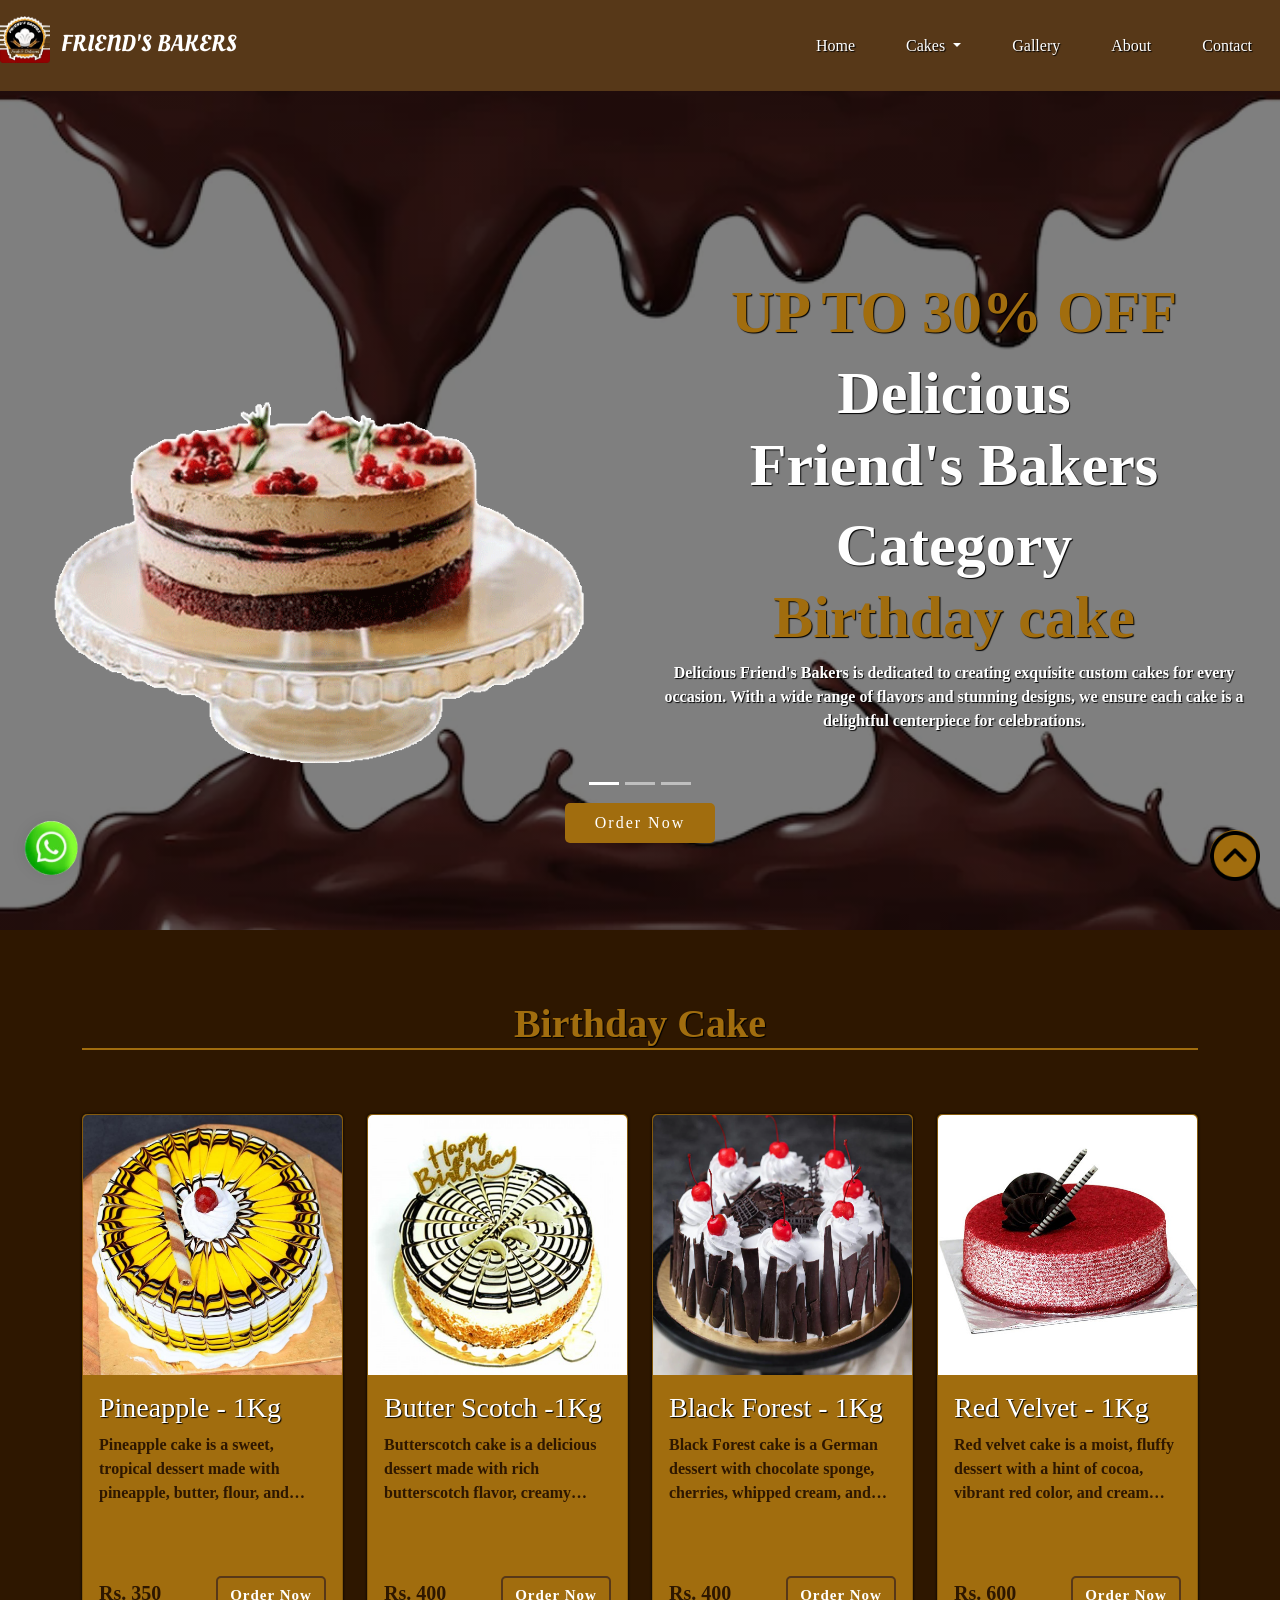
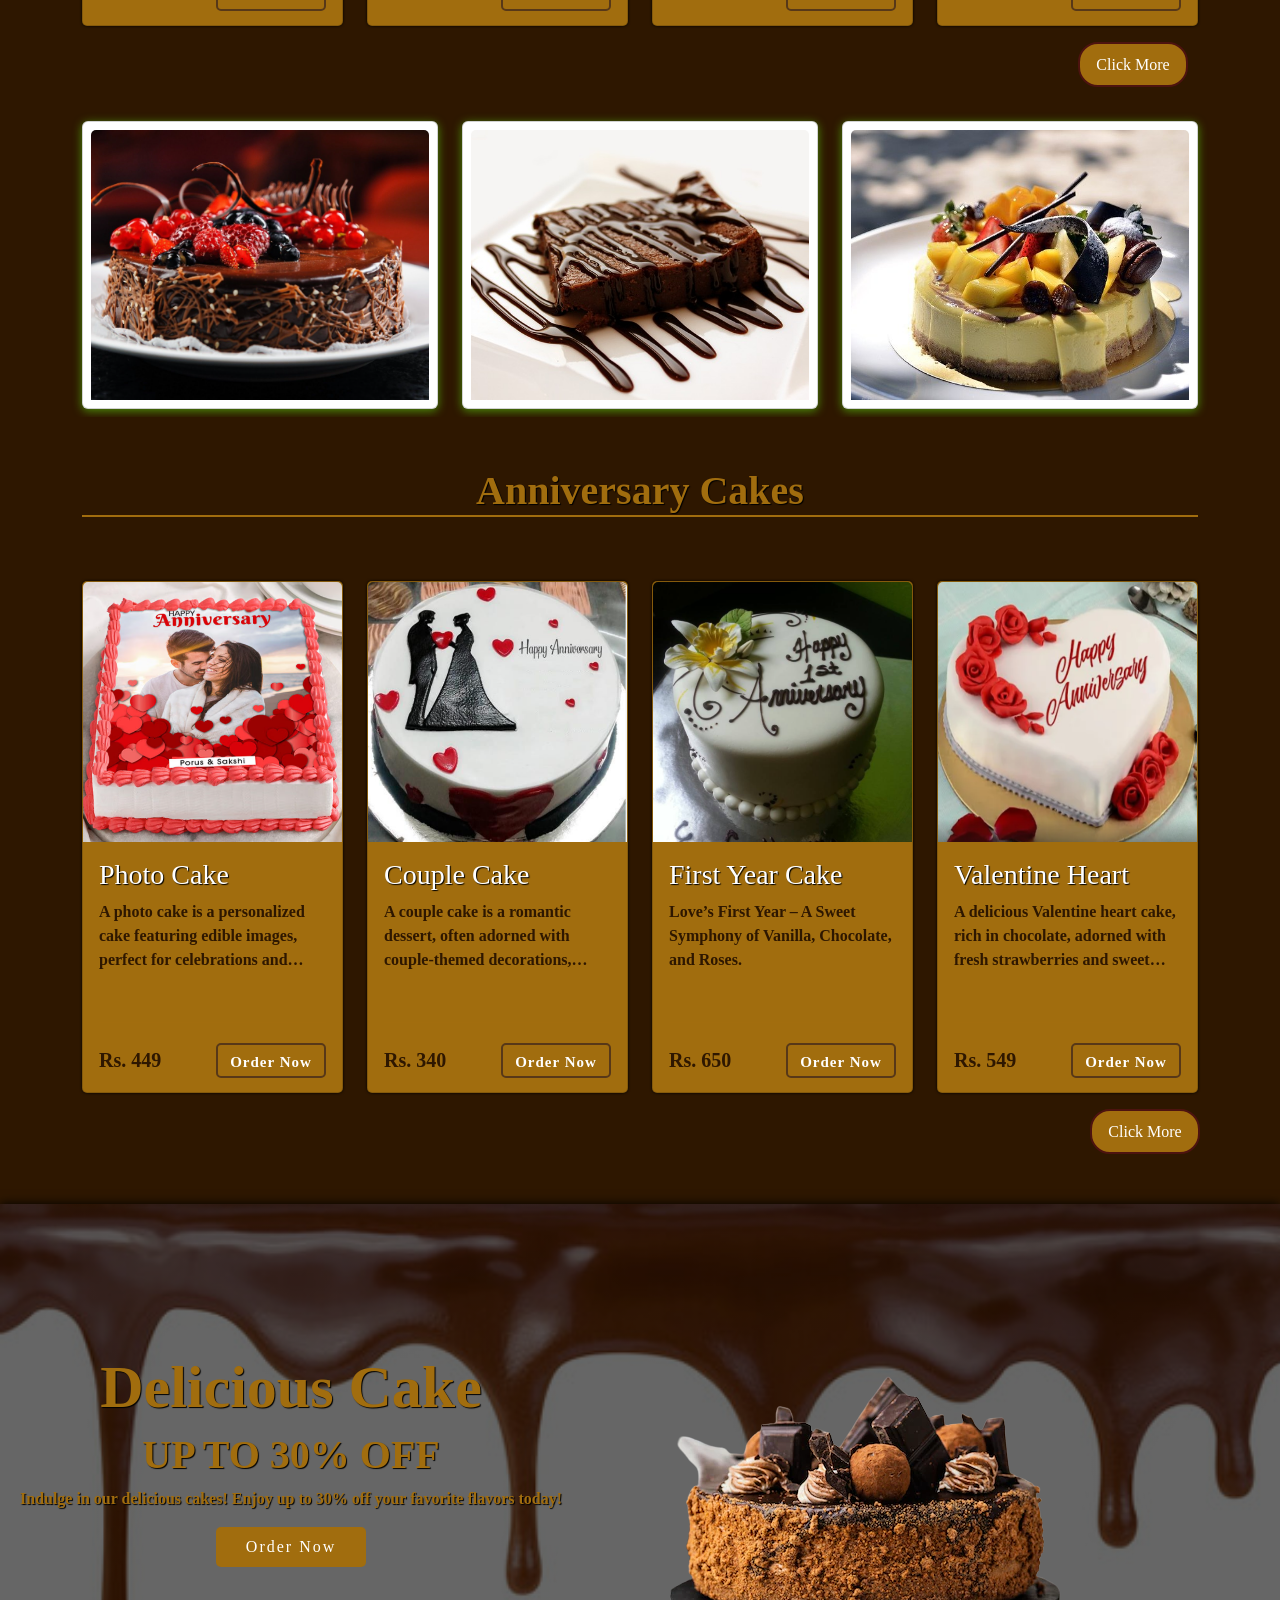
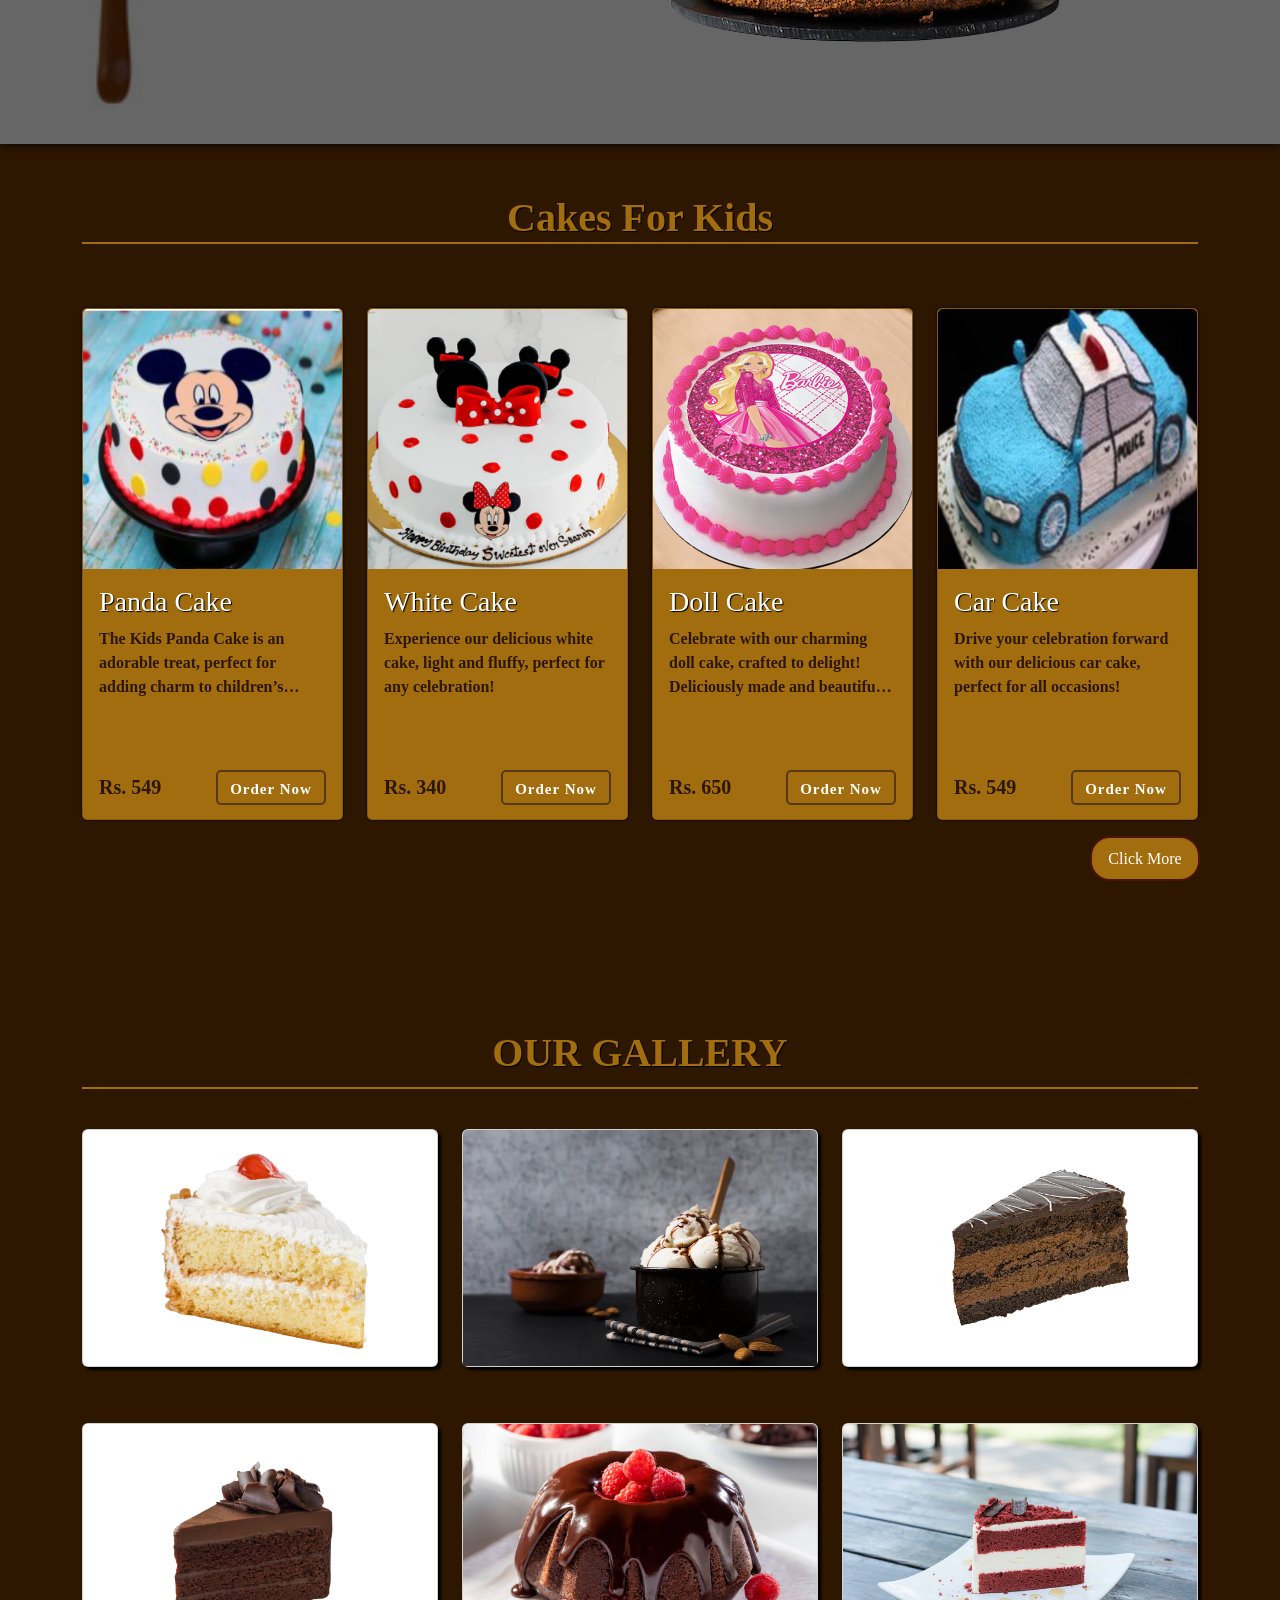
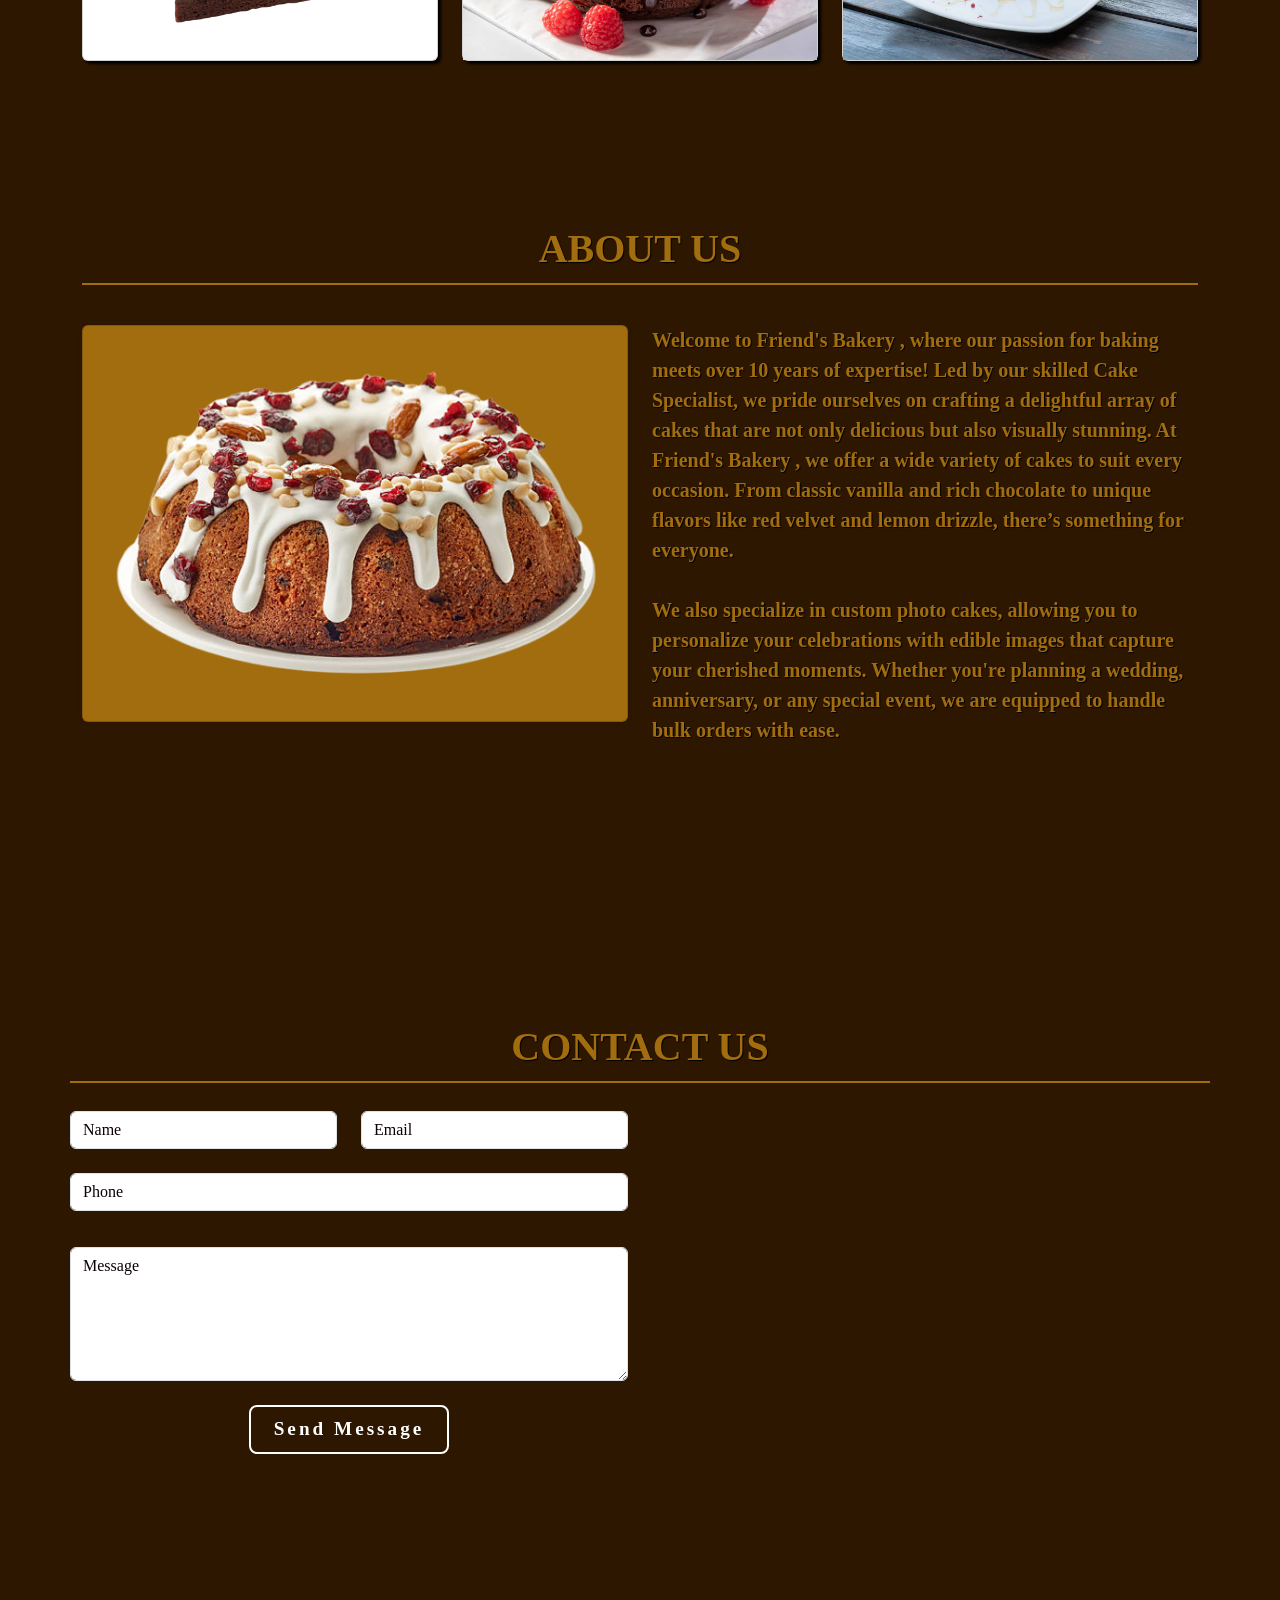
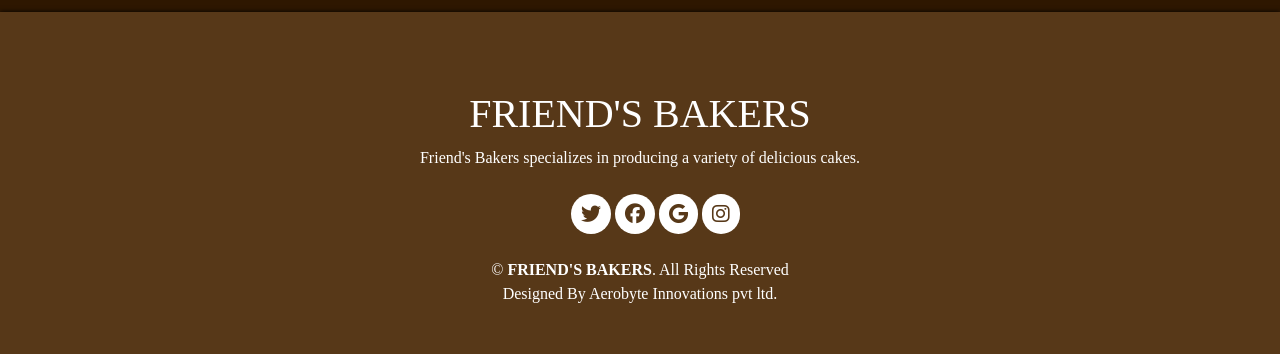
<file: index.html>
<!DOCTYPE html>
<html lang="en">
<head>
    <meta charset="UTF-8">
    <meta http-equiv="X-UA-Compatible" content="IE=edge">
    <meta name="viewport" content="width=device-width, initial-scale=1.0">
    <title>Cake Factory</title>
    <link rel="shortcut icon" type="image"  href="./image/logo.png">
    <link rel="stylesheet" href="style.css">
    <link rel="stylesheet" href="https://cdnjs.cloudflare.com/ajax/libs/font-awesome/6.6.0/css/all.min.css">
    <link href='https://fonts.googleapis.com/css?family=Oleo Script' rel='stylesheet'>
    <meta name="keywords" content="Friend's Bakers, FRIEND'S BAKERS, friends bakers, birthday cakes, anniversary cakes, kids cakes, pastries, cream cake, chocolate cake, fruit cake, photo cake, couple cake, panda cake, doll cake, car cake, ice cream pastry, choco pastry, dark chocolate pastry, cake delivery, best bakery, online cake order, custom cakes, fresh cakes, heart-shaped cakes, bakery near me, chocolate slice cake, affordable cakes, cake shop near me">
    <meta name="description" content="Friend's Bakers offers a wide range of freshly baked cakes and pastries for every occasion. Explore our custom cakes and enjoy fast, reliable delivery.">
    <!-- bootstrap links -->
    <link rel="stylesheet" href="https://cdn.jsdelivr.net/npm/bootstrap@4.0.0/dist/css/bootstrap.min.css" integrity="sha384-Gn5384xqQ1aoWXA+058RXPxPg6fy4IWvTNh0E263XmFcJlSAwiGgFAW/dAiS6JXm" crossorigin="anonymous">
    <script src="https://code.jquery.com/jquery-3.2.1.slim.min.js" integrity="sha384-KJ3o2DKtIkvYIK3UENzmM7KCkRr/rE9/Qpg6aAZGJwFDMVNA/GpGFF93hXpG5KkN" crossorigin="anonymous"></script>
    <script src="https://cdn.jsdelivr.net/npm/popper.js@1.12.9/dist/umd/popper.min.js" integrity="sha384-ApNbgh9B+Y1QKtv3Rn7W3mgPxhU9K/ScQsAP7hUibX39j7fakFPskvXusvfa0b4Q" crossorigin="anonymous"></script>
    <script src="https://cdn.jsdelivr.net/npm/bootstrap@4.0.0/dist/js/bootstrap.min.js" integrity="sha384-JZR6Spejh4U02d8jOt6vLEHfe/JQGiRRSQQxSfFWpi1MquVdAyjUar5+76PVCmYl" crossorigin="anonymous"></script>


    <link href="https://cdn.jsdelivr.net/npm/bootstrap@5.0.2/dist/css/bootstrap.min.css" rel="stylesheet" integrity="sha384-EVSTQN3/azprG1Anm3QDgpJLIm9Nao0Yz1ztcQTwFspd3yD65VohhpuuCOmLASjC" crossorigin="anonymous">
<script src="https://cdn.jsdelivr.net/npm/bootstrap@5.0.2/dist/js/bootstrap.bundle.min.js" integrity="sha384-MrcW6ZMFYlzcLA8Nl+NtUVF0sA7MsXsP1UyJoMp4YLEuNSfAP+JcXn/tWtIaxVXM" crossorigin="anonymous"></script>
<style>
    #baker-logo{
        display: inline-block;
        margin-left: 5px;
        font-family:'Oleo Script';
        
    }
</style>
   
</head>
<body>
    <div class="all-content">
        <!-- navbar -->
        <nav class="navbar navbar-expand-md navbar-dark fixed-top" style="background-color: #573818;">
            <!-- Brand -->
            <a class="navbar-brand" href="index.html" id="logo">
                <img src="./image/cake-new-logo.png" alt="Logo" width="50px"> 
                 <span id="baker-logo">FRIEND'S BAKERS</span>
               
            </a>
        
            <!-- Toggler/collapsibe Button -->
            <button class="navbar-toggler" type="button" data-bs-toggle="collapse" data-bs-target="#collapsibleNavbar" aria-controls="collapsibleNavbar" aria-expanded="false" aria-label="Toggle navigation">
                <span class="navbar-toggler-icon">
                    <img src="./image/menu.png" alt="Menu" width="30px">
                </span>
            </button>
        
            <!-- Navbar links -->
            <div class="collapse navbar-collapse" id="collapsibleNavbar">
                <ul class="navbar-nav ms-auto">
                    <li class="nav-item">
                        <a class="nav-link" href="#home">Home</a>
                    </li>
                    <!-- Dropdown for Cakes -->
                    <li class="nav-item dropdown">
                        <a class="nav-link dropdown-toggle" href="#" id="navbarDropdown" role="button" data-bs-toggle="dropdown" aria-expanded="false">
                            Cakes
                        </a>
                        <ul class="dropdown-menu  menu-d"  aria-labelledby="navbarDropdown">
                            <li><a class="dropdown-item menu-i"  href="birthday.html">Birthday Cakes</a></li>
                            <li><a class="dropdown-item menu-i" href="anniversary.html">Anniversary Cakes</a></li>
                            <li><a class="dropdown-item menu-i" href="kids.html">Kids Cakes</a></li>
                        </ul>
                    </li>
                    <li class="nav-item">
                        <a class="nav-link" href="#gallery">Gallery</a>
                    </li>
                    <li class="nav-item">
                        <a class="nav-link" href="#about">About</a>
                    </li>
                    <li class="nav-item">
                        <a class="nav-link" href="#contact">Contact</a>
                    </li>
                </ul>
            </div>    
        </nav>
        
        <!-- navbar end -->
      

      <!-- Home Section -->
      <div class="container-fluid home d-flex align-items-center justify-content-center flex-wrap" id="home" >
        <div class="row w-100">
            <div id="carouselExampleIndicators" class="carousel slide" data-bs-ride="carousel">
                <div class="carousel-indicators">
                    <button type="button" data-bs-target="#carouselExampleIndicators" data-bs-slide-to="0" class="active" aria-current="true" aria-label="Slide 1"></button>
                    <button type="button" data-bs-target="#carouselExampleIndicators" data-bs-slide-to="1" aria-label="Slide 2"></button>
                    <button type="button" data-bs-target="#carouselExampleIndicators" data-bs-slide-to="2" aria-label="Slide 3"></button>
                </div>
                <div class="carousel-inner" id="con">
                    <div class="carousel-item active" data-bs-interval="2500">
                        <div class="row flex-column flex-lg-row">
                            <div class="col-lg-6 col-12 d-flex justify-content-center align-items-center">
                                <span></span>
                                <img src="./image/cake-banner1.gif" class="d-block" alt="...">
                            </div>
                            <div class="col-lg-6 col-12 d-flex justify-content-center align-items-center">
                                <!-- <span>0% off</span> -->
                                <div data-aos="zoom-out-right">
                                    <div class="content text-center">
                                        <span class="up-to">UP TO 30% OFF</span>
                                        <h3>Delicious<br>Friend's Bakers</h3>
                                        <h2>Category <span class="changecontent"></span></h2>
                                        <p>Delicious Friend's Bakers is dedicated to creating exquisite custom cakes for every <br> occasion. With a wide range of flavors and stunning designs, we ensure each cake is a delightful centerpiece for celebrations.</p>
                                    </div>
                                </div>
                            </div>
                        </div>
                    </div>
                    <!-- First slide end here -->
                    <div class="carousel-item" data-bs-interval="2500">
                        <div class="row flex-column flex-lg-row">
                            <div class="col-lg-6 col-12 d-flex justify-content-center align-items-center">
                                <img src="./image/cake-banner2.gif" class="d-block" id="cake-2" alt="...">
                            </div>
                            <div class="col-lg-6 col-12 d-flex justify-content-center align-items-center">
                                <div data-aos="zoom-out-right">
                                    <div class="content text-center">
                                        <span class="up-to">UP TO 30% OFF</span>
                                        <h3>Delicious<br>Friend's Bakers</h3>
                                        <h2>Category <span class="changecontent"></span></h2>
                                        <p>Delicious Friend's Bakers is dedicated to creating exquisite custom cakes for every <br> occasion. With a wide range of flavors and stunning designs, we ensure each cake is a delightful centerpiece for celebrations.</p>
                                    </div>
                                </div>
                            </div>
                        </div>
                    </div>
                    <!-- Second slide end here -->
                    <div class="carousel-item" data-bs-interval="2500">
                        <div class="row flex-column flex-lg-row">
                            <div class="col-lg-6 col-12 d-flex justify-content-center align-items-center">
                                <img src="./image/cake-banner3.gif" class="d-block" alt="...">
                            </div>
                            <div class="col-lg-6 col-12 d-flex justify-content-center align-items-center">
                                <div data-aos="zoom-out-right">
                                    <div class="content text-center">
                                        <span class="up-to">UP TO 30% OFF</span>
                                        <h3>Delicious<br>Friend's Bakers</h3>
                                        <h2>Category <span class="changecontent"></span></h2>
                                        <p>Delicious Friend's Bakers is dedicated to creating exquisite custom cakes for every <br> occasion. With a wide range of flavors and stunning designs, we ensure each cake is a delightful centerpiece for celebrations.</p>
                                    </div>
                                </div>
                            </div>
                        </div>
                    </div>
                    <!-- Third slide end here -->
                </div>
                <button class="carousel-control-prev" type="button" data-bs-target="#carouselExampleIndicators" data-bs-slide="prev">
                    <span class="visually-hidden">Previous</span>
                </button>
                <button class="carousel-control-next" type="button" data-bs-target="#carouselExampleIndicators" data-bs-slide="next">
                    <span class="visually-hidden">Next</span>
                </button>
            </div>
            <div id="btnorder" style="text-align: center; margin-top: 40px;">
                <button class="btn btn-warning"><a href="https://wa.me/917013727776?" target="_blank" class="text-decoration-none">Order Now</a></button>
            </div>
            <!-- End here -->
        </div>
    </div>
    
        




        <!-- home section end -->


      <!-- top cards -->
    
    
        <!-- ---------------- -->
      
          <!-- top cards end -->

      
      <!-- whatsapp chat -->
      <!-- WhatsApp Button -->
   <a href="https://wa.me/917013727776?" target="_blank" class="whatsapp-container">  
    <div class="whatsapp-button" id="whatsapp-btn">
     <img src="image/file.png" alt="WhatsApp Logo" >
  </div>
    </a>  
  
   
     <!-- whatsapp chat here -->



       <!-- product cards -->
      <section id="product-cards" data-aos="fade-up" data-aos-duration="1500">
        <!-- <div class="container" id="category">
            <h1 class="cate">CAKE CATEGORYS</h1>
             -->
            <!-- First Row of Cakes -->
             <div class="container" id="category">
                <h1>Birthday Cake</h1> 
            <div class="row mt-5">
                <div class="col-xl-3 col-lg-6 col-md-6 col-sm-12 py-3">
                    <div class="card">
                        
                        <img src="./image/pineapple.jpg" class="card-img-top cimg" alt="">
                        <div class="card-body">
                            <h3 class="card-title">Pineapple - 1Kg</h3>
                            <!-- <h3 class="card-title"></h3> -->
                            <div class="star">
                                <i class="bx bxs-star checked"></i>
                                <i class="bx bxs-star checked"></i>
                                <i class="bx bxs-star checked"></i>
                                <i class="bx bxs-star"></i>
                                <i class="bx bxs-star"></i>
                            </div>
                            <p class="card-text">Pineapple cake is a sweet, tropical dessert made with pineapple, butter, flour, and sugar.</p>
                            <h6 id="btn2" class="d-flex justify-content-between align-items-center">
                                <span>Rs. 350</span>
                                <a href="https://wa.me/917013727776?" target="_blank" class="btn btn-primary text-decoration-none">Order Now</a>
                            </h6>
                            
                        </div>
                    </div>
                </div>
    
                <div class="col-xl-3 col-lg-6 col-md-6 col-sm-12 py-3">
                    <div class="card">
                        
                        <img src="./image/butters.jpg" class="card-img-top cimg" alt="">
                        <div class="card-body">
                            <h3 class="card-title">Butter Scotch -1Kg</h3>
                            <div class="star">
                                <i class="bx bxs-star checked"></i>
                                <i class="bx bxs-star checked"></i>
                                <i class="bx bxs-star checked"></i>
                                <i class="bx bxs-star"></i>
                                <i class="bx bxs-star"></i>
                            </div>
                            <p class="card-text">Butterscotch cake is a delicious dessert made with rich butterscotch flavor, creamy frosting, and caramel drizzle.</p>
                            <h6 id="btn2" class="d-flex justify-content-between align-items-center">
                                <span>Rs. 400</span>
                                <a href="https://wa.me/917013727776?" target="_blank" class="btn btn-primary text-decoration-none">Order Now</a>
                            </h6>
                        </div>
                    </div>
                </div>
    
                <div class="col-xl-3 col-lg-6 col-md-6 col-sm-12 py-3">                    
                    <div class="card">
                        <img src="./image/dark-f.png" class="card-img-top cimg" alt="">
                        <div class="card-body">
                            <h3 class="card-title">Black Forest - 1Kg</h3>
                            <div class="star">
                                <i class="bx bxs-star checked"></i>
                                <i class="bx bxs-star checked"></i>
                                <i class="bx bxs-star checked"></i>
                                <i class="bx bxs-star checked"></i>
                                <i class="bx bxs-star"></i>
                            </div>
                            <p class="card-text">Black Forest cake is a German dessert with chocolate sponge, cherries, whipped cream, and kirsch liqueur.</p>
                            <h6 id="btn2" class="d-flex justify-content-between align-items-center">
                                <span>Rs. 400</span>
                                <a href="https://wa.me/917013727776?" target="_blank" class="btn btn-primary text-decoration-none">Order Now</a>
                            </h6>
                        </div>
                    </div>
                </div>
    
                <div class="col-xl-3 col-lg-6 col-md-6 col-sm-12 py-3">
                    <div class="card">
                        
                        <img src="./image/redvv.jpeg" class="card-img-top cimg" alt="">
                        <div class="card-body">
                            <h3 class="card-title">Red Velvet - 1Kg</h3>
                            <div class="star">
                                <i class="bx bxs-star checked"></i>
                                <i class="bx bxs-star checked"></i>
                                <i class="bx bxs-star checked"></i>
                                <i class="bx bxs-star checked"></i>
                                <i class="bx bxs-star checked"></i>
                            </div>
                            <p class="card-text">Red velvet cake is a moist, fluffy dessert with a hint of cocoa, vibrant red color, and cream cheese frosting.</p>
                            <h6 id="btn2" class="d-flex justify-content-between align-items-center">
                                <span>Rs. 600</span>
                                <a href="https://wa.me/917013727776?" target="_blank" class="btn btn-primary text-decoration-none">Order Now</a>
                            </h6>
                        </div>
                    </div>
                </div>
            </div>
    
           
            <button id="birth-1" class="btn-primary">
                <a href="birthday.html">Click More</a>
            </button>
        </div>
    </section>


    <!-- top cards -->
       <!-- ----------------- -->
       <div id="carouselExampleAutoplaying" class="carousel slide" data-bs-ride="carousel">
        <div class="carousel-inner">
            <!-- Carousel item 1 -->
            <div class="carousel-item active" data-bs-interval="3000">
                <div class="container mt-3" id="box" data-aos="fade-up" data-aos-duration="1500">
                    <div class="row justify-content-center">
                        <!-- Card 1 (visible on all screen sizes) -->
                        <div class="col-12 col-md-6 col-lg-4 py-2">
                            <div class="card p-2">
                                <img src="./image/backgro.png" class="card-img-top bimg" alt="Card Image 1">
                            </div>
                        </div>
                        <!-- Card 2 (visible on md and larger screens) -->
                        <div class="col-12 col-md-6 col-lg-4 py-2 d-none d-md-block">
                            <div class="card p-2">
                                <img src="./image/box2.jpg" class="card-img-top bimg" alt="Card Image 2">
                            </div>
                        </div>
                        <!-- Card 3 (visible only on large screens) -->
                        <div class="col-12 col-lg-4 py-2 d-none d-lg-block">
                            <div class="card p-2">
                                <img src="./image/box3.jpg" class="card-img-top bimg" alt="Card Image 3">
                            </div>
                        </div>
                    </div>
                </div>
            </div>
            <!-- Additional carousel items for other slides follow the same structure -->
            <div class="carousel-item" data-bs-interval="3000">
                <div class="container mt-3" id="box" data-aos="fade-up" data-aos-duration="1500">
                    <div class="row justify-content-center">
                        <div class="col-12 col-md-6 col-lg-4 py-2">
                            <div class="card p-2">
                                <img src="./image/slice.png" class="card-img-top bimg" alt="Card Image 1">
                            </div>
                        </div>
                        <div class="col-12 col-md-6 col-lg-4 py-2 d-none d-md-block">
                            <div class="card p-2">
                                <img src="./image/Pastry1.png" class="card-img-top bimg" alt="Card Image 2">
                            </div>
                        </div>
                        <div class="col-12 col-lg-4 py-2 d-none d-lg-block">
                            <div class="card p-2">
                                <img src="./image/pa.png" class="card-img-top bimg" alt="Card Image 3">
                            </div>
                        </div>
                    </div>
                </div>
            </div>
            <div class="carousel-item" data-bs-interval="3000">
                <div class="container mt-3" id="box" data-aos="fade-up" data-aos-duration="1500">
                    <div class="row justify-content-center">
                        <div class="col-12 col-md-6 col-lg-4 py-2">
                            <div class="card p-2">
                                <img src="./image/anni4.png" class="card-img-top bimg" alt="Card Image 1">
                            </div>
                        </div>
                        <div class="col-12 col-md-6 col-lg-4 py-2 d-none d-md-block">
                            <div class="card p-2">
                                <img src="./image/fruit.png" class="card-img-top bimg" alt="Card Image 2">
                            </div>
                        </div>
                        <div class="col-12 col-lg-4 py-2 d-none d-lg-block">
                            <div class="card p-2">
                                <img src="./image/broun.png" class="card-img-top bimg" alt="Card Image 3">
                            </div>
                        </div>
                    </div>
                </div>
            </div>
            <!-- Repeat for additional carousel items -->
        </div>
        <button class="carousel-control-prev" type="button" data-bs-target="#carouselExampleAutoplaying" data-bs-slide="prev">
            <span class="visually-hidden">Previous</span>
        </button>
        <button class="carousel-control-next" type="button" data-bs-target="#carouselExampleAutoplaying" data-bs-slide="next">
            <span class="visually-hidden">Next</span>
        </button>
    </div>
    
    
    
    
    <!-- Anniversary Cake -->

    <section id="product-cards" data-aos="fade-up" data-aos-duration="1500">
        <div class="container" id="anni">
            <h1 class="text-center" style="margin-top: 50px;">Anniversary Cakes</h1>
            <div class="row mt-5">
                <div class="col-xl-3 col-lg-6 col-md-6 col-sm-12 py-3">
                    <div class="card position-relative">
                        
                        <img src="./image/anni1.png" class="card-img-top kimg" alt="">
                        <div class="card-body">
                            <h3 class="card-title">Photo Cake</h3>
                            <div class="star">
                                <i class="bx bxs-star checked"></i>
                                <i class="bx bxs-star checked"></i>
                                <i class="bx bxs-star checked"></i>
                                <i class="bx bxs-star checked"></i>
                                <i class="bx bxs-star checked"></i>
                            </div>
                            <p class="card-text">A photo cake is a personalized cake featuring edible images, perfect for celebrations and memorable occasions.</p>
                            <h6 id="btn2" class="d-flex justify-content-between align-items-center">
                                <span>Rs. 449</span>
                                <a href="https://wa.me/917013727776?" target="_blank" class="btn btn-primary text-decoration-none">Order Now</a>
                            </h6>                        </div>
                    </div>
                </div>
    
                <div class="col-xl-3 col-lg-6 col-md-6 col-sm-12 py-3">
                    <div class="card position-relative">
                        
                        <img src="./image/anni2.png" class="card-img-top kimg" alt="">
                        <div class="card-body">
                            <h3 class="card-title">Couple Cake</h3>
                            <div class="star">
                                <i class="bx bxs-star checked"></i>
                                <i class="bx bxs-star checked"></i>
                                <i class="bx bxs-star checked"></i>
                                <i class="bx bxs-star checked"></i>
                                <i class="bx bxs-star checked"></i>
                            </div>
                            <p class="card-text">A couple cake is a romantic dessert, often adorned with couple-themed decorations, perfect for celebrations.</p>
                            <h6 id="btn2" class="d-flex justify-content-between align-items-center">
                                <span>Rs. 340</span>
                                <a href="https://wa.me/917013727776?" target="_blank" class="btn btn-primary text-decoration-none">Order Now</a>
                            </h6>
                        </div>
                    </div>
                </div>
    
                <div class="col-xl-3 col-lg-6 col-md-6 col-sm-12 py-3">                   
                     <div class="card position-relative">
                        
                        <img src="./image/anni3.png" class="card-img-top kimg" alt="">
                        <div class="card-body">
                            <h3 class="card-title">First Year Cake</h3>
                            <div class="star">
                                <i class="bx bxs-star checked"></i>
                                <i class="bx bxs-star checked"></i>
                                <i class="bx bxs-star checked"></i>
                                <i class="bx bxs-star checked"></i>
                                <i class="bx bxs-star checked"></i>
                            </div>
                            <p class="card-text">Love’s First Year – A Sweet Symphony of Vanilla, Chocolate, and Roses.</p>
                            <h6 id="btn2" class="d-flex justify-content-between align-items-center">
                                <span>Rs. 650</span>
                                <a href="https://wa.me/917013727776?" target="_blank" class="btn btn-primary text-decoration-none">Order Now</a>
                            </h6>
                        </div>
                    </div>
                </div>
    
                <div class="col-xl-3 col-lg-6 col-md-6 col-sm-12 py-3">
                    <div class="card position-relative">
                        
                        <img src="./image/anni4.png" class="card-img-top kimg" alt="">
                        <div class="card-body">
                            <h3 class="card-title">Valentine Heart</h3>
                            <div class="star">
                                <i class="bx bxs-star checked"></i>
                                <i class="bx bxs-star checked"></i>
                                <i class="bx bxs-star checked"></i>
                                <i class="bx bxs-star checked"></i>
                                <i class="bx bxs-star checked"></i>
                            </div>
                            <p class="card-text">A delicious Valentine heart cake, rich in chocolate, adorned with fresh strawberries and sweet frosting.</p>
                            <h6 id="btn2" class="d-flex justify-content-between align-items-center">
                                <span>Rs. 549</span>
                                <a href="https://wa.me/917013727776?" target="_blank" class="btn btn-primary text-decoration-none">Order Now</a>
                            </h6>
                        </div>
                    </div>
                </div>
                <button id="birth-1">
                    <a href="anniversary.html">Click More</a>
                </button>
            </div>
        </div>
    </section>

      <!-- banner -->
      <div class="banner d-flex flex-wrap align-items-center justify-content-center" data-aos="fade-up" data-aos-duration="1500">
        <div class="content text-center text-white">
            <h3 class="fw-bold">Delicious Cake</h3>
            <h2>UP TO 30% OFF</h2>
            <p>Indulge in our delicious cakes! Enjoy up to 30% off your favorite flavors today!</p>
            <div id="btnorder">
                <button class="btn btn-warning">
                    <a href="https://wa.me/917013727776?" target="_blank" class="text-decoration-none">Order Now</a>
                </button>
            </div>
        </div>
        <div class="img flex-fill">
            <img src="./image/banner-background.png" alt="Delicious Cake Banner" class="img-fluid">
        </div>
    </div>
    
      <!-- banner end -->


    <section id="product-cards" data-aos="fade-up" data-aos-duration="1500">
        <div class="container" id="kid">
            <h1 class="text-center" style="margin-top: 50px;">Cakes For Kids</h1>
            <div class="row mt-5">
                <div class="col-xl-3 col-lg-6 col-md-6 col-sm-12 py-3">
                    <div class="card position-relative">
                        
                        <img src="./image/kids1.png" class="card-img-top kimg" alt="">
                        <div class="card-body">
                            <h3 class="card-title">Panda Cake</h3>
                            <div class="star">
                                <i class="bx bxs-star checked"></i>
                                <i class="bx bxs-star checked"></i>
                                <i class="bx bxs-star checked"></i>
                                <i class="bx bxs-star checked"></i>
                                <i class="bx bxs-star checked"></i>
                            </div>
                            <p class="card-text">The Kids Panda Cake is an adorable treat, perfect for adding charm to children’s parties and delightful celebrations!</p>
                            <h6 id="btn2" class="d-flex justify-content-between align-items-center">
                                <span>Rs. 549</span>
                                <a href="https://wa.me/917013727776?" target="_blank" class="btn btn-primary text-decoration-none">Order Now</a>
                            </h6>
                        </div>
                    </div>
                </div>
    
                <div class="col-xl-3 col-lg-6 col-md-6 col-sm-12 py-3">
                    <div class="card position-relative">
                        
                        <img src="./image/kids2.png" class="card-img-top kimg" alt="">
                        <div class="card-body">
                            <h3 class="card-title">White Cake</h3>
                            <div class="star">
                                <i class="bx bxs-star checked"></i>
                                <i class="bx bxs-star checked"></i>
                                <i class="bx bxs-star checked"></i>
                                <i class="bx bxs-star checked"></i>
                                <i class="bx bxs-star checked"></i>
                            </div>
                            <p class="card-text">Experience our delicious white cake, light and fluffy, perfect for any celebration!</p>
                            <h6 id="btn2" class="d-flex justify-content-between align-items-center">
                                <span>Rs. 340</span>
                                <a href="https://wa.me/917013727776?" target="_blank" class="btn btn-primary text-decoration-none">Order Now</a>
                            </h6>
                        </div>
                    </div>
                </div>
    
                <div class="col-xl-3 col-lg-6 col-md-6 col-sm-12 py-3">
                    <div class="card position-relative">
                        
                        <img src="./image/kid3.png" class="card-img-top kimg" alt="">
                        <div class="card-body">
                            <h3 class="card-title">Doll Cake</h3>
                            <div class="star">
                                <i class="bx bxs-star checked"></i>
                                <i class="bx bxs-star checked"></i>
                                <i class="bx bxs-star checked"></i>
                                <i class="bx bxs-star checked"></i>
                                <i class="bx bxs-star checked"></i>
                            </div>
                            <p class="card-text">Celebrate with our charming doll cake, crafted to delight! Deliciously made and beautifully designed, it’s perfect for any special occasion.</p>
                            <h6 id="btn2" class="d-flex justify-content-between align-items-center">
                                <span>Rs. 650</span>
                                <a href="https://wa.me/917013727776?" target="_blank" class="btn btn-primary text-decoration-none">Order Now</a>
                            </h6>
                        </div>
                    </div>
                </div>
    
                <div class="col-xl-3 col-lg-6 col-md-6 col-sm-12 py-3">
                    <div class="card position-relative">
                        
                        <img src="./image/kids5.png" class="card-img-top kimg" alt="">
                        <div class="card-body">
                            <h3 class="card-title">Car Cake</h3>
                            <div class="star">
                                <i class="bx bxs-star checked"></i>
                                <i class="bx bxs-star checked"></i>
                                <i class="bx bxs-star checked"></i>
                                <i class="bx bxs-star checked"></i>
                                <i class="bx bxs-star checked"></i>
                            </div>
                            <p class="card-text">Drive your celebration forward with our delicious car cake, perfect for all occasions!</p>
                            <h6 id="btn2" class="d-flex justify-content-between align-items-center">
                                <span>Rs. 549</span>
                                <a href="https://wa.me/917013727776?" target="_blank" class="btn btn-primary text-decoration-none">Order Now</a>
                            </h6>
                        </div>
                    </div>
                </div>

                <button id="birth-1">
                    <a href="anniversary.html">Click More</a>
                </button>
            </div>
        </div>
    </section>
    

      <!-- product cards end-->

    



      <!-- gallary -->
      <section id="gallery" class="pt-5" data-aos="fade-up" data-aos-duration="1500">
        <div class="container">
          <h1 class="gallery text-center">OUR GALLERY</h1>
          <div class="row mt-4">
            <div class="col-md-4 py-3">
              <div class="card position-relative">
                <img src="./image/c3.png" class="card-img-top" alt="Donuts">
                <div class="overlay d-flex align-items-center justify-content-center position-absolute w-100 h-100" style="top: 0; background-color: rgba(0, 0, 0, 0.5);">
                  <h3 class="text-center text-white">Pastry</h3>
                </div>
              </div>
            </div>
            <div class="col-md-4 py-3">
              <div class="card position-relative">
                <img src="./image/o2.png" class="card-img-top" alt="Ice Cream">
                <div class="overlay d-flex align-items-center justify-content-center position-absolute w-100 h-100" style="top: 0; background-color: rgba(0, 0, 0, 0.5);">
                  <h3 class="text-center text-white">Ice Cream</h3>
                </div>
              </div>
            </div>
            <div class="col-md-4 py-3">
              <div class="card position-relative">
                <img src="./image/c6.png" class="card-img-top" alt="Cup Cake">
                <div class="overlay d-flex align-items-center justify-content-center position-absolute w-100 h-100" style="top: 0; background-color: rgba(0, 0, 0, 0.5);">
                  <h3 class="text-center text-white">Choco Pastry</h3>
                </div>
              </div>
            </div>
          </div>
      
          <div class="row mt-4" data-aos="fade-up" data-aos-duration="1500">
            <div class="col-md-4 py-3">
              <div class="card position-relative">
                <img src="./image/c2.png" class="card-img-top" alt="Delicious Cake">
                <div class="overlay d-flex align-items-center justify-content-center position-absolute w-100 h-100" style="top: 0; background-color: rgba(0, 0, 0, 0.5);">
                  <h3 class="text-center text-white">Dark Choco Pastry</h3>
                </div>
              </div>
            </div>
            <div class="col-md-4 py-3">
              <div class="card position-relative">
                <img src="./image/o5.png" class="card-img-top" alt="Chocolate Cake">
                <div class="overlay d-flex align-items-center justify-content-center position-absolute w-100 h-100" style="top: 0; background-color: rgba(0, 0, 0, 0.5);">
                  <h3 class="text-center text-white">Chocolate Cake</h3>
                </div>
              </div>
            </div>
            <div class="col-md-4 py-3">
              <div class="card position-relative">
                <img src="./image/o6.png" class="card-img-top" alt="Slice Cake">
                <div class="overlay d-flex align-items-center justify-content-center position-absolute w-100 h-100" style="top: 0; background-color: rgba(0, 0, 0, 0.5);">
                  <h3 class="text-center text-white">Slice Cake</h3>
                </div>
              </div>
            </div>
          </div>
        </div>
      </section>
      
      <!-- gallary -->




      <!-- about -->
      <div class="container py-5" id="about" data-aos="fade-up" data-aos-duration="1500">
        <h1 class="text-center">ABOUT US</h1>
        <div class="row mt-4">
          <div class="col-md-6 py-3">
            <div class="card shadow-sm">
              <img src="./image/about.png" class="card-img-top" alt="About Us">
            </div>
          </div>
          <div class="col-md-6 py-3">
            <p class="lead">
                Welcome to Friend's Bakery , where our passion for baking meets over 10 years of expertise! Led by our skilled Cake Specialist, we pride ourselves on crafting a delightful array of cakes that are not only delicious but also visually stunning.
                At Friend's Bakery , we offer a wide variety of cakes to suit every occasion. From classic vanilla and rich chocolate to unique flavors like red velvet and lemon drizzle, there’s something for everyone.
                <br><br> We also specialize in custom photo cakes, allowing you to personalize your celebrations with edible images that capture your cherished moments.
                Whether you're planning a wedding, anniversary, or any special event, we are equipped to handle bulk orders with ease. 
            </p>
            <!-- <div class="mt-3">
              <button class="btn btn-primary">Read More...</button>
            </div> -->
          </div>
        </div>
      </div>
            <!-- about -->


      <!-- contact  -->
    
            <!-- Contact Form Section -->
            <div class="container py-5" id="contact" data-aos="fade-up" data-aos-duration="1500">
                <h1 class="text-center">CONTACT US</h1>
                <div class="row mt-4">
                    <!-- Contact Form Section -->
            <div class="col-md-6">
                <div class="row">
                    <div class="col-12 col-md-6 py-1">
                        <div class="form-group">
                            <input type="text" class="form-control bg-secondary text-white" id="usr" placeholder="Name">
                        </div>
                    </div>
                    <div class="col-12 col-md-6 py-1">
                        <div class="form-group">
                            <input type="email" class="form-control bg-secondary text-white" id="eml" placeholder="Email">
                        </div>
                    </div>
                    <div class="col-12 py-1">
                        <div class="form-group">
                            <input type="number" class="form-control bg-secondary text-white" id="phn" placeholder="Phone">
                        </div>
                    </div>
                </div>
                <div class="form-group mt-3">
                    <textarea class="form-control bg-secondary text-white" rows="5" id="comment" placeholder="Message"></textarea>
                </div>
                <div id="messagebtn" class="text-center mt-4">
                    <button class="btn btn-outline-light btn-lg">Send Message</button>
                </div>
            </div>            
                    <!-- Map Section -->
                    <div class="col-12 col-md-6 wow fadeIn" data-wow-delay="0.1s">
                        <iframe class="position-relative rounded w-100"
                                src="https://www.google.com/maps/embed?pb=!1m23!1m12!1m3!1d121753.02173740201!2d78.34512894055082!3d17.517920291355523!2m3!1f0!2f0!3f0!3m2!1i1024!2i768!4f13.1!4m8!3e6!4m0!4m5!1s0x3bcb8ff85fdc57b1%3A0x86349762d87c0427!2sGC9H%2B52C%2C%20Chandragiri%20Nagar%2C%20Prakasham%20Panthulu%20Nagar%2C%20Rodamestri%20Nagar%2C%20Hyderabad%2C%20Telangana%20500055!3m2!1d17.5179373!2d78.42753069999999!5e0!3m2!1sen!2sin!4v1730374369247!5m2!1sen!2sin" 
                                frameborder="0" style="min-height: 350px; border:0;" 
                                allowfullscreen="" loading="lazy" referrerpolicy="no-referrer-when-downgrade">
                        </iframe>
                    </div>
                </div>
            </div>
            
    
      
      <!-- contact end -->


      <!-- footer -->
      <footer id="footer" class="text-white py-5" data-aos="fade-up" data-aos-duration="1500">
        <h1 class="text-center">FRIEND'S BAKERS</h1>
        <p class="text-center">Friend's Bakers specializes in producing a variety of delicious cakes.</p>
      
        <div class="icons text-center my-4">
            <i class="fa-brands fa-twitter"></i>
            <i class="fa-brands fa-facebook"></i>
            <i class="fa-brands fa-google"></i>
            <!-- <i class="fa-brands fa-skype"></i> -->
            <i class="fa-brands fa-instagram"></i>
        </div>
      
        <div class="text-center copyright">
          &copy; <strong>FRIEND'S BAKERS</strong>. All Rights Reserved
        </div>
      
        <div class="text-center credite">
          Designed By <a href="#" class="text-white"><span>Aerobyte Innovations pvt ltd.</span></a>
        </div>
      </footer>
      
      <!-- Back to top arrow -->
      <a href="#" class="arrow position-fixed" style="bottom: 20px; right: 20px;">
        <img src="./image/up-arrow.png" alt="Up Arrow" width="50px">
      </a>
      


 
      <!-- <script src="https://unpkg.com/aos@2.3.1/dist/aos.js"></script>
    <script>
        AOS.init();
      </script> -->


      
</body>
</html>
</file>
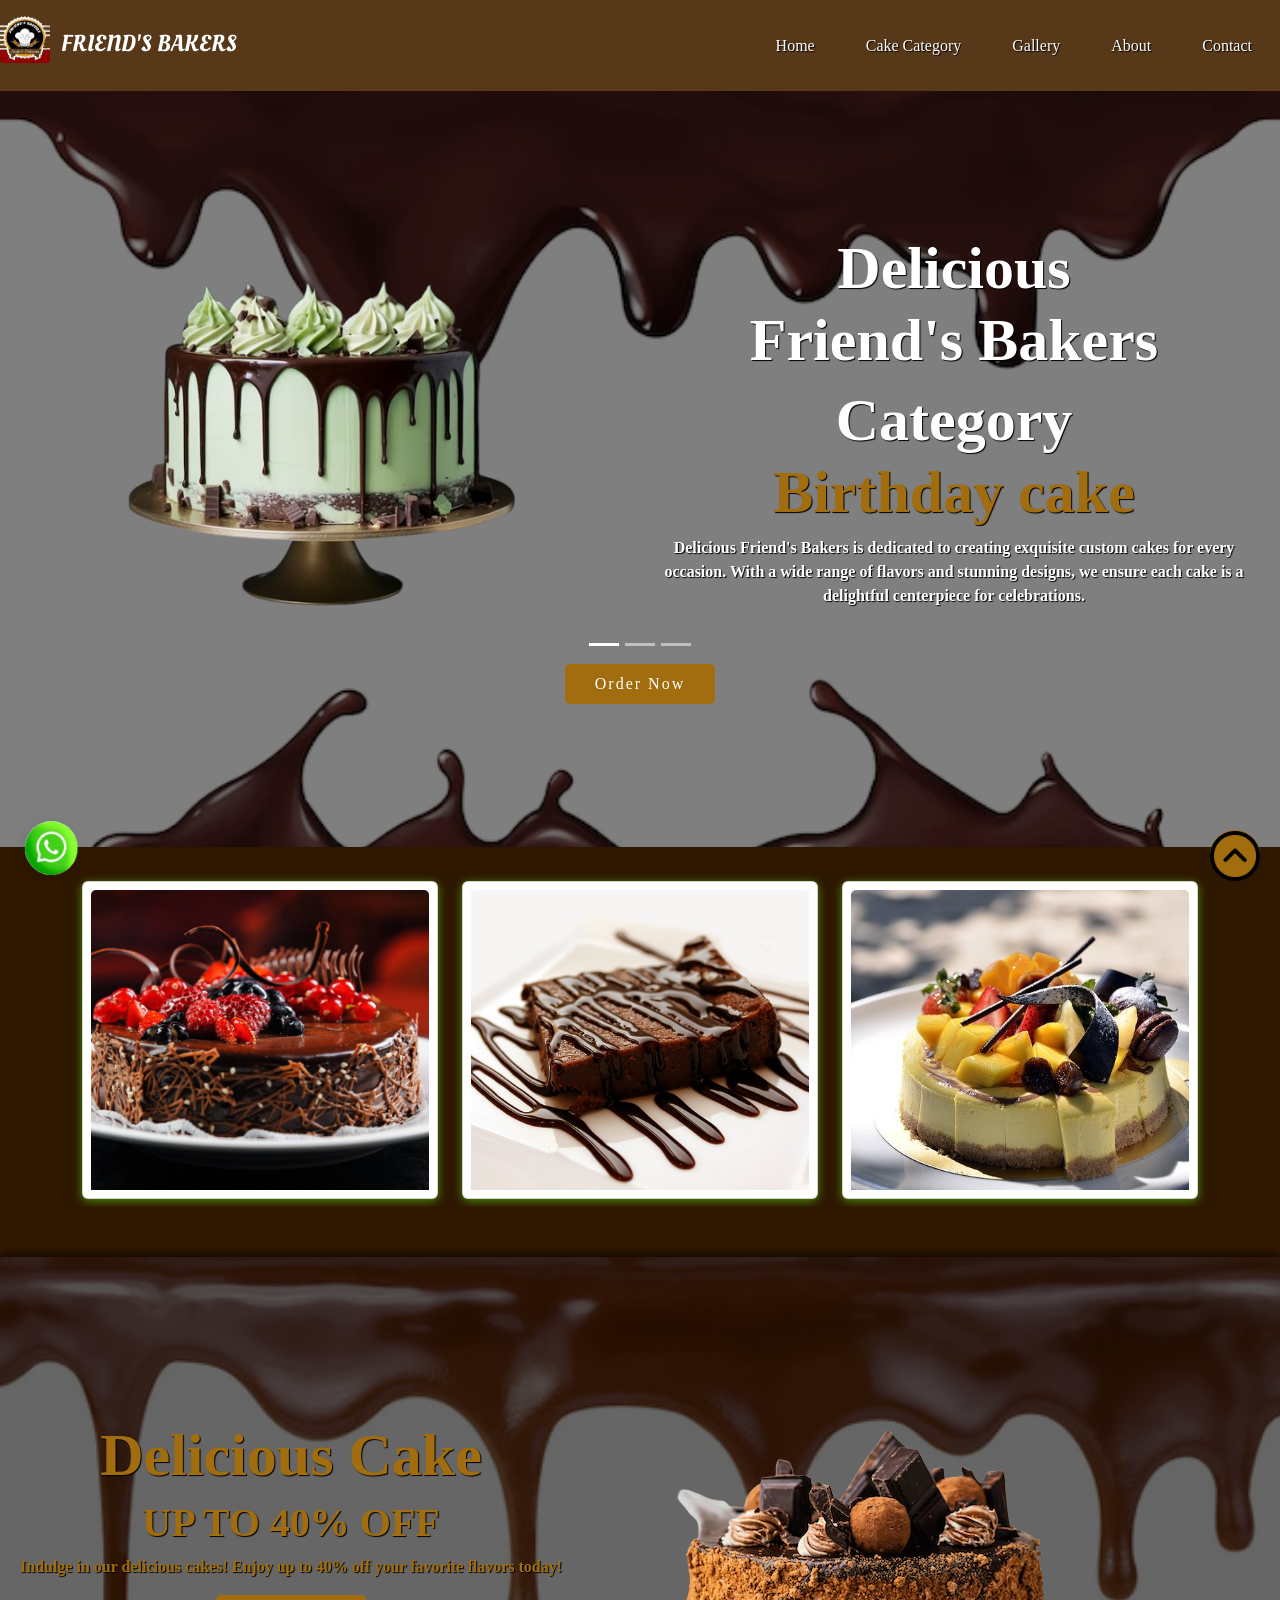
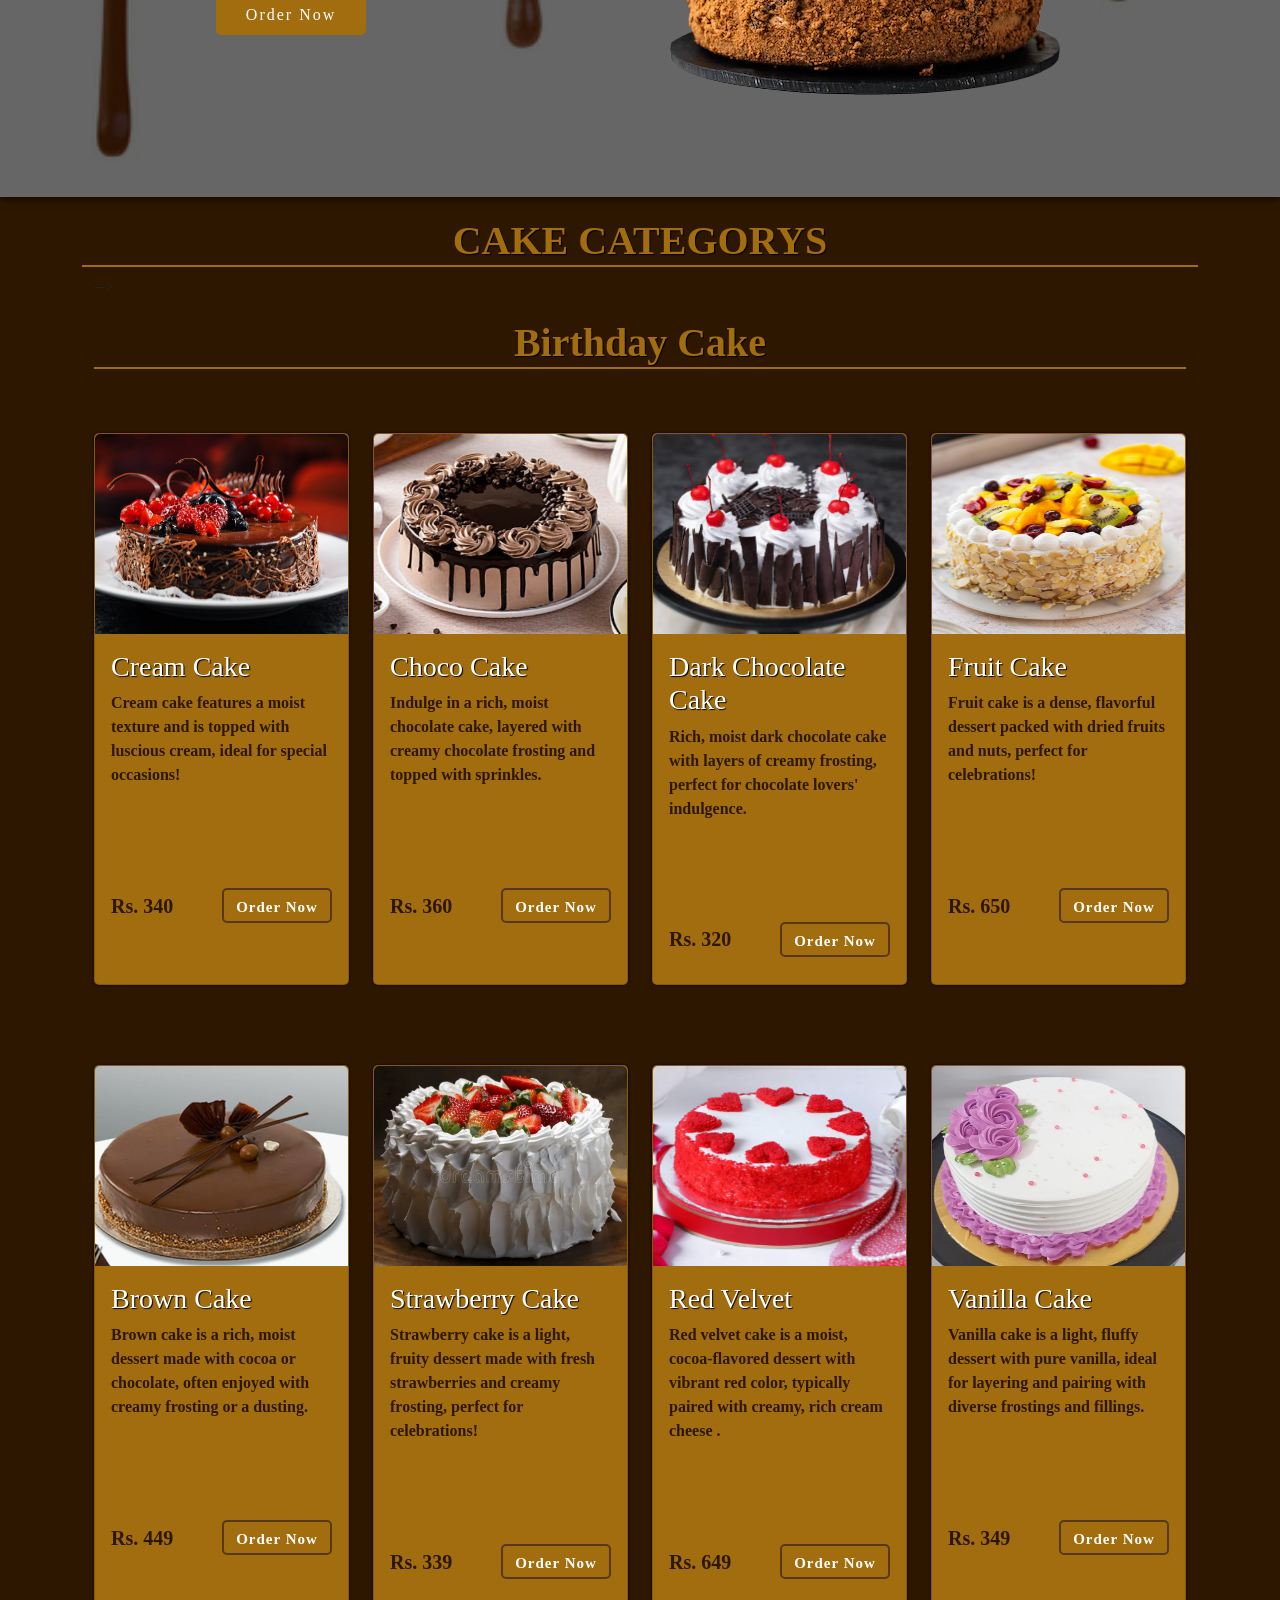
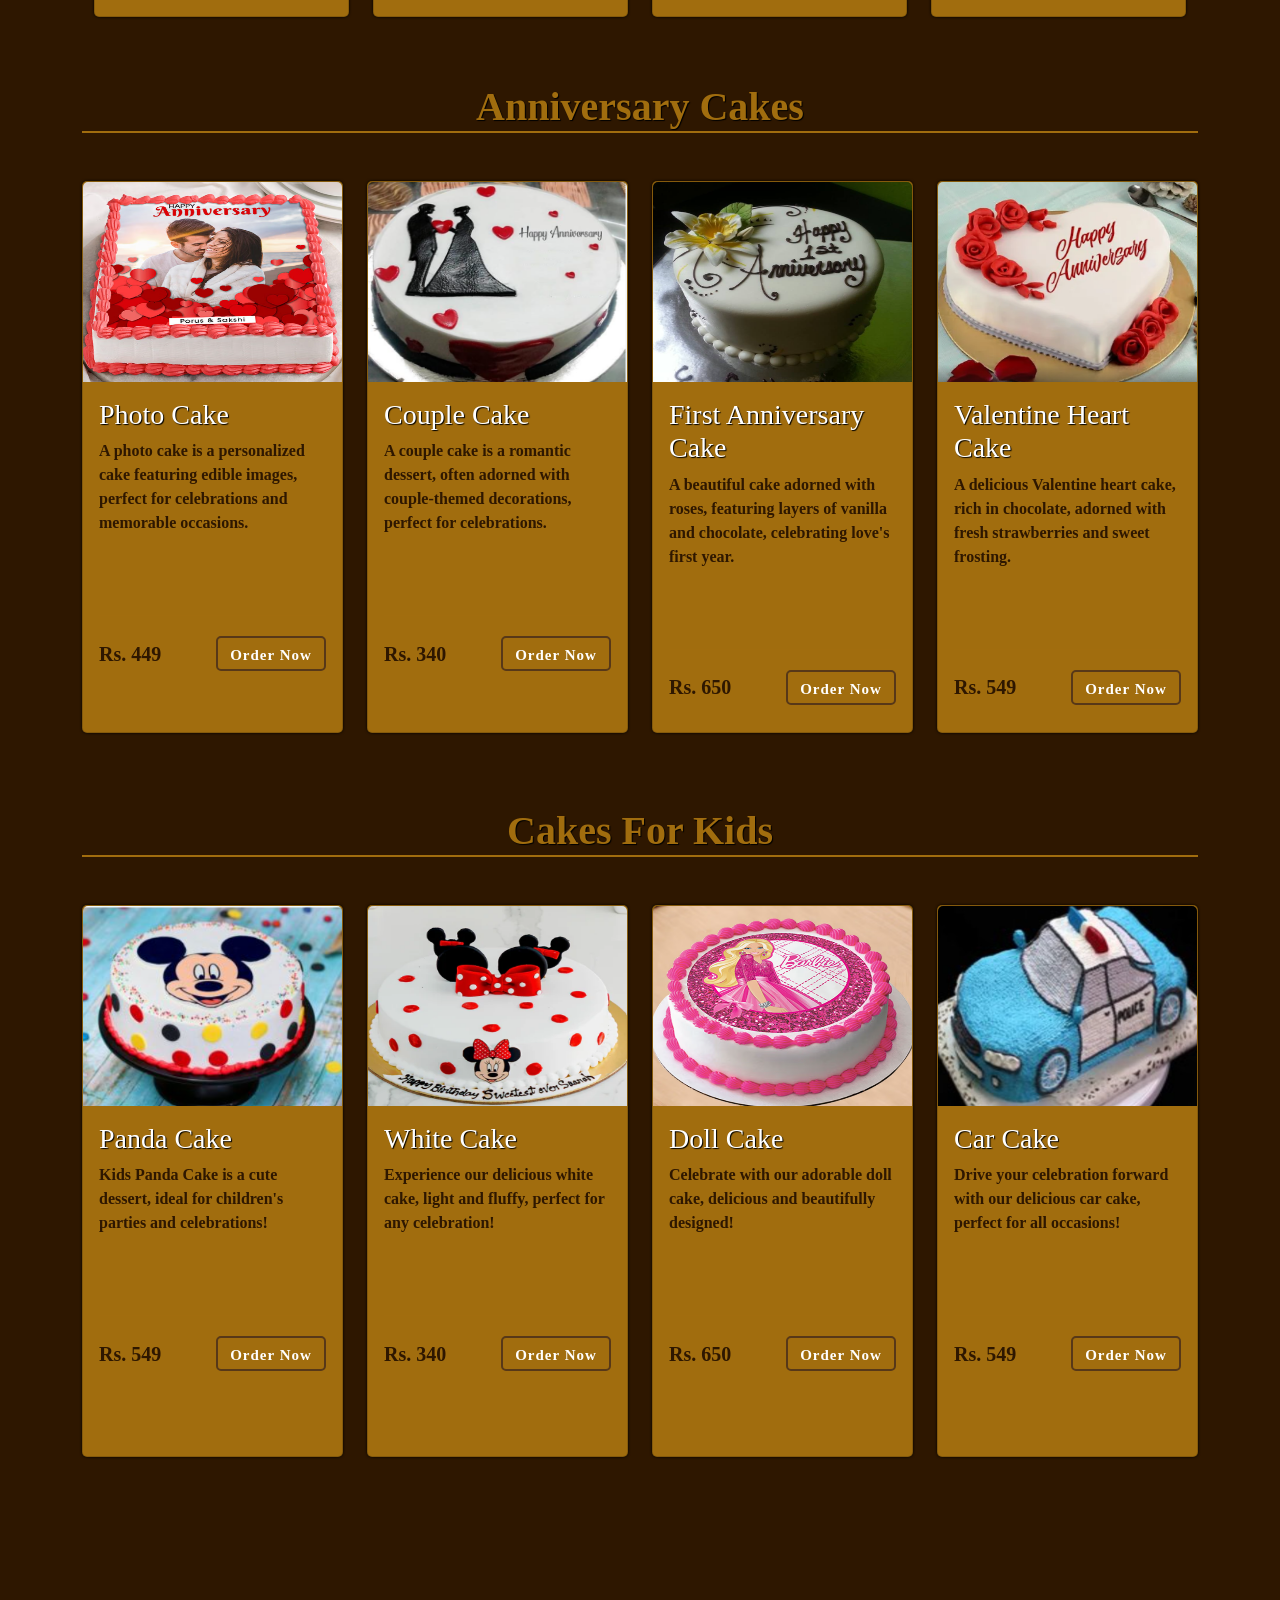
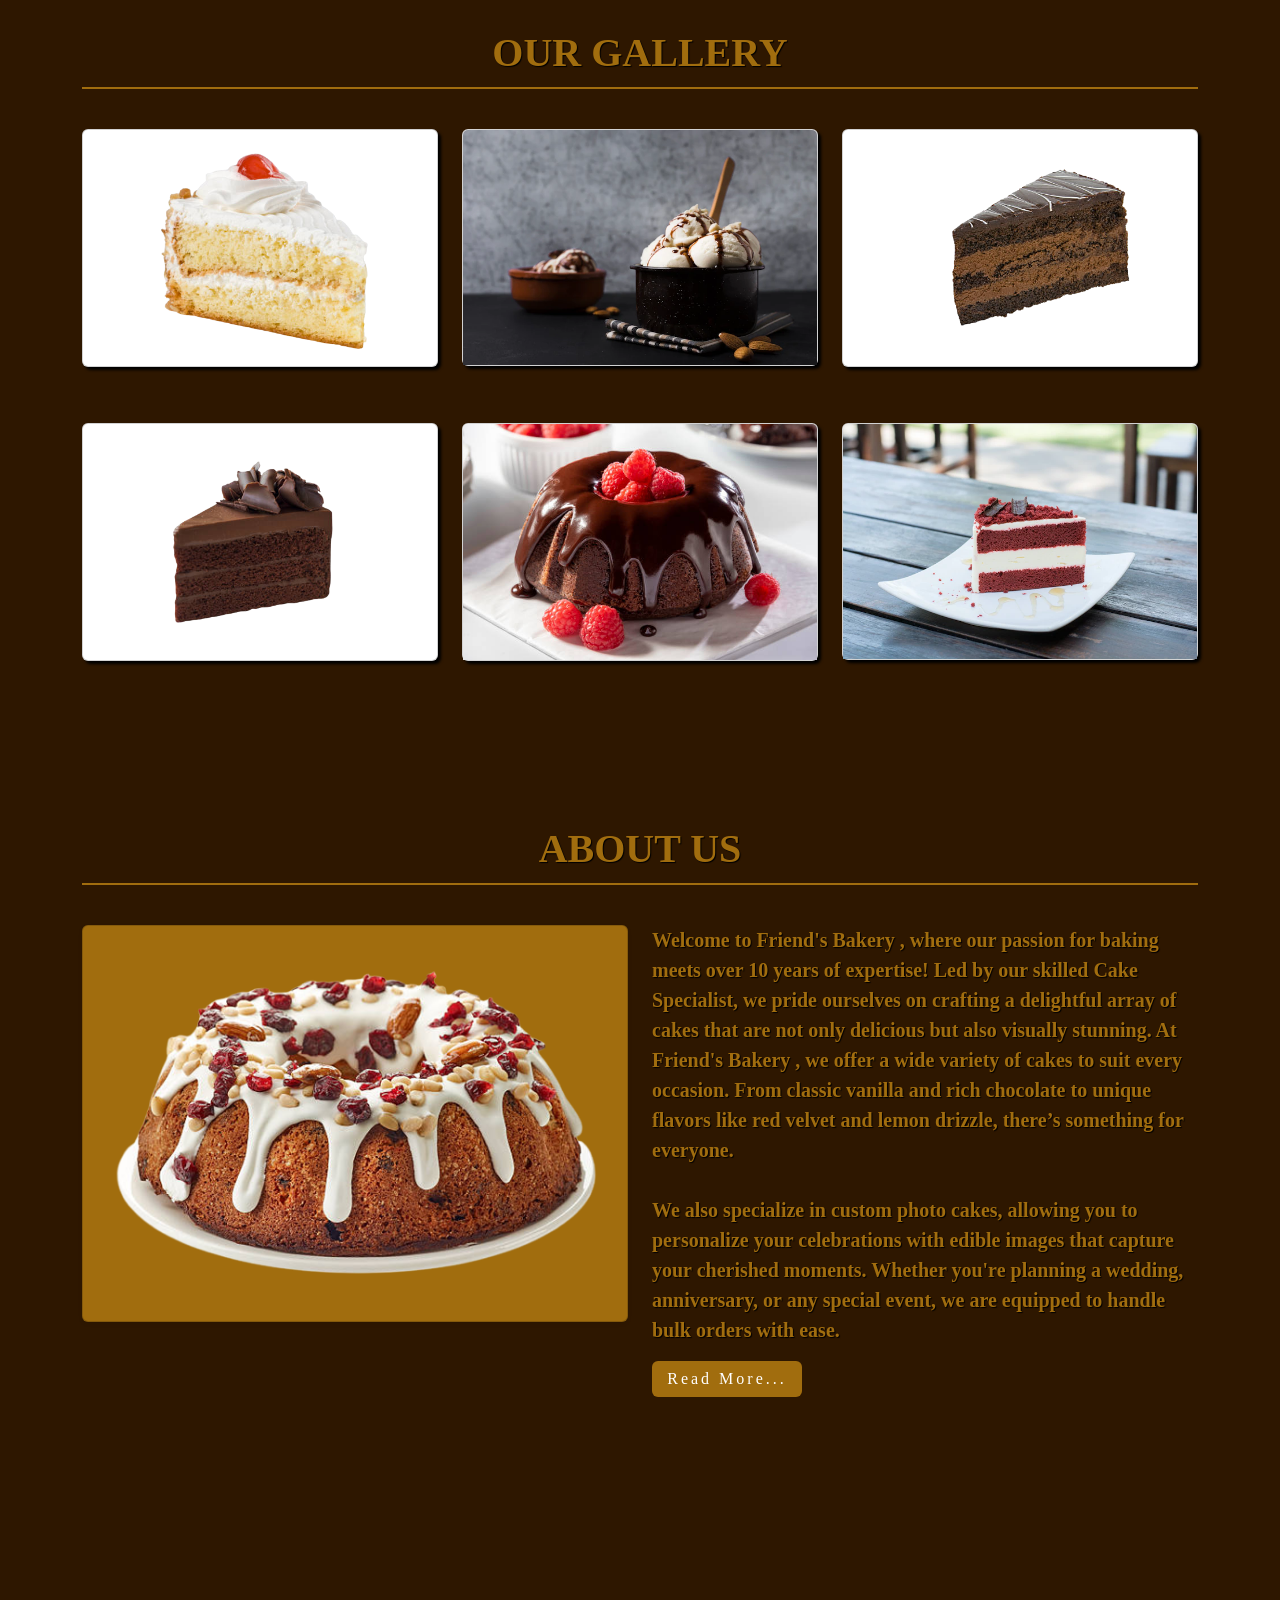
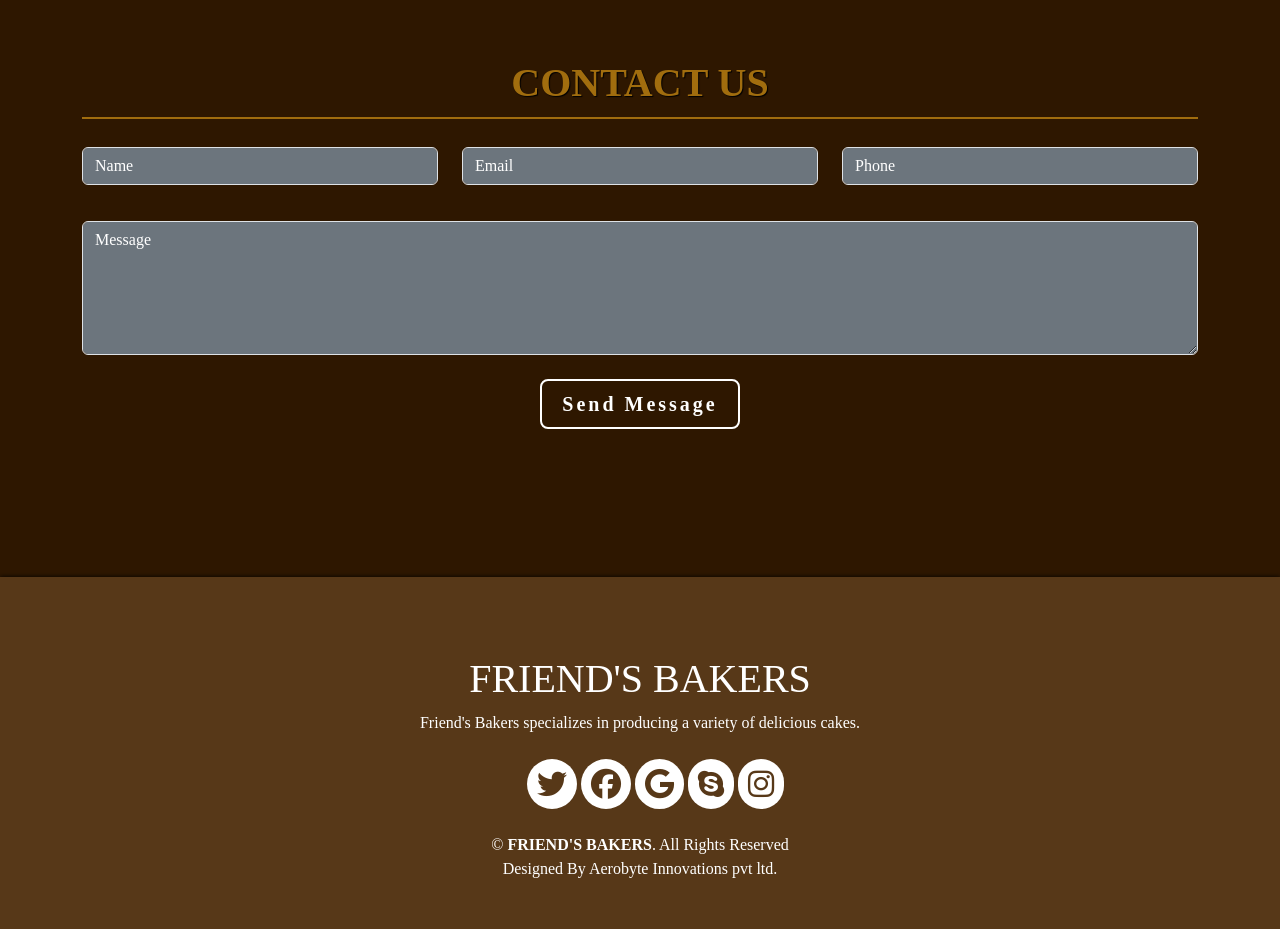
<file: AnsuB-bakery-251024/index.html>
<!DOCTYPE html>
<html lang="en">
<head>
    <meta charset="UTF-8">
    <meta http-equiv="X-UA-Compatible" content="IE=edge">
    <meta name="viewport" content="width=device-width, initial-scale=1.0">
    <title>Cake Factory</title>
    <link rel="shortcut icon" type="image" href="./image/logo.png">
    <link rel="stylesheet" href="style.css">
    <link rel="stylesheet" href="https://cdnjs.cloudflare.com/ajax/libs/font-awesome/6.6.0/css/all.min.css">
    <link href='https://fonts.googleapis.com/css?family=Oleo Script' rel='stylesheet'>

    <!-- bootstrap links -->
    <link rel="stylesheet" href="https://cdn.jsdelivr.net/npm/bootstrap@4.0.0/dist/css/bootstrap.min.css" integrity="sha384-Gn5384xqQ1aoWXA+058RXPxPg6fy4IWvTNh0E263XmFcJlSAwiGgFAW/dAiS6JXm" crossorigin="anonymous">
    <script src="https://code.jquery.com/jquery-3.2.1.slim.min.js" integrity="sha384-KJ3o2DKtIkvYIK3UENzmM7KCkRr/rE9/Qpg6aAZGJwFDMVNA/GpGFF93hXpG5KkN" crossorigin="anonymous"></script>
    <script src="https://cdn.jsdelivr.net/npm/popper.js@1.12.9/dist/umd/popper.min.js" integrity="sha384-ApNbgh9B+Y1QKtv3Rn7W3mgPxhU9K/ScQsAP7hUibX39j7fakFPskvXusvfa0b4Q" crossorigin="anonymous"></script>
    <script src="https://cdn.jsdelivr.net/npm/bootstrap@4.0.0/dist/js/bootstrap.min.js" integrity="sha384-JZR6Spejh4U02d8jOt6vLEHfe/JQGiRRSQQxSfFWpi1MquVdAyjUar5+76PVCmYl" crossorigin="anonymous"></script>


    <link href="https://cdn.jsdelivr.net/npm/bootstrap@5.0.2/dist/css/bootstrap.min.css" rel="stylesheet" integrity="sha384-EVSTQN3/azprG1Anm3QDgpJLIm9Nao0Yz1ztcQTwFspd3yD65VohhpuuCOmLASjC" crossorigin="anonymous">
<script src="https://cdn.jsdelivr.net/npm/bootstrap@5.0.2/dist/js/bootstrap.bundle.min.js" integrity="sha384-MrcW6ZMFYlzcLA8Nl+NtUVF0sA7MsXsP1UyJoMp4YLEuNSfAP+JcXn/tWtIaxVXM" crossorigin="anonymous"></script>
<style>
    #baker-logo{
        display: inline-block;
        margin-left: 5px;
        font-family:'Oleo Script';
        
    }
</style>
   
</head>
<body>
    <div class="all-content">
        <!-- navbar -->
        <nav class="navbar navbar-expand-md navbar-dark fixed-top" style="background-color: #573818;">
            <!-- Brand -->
            <a class="navbar-brand" href="#" id="logo">
                <img src="./image/cake-new-logo.png" alt="Logo" width="50px"> 
                 <span id="baker-logo">FRIEND'S BAKERS</span>
               
            </a>
        
            <!-- Toggler/collapsibe Button -->
            <button class="navbar-toggler" type="button" data-bs-toggle="collapse" data-bs-target="#collapsibleNavbar" aria-controls="collapsibleNavbar" aria-expanded="false" aria-label="Toggle navigation">
                <span class="navbar-toggler-icon">
                    <img src="./image/menu.png" alt="Menu" width="30px">
                </span>
            </button>
        
            <!-- Navbar links -->
            <div class="collapse navbar-collapse" id="collapsibleNavbar">
                <ul class="navbar-nav ms-auto">
                    <li class="nav-item">
                        <a class="nav-link" href="#home">Home</a>
                    </li>
                    <li class="nav-item">
                        <a class="nav-link" href="#category">Cake Category</a>
                    </li>
                    <li class="nav-item">
                        <a class="nav-link" href="#gallery">Gallery</a>
                    </li>
                    <li class="nav-item">
                        <a class="nav-link" href="#about">About</a>
                    </li>
                    <li class="nav-item">
                        <a class="nav-link" href="#contact">Contact</a>
                    </li>
                </ul>
            </div>    
        </nav>
        
        <!-- navbar end -->
      

      <!-- Home Section -->
      <div class="container-fluid home d-flex align-items-center justify-content-center flex-wrap" id="home">
        <div class="row w-100">
            <div id="carouselExampleIndicators" class="carousel slide" data-bs-ride="carousel">
                <div class="carousel-indicators">
                    <button type="button" data-bs-target="#carouselExampleIndicators" data-bs-slide-to="0" class="active" aria-current="true" aria-label="Slide 1"></button>
                    <button type="button" data-bs-target="#carouselExampleIndicators" data-bs-slide-to="1" aria-label="Slide 2"></button>
                    <button type="button" data-bs-target="#carouselExampleIndicators" data-bs-slide-to="2" aria-label="Slide 3"></button>
                </div>
                <div class="carousel-inner" id="con">
                    <div class="carousel-item active" data-bs-interval="2500">
                        <div class="row flex-column flex-lg-row">
                            <div class="col-lg-6 col-12 d-flex justify-content-center align-items-center">
                                <img src="./image/cake-banner.png" class="d-block" alt="...">
                            </div>
                            <div class="col-lg-6 col-12 d-flex justify-content-center align-items-center">
                                <div data-aos="zoom-out-right">
                                    <div class="content text-center">
                                        <h3>Delicious<br>Friend's Bakers</h3>
                                        <h2>Category <span class="changecontent"></span></h2>
                                        <p>Delicious Friend's Bakers is dedicated to creating exquisite custom cakes for every <br> occasion. With a wide range of flavors and stunning designs, we ensure each cake is a delightful centerpiece for celebrations.</p>
                                    </div>
                                </div>
                            </div>
                        </div>
                    </div>
                    <!-- First slide end here -->
                    <div class="carousel-item" data-bs-interval="2500">
                        <div class="row flex-column flex-lg-row">
                            <div class="col-lg-6 col-12 d-flex justify-content-center align-items-center">
                                <img src="./image/cake-banner1.png" class="d-block" alt="...">
                            </div>
                            <div class="col-lg-6 col-12 d-flex justify-content-center align-items-center">
                                <div data-aos="zoom-out-right">
                                    <div class="content text-center">
                                        <h3>Delicious<br>Friend's Bakers</h3>
                                        <h2>Category <span class="changecontent"></span></h2>
                                        <p>Delicious Friend's Bakers is dedicated to creating exquisite custom cakes for every <br> occasion. With a wide range of flavors and stunning designs, we ensure each cake is a delightful centerpiece for celebrations.</p>
                                    </div>
                                </div>
                            </div>
                        </div>
                    </div>
                    <!-- Second slide end here -->
                    <div class="carousel-item" data-bs-interval="2500">
                        <div class="row flex-column flex-lg-row">
                            <div class="col-lg-6 col-12 d-flex justify-content-center align-items-center">
                                <img src="./image/cake-banner4.png" class="d-block" alt="...">
                            </div>
                            <div class="col-lg-6 col-12 d-flex justify-content-center align-items-center">
                                <div data-aos="zoom-out-right">
                                    <div class="content text-center">
                                        <h3>Delicious<br>Friend's Bakers</h3>
                                        <h2>Category <span class="changecontent"></span></h2>
                                        <p>Delicious Friend's Bakers is dedicated to creating exquisite custom cakes for every <br> occasion. With a wide range of flavors and stunning designs, we ensure each cake is a delightful centerpiece for celebrations.</p>
                                    </div>
                                </div>
                            </div>
                        </div>
                    </div>
                    <!-- Third slide end here -->
                </div>
                <button class="carousel-control-prev" type="button" data-bs-target="#carouselExampleIndicators" data-bs-slide="prev">
                    <span class="visually-hidden">Previous</span>
                </button>
                <button class="carousel-control-next" type="button" data-bs-target="#carouselExampleIndicators" data-bs-slide="next">
                    <span class="visually-hidden">Next</span>
                </button>
            </div>
            <div id="btnorder" style="text-align: center; margin-top: 40px;">
                <button class="btn btn-warning"><a href="https://wa.me/917013727776?" target="_blank" class="text-decoration-none">Order Now</a></button>
            </div>
            <!-- End here -->
        </div>
    </div>
    
        




        <!-- home section end -->


      <!-- top cards -->
       <!-- ----------------- -->
       <div id="carouselExampleAutoplaying" class="carousel slide" data-bs-ride="carousel">
        <div class="carousel-inner">
            <!-- Carousel item 1 -->
            <div class="carousel-item active" data-bs-interval="3000">
                <div class="container mt-3" id="box" data-aos="fade-up" data-aos-duration="1500">
                    <div class="row justify-content-center">
                        <!-- Card 1, visible on all screens -->
                        <div class="col-12 col-md-4 py-2">
                            <div class="card p-2">
                                <img src="./image/backgro.png" class="card-img-top bimg" alt="Card Image 1">
                            </div>
                        </div>
                        <!-- Additional cards, hidden on medium and smaller screens -->
                        <div class="col-12 col-md-4 py-2 d-none d-lg-block">
                            <div class="card p-2">
                                <img src="./image/box2.jpg" class="card-img-top bimg" alt="Card Image 2">
                            </div>
                        </div>
                        <div class="col-12 col-md-4 py-2 d-none d-lg-block">
                            <div class="card p-2">
                                <img src="./image/box3.jpg" class="card-img-top bimg" alt="Card Image 3">
                            </div>
                        </div>
                    </div>
                </div>
            </div>
            <!-- Additional carousel items for other slides follow the same structure -->
            <div class="carousel-item" data-bs-interval="3000">
                <div class="container mt-3" id="box" data-aos="fade-up" data-aos-duration="1500">
                    <div class="row justify-content-center">
                        <div class="col-12 col-md-4 py-2">
                            <div class="card p-2">
                                <img src="./image/slice.png" class="card-img-top bimg" alt="Card Image 1">
                            </div>
                        </div>
                        <div class="col-12 col-md-4 py-2 d-none d-lg-block">
                            <div class="card p-2">
                                <img src="./image/Pastry1.png" class="card-img-top bimg" alt="Card Image 2">
                            </div>
                        </div>
                        <div class="col-12 col-md-4 py-2 d-none d-lg-block">
                            <div class="card p-2">
                                <img src="./image/pa.png" class="card-img-top bimg" alt="Card Image 3">
                            </div>
                        </div>
                    </div>
                </div>
            </div>
            <!-- Repeat for additional carousel items -->
        </div>
        <button class="carousel-control-prev" type="button" data-bs-target="#carouselExampleAutoplaying" data-bs-slide="prev">
            <span class="visually-hidden">Previous</span>
        </button>
        <button class="carousel-control-next" type="button" data-bs-target="#carouselExampleAutoplaying" data-bs-slide="next">
            <span class="visually-hidden">Next</span>
        </button>
    </div>
    
        <!-- ---------------- -->
      
          <!-- top cards end -->

      <!-- banner -->
      <div class="banner d-flex flex-wrap align-items-center justify-content-center" data-aos="fade-up" data-aos-duration="1500">
        <div class="content text-center text-white">
            <h3 class="fw-bold">Delicious Cake</h3>
            <h2>UP TO 40% OFF</h2>
            <p>Indulge in our delicious cakes! Enjoy up to 40% off your favorite flavors today!</p>
            <div id="btnorder">
                <button class="btn btn-warning">
                    <a href="https://wa.me/917013727776?" target="_blank" class="text-decoration-none">Order Now</a>
                </button>
            </div>
        </div>
        <div class="img flex-fill">
            <img src="./image/banner-background.png" alt="Delicious Cake Banner" class="img-fluid">
        </div>
    </div>
    
    
      <!-- banner end -->

      <!-- whatsapp chat -->
      <!-- WhatsApp Button -->
   <a href="https://wa.me/917013727776?" target="_blank" class="whatsapp-container">  
    <div class="whatsapp-button" id="whatsapp-btn">
     <img src="image/file.png" alt="WhatsApp Logo" >
  </div>
    </a>  
  
   
     <!-- whatsapp chat here -->



       <!-- product cards -->
      <section id="product-cards" data-aos="fade-up" data-aos-duration="1500">
        <div class="container" id="category">
            <h1 class="cate">CAKE CATEGORYS</h1>
            
            <!-- First Row of Cakes -->
             <div class="container" id="category"> -->
                <h1>Birthday Cake</h1> 
            <div class="row mt-5">
                <div class="col-md-3 py-3">
                    <div class="card">
                        <div class="overlay">
                            <button type="button" class="btn btn-secondary" title="Quick View">
                                <i><img src="./image/views.png" alt="" width="30px"></i>
                            </button>
                            <button type="button" class="btn btn-secondary" title="Add to Wishlist">
                                <i><img src="./image/heart.png" alt="" width="30px"></i>
                            </button>
                            <button type="button" class="btn btn-secondary" title="Add to Cart">
                                <i><img src="./image/add.png" alt="" width="30px"></i>
                            </button>
                        </div>
                        <img src="./image/backgro.png" class="card-img-top cimg" alt="">
                        <div class="card-body">
                            <h3 class="card-title">Cream Cake</h3>
                            <div class="star">
                                <i class="bx bxs-star checked"></i>
                                <i class="bx bxs-star checked"></i>
                                <i class="bx bxs-star checked"></i>
                                <i class="bx bxs-star"></i>
                                <i class="bx bxs-star"></i>
                            </div>
                            <p class="card-text">Cream cake features a moist texture and is topped with luscious cream, ideal for special occasions!</p>
                            <h6 id="btn2" class="d-flex justify-content-between align-items-center">
                                <span>Rs. 340</span>
                                <a href="https://wa.me/917013727776?" target="_blank" class="btn btn-primary text-decoration-none">Order Now</a>
                            </h6>
                            
                        </div>
                    </div>
                </div>
    
                <div class="col-md-3 py-3">
                    <div class="card">
                        <div class="overlay">
                            <button type="button" class="btn btn-secondary" title="Quick View">
                                <i><img src="./image/views.png" alt="" width="30px"></i>
                            </button>
                            <button type="button" class="btn btn-secondary" title="Add to Wishlist">
                                <i><img src="./image/heart.png" alt="" width="30px"></i>
                            </button>
                            <button type="button" class="btn btn-secondary" title="Add to Cart">
                                <i><img src="./image/add.png" alt="" width="30px"></i>
                            </button>
                        </div>
                        <img src="./image/choco1.png" class="card-img-top cimg" alt="">
                        <div class="card-body">
                            <h3 class="card-title">Choco Cake</h3>
                            <div class="star">
                                <i class="bx bxs-star checked"></i>
                                <i class="bx bxs-star checked"></i>
                                <i class="bx bxs-star checked"></i>
                                <i class="bx bxs-star"></i>
                                <i class="bx bxs-star"></i>
                            </div>
                            <p class="card-text">Indulge in a rich, moist chocolate cake, layered with creamy chocolate frosting and topped with sprinkles.</p>
                            <h6 id="btn2" class="d-flex justify-content-between align-items-center">
                                <span>Rs. 360</span>
                                <a href="https://wa.me/917013727776?" target="_blank" class="btn btn-primary text-decoration-none">Order Now</a>
                            </h6>
                        </div>
                    </div>
                </div>
    
                <div class="col-md-3 py-3">
                    <div class="card">
                        <div class="overlay">
                            <button type="button" class="btn btn-secondary" title="Quick View">
                                <i><img src="./image/views.png" alt="" width="30px"></i>
                            </button>
                            <button type="button" class="btn btn-secondary" title="Add to Wishlist">
                                <i><img src="./image/heart.png" alt="" width="30px"></i>
                            </button>
                            <button type="button" class="btn btn-secondary" title="Add to Cart">
                                <i><img src="./image/add.png" alt="" width="30px"></i>
                            </button>
                        </div>
                        <img src="./image/dark-f.png" class="card-img-top cimg" alt="">
                        <div class="card-body">
                            <h3 class="card-title">Dark Chocolate Cake</h3>
                            <div class="star">
                                <i class="bx bxs-star checked"></i>
                                <i class="bx bxs-star checked"></i>
                                <i class="bx bxs-star checked"></i>
                                <i class="bx bxs-star checked"></i>
                                <i class="bx bxs-star"></i>
                            </div>
                            <p class="card-text">Rich, moist dark chocolate cake with layers of creamy frosting, perfect for chocolate lovers' indulgence.</p>
                            <h6 id="btn2" class="d-flex justify-content-between align-items-center">
                                <span>Rs. 320</span>
                                <a href="https://wa.me/917013727776?" target="_blank" class="btn btn-primary text-decoration-none">Order Now</a>
                            </h6>
                        </div>
                    </div>
                </div>
    
                <div class="col-md-3 py-3">
                    <div class="card">
                        <div class="overlay">
                            <button type="button" class="btn btn-secondary" title="Quick View">
                                <i><img src="./image/views.png" alt="" width="30px"></i>
                            </button>
                            <button type="button" class="btn btn-secondary" title="Add to Wishlist">
                                <i><img src="./image/heart.png" alt="" width="30px"></i>
                            </button>
                            <button type="button" class="btn btn-secondary" title="Add to Cart">
                                <i><img src="./image/add.png" alt="" width="30px"></i>
                            </button>
                        </div>
                        <img src="./image/fruit.png" class="card-img-top cimg" alt="">
                        <div class="card-body">
                            <h3 class="card-title">Fruit Cake</h3>
                            <div class="star">
                                <i class="bx bxs-star checked"></i>
                                <i class="bx bxs-star checked"></i>
                                <i class="bx bxs-star checked"></i>
                                <i class="bx bxs-star checked"></i>
                                <i class="bx bxs-star checked"></i>
                            </div>
                            <p class="card-text">Fruit cake is a dense, flavorful dessert packed with dried fruits and nuts, perfect for celebrations!</p>
                            <h6 id="btn2" class="d-flex justify-content-between align-items-center">
                                <span>Rs. 650</span>
                                <a href="https://wa.me/917013727776?" target="_blank" class="btn btn-primary text-decoration-none">Order Now</a>
                            </h6>
                        </div>
                    </div>
                </div>
            </div>
    
            <!-- Second Row of Cakes -->
            <div class="row mt-5">
                <div class="col-md-3 py-3">
                    <div class="card">
                        <div class="overlay">
                            <button type="button" class="btn btn-secondary" title="Quick View">
                                <i><img src="./image/views.png" alt="" width="30px"></i>
                            </button>
                            <button type="button" class="btn btn-secondary" title="Add to Wishlist">
                                <i><img src="./image/heart.png" alt="" width="30px"></i>
                            </button>
                            <button type="button" class="btn btn-secondary" title="Add to Cart">
                                <i><img src="./image/add.png" alt="" width="30px"></i>
                            </button>
                        </div>
                        <img src="./image/broun.png" class="card-img-top cimg" alt="">
                        <div class="card-body">
                            <h3 class="card-title">Brown Cake</h3>
                            <div class="star">
                                <i class="bx bxs-star checked"></i>
                                <i class="bx bxs-star checked"></i>
                                <i class="bx bxs-star checked"></i>
                                <i class="bx bxs-star"></i>
                                <i class="bx bxs-star"></i>
                            </div>
                            <p class="card-text">Brown cake is a rich, moist dessert made with cocoa or chocolate, often enjoyed with creamy frosting or a dusting.</p>
                            <h6 id="btn2" class="d-flex justify-content-between align-items-center">
                                <span>Rs. 449</span>
                                <a href="https://wa.me/917013727776?" target="_blank" class="btn btn-primary text-decoration-none">Order Now</a>
                            </h6>
                        </div>
                    </div>
                </div>
    
                <div class="col-md-3 py-3">
                    <div class="card">
                        <div class="overlay">
                            <button type="button" class="btn btn-secondary" title="Quick View">
                                <i><img src="./image/views.png" alt="" width="30px"></i>
                            </button>
                            <button type="button" class="btn btn-secondary" title="Add to Wishlist">
                                <i><img src="./image/heart.png" alt="" width="30px"></i>
                            </button>
                            <button type="button" class="btn btn-secondary" title="Add to Cart">
                                <i><img src="./image/add.png" alt="" width="30px"></i>
                            </button>
                        </div>
                        <img src="./image/strawberrey.png" class="card-img-top cimg" alt="">
                        <div class="card-body">
                            <h3 class="card-title">Strawberry Cake</h3>
                            <div class="star">
                                <i class="bx bxs-star checked"></i>
                                <i class="bx bxs-star checked"></i>
                                <i class="bx bxs-star checked"></i>
                                <i class="bx bxs-star"></i>
                                <i class="bx bxs-star"></i>
                            </div>
                            <p class="card-text">Strawberry cake is a light, fruity dessert made with fresh strawberries and creamy frosting, perfect for celebrations!</p>
                            <h6 id="btn2" class="d-flex justify-content-between align-items-center">
                                <span>Rs. 339</span>
                                <a href="https://wa.me/917013727776?" target="_blank" class="btn btn-primary text-decoration-none">Order Now</a>
                            </h6>
                        </div>
                    </div>
                </div>
    
                <div class="col-md-3 py-3">
                    <div class="card">
                        <div class="overlay">
                            <button type="button" class="btn btn-secondary" title="Quick View">
                                <i><img src="./image/views.png" alt="" width="30px"></i>
                            </button>
                            <button type="button" class="btn btn-secondary" title="Add to Wishlist">
                                <i><img src="./image/heart.png" alt="" width="30px"></i>
                            </button>
                            <button type="button" class="btn btn-secondary" title="Add to Cart">
                                <i><img src="./image/add.png" alt="" width="30px"></i>
                            </button>
                        </div>
                        <img src="./image/red.png" class="card-img-top cimg" alt="">
                        <div class="card-body">
                            <h3 class="card-title">Red Velvet</h3>
                            <div class="star">
                                <i class="bx bxs-star checked"></i>
                                <i class="bx bxs-star checked"></i>
                                <i class="bx bxs-star checked"></i>
                                <i class="bx bxs-star checked"></i>
                                <i class="bx bxs-star"></i>
                            </div>
                            <p class="card-text">Red velvet cake is a moist, cocoa-flavored dessert with vibrant red color, typically paired with creamy, rich cream cheese .</p>
                            <h6 id="btn2" class="d-flex justify-content-between align-items-center">
                                <span>Rs. 649</span>
                                <a href="https://wa.me/917013727776?" target="_blank" class="btn btn-primary text-decoration-none">Order Now</a>
                            </h6>
                        </div>
                    </div>
                </div>
    
                <div class="col-md-3 py-3">
                    <div class="card">
                        <div class="overlay">
                            <button type="button" class="btn btn-secondary" title="Quick View">
                                <i><img src="./image/views.png" alt="" width="30px"></i>
                            </button>
                            <button type="button" class="btn btn-secondary" title="Add to Wishlist">
                                <i><img src="./image/heart.png" alt="" width="30px"></i>
                            </button>
                            <button type="button" class="btn btn-secondary" title="Add to Cart">
                                <i><img src="./image/add.png" alt="" width="30px"></i>
                            </button>
                        </div>
                        <img src="./image/vanilla1.png" class="card-img-top cimg" alt="">
                        <div class="card-body">
                            <h3 class="card-title">Vanilla Cake</h3>
                            <div class="star">
                                <i class="bx bxs-star checked"></i>
                                <i class="bx bxs-star checked"></i>
                                <i class="bx bxs-star checked"></i>
                                <i class="bx bxs-star checked"></i>
                                <i class="bx bxs-star checked"></i>
                            </div>
                            <p class="card-text">Vanilla cake is a light, fluffy dessert with pure vanilla, ideal for layering and pairing with diverse frostings and fillings.</p>
                            <h6 id="btn2" class="d-flex justify-content-between align-items-center">
                                <span>Rs. 349</span>
                                <a href="https://wa.me/917013727776?" target="_blank" class="btn btn-primary text-decoration-none">Order Now</a>
                            </h6>                        </div>
                    </div>
                </div>
            </div>
        </div>
    </section>
    
    <!-- Anniversary Cake -->

    <section id="product-cards" data-aos="fade-up" data-aos-duration="1500">
        <div class="container">
            <h1 class="text-center" style="margin-top: 50px;">Anniversary Cakes</h1>
            <div class="row mt-5">
                <div class="col-md-3 col-sm-6 mb-4">
                    <div class="card position-relative">
                        <div class="overlay">
                            <button type="button" class="btn btn-secondary" title="Quick View">
                                <img src="./image/views.png" alt="" width="30px">
                            </button>
                            <button type="button" class="btn btn-secondary" title="Add to Wishlist">
                                <img src="./image/heart.png" alt="" width="30px">
                            </button>
                            <button type="button" class="btn btn-secondary" title="Add to Cart">
                                <img src="./image/add.png" alt="" width="30px">
                            </button>
                        </div>
                        <img src="./image/anni1.png" class="card-img-top kimg" alt="">
                        <div class="card-body">
                            <h3 class="card-title">Photo Cake</h3>
                            <div class="star">
                                <i class="bx bxs-star checked"></i>
                                <i class="bx bxs-star checked"></i>
                                <i class="bx bxs-star checked"></i>
                                <i class="bx bxs-star checked"></i>
                                <i class="bx bxs-star checked"></i>
                            </div>
                            <p class="card-text">A photo cake is a personalized cake featuring edible images, perfect for celebrations and memorable occasions.</p>
                            <h6 id="btn2" class="d-flex justify-content-between align-items-center">
                                <span>Rs. 449</span>
                                <a href="https://wa.me/917013727776?" target="_blank" class="btn btn-primary text-decoration-none">Order Now</a>
                            </h6>                        </div>
                    </div>
                </div>
    
                <div class="col-md-3 col-sm-6 mb-4">
                    <div class="card position-relative">
                        <div class="overlay">
                            <button type="button" class="btn btn-secondary" title="Quick View">
                                <img src="./image/views.png" alt="" width="30px">
                            </button>
                            <button type="button" class="btn btn-secondary" title="Add to Wishlist">
                                <img src="./image/heart.png" alt="" width="30px">
                            </button>
                            <button type="button" class="btn btn-secondary" title="Add to Cart">
                                <img src="./image/add.png" alt="" width="30px">
                            </button>
                        </div>
                        <img src="./image/anni2.png" class="card-img-top kimg" alt="">
                        <div class="card-body">
                            <h3 class="card-title">Couple Cake</h3>
                            <div class="star">
                                <i class="bx bxs-star checked"></i>
                                <i class="bx bxs-star checked"></i>
                                <i class="bx bxs-star checked"></i>
                                <i class="bx bxs-star checked"></i>
                                <i class="bx bxs-star checked"></i>
                            </div>
                            <p class="card-text">A couple cake is a romantic dessert, often adorned with couple-themed decorations, perfect for celebrations.</p>
                            <h6 id="btn2" class="d-flex justify-content-between align-items-center">
                                <span>Rs. 340</span>
                                <a href="https://wa.me/917013727776?" target="_blank" class="btn btn-primary text-decoration-none">Order Now</a>
                            </h6>
                        </div>
                    </div>
                </div>
    
                <div class="col-md-3 col-sm-6 mb-4">
                    <div class="card position-relative">
                        <div class="overlay">
                            <button type="button" class="btn btn-secondary" title="Quick View">
                                <img src="./image/views.png" alt="" width="30px">
                            </button>
                            <button type="button" class="btn btn-secondary" title="Add to Wishlist">
                                <img src="./image/heart.png" alt="" width="30px">
                            </button>
                            <button type="button" class="btn btn-secondary" title="Add to Cart">
                                <img src="./image/add.png" alt="" width="30px">
                            </button>
                        </div>
                        <img src="./image/anni3.png" class="card-img-top kimg" alt="">
                        <div class="card-body">
                            <h3 class="card-title">First Anniversary Cake</h3>
                            <div class="star">
                                <i class="bx bxs-star checked"></i>
                                <i class="bx bxs-star checked"></i>
                                <i class="bx bxs-star checked"></i>
                                <i class="bx bxs-star checked"></i>
                                <i class="bx bxs-star checked"></i>
                            </div>
                            <p class="card-text">A beautiful cake adorned with roses, featuring layers of vanilla and chocolate, celebrating love's first year.</p>
                            <h6 id="btn2" class="d-flex justify-content-between align-items-center">
                                <span>Rs. 650</span>
                                <a href="https://wa.me/917013727776?" target="_blank" class="btn btn-primary text-decoration-none">Order Now</a>
                            </h6>
                        </div>
                    </div>
                </div>
    
                <div class="col-md-3 col-sm-6 mb-4">
                    <div class="card position-relative">
                        <div class="overlay">
                            <button type="button" class="btn btn-secondary" title="Quick View">
                                <img src="./image/views.png" alt="" width="30px">
                            </button>
                            <button type="button" class="btn btn-secondary" title="Add to Wishlist">
                                <img src="./image/heart.png" alt="" width="30px">
                            </button>
                            <button type="button" class="btn btn-secondary" title="Add to Cart">
                                <img src="./image/add.png" alt="" width="30px">
                            </button>
                        </div>
                        <img src="./image/anni4.png" class="card-img-top kimg" alt="">
                        <div class="card-body">
                            <h3 class="card-title">Valentine Heart Cake</h3>
                            <div class="star">
                                <i class="bx bxs-star checked"></i>
                                <i class="bx bxs-star checked"></i>
                                <i class="bx bxs-star checked"></i>
                                <i class="bx bxs-star checked"></i>
                                <i class="bx bxs-star checked"></i>
                            </div>
                            <p class="card-text">A delicious Valentine heart cake, rich in chocolate, adorned with fresh strawberries and sweet frosting.</p>
                            <h6 id="btn2" class="d-flex justify-content-between align-items-center">
                                <span>Rs. 549</span>
                                <a href="https://wa.me/917013727776?" target="_blank" class="btn btn-primary text-decoration-none">Order Now</a>
                            </h6>
                        </div>
                    </div>
                </div>
            </div>
        </div>
    </section>


    <section id="product-cards" data-aos="fade-up" data-aos-duration="1500">
        <div class="container">
            <h1 class="text-center" style="margin-top: 50px;">Cakes For Kids</h1>
            <div class="row mt-5">
                <div class="col-md-3 col-sm-6 mb-4">
                    <div class="card position-relative">
                        <div class="overlay">
                            <button type="button" class="btn btn-secondary" title="Quick View">
                                <img src="./image/views.png" alt="" width="30px">
                            </button>
                            <button type="button" class="btn btn-secondary" title="Add to Wishlist">
                                <img src="./image/heart.png" alt="" width="30px">
                            </button>
                            <button type="button" class="btn btn-secondary" title="Add to Cart">
                                <img src="./image/add.png" alt="" width="30px">
                            </button>
                        </div>
                        <img src="./image/kids1.png" class="card-img-top kimg" alt="">
                        <div class="card-body">
                            <h3 class="card-title">Panda Cake</h3>
                            <div class="star">
                                <i class="bx bxs-star checked"></i>
                                <i class="bx bxs-star checked"></i>
                                <i class="bx bxs-star checked"></i>
                                <i class="bx bxs-star checked"></i>
                                <i class="bx bxs-star checked"></i>
                            </div>
                            <p class="card-text">Kids Panda Cake is a cute dessert, ideal for children's parties and celebrations!</p>
                            <h6 id="btn2" class="d-flex justify-content-between align-items-center">
                                <span>Rs. 549</span>
                                <a href="https://wa.me/917013727776?" target="_blank" class="btn btn-primary text-decoration-none">Order Now</a>
                            </h6>
                        </div>
                    </div>
                </div>
    
                <div class="col-md-3 col-sm-6 mb-4">
                    <div class="card position-relative">
                        <div class="overlay">
                            <button type="button" class="btn btn-secondary" title="Quick View">
                                <img src="./image/views.png" alt="" width="30px">
                            </button>
                            <button type="button" class="btn btn-secondary" title="Add to Wishlist">
                                <img src="./image/heart.png" alt="" width="30px">
                            </button>
                            <button type="button" class="btn btn-secondary" title="Add to Cart">
                                <img src="./image/add.png" alt="" width="30px">
                            </button>
                        </div>
                        <img src="./image/kids2.png" class="card-img-top kimg" alt="">
                        <div class="card-body">
                            <h3 class="card-title">White Cake</h3>
                            <div class="star">
                                <i class="bx bxs-star checked"></i>
                                <i class="bx bxs-star checked"></i>
                                <i class="bx bxs-star checked"></i>
                                <i class="bx bxs-star checked"></i>
                                <i class="bx bxs-star checked"></i>
                            </div>
                            <p class="card-text">Experience our delicious white cake, light and fluffy, perfect for any celebration!</p>
                            <h6 id="btn2" class="d-flex justify-content-between align-items-center">
                                <span>Rs. 340</span>
                                <a href="https://wa.me/917013727776?" target="_blank" class="btn btn-primary text-decoration-none">Order Now</a>
                            </h6>
                        </div>
                    </div>
                </div>
    
                <div class="col-md-3 col-sm-6 mb-4">
                    <div class="card position-relative">
                        <div class="overlay">
                            <button type="button" class="btn btn-secondary" title="Quick View">
                                <img src="./image/views.png" alt="" width="30px">
                            </button>
                            <button type="button" class="btn btn-secondary" title="Add to Wishlist">
                                <img src="./image/heart.png" alt="" width="30px">
                            </button>
                            <button type="button" class="btn btn-secondary" title="Add to Cart">
                                <img src="./image/add.png" alt="" width="30px">
                            </button>
                        </div>
                        <img src="./image/kid3.png" class="card-img-top kimg" alt="">
                        <div class="card-body">
                            <h3 class="card-title">Doll Cake</h3>
                            <div class="star">
                                <i class="bx bxs-star checked"></i>
                                <i class="bx bxs-star checked"></i>
                                <i class="bx bxs-star checked"></i>
                                <i class="bx bxs-star checked"></i>
                                <i class="bx bxs-star checked"></i>
                            </div>
                            <p class="card-text">Celebrate with our adorable doll cake, delicious and beautifully designed!</p>
                            <h6 id="btn2" class="d-flex justify-content-between align-items-center">
                                <span>Rs. 650</span>
                                <a href="https://wa.me/917013727776?" target="_blank" class="btn btn-primary text-decoration-none">Order Now</a>
                            </h6>
                        </div>
                    </div>
                </div>
    
                <div class="col-md-3 col-sm-6 mb-4">
                    <div class="card position-relative">
                        <div class="overlay">
                            <button type="button" class="btn btn-secondary" title="Quick View">
                                <img src="./image/views.png" alt="" width="30px">
                            </button>
                            <button type="button" class="btn btn-secondary" title="Add to Wishlist">
                                <img src="./image/heart.png" alt="" width="30px">
                            </button>
                            <button type="button" class="btn btn-secondary" title="Add to Cart">
                                <img src="./image/add.png" alt="" width="30px">
                            </button>
                        </div>
                        <img src="./image/kids5.png" class="card-img-top kimg" alt="">
                        <div class="card-body">
                            <h3 class="card-title">Car Cake</h3>
                            <div class="star">
                                <i class="bx bxs-star checked"></i>
                                <i class="bx bxs-star checked"></i>
                                <i class="bx bxs-star checked"></i>
                                <i class="bx bxs-star checked"></i>
                                <i class="bx bxs-star checked"></i>
                            </div>
                            <p class="card-text">Drive your celebration forward with our delicious car cake, perfect for all occasions!</p>
                            <h6 id="btn2" class="d-flex justify-content-between align-items-center">
                                <span>Rs. 549</span>
                                <a href="https://wa.me/917013727776?" target="_blank" class="btn btn-primary text-decoration-none">Order Now</a>
                            </h6>
                        </div>
                    </div>
                </div>
            </div>
        </div>
    </section>
    

      <!-- product cards end-->


      <!-- gallary -->
      <section id="gallery" class="pt-5" data-aos="fade-up" data-aos-duration="1500">
        <div class="container">
          <h1 class="gallery text-center">OUR GALLERY</h1>
          <div class="row mt-4">
            <div class="col-md-4 py-3">
              <div class="card position-relative">
                <img src="./image/c3.png" class="card-img-top" alt="Donuts">
                <div class="overlay d-flex align-items-center justify-content-center position-absolute w-100 h-100" style="top: 0; background-color: rgba(0, 0, 0, 0.5);">
                  <h3 class="text-center text-white">Pastry</h3>
                </div>
              </div>
            </div>
            <div class="col-md-4 py-3">
              <div class="card position-relative">
                <img src="./image/o2.png" class="card-img-top" alt="Ice Cream">
                <div class="overlay d-flex align-items-center justify-content-center position-absolute w-100 h-100" style="top: 0; background-color: rgba(0, 0, 0, 0.5);">
                  <h3 class="text-center text-white">Ice Cream</h3>
                </div>
              </div>
            </div>
            <div class="col-md-4 py-3">
              <div class="card position-relative">
                <img src="./image/c6.png" class="card-img-top" alt="Cup Cake">
                <div class="overlay d-flex align-items-center justify-content-center position-absolute w-100 h-100" style="top: 0; background-color: rgba(0, 0, 0, 0.5);">
                  <h3 class="text-center text-white">Choco Pastry</h3>
                </div>
              </div>
            </div>
          </div>
      
          <div class="row mt-4" data-aos="fade-up" data-aos-duration="1500">
            <div class="col-md-4 py-3">
              <div class="card position-relative">
                <img src="./image/c2.png" class="card-img-top" alt="Delicious Cake">
                <div class="overlay d-flex align-items-center justify-content-center position-absolute w-100 h-100" style="top: 0; background-color: rgba(0, 0, 0, 0.5);">
                  <h3 class="text-center text-white">Dark Choco Pastry</h3>
                </div>
              </div>
            </div>
            <div class="col-md-4 py-3">
              <div class="card position-relative">
                <img src="./image/o5.png" class="card-img-top" alt="Chocolate Cake">
                <div class="overlay d-flex align-items-center justify-content-center position-absolute w-100 h-100" style="top: 0; background-color: rgba(0, 0, 0, 0.5);">
                  <h3 class="text-center text-white">Chocolate Cake</h3>
                </div>
              </div>
            </div>
            <div class="col-md-4 py-3">
              <div class="card position-relative">
                <img src="./image/o6.png" class="card-img-top" alt="Slice Cake">
                <div class="overlay d-flex align-items-center justify-content-center position-absolute w-100 h-100" style="top: 0; background-color: rgba(0, 0, 0, 0.5);">
                  <h3 class="text-center text-white">Slice Cake</h3>
                </div>
              </div>
            </div>
          </div>
        </div>
      </section>
      
      <!-- gallary -->




      <!-- about -->
      <div class="container py-5" id="about" data-aos="fade-up" data-aos-duration="1500">
        <h1 class="text-center">ABOUT US</h1>
        <div class="row mt-4">
          <div class="col-md-6 py-3">
            <div class="card shadow-sm">
              <img src="./image/about.png" class="card-img-top" alt="About Us">
            </div>
          </div>
          <div class="col-md-6 py-3">
            <p class="lead">
                Welcome to Friend's Bakery , where our passion for baking meets over 10 years of expertise! Led by our skilled Cake Specialist, we pride ourselves on crafting a delightful array of cakes that are not only delicious but also visually stunning.
                At Friend's Bakery , we offer a wide variety of cakes to suit every occasion. From classic vanilla and rich chocolate to unique flavors like red velvet and lemon drizzle, there’s something for everyone.
                <br><br> We also specialize in custom photo cakes, allowing you to personalize your celebrations with edible images that capture your cherished moments.
                Whether you're planning a wedding, anniversary, or any special event, we are equipped to handle bulk orders with ease. 
            </p>
            <div class="mt-3">
              <button class="btn btn-primary">Read More...</button>
            </div>
          </div>
        </div>
      </div>
            <!-- about -->


      <!-- contact  -->
      <div class="container py-5" id="contact" data-aos="fade-up" data-aos-duration="1500">
        <h1 class="text-center">CONTACT US</h1>
        <div class="row mt-4">
          <div class="col-md-4 py-1">
            <div class="form-group">
              <input type="text" class="form-control bg-secondary text-white" id="usr" placeholder="Name">
            </div>
          </div>
          <div class="col-md-4 py-1">
            <div class="form-group">
              <input type="email" class="form-control bg-secondary text-white" id="eml" placeholder="Email">
            </div>
          </div>
          <div class="col-md-4 py-1">
            <div class="form-group">
              <input type="number" class="form-control bg-secondary text-white" id="phn" placeholder="Phone">
            </div>
          </div>
        </div>
        
        <div class="form-group mt-3">
          <textarea class="form-control bg-secondary text-white" rows="5" id="comment" placeholder="Message"></textarea>
        </div>
      
        <div id="messagebtn" class="text-center mt-4">
          <button class="btn btn-outline-light btn-lg">Send Message</button>
        </div>
      </div>
      
      <!-- contact end -->


      <!-- footer -->
      <footer id="footer" class="text-white py-5" data-aos="fade-up" data-aos-duration="1500">
        <h1 class="text-center">FRIEND'S BAKERS</h1>
        <p class="text-center">Friend's Bakers specializes in producing a variety of delicious cakes.</p>
      
        <div class="icons text-center my-4">
            <i class="fa-brands fa-twitter"></i>
            <i class="fa-brands fa-facebook"></i>
            <i class="fa-brands fa-google"></i>
            <i class="fa-brands fa-skype"></i>
            <i class="fa-brands fa-instagram"></i>
        </div>
      
        <div class="text-center copyright">
          &copy; <strong>FRIEND'S BAKERS</strong>. All Rights Reserved
        </div>
      
        <div class="text-center credite">
          Designed By <a href="#" class="text-white"><span>Aerobyte Innovations pvt ltd.</span></a>
        </div>
      </footer>
      
      <!-- Back to top arrow -->
      <a href="#" class="arrow position-fixed" style="bottom: 20px; right: 20px;">
        <img src="./image/up-arrow.png" alt="Up Arrow" width="50px">
      </a>
      


 
      <!-- <script src="https://unpkg.com/aos@2.3.1/dist/aos.js"></script>
    <script>
        AOS.init();
      </script> -->


      
</body>
</html>
</file>
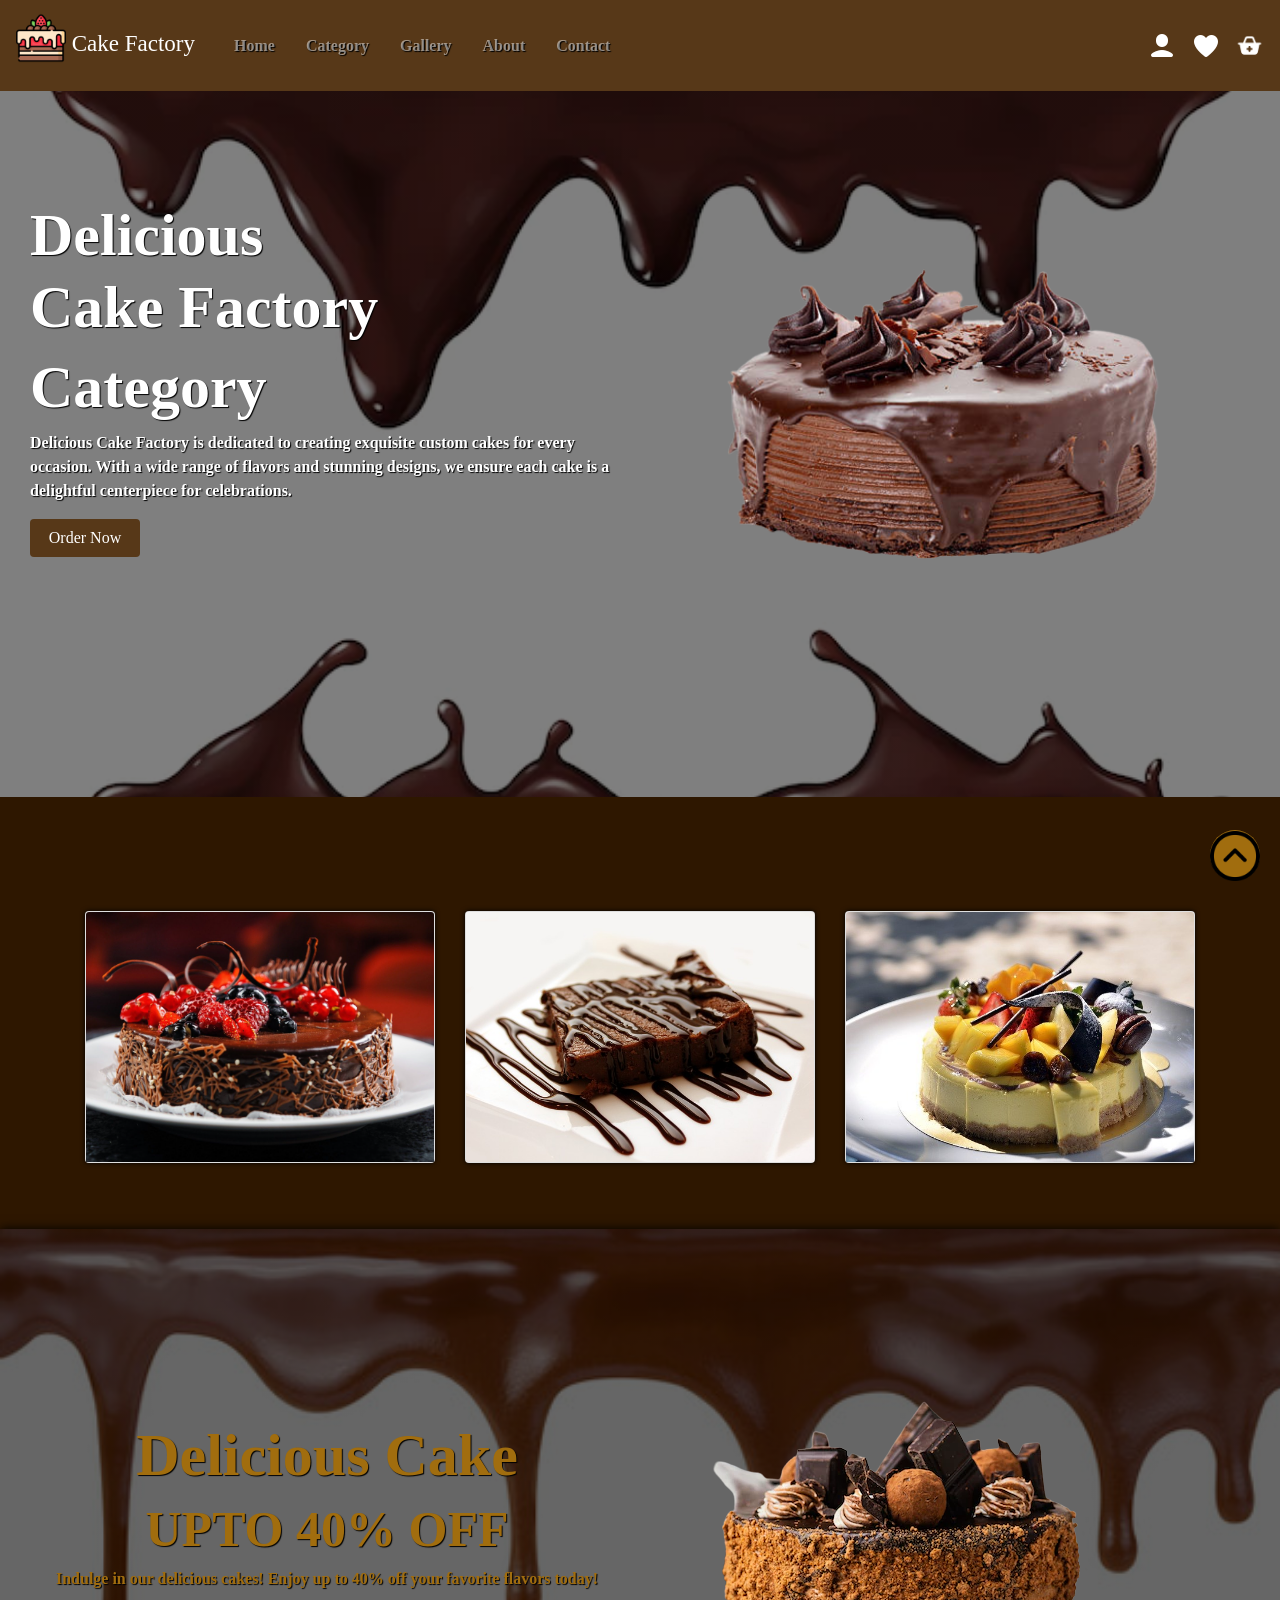
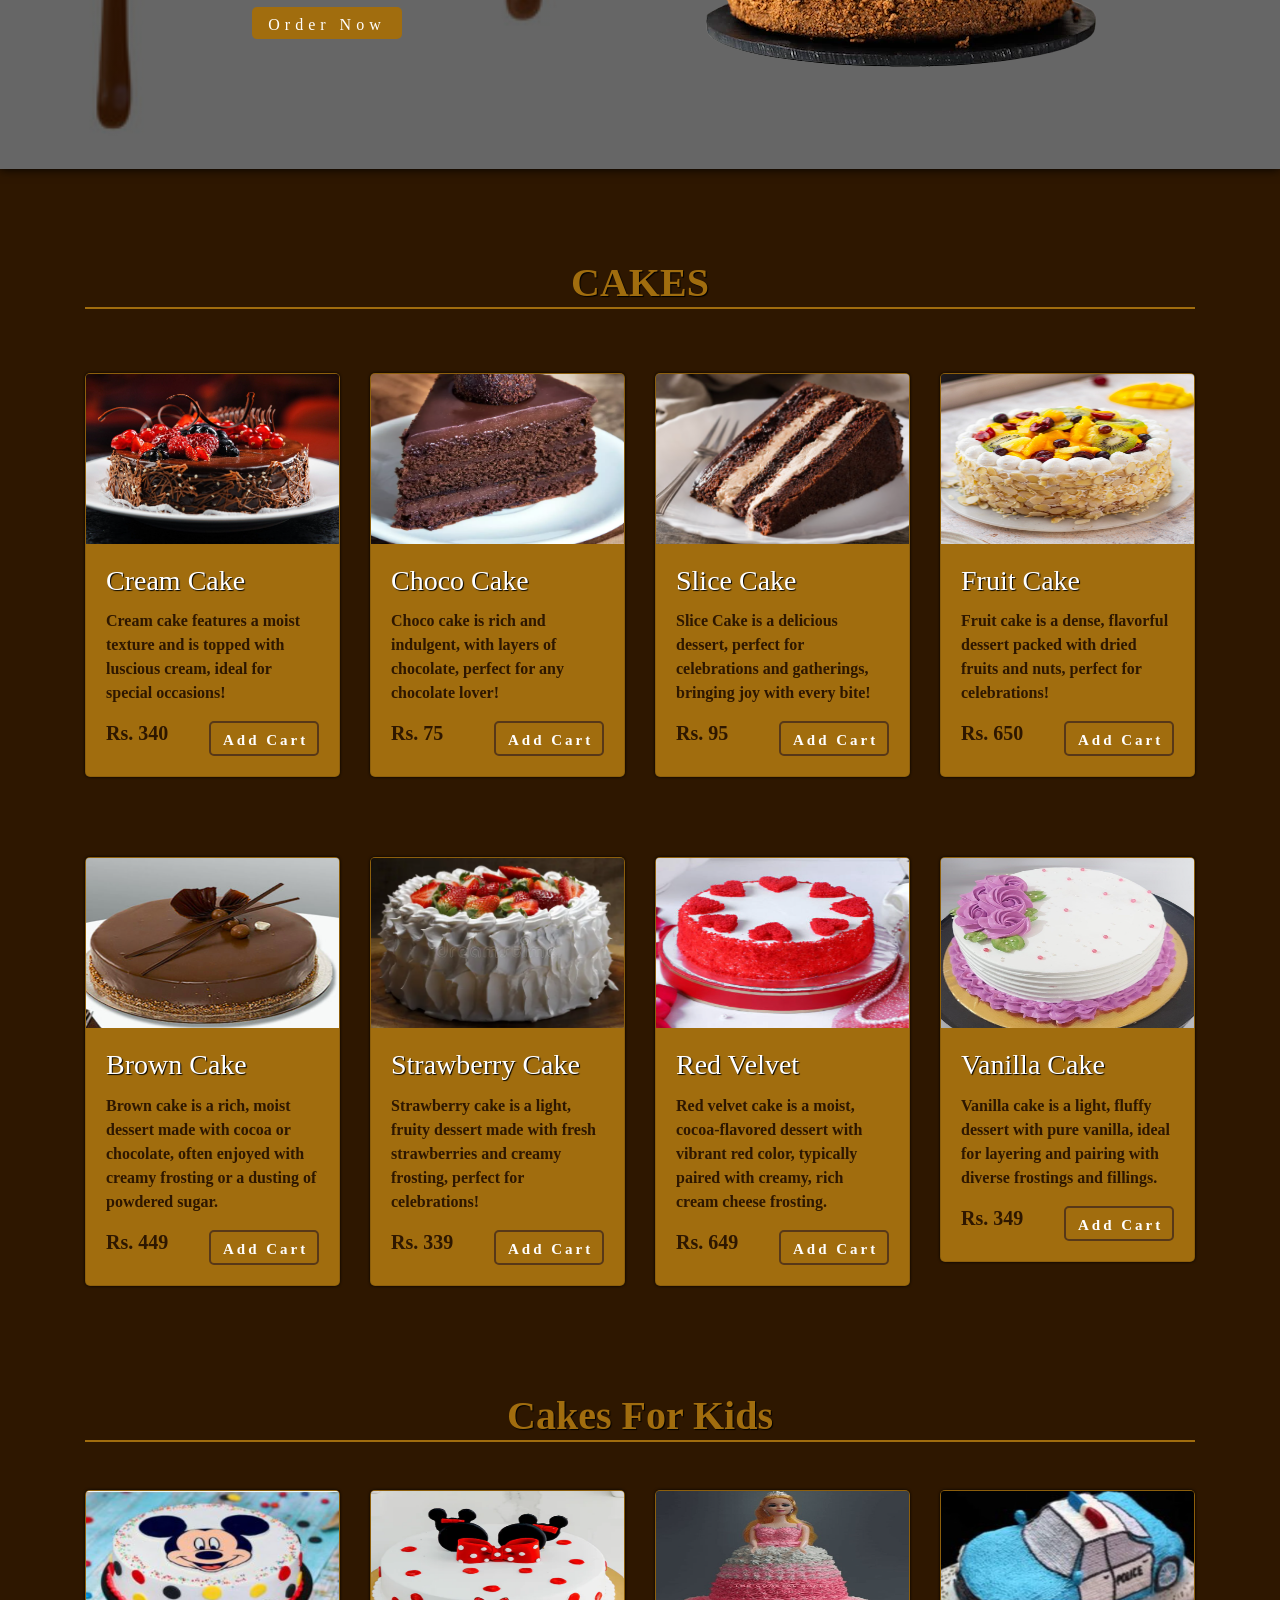
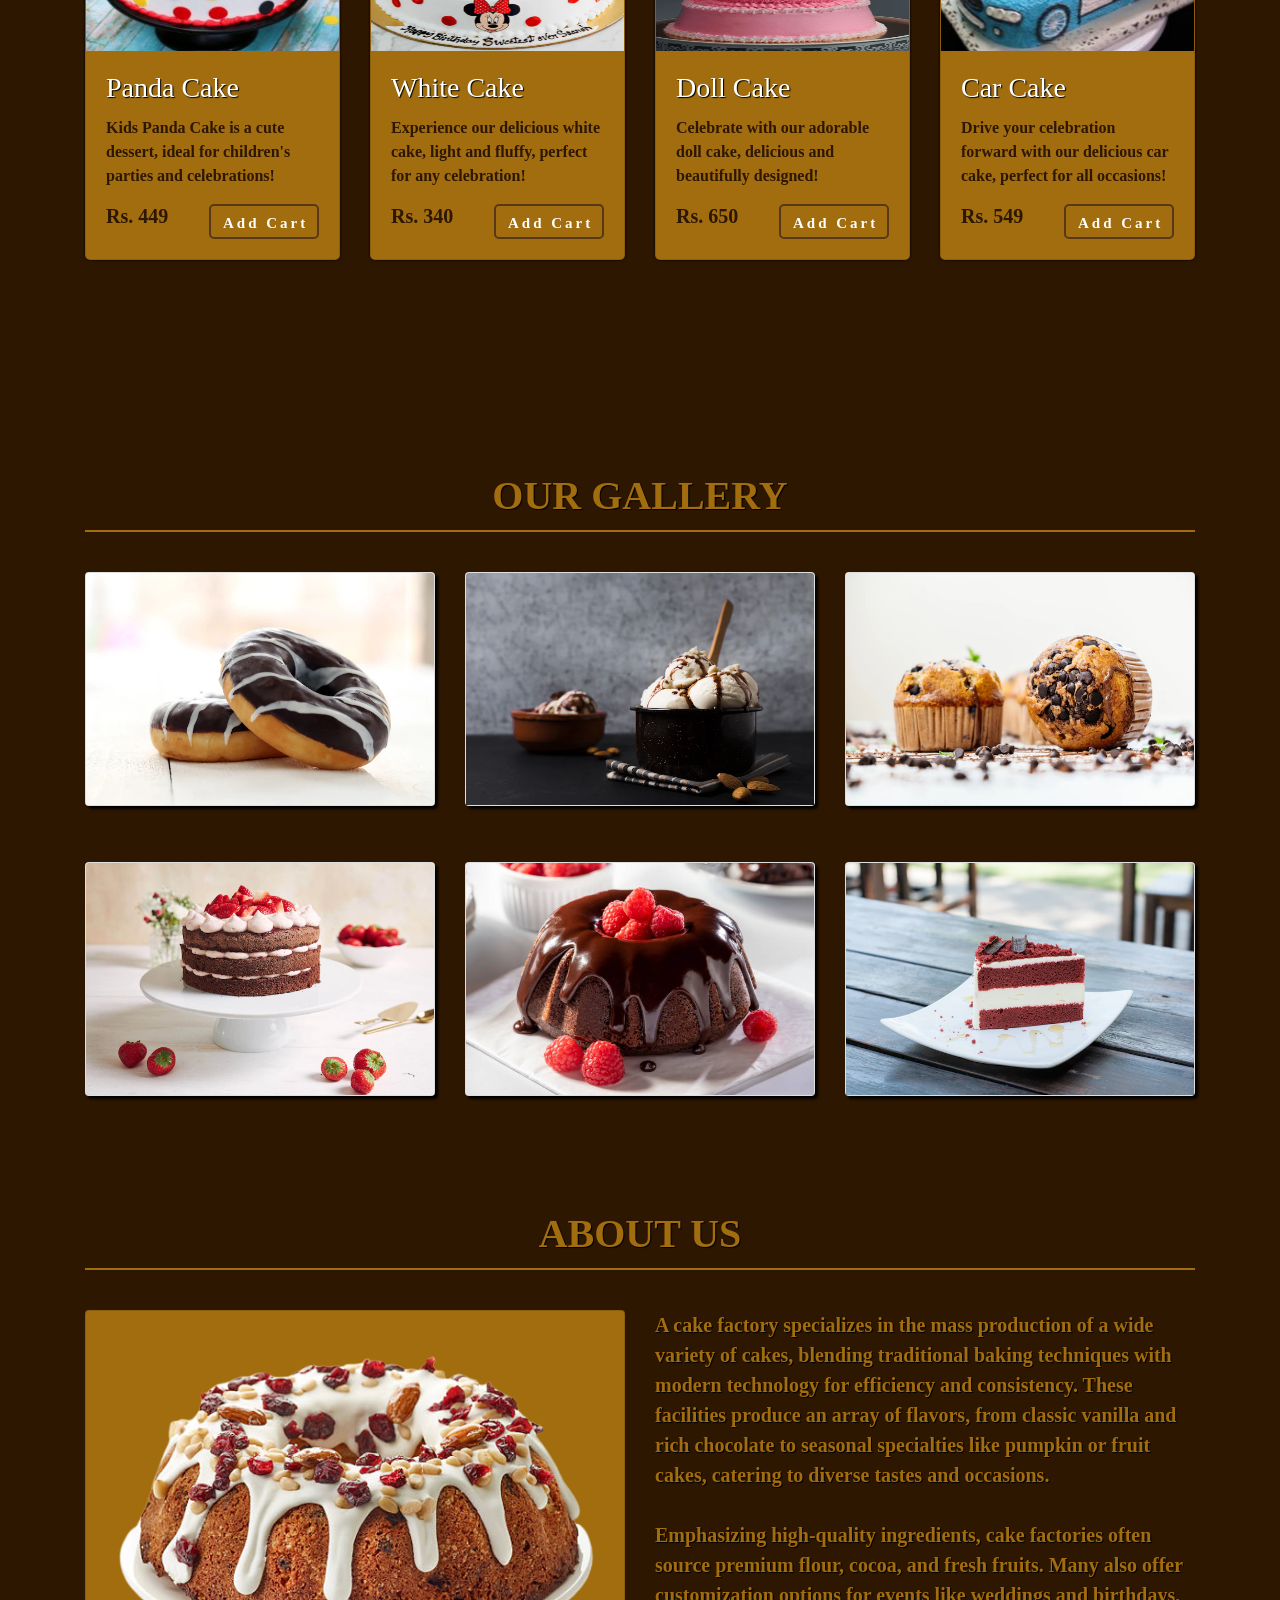
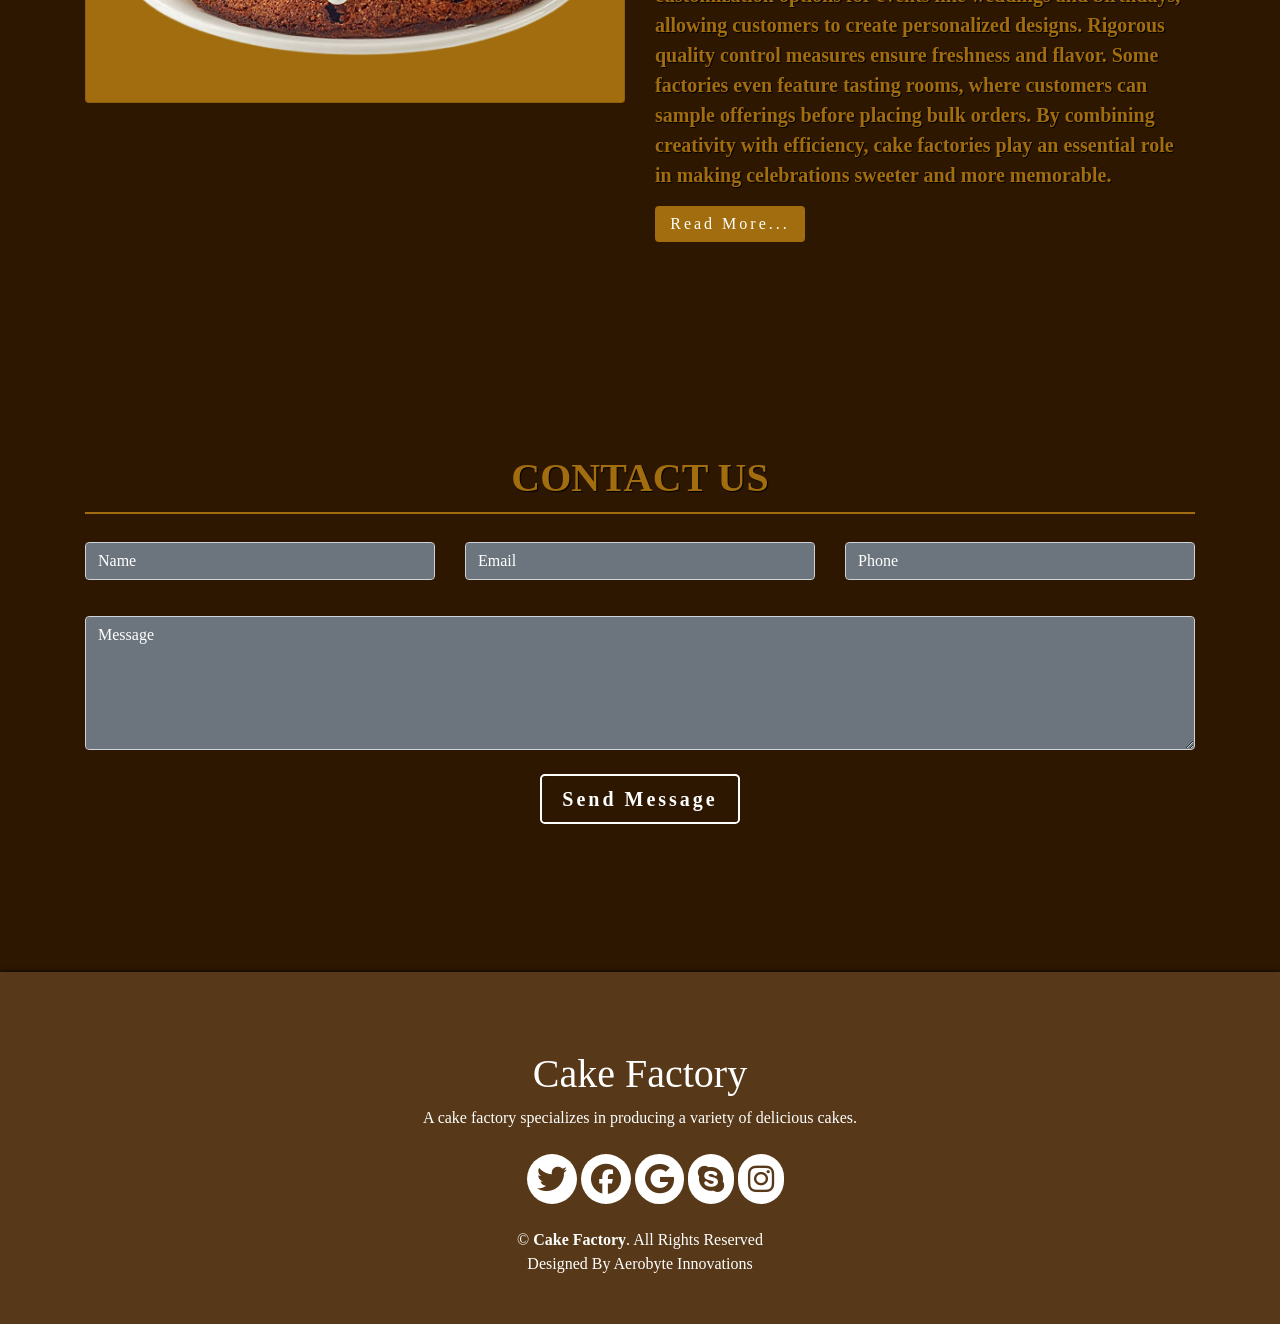
<file: Cake_Website/index.html>
<!DOCTYPE html>
<html lang="en">
<head>
    <meta charset="UTF-8">
    <meta http-equiv="X-UA-Compatible" content="IE=edge">
    <meta name="viewport" content="width=device-width, initial-scale=1.0">
    <title>Cake Factory</title>
    <link rel="shortcut icon" type="image" href="./image/logo.png">
    <link rel="stylesheet" href="style.css">
    <link rel="stylesheet" href="https://cdnjs.cloudflare.com/ajax/libs/font-awesome/6.6.0/css/all.min.css">


    <!-- bootstrap links -->
    <link rel="stylesheet" href="https://cdn.jsdelivr.net/npm/bootstrap@4.0.0/dist/css/bootstrap.min.css" integrity="sha384-Gn5384xqQ1aoWXA+058RXPxPg6fy4IWvTNh0E263XmFcJlSAwiGgFAW/dAiS6JXm" crossorigin="anonymous">
    <script src="https://code.jquery.com/jquery-3.2.1.slim.min.js" integrity="sha384-KJ3o2DKtIkvYIK3UENzmM7KCkRr/rE9/Qpg6aAZGJwFDMVNA/GpGFF93hXpG5KkN" crossorigin="anonymous"></script>
    <script src="https://cdn.jsdelivr.net/npm/popper.js@1.12.9/dist/umd/popper.min.js" integrity="sha384-ApNbgh9B+Y1QKtv3Rn7W3mgPxhU9K/ScQsAP7hUibX39j7fakFPskvXusvfa0b4Q" crossorigin="anonymous"></script>
    <script src="https://cdn.jsdelivr.net/npm/bootstrap@4.0.0/dist/js/bootstrap.min.js" integrity="sha384-JZR6Spejh4U02d8jOt6vLEHfe/JQGiRRSQQxSfFWpi1MquVdAyjUar5+76PVCmYl" crossorigin="anonymous"></script>

   
</head>
<body>
    <div class="all-content">
        <!-- navbar -->
        <nav class="navbar navbar-expand-md navbar-dark fixed-top" style="background-color: #573818;">
            <!-- Brand -->
            <a class="navbar-brand" href="#" id="logo">
                <img src="./image/logo.png" alt="Logo" width="50px"> Cake Factory
            </a>
        
            <!-- Toggler/collapsibe Button -->
            <button class="navbar-toggler" type="button" data-bs-toggle="collapse" data-bs-target="#collapsibleNavbar" aria-controls="collapsibleNavbar" aria-expanded="false" aria-label="Toggle navigation">
                <span class="navbar-toggler-icon">
                    <img src="./image/menu.png" alt="Menu" width="30px">
                </span>
            </button>
        
            <!-- Navbar links -->
            <div class="collapse navbar-collapse" id="collapsibleNavbar">
                <ul class="navbar-nav ms-auto">
                    <li class="nav-item">
                        <a class="nav-link" href="#home">Home</a>
                    </li>
                    <li class="nav-item">
                        <a class="nav-link" href="#category">Category</a>
                    </li>
                    <li class="nav-item">
                        <a class="nav-link" href="#gallery">Gallery</a>
                    </li>
                    <li class="nav-item">
                        <a class="nav-link" href="#about">About</a>
                    </li>
                    <li class="nav-item">
                        <a class="nav-link" href="#contact">Contact</a>
                    </li>
                </ul>
            </div>
        
            <div class="icons d-none d-md-block">
                <img src="./image/user.png" alt="User" width="30px">
                <img src="./image/heart.png" alt="Wishlist" width="30px">
                <img src="./image/add.png" alt="Cart" width="29px">
            </div>
        </nav>
        
        <!-- navbar end -->
      

        <!-- Home Section -->
        <div class="container-fluid home d-flex align-items-center justify-content-center flex-wrap" id="home">
        <div class="row w-100">
        <div class="col-md-6" data-aos="zoom-out-right">
            <div class="content"><br>
                <h3>Delicious<br>Cake Factory</h3>
                <h2>Category <span class="changecontent"></span></h2>
                <p>Delicious Cake Factory is dedicated to creating exquisite custom cakes for every occasion. With a wide range of flavors and stunning designs, we ensure each cake is a delightful centerpiece for celebrations.</p>
                <a href="#" class="btn btn-custom">Order Now</a>
            </div>
        </div>
        <div class="col-md-6" data-aos="zoom-out-left">
            <div class="img">
                <img src="./image/background.png" alt="Cake">
            </div>
        </div>
    </div>
</div>


        <!-- home section end -->

      <!-- top cards -->
      <div class="container mt-5" id="box" data-aos="fade-up" data-aos-duration="1500">
        <div class="row">
            <div class="col-md-4 py-3">
                <div class="card">
                    <img src="./image/backgro.png" class="card-img-top bimg" alt="Card Image 1">
                </div>
            </div>
            <div class="col-md-4 py-3">
                <div class="card">
                    <img src="./image/box2.jpg" class="card-img-top bimg" alt="Card Image 2">
                </div>
            </div>
            <div class="col-md-4 py-3">
                <div class="card">
                    <img src="./image/box3.jpg" class="card-img-top bimg" alt="Card Image 3">
                </div>
            </div>
        </div>
    </div>
          <!-- top cards end -->

      <!-- banner -->
      <div class="banner d-flex flex-wrap align-items-center justify-content-center" data-aos="fade-up" data-aos-duration="1500">
        <div class="content text-center text-white">
            <h3 class="fw-bold" style="color: rgba(161, 109, 14, 1);">Delicious Cake</h3>
            <h2>UPTO 40% OFF</h2>
            <p>Indulge in our delicious cakes! Enjoy up to 40% off your favorite flavors today!</p>
            <div id="btnorder">
                <button class="btn btn-warning">Order Now</button>
            </div>
        </div>
        <div class="img flex-fill">
            <img src="./image/banner-background.png" alt="" class="img-fluid">
        </div>
    </div>
    
      <!-- banner end -->

      <!-- product cards -->
      <section id="product-cards" data-aos="fade-up" data-aos-duration="1500">
        <div class="container" id="category">
            <h1>CAKES</h1>
            
            <!-- First Row of Cakes -->
            <div class="row mt-5">
                <div class="col-md-3 py-3">
                    <div class="card">
                        <div class="overlay">
                            <button type="button" class="btn btn-secondary" title="Quick View">
                                <i><img src="./image/views.png" alt="" width="30px"></i>
                            </button>
                            <button type="button" class="btn btn-secondary" title="Add to Wishlist">
                                <i><img src="./image/heart.png" alt="" width="30px"></i>
                            </button>
                            <button type="button" class="btn btn-secondary" title="Add to Cart">
                                <i><img src="./image/add.png" alt="" width="30px"></i>
                            </button>
                        </div>
                        <img src="./image/backgro.png" class="card-img-top cimg" alt="">
                        <div class="card-body">
                            <h3 class="card-title">Cream Cake</h3>
                            <div class="star">
                                <i class="bx bxs-star checked"></i>
                                <i class="bx bxs-star checked"></i>
                                <i class="bx bxs-star checked"></i>
                                <i class="bx bxs-star"></i>
                                <i class="bx bxs-star"></i>
                            </div>
                            <p class="card-text">Cream cake features a moist texture and is topped with luscious cream, ideal for special occasions!</p>
                            <h6>Rs. 340 <span><button class="btn btn-primary">Add Cart</button></span></h6>
                        </div>
                    </div>
                </div>
    
                <div class="col-md-3 py-3">
                    <div class="card">
                        <div class="overlay">
                            <button type="button" class="btn btn-secondary" title="Quick View">
                                <i><img src="./image/views.png" alt="" width="30px"></i>
                            </button>
                            <button type="button" class="btn btn-secondary" title="Add to Wishlist">
                                <i><img src="./image/heart.png" alt="" width="30px"></i>
                            </button>
                            <button type="button" class="btn btn-secondary" title="Add to Cart">
                                <i><img src="./image/add.png" alt="" width="30px"></i>
                            </button>
                        </div>
                        <img src="./image/choco.png" class="card-img-top cimg" alt="">
                        <div class="card-body">
                            <h3 class="card-title">Choco Cake</h3>
                            <div class="star">
                                <i class="bx bxs-star checked"></i>
                                <i class="bx bxs-star checked"></i>
                                <i class="bx bxs-star checked"></i>
                                <i class="bx bxs-star"></i>
                                <i class="bx bxs-star"></i>
                            </div>
                            <p class="card-text">Choco cake is rich and indulgent, with layers of chocolate, perfect for any chocolate lover!</p>
                            <h6>Rs. 75 <span><button class="btn btn-primary">Add Cart</button></span></h6>
                        </div>
                    </div>
                </div>
    
                <div class="col-md-3 py-3">
                    <div class="card">
                        <div class="overlay">
                            <button type="button" class="btn btn-secondary" title="Quick View">
                                <i><img src="./image/views.png" alt="" width="30px"></i>
                            </button>
                            <button type="button" class="btn btn-secondary" title="Add to Wishlist">
                                <i><img src="./image/heart.png" alt="" width="30px"></i>
                            </button>
                            <button type="button" class="btn btn-secondary" title="Add to Cart">
                                <i><img src="./image/add.png" alt="" width="30px"></i>
                            </button>
                        </div>
                        <img src="./image/slice.png" class="card-img-top cimg" alt="">
                        <div class="card-body">
                            <h3 class="card-title">Slice Cake</h3>
                            <div class="star">
                                <i class="bx bxs-star checked"></i>
                                <i class="bx bxs-star checked"></i>
                                <i class="bx bxs-star checked"></i>
                                <i class="bx bxs-star checked"></i>
                                <i class="bx bxs-star"></i>
                            </div>
                            <p class="card-text">Slice Cake is a delicious dessert, perfect for celebrations and gatherings, bringing joy with every bite!</p>
                            <h6>Rs. 95 <span><button class="btn btn-primary">Add Cart</button></span></h6>
                        </div>
                    </div>
                </div>
    
                <div class="col-md-3 py-3">
                    <div class="card">
                        <div class="overlay">
                            <button type="button" class="btn btn-secondary" title="Quick View">
                                <i><img src="./image/views.png" alt="" width="30px"></i>
                            </button>
                            <button type="button" class="btn btn-secondary" title="Add to Wishlist">
                                <i><img src="./image/heart.png" alt="" width="30px"></i>
                            </button>
                            <button type="button" class="btn btn-secondary" title="Add to Cart">
                                <i><img src="./image/add.png" alt="" width="30px"></i>
                            </button>
                        </div>
                        <img src="./image/fruit.png" class="card-img-top cimg" alt="">
                        <div class="card-body">
                            <h3 class="card-title">Fruit Cake</h3>
                            <div class="star">
                                <i class="bx bxs-star checked"></i>
                                <i class="bx bxs-star checked"></i>
                                <i class="bx bxs-star checked"></i>
                                <i class="bx bxs-star checked"></i>
                                <i class="bx bxs-star checked"></i>
                            </div>
                            <p class="card-text">Fruit cake is a dense, flavorful dessert packed with dried fruits and nuts, perfect for celebrations!</p>
                            <h6>Rs. 650 <span><button class="btn btn-primary">Add Cart</button></span></h6>
                        </div>
                    </div>
                </div>
            </div>
    
            <!-- Second Row of Cakes -->
            <div class="row mt-5">
                <div class="col-md-3 py-3">
                    <div class="card">
                        <div class="overlay">
                            <button type="button" class="btn btn-secondary" title="Quick View">
                                <i><img src="./image/views.png" alt="" width="30px"></i>
                            </button>
                            <button type="button" class="btn btn-secondary" title="Add to Wishlist">
                                <i><img src="./image/heart.png" alt="" width="30px"></i>
                            </button>
                            <button type="button" class="btn btn-secondary" title="Add to Cart">
                                <i><img src="./image/add.png" alt="" width="30px"></i>
                            </button>
                        </div>
                        <img src="./image/broun.png" class="card-img-top cimg" alt="">
                        <div class="card-body">
                            <h3 class="card-title">Brown Cake</h3>
                            <div class="star">
                                <i class="bx bxs-star checked"></i>
                                <i class="bx bxs-star checked"></i>
                                <i class="bx bxs-star checked"></i>
                                <i class="bx bxs-star"></i>
                                <i class="bx bxs-star"></i>
                            </div>
                            <p class="card-text">Brown cake is a rich, moist dessert made with cocoa or chocolate, often enjoyed with creamy frosting or a dusting of powdered sugar.</p>
                            <h6>Rs. 449 <span><button class="btn btn-primary">Add Cart</button></span></h6>
                        </div>
                    </div>
                </div>
    
                <div class="col-md-3 py-3">
                    <div class="card">
                        <div class="overlay">
                            <button type="button" class="btn btn-secondary" title="Quick View">
                                <i><img src="./image/views.png" alt="" width="30px"></i>
                            </button>
                            <button type="button" class="btn btn-secondary" title="Add to Wishlist">
                                <i><img src="./image/heart.png" alt="" width="30px"></i>
                            </button>
                            <button type="button" class="btn btn-secondary" title="Add to Cart">
                                <i><img src="./image/add.png" alt="" width="30px"></i>
                            </button>
                        </div>
                        <img src="./image/strawberrey.png" class="card-img-top cimg" alt="">
                        <div class="card-body">
                            <h3 class="card-title">Strawberry Cake</h3>
                            <div class="star">
                                <i class="bx bxs-star checked"></i>
                                <i class="bx bxs-star checked"></i>
                                <i class="bx bxs-star checked"></i>
                                <i class="bx bxs-star"></i>
                                <i class="bx bxs-star"></i>
                            </div>
                            <p class="card-text">Strawberry cake is a light, fruity dessert made with fresh strawberries and creamy frosting, perfect for celebrations!</p>
                            <h6>Rs. 339 <span><button class="btn btn-primary">Add Cart</button></span></h6>
                        </div>
                    </div>
                </div>
    
                <div class="col-md-3 py-3">
                    <div class="card">
                        <div class="overlay">
                            <button type="button" class="btn btn-secondary" title="Quick View">
                                <i><img src="./image/views.png" alt="" width="30px"></i>
                            </button>
                            <button type="button" class="btn btn-secondary" title="Add to Wishlist">
                                <i><img src="./image/heart.png" alt="" width="30px"></i>
                            </button>
                            <button type="button" class="btn btn-secondary" title="Add to Cart">
                                <i><img src="./image/add.png" alt="" width="30px"></i>
                            </button>
                        </div>
                        <img src="./image/red.png" class="card-img-top cimg" alt="">
                        <div class="card-body">
                            <h3 class="card-title">Red Velvet</h3>
                            <div class="star">
                                <i class="bx bxs-star checked"></i>
                                <i class="bx bxs-star checked"></i>
                                <i class="bx bxs-star checked"></i>
                                <i class="bx bxs-star checked"></i>
                                <i class="bx bxs-star"></i>
                            </div>
                            <p class="card-text">Red velvet cake is a moist, cocoa-flavored dessert with vibrant red color, typically paired with creamy, rich cream cheese frosting.</p>
                            <h6>Rs. 649 <span><button class="btn btn-primary">Add Cart</button></span></h6>
                        </div>
                    </div>
                </div>
    
                <div class="col-md-3 py-3">
                    <div class="card">
                        <div class="overlay">
                            <button type="button" class="btn btn-secondary" title="Quick View">
                                <i><img src="./image/views.png" alt="" width="30px"></i>
                            </button>
                            <button type="button" class="btn btn-secondary" title="Add to Wishlist">
                                <i><img src="./image/heart.png" alt="" width="30px"></i>
                            </button>
                            <button type="button" class="btn btn-secondary" title="Add to Cart">
                                <i><img src="./image/add.png" alt="" width="30px"></i>
                            </button>
                        </div>
                        <img src="./image/vanilla1.png" class="card-img-top cimg" alt="">
                        <div class="card-body">
                            <h3 class="card-title">Vanilla Cake</h3>
                            <div class="star">
                                <i class="bx bxs-star checked"></i>
                                <i class="bx bxs-star checked"></i>
                                <i class="bx bxs-star checked"></i>
                                <i class="bx bxs-star checked"></i>
                                <i class="bx bxs-star checked"></i>
                            </div>
                            <p class="card-text">Vanilla cake is a light, fluffy dessert with pure vanilla, ideal for layering and pairing with diverse frostings and fillings.</p>
                            <h6>Rs. 349 <span><button class="btn btn-primary">Add Cart</button></span></h6>
                        </div>
                    </div>
                </div>
            </div>
        </div>
    </section>
    


    <section id="product-cards" data-aos="fade-up" data-aos-duration="1500">
        <div class="container">
            <h1 class="text-center" style="margin-top: 50px;">Cakes For Kids</h1>
            <div class="row mt-5">
                <div class="col-md-3 col-sm-6 mb-4">
                    <div class="card position-relative">
                        <div class="overlay">
                            <button type="button" class="btn btn-secondary" title="Quick View">
                                <img src="./image/views.png" alt="" width="30px">
                            </button>
                            <button type="button" class="btn btn-secondary" title="Add to Wishlist">
                                <img src="./image/heart.png" alt="" width="30px">
                            </button>
                            <button type="button" class="btn btn-secondary" title="Add to Cart">
                                <img src="./image/add.png" alt="" width="30px">
                            </button>
                        </div>
                        <img src="./image/kids1.png" class="card-img-top kimg" alt="">
                        <div class="card-body">
                            <h3 class="card-title">Panda Cake</h3>
                            <div class="star">
                                <i class="bx bxs-star checked"></i>
                                <i class="bx bxs-star checked"></i>
                                <i class="bx bxs-star checked"></i>
                                <i class="bx bxs-star checked"></i>
                                <i class="bx bxs-star checked"></i>
                            </div>
                            <p class="card-text">Kids Panda Cake is a cute dessert, ideal for children's parties and celebrations!</p>
                            <h6>Rs. 449 <span><button class="btn btn-primary">Add Cart</button></span></h6>
                        </div>
                    </div>
                </div>
    
                <div class="col-md-3 col-sm-6 mb-4">
                    <div class="card position-relative">
                        <div class="overlay">
                            <button type="button" class="btn btn-secondary" title="Quick View">
                                <img src="./image/views.png" alt="" width="30px">
                            </button>
                            <button type="button" class="btn btn-secondary" title="Add to Wishlist">
                                <img src="./image/heart.png" alt="" width="30px">
                            </button>
                            <button type="button" class="btn btn-secondary" title="Add to Cart">
                                <img src="./image/add.png" alt="" width="30px">
                            </button>
                        </div>
                        <img src="./image/kids2.png" class="card-img-top kimg" alt="">
                        <div class="card-body">
                            <h3 class="card-title">White Cake</h3>
                            <div class="star">
                                <i class="bx bxs-star checked"></i>
                                <i class="bx bxs-star checked"></i>
                                <i class="bx bxs-star checked"></i>
                                <i class="bx bxs-star checked"></i>
                                <i class="bx bxs-star checked"></i>
                            </div>
                            <p class="card-text">Experience our delicious white cake, light and fluffy, perfect for any celebration!</p>
                            <h6>Rs. 340 <span><button class="btn btn-primary">Add Cart</button></span></h6>
                        </div>
                    </div>
                </div>
    
                <div class="col-md-3 col-sm-6 mb-4">
                    <div class="card position-relative">
                        <div class="overlay">
                            <button type="button" class="btn btn-secondary" title="Quick View">
                                <img src="./image/views.png" alt="" width="30px">
                            </button>
                            <button type="button" class="btn btn-secondary" title="Add to Wishlist">
                                <img src="./image/heart.png" alt="" width="30px">
                            </button>
                            <button type="button" class="btn btn-secondary" title="Add to Cart">
                                <img src="./image/add.png" alt="" width="30px">
                            </button>
                        </div>
                        <img src="./image/kids3.png" class="card-img-top kimg" alt="">
                        <div class="card-body">
                            <h3 class="card-title">Doll Cake</h3>
                            <div class="star">
                                <i class="bx bxs-star checked"></i>
                                <i class="bx bxs-star checked"></i>
                                <i class="bx bxs-star checked"></i>
                                <i class="bx bxs-star checked"></i>
                                <i class="bx bxs-star checked"></i>
                            </div>
                            <p class="card-text">Celebrate with our adorable doll cake, delicious and beautifully designed!</p>
                            <h6>Rs. 650 <span><button class="btn btn-primary">Add Cart</button></span></h6>
                        </div>
                    </div>
                </div>
    
                <div class="col-md-3 col-sm-6 mb-4">
                    <div class="card position-relative">
                        <div class="overlay">
                            <button type="button" class="btn btn-secondary" title="Quick View">
                                <img src="./image/views.png" alt="" width="30px">
                            </button>
                            <button type="button" class="btn btn-secondary" title="Add to Wishlist">
                                <img src="./image/heart.png" alt="" width="30px">
                            </button>
                            <button type="button" class="btn btn-secondary" title="Add to Cart">
                                <img src="./image/add.png" alt="" width="30px">
                            </button>
                        </div>
                        <img src="./image/kids5.png" class="card-img-top kimg" alt="">
                        <div class="card-body">
                            <h3 class="card-title">Car Cake</h3>
                            <div class="star">
                                <i class="bx bxs-star checked"></i>
                                <i class="bx bxs-star checked"></i>
                                <i class="bx bxs-star checked"></i>
                                <i class="bx bxs-star checked"></i>
                                <i class="bx bxs-star checked"></i>
                            </div>
                            <p class="card-text">Drive your celebration forward with our delicious car cake, perfect for all occasions!</p>
                            <h6>Rs. 549 <span><button class="btn btn-primary">Add Cart</button></span></h6>
                        </div>
                    </div>
                </div>
            </div>
        </div>
    </section>
    

      <!-- product cards end-->


      <!-- gallary -->
      <section id="gallery" class="pt-5" data-aos="fade-up" data-aos-duration="1500">
        <div class="container">
          <h1 class="gallery text-center">OUR GALLERY</h1>
          <div class="row mt-4">
            <div class="col-md-4 py-3">
              <div class="card position-relative">
                <img src="./image/o1.png" class="card-img-top" alt="Donuts">
                <div class="overlay d-flex align-items-center justify-content-center position-absolute w-100 h-100" style="top: 0; background-color: rgba(0, 0, 0, 0.5);">
                  <h3 class="text-center text-white">Donuts</h3>
                </div>
              </div>
            </div>
            <div class="col-md-4 py-3">
              <div class="card position-relative">
                <img src="./image/o2.png" class="card-img-top" alt="Ice Cream">
                <div class="overlay d-flex align-items-center justify-content-center position-absolute w-100 h-100" style="top: 0; background-color: rgba(0, 0, 0, 0.5);">
                  <h3 class="text-center text-white">Ice Cream</h3>
                </div>
              </div>
            </div>
            <div class="col-md-4 py-3">
              <div class="card position-relative">
                <img src="./image/o3.png" class="card-img-top" alt="Cup Cake">
                <div class="overlay d-flex align-items-center justify-content-center position-absolute w-100 h-100" style="top: 0; background-color: rgba(0, 0, 0, 0.5);">
                  <h3 class="text-center text-white">Cup Cake</h3>
                </div>
              </div>
            </div>
          </div>
      
          <div class="row mt-4" data-aos="fade-up" data-aos-duration="1500">
            <div class="col-md-4 py-3">
              <div class="card position-relative">
                <img src="./image/o4.png" class="card-img-top" alt="Delicious Cake">
                <div class="overlay d-flex align-items-center justify-content-center position-absolute w-100 h-100" style="top: 0; background-color: rgba(0, 0, 0, 0.5);">
                  <h3 class="text-center text-white">Delicious Cake</h3>
                </div>
              </div>
            </div>
            <div class="col-md-4 py-3">
              <div class="card position-relative">
                <img src="./image/o5.png" class="card-img-top" alt="Chocolate Cake">
                <div class="overlay d-flex align-items-center justify-content-center position-absolute w-100 h-100" style="top: 0; background-color: rgba(0, 0, 0, 0.5);">
                  <h3 class="text-center text-white">Chocolate Cake</h3>
                </div>
              </div>
            </div>
            <div class="col-md-4 py-3">
              <div class="card position-relative">
                <img src="./image/o6.png" class="card-img-top" alt="Slice Cake">
                <div class="overlay d-flex align-items-center justify-content-center position-absolute w-100 h-100" style="top: 0; background-color: rgba(0, 0, 0, 0.5);">
                  <h3 class="text-center text-white">Slice Cake</h3>
                </div>
              </div>
            </div>
          </div>
        </div>
      </section>
      
      <!-- gallary -->



      <!-- about -->
      <div class="container py-5" id="about" data-aos="fade-up" data-aos-duration="1500">
        <h1 class="text-center">ABOUT US</h1>
        <div class="row mt-4">
          <div class="col-md-6 py-3">
            <div class="card shadow-sm">
              <img src="./image/about.png" class="card-img-top" alt="About Us">
            </div>
          </div>
          <div class="col-md-6 py-3">
            <p class="lead">
              A cake factory specializes in the mass production of a wide variety of cakes, blending traditional baking techniques with modern technology for efficiency and consistency. These facilities produce an array of flavors, from classic vanilla and rich chocolate to seasonal specialties like pumpkin or fruit cakes, catering to diverse tastes and occasions.
              <br><br>
              Emphasizing high-quality ingredients, cake factories often source premium flour, cocoa, and fresh fruits. Many also offer customization options for events like weddings and birthdays, allowing customers to create personalized designs. Rigorous quality control measures ensure freshness and flavor. Some factories even feature tasting rooms, where customers can sample offerings before placing bulk orders. By combining creativity with efficiency, cake factories play an essential role in making celebrations sweeter and more memorable.
            </p>
            <div class="mt-3">
              <button class="btn btn-primary">Read More...</button>
            </div>
          </div>
        </div>
      </div>
            <!-- about -->


      <!-- contact  -->
      <div class="container py-5" id="contact" data-aos="fade-up" data-aos-duration="1500">
        <h1 class="text-center">CONTACT US</h1>
        <div class="row mt-4">
          <div class="col-md-4 py-1">
            <div class="form-group">
              <input type="text" class="form-control bg-secondary text-white" id="usr" placeholder="Name">
            </div>
          </div>
          <div class="col-md-4 py-1">
            <div class="form-group">
              <input type="email" class="form-control bg-secondary text-white" id="eml" placeholder="Email">
            </div>
          </div>
          <div class="col-md-4 py-1">
            <div class="form-group">
              <input type="number" class="form-control bg-secondary text-white" id="phn" placeholder="Phone">
            </div>
          </div>
        </div>
        
        <div class="form-group mt-3">
          <textarea class="form-control bg-secondary text-white" rows="5" id="comment" placeholder="Message"></textarea>
        </div>
      
        <div id="messagebtn" class="text-center mt-4">
          <button class="btn btn-outline-light btn-lg">Send Message</button>
        </div>
      </div>
      
      <!-- contact end -->


      <!-- footer -->
      <footer id="footer" class="text-white py-5" data-aos="fade-up" data-aos-duration="1500">
        <h1 class="text-center">Cake Factory</h1>
        <p class="text-center">A cake factory specializes in producing a variety of delicious cakes.</p>
      
        <div class="icons text-center my-4">
            <i class="fa-brands fa-twitter"></i>
            <i class="fa-brands fa-facebook"></i>
            <i class="fa-brands fa-google"></i>
            <i class="fa-brands fa-skype"></i>
            <i class="fa-brands fa-instagram"></i>
        </div>
      
        <div class="text-center copyright">
          &copy; <strong>Cake Factory</strong>. All Rights Reserved
        </div>
      
        <div class="text-center credite">
          Designed By <a href="#" class="text-white"><span>Aerobyte Innovations</span></a>
        </div>
      </footer>
      
      <!-- Back to top arrow -->
      <a href="#" class="arrow position-fixed" style="bottom: 20px; right: 20px;">
        <img src="./image/up-arrow.png" alt="Up Arrow" width="50px">
      </a>
      


<!-- 
      <script src="https://unpkg.com/aos@2.3.1/dist/aos.js"></script>
    <script>
        AOS.init();
      </script> -->
</body>
</html>
</file>
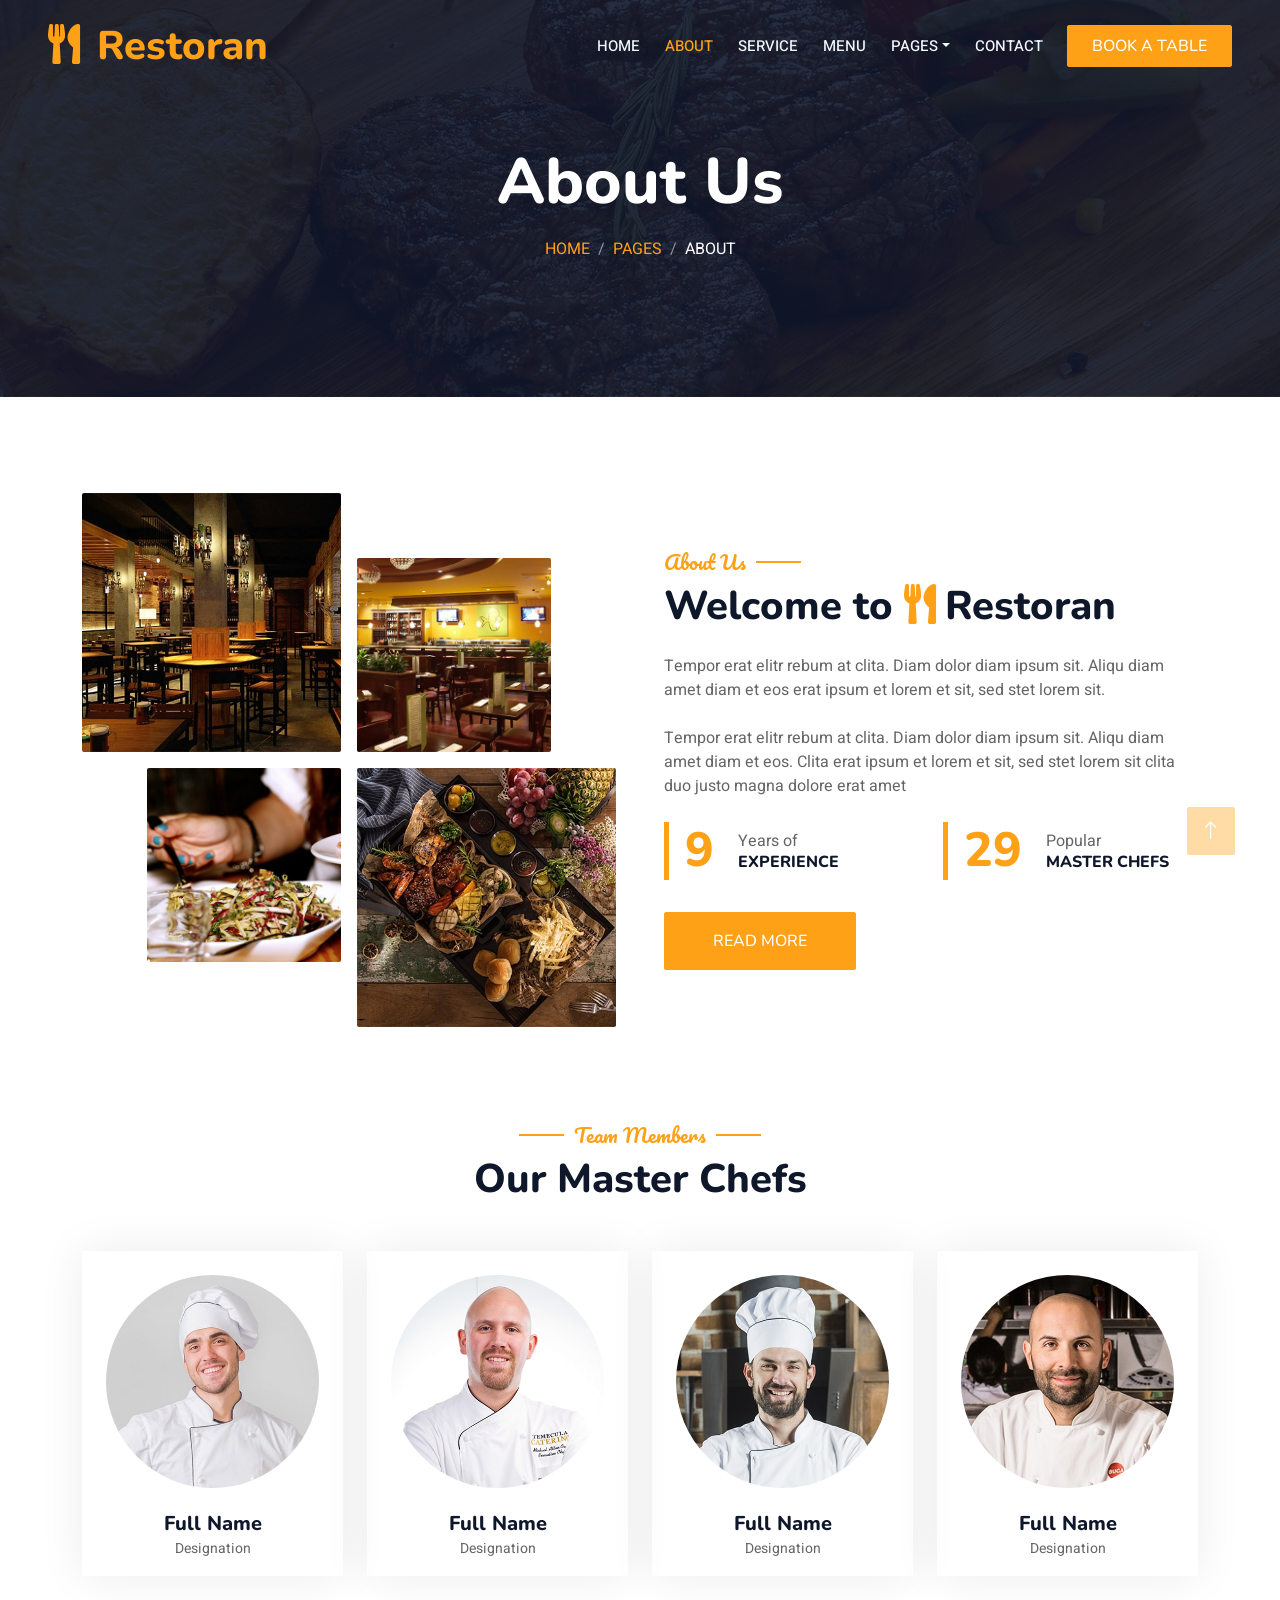
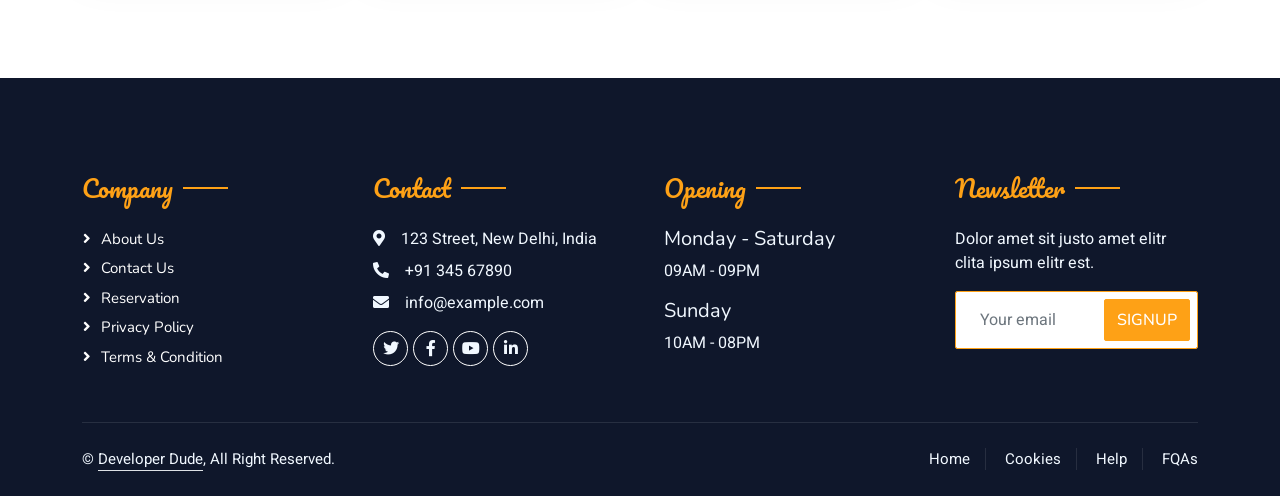
<file: about.html>
<!DOCTYPE html>
<html lang="en">

<head>
    <meta charset="utf-8">
    <title>Restoran - Bootstrap Restaurant Template</title>
    <meta content="width=device-width, initial-scale=1.0" name="viewport">
    <meta content="" name="keywords">
    <meta content="" name="description">

    <!-- Favicon -->
    <link href="img/favicon.ico" rel="icon">

    <!-- Google Web Fonts -->
    <link rel="preconnect" href="https://fonts.googleapis.com">
    <link rel="preconnect" href="https://fonts.gstatic.com" crossorigin>
    <link href="https://fonts.googleapis.com/css2?family=Heebo:wght@400;500;600&family=Nunito:wght@600;700;800&family=Pacifico&display=swap" rel="stylesheet">

    <!-- Icon Font Stylesheet -->
    <link href="https://cdnjs.cloudflare.com/ajax/libs/font-awesome/5.10.0/css/all.min.css" rel="stylesheet">
    <link href="https://cdn.jsdelivr.net/npm/bootstrap-icons@1.4.1/font/bootstrap-icons.css" rel="stylesheet">

    <!-- Libraries Stylesheet -->
    <link href="lib/animate/animate.min.css" rel="stylesheet">
    <link href="lib/owlcarousel/assets/owl.carousel.min.css" rel="stylesheet">
    <link href="lib/tempusdominus/css/tempusdominus-bootstrap-4.min.css" rel="stylesheet" />

    <!-- Customized Bootstrap Stylesheet -->
    <link href="css/bootstrap.min.css" rel="stylesheet">

    <!-- Template Stylesheet -->
    <link href="css/style.css" rel="stylesheet">
</head>

<body>
    <div class="container-xxl bg-white p-0">
        <!-- Spinner Start -->
        <div id="spinner" class="show bg-white position-fixed translate-middle w-100 vh-100 top-50 start-50 d-flex align-items-center justify-content-center">
            <div class="spinner-border text-primary" style="width: 3rem; height: 3rem;" role="status">
                <span class="sr-only">Loading...</span>
            </div>
        </div>
        <!-- Spinner End -->


        <!-- Navbar & Hero Start -->
        <div class="container-xxl position-relative p-0">
            <nav class="navbar navbar-expand-lg navbar-dark bg-dark px-4 px-lg-5 py-3 py-lg-0">
                <a href="" class="navbar-brand p-0">
                    <h1 class="text-primary m-0"><i class="fa fa-utensils me-3"></i>Restoran</h1>
                    <!-- <img src="img/logo.png" alt="Logo"> -->
                </a>
                <button class="navbar-toggler" type="button" data-bs-toggle="collapse" data-bs-target="#navbarCollapse">
                    <span class="fa fa-bars"></span>
                </button>
                <div class="collapse navbar-collapse" id="navbarCollapse">
                    <div class="navbar-nav ms-auto py-0 pe-4">
                        <a href="index.html" class="nav-item nav-link">Home</a>
                        <a href="about.html" class="nav-item nav-link active">About</a>
                        <a href="service.html" class="nav-item nav-link">Service</a>
                        <a href="menu.html" class="nav-item nav-link">Menu</a>
                        <div class="nav-item dropdown">
                            <a href="#" class="nav-link dropdown-toggle" data-bs-toggle="dropdown">Pages</a>
                            <div class="dropdown-menu m-0">
                                <a href="booking.html" class="dropdown-item">Booking</a>
                                <a href="team.html" class="dropdown-item">Our Team</a>
                                <a href="testimonial.html" class="dropdown-item">Testimonial</a>
                            </div>
                        </div>
                        <a href="contact.html" class="nav-item nav-link">Contact</a>
                    </div>
                    <a href="" class="btn btn-primary py-2 px-4">Book A Table</a>
                </div>
            </nav>

            <div class="container-xxl py-5 bg-dark hero-header mb-5">
                <div class="container text-center my-5 pt-5 pb-4">
                    <h1 class="display-3 text-white mb-3 animated slideInDown">About Us</h1>
                    <nav aria-label="breadcrumb">
                        <ol class="breadcrumb justify-content-center text-uppercase">
                            <li class="breadcrumb-item"><a href="#">Home</a></li>
                            <li class="breadcrumb-item"><a href="#">Pages</a></li>
                            <li class="breadcrumb-item text-white active" aria-current="page">About</li>
                        </ol>
                    </nav>
                </div>
            </div>
        </div>
        <!-- Navbar & Hero End -->


        <!-- About Start -->
        <div class="container-xxl py-5">
            <div class="container">
                <div class="row g-5 align-items-center">
                    <div class="col-lg-6">
                        <div class="row g-3">
                            <div class="col-6 text-start">
                                <img class="img-fluid rounded w-100 wow zoomIn" data-wow-delay="0.1s" src="img/about-1.jpg">
                            </div>
                            <div class="col-6 text-start">
                                <img class="img-fluid rounded w-75 wow zoomIn" data-wow-delay="0.3s" src="img/about-2.jpg" style="margin-top: 25%;">
                            </div>
                            <div class="col-6 text-end">
                                <img class="img-fluid rounded w-75 wow zoomIn" data-wow-delay="0.5s" src="img/about-3.jpg">
                            </div>
                            <div class="col-6 text-end">
                                <img class="img-fluid rounded w-100 wow zoomIn" data-wow-delay="0.7s" src="img/about-4.jpg">
                            </div>
                        </div>
                    </div>
                    <div class="col-lg-6">
                        <h5 class="section-title ff-secondary text-start text-primary fw-normal">About Us</h5>
                        <h1 class="mb-4">Welcome to <i class="fa fa-utensils text-primary me-2"></i>Restoran</h1>
                        <p class="mb-4">Tempor erat elitr rebum at clita. Diam dolor diam ipsum sit. Aliqu diam amet diam et eos erat ipsum et lorem et sit, sed stet lorem sit.</p>
                        <p class="mb-4">Tempor erat elitr rebum at clita. Diam dolor diam ipsum sit. Aliqu diam amet diam et eos. Clita erat ipsum et lorem et sit, sed stet lorem sit clita duo justo magna dolore erat amet</p>
                        <div class="row g-4 mb-4">
                            <div class="col-sm-6">
                                <div class="d-flex align-items-center border-start border-5 border-primary px-3">
                                    <h1 class="flex-shrink-0 display-5 text-primary mb-0" data-toggle="counter-up">15</h1>
                                    <div class="ps-4">
                                        <p class="mb-0">Years of</p>
                                        <h6 class="text-uppercase mb-0">Experience</h6>
                                    </div>
                                </div>
                            </div>
                            <div class="col-sm-6">
                                <div class="d-flex align-items-center border-start border-5 border-primary px-3">
                                    <h1 class="flex-shrink-0 display-5 text-primary mb-0" data-toggle="counter-up">50</h1>
                                    <div class="ps-4">
                                        <p class="mb-0">Popular</p>
                                        <h6 class="text-uppercase mb-0">Master Chefs</h6>
                                    </div>
                                </div>
                            </div>
                        </div>
                        <a class="btn btn-primary py-3 px-5 mt-2" href="">Read More</a>
                    </div>
                </div>
            </div>
        </div>
        <!-- About End -->


        <!-- Team Start -->
        <div class="container-xxl pt-5 pb-3">
            <div class="container">
                <div class="text-center wow fadeInUp" data-wow-delay="0.1s">
                    <h5 class="section-title ff-secondary text-center text-primary fw-normal">Team Members</h5>
                    <h1 class="mb-5">Our Master Chefs</h1>
                </div>
                <div class="row g-4">
                    <div class="col-lg-3 col-md-6 wow fadeInUp" data-wow-delay="0.1s">
                        <div class="team-item text-center rounded overflow-hidden">
                            <div class="rounded-circle overflow-hidden m-4">
                                <img class="img-fluid" src="img/team-1.jpg" alt="">
                            </div>
                            <h5 class="mb-0">Full Name</h5>
                            <small>Designation</small>
                            <div class="d-flex justify-content-center mt-3">
                                <a class="btn btn-square btn-primary mx-1" href=""><i class="fab fa-facebook-f"></i></a>
                                <a class="btn btn-square btn-primary mx-1" href=""><i class="fab fa-twitter"></i></a>
                                <a class="btn btn-square btn-primary mx-1" href=""><i class="fab fa-instagram"></i></a>
                            </div>
                        </div>
                    </div>
                    <div class="col-lg-3 col-md-6 wow fadeInUp" data-wow-delay="0.3s">
                        <div class="team-item text-center rounded overflow-hidden">
                            <div class="rounded-circle overflow-hidden m-4">
                                <img class="img-fluid" src="img/team-2.jpg" alt="">
                            </div>
                            <h5 class="mb-0">Full Name</h5>
                            <small>Designation</small>
                            <div class="d-flex justify-content-center mt-3">
                                <a class="btn btn-square btn-primary mx-1" href=""><i class="fab fa-facebook-f"></i></a>
                                <a class="btn btn-square btn-primary mx-1" href=""><i class="fab fa-twitter"></i></a>
                                <a class="btn btn-square btn-primary mx-1" href=""><i class="fab fa-instagram"></i></a>
                            </div>
                        </div>
                    </div>
                    <div class="col-lg-3 col-md-6 wow fadeInUp" data-wow-delay="0.5s">
                        <div class="team-item text-center rounded overflow-hidden">
                            <div class="rounded-circle overflow-hidden m-4">
                                <img class="img-fluid" src="img/team-3.jpg" alt="">
                            </div>
                            <h5 class="mb-0">Full Name</h5>
                            <small>Designation</small>
                            <div class="d-flex justify-content-center mt-3">
                                <a class="btn btn-square btn-primary mx-1" href=""><i class="fab fa-facebook-f"></i></a>
                                <a class="btn btn-square btn-primary mx-1" href=""><i class="fab fa-twitter"></i></a>
                                <a class="btn btn-square btn-primary mx-1" href=""><i class="fab fa-instagram"></i></a>
                            </div>
                        </div>
                    </div>
                    <div class="col-lg-3 col-md-6 wow fadeInUp" data-wow-delay="0.7s">
                        <div class="team-item text-center rounded overflow-hidden">
                            <div class="rounded-circle overflow-hidden m-4">
                                <img class="img-fluid" src="img/team-4.jpg" alt="">
                            </div>
                            <h5 class="mb-0">Full Name</h5>
                            <small>Designation</small>
                            <div class="d-flex justify-content-center mt-3">
                                <a class="btn btn-square btn-primary mx-1" href=""><i class="fab fa-facebook-f"></i></a>
                                <a class="btn btn-square btn-primary mx-1" href=""><i class="fab fa-twitter"></i></a>
                                <a class="btn btn-square btn-primary mx-1" href=""><i class="fab fa-instagram"></i></a>
                            </div>
                        </div>
                    </div>
                </div>
            </div>
        </div>
        <!-- Team End -->


        <!-- Footer Start -->
        <div class="container-fluid bg-dark text-light footer pt-5 mt-5 wow fadeIn" data-wow-delay="0.1s">
            <div class="container py-5">
                <div class="row g-5">
                    <div class="col-lg-3 col-md-6">
                        <h4 class="section-title ff-secondary text-start text-primary fw-normal mb-4">Company</h4>
                        <a class="btn btn-link" href="">About Us</a>
                        <a class="btn btn-link" href="">Contact Us</a>
                        <a class="btn btn-link" href="">Reservation</a>
                        <a class="btn btn-link" href="">Privacy Policy</a>
                        <a class="btn btn-link" href="">Terms & Condition</a>
                    </div>
                    <div class="col-lg-3 col-md-6">
                        <h4 class="section-title ff-secondary text-start text-primary fw-normal mb-4">Contact</h4>
                        <p class="mb-2"><i class="fa fa-map-marker-alt me-3"></i>123 Street, New Delhi, India</p>
                        <p class="mb-2"><i class="fa fa-phone-alt me-3"></i>+91 345 67890</p>
                        <p class="mb-2"><i class="fa fa-envelope me-3"></i>info@example.com</p>
                        <div class="d-flex pt-2">
                            <a class="btn btn-outline-light btn-social" href=""><i class="fab fa-twitter"></i></a>
                            <a class="btn btn-outline-light btn-social" href=""><i class="fab fa-facebook-f"></i></a>
                            <a class="btn btn-outline-light btn-social" href=""><i class="fab fa-youtube"></i></a>
                            <a class="btn btn-outline-light btn-social" href=""><i class="fab fa-linkedin-in"></i></a>
                        </div>
                    </div>
                    <div class="col-lg-3 col-md-6">
                        <h4 class="section-title ff-secondary text-start text-primary fw-normal mb-4">Opening</h4>
                        <h5 class="text-light fw-normal">Monday - Saturday</h5>
                        <p>09AM - 09PM</p>
                        <h5 class="text-light fw-normal">Sunday</h5>
                        <p>10AM - 08PM</p>
                    </div>
                    <div class="col-lg-3 col-md-6">
                        <h4 class="section-title ff-secondary text-start text-primary fw-normal mb-4">Newsletter</h4>
                        <p>Dolor amet sit justo amet elitr clita ipsum elitr est.</p>
                        <div class="position-relative mx-auto" style="max-width: 400px;">
                            <input class="form-control border-primary w-100 py-3 ps-4 pe-5" type="text" placeholder="Your email">
                            <button type="button" class="btn btn-primary py-2 position-absolute top-0 end-0 mt-2 me-2">SignUp</button>
                        </div>
                    </div>
                </div>
            </div>
            <div class="container">
                <div class="copyright">
                    <div class="row">
                        <div class="col-md-6 text-center text-md-start mb-3 mb-md-0">
                            &copy; <a class="border-bottom" href="#">Developer Dude</a>, All Right Reserved.
                        </div>
                        <div class="col-md-6 text-center text-md-end">
                            <div class="footer-menu">
                                <a href="">Home</a>
                                <a href="">Cookies</a>
                                <a href="">Help</a>
                                <a href="">FQAs</a>
                            </div>
                        </div>
                    </div>
                </div>
            </div>
        </div>
        <!-- Footer End -->


        <!-- Back to Top -->
        <a href="#" class="btn btn-lg btn-primary btn-lg-square back-to-top"><i class="bi bi-arrow-up"></i></a>
    </div>

    <!-- JavaScript Libraries -->
    <script src="https://code.jquery.com/jquery-3.4.1.min.js"></script>
    <script src="https://cdn.jsdelivr.net/npm/bootstrap@5.0.0/dist/js/bootstrap.bundle.min.js"></script>
    <script src="lib/wow/wow.min.js"></script>
    <script src="lib/easing/easing.min.js"></script>
    <script src="lib/waypoints/waypoints.min.js"></script>
    <script src="lib/counterup/counterup.min.js"></script>
    <script src="lib/owlcarousel/owl.carousel.min.js"></script>
    <script src="lib/tempusdominus/js/moment.min.js"></script>
    <script src="lib/tempusdominus/js/moment-timezone.min.js"></script>
    <script src="lib/tempusdominus/js/tempusdominus-bootstrap-4.min.js"></script>

    <!-- Template Javascript -->
    <script src="js/main.js"></script>
</body>

</html>
</file>
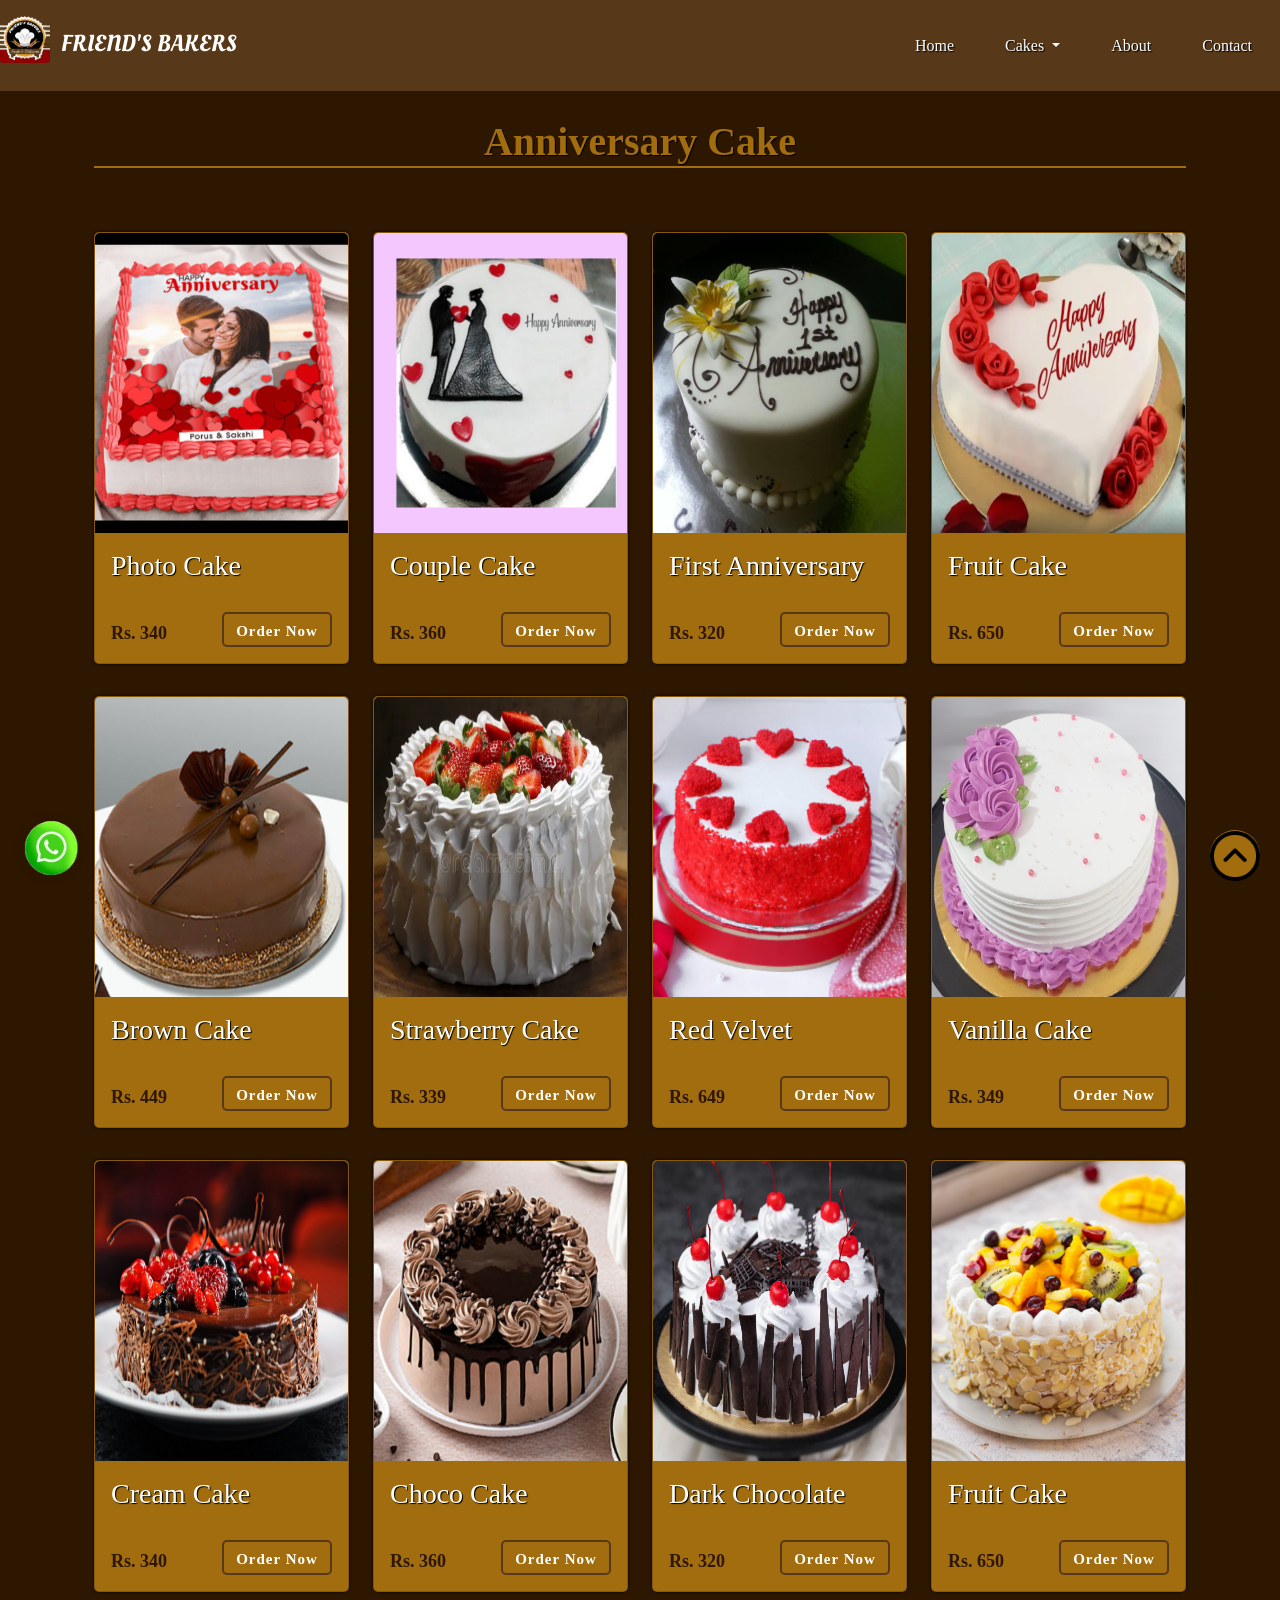
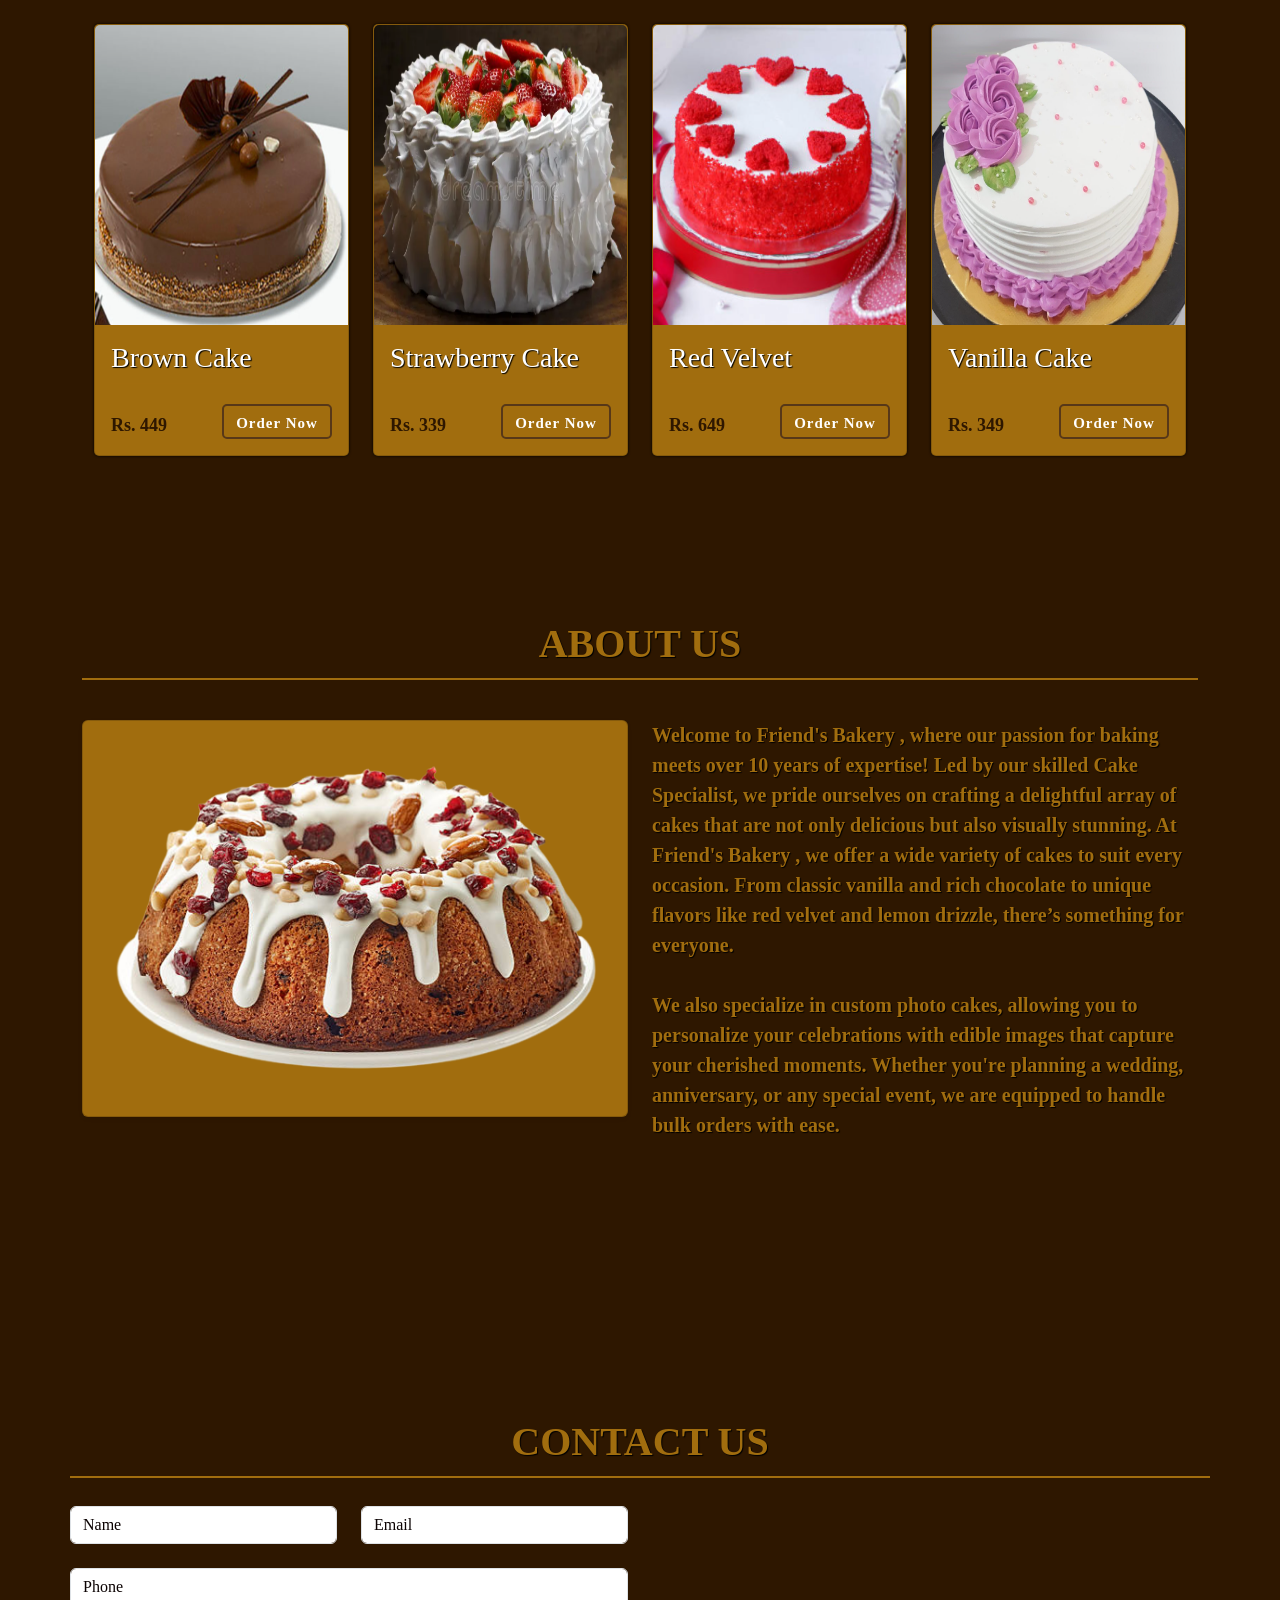
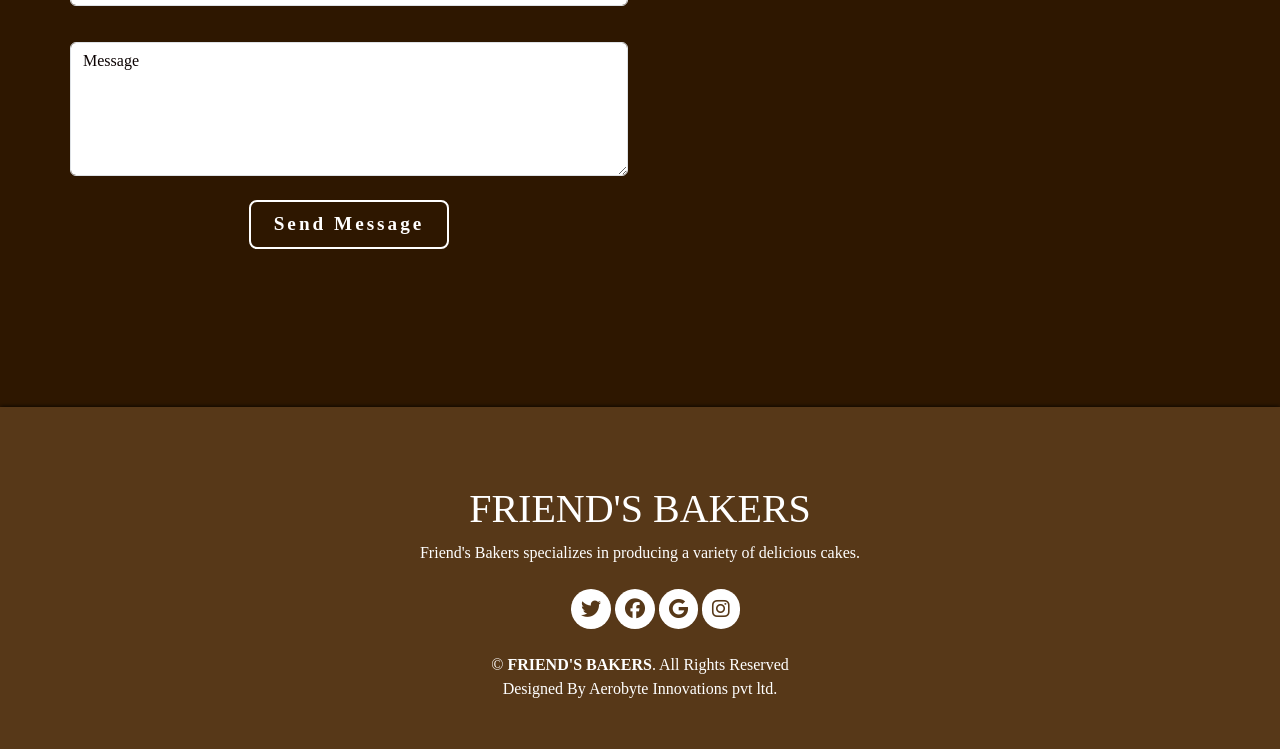
<file: anniversary.html>
<!DOCTYPE html>
<html lang="en">
<head>
    <meta charset="UTF-8">
    <meta http-equiv="X-UA-Compatible" content="IE=edge">
    <meta name="viewport" content="width=device-width, initial-scale=1.0">
    <title>Cake Factory</title>
    <link rel="shortcut icon" type="image" href="./image/logo.png">
    <meta name="keywords" content="anniversary cakes, anniversary cake delivery, romantic cakes, custom anniversary cakes, Friends Bakers, affordable anniversary cakes, anniversary cake shop, unique anniversary cakes, online anniversary cake order">
    <meta name="description" content="Make your anniversary special with Friend's Bakers. Browse our elegant photo cakes, heart-shaped cakes, and custom designs. Order online today!">


    <link rel="stylesheet" href="birth.css">
    <link rel="stylesheet" href="https://cdnjs.cloudflare.com/ajax/libs/font-awesome/6.6.0/css/all.min.css">
    <link href='https://fonts.googleapis.com/css?family=Oleo Script' rel='stylesheet'>

    <!-- bootstrap links -->
    <link rel="stylesheet" href="https://cdn.jsdelivr.net/npm/bootstrap@4.0.0/dist/css/bootstrap.min.css" integrity="sha384-Gn5384xqQ1aoWXA+058RXPxPg6fy4IWvTNh0E263XmFcJlSAwiGgFAW/dAiS6JXm" crossorigin="anonymous">
    <script src="https://code.jquery.com/jquery-3.2.1.slim.min.js" integrity="sha384-KJ3o2DKtIkvYIK3UENzmM7KCkRr/rE9/Qpg6aAZGJwFDMVNA/GpGFF93hXpG5KkN" crossorigin="anonymous"></script>
    <script src="https://cdn.jsdelivr.net/npm/popper.js@1.12.9/dist/umd/popper.min.js" integrity="sha384-ApNbgh9B+Y1QKtv3Rn7W3mgPxhU9K/ScQsAP7hUibX39j7fakFPskvXusvfa0b4Q" crossorigin="anonymous"></script>
    <script src="https://cdn.jsdelivr.net/npm/bootstrap@4.0.0/dist/js/bootstrap.min.js" integrity="sha384-JZR6Spejh4U02d8jOt6vLEHfe/JQGiRRSQQxSfFWpi1MquVdAyjUar5+76PVCmYl" crossorigin="anonymous"></script>


    <link href="https://cdn.jsdelivr.net/npm/bootstrap@5.0.2/dist/css/bootstrap.min.css" rel="stylesheet" integrity="sha384-EVSTQN3/azprG1Anm3QDgpJLIm9Nao0Yz1ztcQTwFspd3yD65VohhpuuCOmLASjC" crossorigin="anonymous">
<script src="https://cdn.jsdelivr.net/npm/bootstrap@5.0.2/dist/js/bootstrap.bundle.min.js" integrity="sha384-MrcW6ZMFYlzcLA8Nl+NtUVF0sA7MsXsP1UyJoMp4YLEuNSfAP+JcXn/tWtIaxVXM" crossorigin="anonymous"></script>
<style>
    #baker-logo{
        display: inline-block;
        margin-left: 5px;
        font-family:'Oleo Script';
        
    }
    
</style>
   
</head>
<body>
    <div class="all-content">
        <!-- navbar -->
        <nav class="navbar navbar-expand-md navbar-dark fixed-top" style="background-color: #573818;">
            <!-- Brand -->
            <a class="navbar-brand" href="index.html" id="logo">
                <img src="./image/cake-new-logo.png" alt="Logo" width="50px"> 
                 <span id="baker-logo">FRIEND'S BAKERS</span>
               
            </a>
        
            <!-- Toggler/collapsibe Button -->
            <button class="navbar-toggler" type="button" data-bs-toggle="collapse" data-bs-target="#collapsibleNavbar" aria-controls="collapsibleNavbar" aria-expanded="false" aria-label="Toggle navigation">
                <span class="navbar-toggler-icon">
                    <img src="./image/menu.png" alt="Menu" width="30px">
                </span>
            </button>
        
            <!-- Navbar links -->
            <div class="collapse navbar-collapse" id="collapsibleNavbar">
                <ul class="navbar-nav ms-auto">
                    <li class="nav-item">
                        <a class="nav-link" href="index.html">Home</a>
                    </li>
    
                    <!-- Dropdown for Cakes -->
                    <li class="nav-item dropdown">
                        <a class="nav-link dropdown-toggle" href="#" id="navbarDropdown" role="button" data-bs-toggle="dropdown" aria-expanded="false">
                            Cakes
                        </a>
                        <ul class="dropdown-menu menu-d"  aria-labelledby="navbarDropdown">
                            <li><a class="dropdown-item menu-i"  href="birthday.html">Birthday Cakes</a></li>
                            <li><a class="dropdown-item menu-i" href="anniversary.html">Anniversary Cakes</a></li>
                            <li><a class="dropdown-item menu-i" href="kids.html">Kids Cakes</a></li>
                        </ul>
                    </li>
    
                    <li class="nav-item">
                        <a class="nav-link" href="#about">About</a>
                    </li>
                    <li class="nav-item">
                        <a class="nav-link" href="#contact">Contact</a>
                    </li>
                </ul>
            </div>   
        </nav>
        
        <!-- navbar end -->
      
      <!-- whatsapp chat -->
      <!-- WhatsApp Button -->
   <a href="https://wa.me/917013727776?" target="_blank" class="whatsapp-container">  
    <div class="whatsapp-button" id="whatsapp-btn">
     <img src="image/file.png" alt="WhatsApp Logo" >
  </div>
    </a>  
  
   
     <!-- whatsapp chat here -->



       <!-- product cards -->
      <section id="product-cards" data-aos="fade-up" data-aos-duration="1500">
        <div class="container" id="category">
            <h1 class="cate"></h1>
            
            <!-- First Row of Cakes -->
             <div class="container" id="category"> 
                <br>
                <br>
                <h1>Anniversary Cake</h1> 
            <div class="row mt-5">
                <div class="col-xl-3 col-lg-4 col-md-6 col-sm-12 py-3">
                    <div class="card">
                        
                        <img src="./image/anniiiee.png" class="card-img-top cimg" alt="">
                        <div class="card-body-1">
                            <h3 class="card-title">Photo Cake</h3>
                            <div class="star">
                                <i class="bx bxs-star checked"></i>
                                <i class="bx bxs-star checked"></i>
                                <i class="bx bxs-star checked"></i>
                                <i class="bx bxs-star"></i>
                                <i class="bx bxs-star"></i>
                            </div>
                            <!-- <p class="card-text">Cream cake features a moist texture and is topped with luscious cream, ideal for special occasions!</p> -->
                            <h6 id="btn2" class="d-flex justify-content-between align-items-center">
                                <span>Rs. 340</span>
                                <a href="https://wa.me/917013727776?" target="_blank" class="btn btn-primary text-decoration-none">Order Now</a>
                            </h6>
                            
                        </div>
                    </div>
                </div>
    
                <div class="col-xl-3 col-lg-4 col-md-6 col-sm-12 py-3">
                    <div class="card">
                        
                        <img src="./image/annis2.png" class="card-img-top cimg" alt="">
                        <div class="card-body-1">
                            <h3 class="card-title">Couple Cake</h3>
                            <div class="star">
                                <i class="bx bxs-star checked"></i>
                                <i class="bx bxs-star checked"></i>
                                <i class="bx bxs-star checked"></i>
                                <i class="bx bxs-star"></i>
                                <i class="bx bxs-star"></i>
                            </div>
                            <!-- <p class="card-text">Indulge in a rich, moist chocolate cake, layered with creamy chocolate frosting and topped with sprinkles.</p> -->
                            <h6 id="btn2" class="d-flex justify-content-between align-items-center">
                                <span>Rs. 360</span>
                                <a href="https://wa.me/917013727776?" target="_blank" class="btn btn-primary text-decoration-none">Order Now</a>
                            </h6>
                        </div>
                    </div>
                </div>
    
                <div class="col-xl-3 col-lg-4 col-md-6 col-sm-12 py-3">
                    <div class="card">
                        
                        <img src="./image/anni3.png" class="card-img-top cimg" alt="">
                        <div class="card-body-1">
                            <h3 class="card-title">First Anniversary</h3>
                            <div class="star">
                                <i class="bx bxs-star checked"></i>
                                <i class="bx bxs-star checked"></i>
                                <i class="bx bxs-star checked"></i>
                                <i class="bx bxs-star checked"></i>
                                <i class="bx bxs-star"></i>
                            </div>
                            <!-- <p class="card-text">Rich, moist dark chocolate cake with layers of creamy frosting, perfect for chocolate lovers' indulgence.</p> -->
                            <h6 id="btn2" class="d-flex justify-content-between align-items-center">
                                <span>Rs. 320</span>
                                <a href="https://wa.me/917013727776?" target="_blank" class="btn btn-primary text-decoration-none">Order Now</a>
                            </h6>
                        </div>
                    </div>
                </div>
    
                <div class="col-xl-3 col-lg-4 col-md-6 col-sm-12 py-3">
                    <div class="card">
                        
                        <img src="./image/anni4.png" class="card-img-top cimg" alt="">
                        <div class="card-body-1">
                            <h3 class="card-title">Fruit Cake</h3>
                            <div class="star">
                                <i class="bx bxs-star checked"></i>
                                <i class="bx bxs-star checked"></i>
                                <i class="bx bxs-star checked"></i>
                                <i class="bx bxs-star checked"></i>
                                <i class="bx bxs-star checked"></i>
                            </div>
                            <!-- <p class="card-text">Fruit cake is a dense, flavorful dessert packed with dried fruits and nuts, perfect for celebrations!</p> -->
                            <h6 id="btn2" class="d-flex justify-content-between align-items-center">
                                <span>Rs. 650</span>
                                <a href="https://wa.me/917013727776?" target="_blank" class="btn btn-primary text-decoration-none">Order Now</a>
                            </h6>
                        </div>
                    </div>
                </div>
            
    
            <!-- Second Row of Cakes -->
            
                <div class="col-xl-3 col-lg-4 col-md-6 col-sm-12 py-3">
                    <div class="card">
                        
                        <img src="./image/broun.png" class="card-img-top cimg" alt="">
                        <div class="card-body-1">
                            <h3 class="card-title">Brown Cake</h3>
                            <div class="star">
                                <i class="bx bxs-star checked"></i>
                                <i class="bx bxs-star checked"></i>
                                <i class="bx bxs-star checked"></i>
                                <i class="bx bxs-star"></i>
                                <i class="bx bxs-star"></i>
                            </div>
                            <!-- <p class="card-text">Brown cake is a rich, moist dessert made with cocoa or chocolate, often enjoyed with creamy frosting or a dusting.</p> -->
                            <h6 id="btn2" class="d-flex justify-content-between align-items-center">
                                <span>Rs. 449</span>
                                <a href="https://wa.me/917013727776?" target="_blank" class="btn btn-primary text-decoration-none">Order Now</a>
                            </h6>
                        </div>
                    </div>
                </div>
    
                <div class="col-xl-3 col-lg-4 col-md-6 col-sm-12 py-3">
                    <div class="card">
                        
                        <img src="./image/strawberrey.png" class="card-img-top cimg" alt="">
                        <div class="card-body-1">
                            <h3 class="card-title">Strawberry Cake</h3>
                            <div class="star">
                                <i class="bx bxs-star checked"></i>
                                <i class="bx bxs-star checked"></i>
                                <i class="bx bxs-star checked"></i>
                                <i class="bx bxs-star"></i>
                                <i class="bx bxs-star"></i>
                            </div>
                            <!-- <p class="card-text">Strawberry cake is a light, fruity dessert made with fresh strawberries and creamy frosting, perfect for celebrations!</p> -->
                            <h6 id="btn2" class="d-flex justify-content-between align-items-center">
                                <span>Rs. 339</span>
                                <a href="https://wa.me/917013727776?" target="_blank" class="btn btn-primary text-decoration-none">Order Now</a>
                            </h6>
                        </div>
                    </div>
                </div>
    
                <div class="col-xl-3 col-lg-4 col-md-6 col-sm-12 py-3">
                    <div class="card">
                        
                        <img src="./image/red.png" class="card-img-top cimg" alt="">
                        <div class="card-body-1">
                            <h3 class="card-title">Red Velvet</h3>
                            <div class="star">
                                <i class="bx bxs-star checked"></i>
                                <i class="bx bxs-star checked"></i>
                                <i class="bx bxs-star checked"></i>
                                <i class="bx bxs-star checked"></i>
                                <i class="bx bxs-star"></i>
                            </div>
                            <!-- <p class="card-text">Red velvet cake is a moist, cocoa-flavored dessert with vibrant red color, typically paired with creamy, rich cream cheese .</p> -->
                            <h6 id="btn2" class="d-flex justify-content-between align-items-center">
                                <span>Rs. 649</span>
                                <a href="https://wa.me/917013727776?" target="_blank" class="btn btn-primary text-decoration-none">Order Now</a>
                            </h6>
                        </div>
                    </div>
                </div>
    
                <div class="col-xl-3 col-lg-4 col-md-6 col-sm-12 py-3">
                    <div class="card">
                        
                        <img src="./image/vanilla1.png" class="card-img-top cimg" alt="">
                        <div class="card-body-1">
                            <h3 class="card-title">Vanilla Cake</h3>
                            <div class="star">
                                <i class="bx bxs-star checked"></i>
                                <i class="bx bxs-star checked"></i>
                                <i class="bx bxs-star checked"></i>
                                <i class="bx bxs-star checked"></i>
                                <i class="bx bxs-star checked"></i>
                            </div>
                            <!-- <p class="card-text">Vanilla cake is a light, fluffy dessert with pure vanilla, ideal for layering and pairing with diverse frostings and fillings.</p> -->
                            <h6 id="btn2" class="d-flex justify-content-between align-items-center">
                                <span>Rs. 349</span>
                                <a href="https://wa.me/917013727776?" target="_blank" class="btn btn-primary text-decoration-none">Order Now</a>
                            </h6>                       
                         </div>
                    </div>
                </div>
                
                
                    <div class="col-xl-3 col-lg-4 col-md-6 col-sm-12 py-3">
                        <div class="card">
                            
                            <img src="./image/backgro.png" class="card-img-top cimg" alt="">
                            <div class="card-body-1">
                                <h3 class="card-title">Cream Cake</h3>
                                <div class="star">
                                    <i class="bx bxs-star checked"></i>
                                    <i class="bx bxs-star checked"></i>
                                    <i class="bx bxs-star checked"></i>
                                    <i class="bx bxs-star"></i>
                                    <i class="bx bxs-star"></i>
                                </div>
                                <!-- <p class="card-text">Cream cake features a moist texture and is topped with luscious cream, ideal for special occasions!</p> -->
                                <h6 id="btn2" class="d-flex justify-content-between align-items-center">
                                    <span>Rs. 340</span>
                                    <a href="https://wa.me/917013727776?" target="_blank" class="btn btn-primary text-decoration-none">Order Now</a>
                                </h6>
                                
                            </div>
                        </div>
                    </div>
        
                    <div class="col-xl-3 col-lg-4 col-md-6 col-sm-12 py-3">
                        <div class="card">
                            
                            <img src="./image/choco1.png" class="card-img-top cimg" alt="">
                            <div class="card-body-1">
                                <h3 class="card-title">Choco Cake</h3>
                                <div class="star">
                                    <i class="bx bxs-star checked"></i>
                                    <i class="bx bxs-star checked"></i>
                                    <i class="bx bxs-star checked"></i>
                                    <i class="bx bxs-star"></i>
                                    <i class="bx bxs-star"></i>
                                </div>
                                <!-- <p class="card-text">Indulge in a rich, moist chocolate cake, layered with creamy chocolate frosting and topped with sprinkles.</p> -->
                                <h6 id="btn2" class="d-flex justify-content-between align-items-center">
                                    <span>Rs. 360</span>
                                    <a href="https://wa.me/917013727776?" target="_blank" class="btn btn-primary text-decoration-none">Order Now</a>
                                </h6>
                            </div>
                        </div>
                    </div>
        
                    <div class="col-xl-3 col-lg-4 col-md-6 col-sm-12 py-3">                        <div class="card">
                            
                            <img src="./image/dark-f.png" class="card-img-top cimg" alt="">
                            <div class="card-body-1">
                                <h3 class="card-title">Dark Chocolate</h3>
                                <div class="star">
                                    <i class="bx bxs-star checked"></i>
                                    <i class="bx bxs-star checked"></i>
                                    <i class="bx bxs-star checked"></i>
                                    <i class="bx bxs-star checked"></i>
                                    <i class="bx bxs-star"></i>
                                </div>
                                <!-- <p class="card-text">Rich, moist dark chocolate cake with layers of creamy frosting, perfect for chocolate lovers' indulgence.</p> -->
                                <h6 id="btn2" class="d-flex justify-content-between align-items-center">
                                    <span>Rs. 320</span>
                                    <a href="https://wa.me/917013727776?" target="_blank" class="btn btn-primary text-decoration-none">Order Now</a>
                                </h6>
                            </div>
                        </div>
                    </div>
        
                    <div class="col-xl-3 col-lg-4 col-md-6 col-sm-12 py-3">
                        <div class="card">
                            
                            <img src="./image/fruit.png" class="card-img-top cimg" alt="">
                            <div class="card-body-1">
                                <h3 class="card-title">Fruit Cake</h3>
                                <div class="star">
                                    <i class="bx bxs-star checked"></i>
                                    <i class="bx bxs-star checked"></i>
                                    <i class="bx bxs-star checked"></i>
                                    <i class="bx bxs-star checked"></i>
                                    <i class="bx bxs-star checked"></i>
                                </div>
                                <!-- <p class="card-text">Fruit cake is a dense, flavorful dessert packed with dried fruits and nuts, perfect for celebrations!</p> -->
                                <h6 id="btn2" class="d-flex justify-content-between align-items-center">
                                    <span>Rs. 650</span>
                                    <a href="https://wa.me/917013727776?" target="_blank" class="btn btn-primary text-decoration-none">Order Now</a>
                                </h6>
                            </div>
                        </div>
                    </div>
                      
                <!-- Second Row of Cakes -->
                
                    <div class="col-xl-3 col-lg-4 col-md-6 col-sm-12 py-3">
                        <div class="card">
                            
                            <img src="./image/broun.png" class="card-img-top cimg" alt="">
                            <div class="card-body-1">
                                <h3 class="card-title">Brown Cake</h3>
                                <div class="star">
                                    <i class="bx bxs-star checked"></i>
                                    <i class="bx bxs-star checked"></i>
                                    <i class="bx bxs-star checked"></i>
                                    <i class="bx bxs-star"></i>
                                    <i class="bx bxs-star"></i>
                                </div>
                                <!-- <p class="card-text">Brown cake is a rich, moist dessert made with cocoa or chocolate, often enjoyed with creamy frosting or a dusting.</p> -->
                                <h6 id="btn2" class="d-flex justify-content-between align-items-center">
                                    <span>Rs. 449</span>
                                    <a href="https://wa.me/917013727776?" target="_blank" class="btn btn-primary text-decoration-none">Order Now</a>
                                </h6>
                            </div>
                        </div>
                    </div>
        
                    <div class="col-xl-3 col-lg-4 col-md-6 col-sm-12 py-3">
                        <div class="card">
                            
                            <img src="./image/strawberrey.png" class="card-img-top cimg" alt="">
                            <div class="card-body-1">
                                <h3 class="card-title">Strawberry Cake</h3>
                                <div class="star">
                                    <i class="bx bxs-star checked"></i>
                                    <i class="bx bxs-star checked"></i>
                                    <i class="bx bxs-star checked"></i>
                                    <i class="bx bxs-star"></i>
                                    <i class="bx bxs-star"></i>
                                </div>
                                <!-- <p class="card-text">Strawberry cake is a light, fruity dessert made with fresh strawberries and creamy frosting, perfect for celebrations!</p> -->
                                <h6 id="btn2" class="d-flex justify-content-between align-items-center">
                                    <span>Rs. 339</span>
                                    <a href="https://wa.me/917013727776?" target="_blank" class="btn btn-primary text-decoration-none">Order Now</a>
                                </h6>
                            </div>
                        </div>
                    </div>
        
                    <div class="col-xl-3 col-lg-4 col-md-6 col-sm-12 py-3">
                        <div class="card">
                            
                            <img src="./image/red.png" class="card-img-top cimg" alt="">
                            <div class="card-body-1">
                                <h3 class="card-title">Red Velvet</h3>
                                <div class="star">
                                    <i class="bx bxs-star checked"></i>
                                    <i class="bx bxs-star checked"></i>
                                    <i class="bx bxs-star checked"></i>
                                    <i class="bx bxs-star checked"></i>
                                    <i class="bx bxs-star"></i>
                                </div>
                                <!-- <p class="card-text">Red velvet cake is a moist, cocoa-flavored dessert with vibrant red color, typically paired with creamy, rich cream cheese .</p> -->
                                <h6 id="btn2" class="d-flex justify-content-between align-items-center">
                                    <span>Rs. 649</span>
                                    <a href="https://wa.me/917013727776?" target="_blank" class="btn btn-primary text-decoration-none">Order Now</a>
                                </h6>
                            </div>
                        </div>
                    </div>
        
                    <div class="col-xl-3 col-lg-4 col-md-6 col-sm-12 py-3">
                        <div class="card">
                            
                            <img src="./image/vanilla1.png" class="card-img-top cimg" alt="">
                            <div class="card-body-1">
                                <h3 class="card-title">Vanilla Cake</h3>
                                <div class="star">
                                    <i class="bx bxs-star checked"></i>
                                    <i class="bx bxs-star checked"></i>
                                    <i class="bx bxs-star checked"></i>
                                    <i class="bx bxs-star checked"></i>
                                    <i class="bx bxs-star checked"></i>
                                </div>
                                <!-- <p class="card-text">Vanilla cake is a light, fluffy dessert with pure vanilla, ideal for layering and pairing with diverse frostings and fillings.</p> -->
                                <h6 id="btn2" class="d-flex justify-content-between align-items-center">
                                    <span>Rs. 349</span>
                                    <a href="https://wa.me/917013727776?" target="_blank" class="btn btn-primary text-decoration-none">Order Now</a>
                                </h6>                       
                             </div>
                        </div>
                    </div>
    
        </div>
    </section>
    
    
      <!-- product cards end-->







      <!-- about -->
      <div class="container py-5" id="about" data-aos="fade-up" data-aos-duration="1500">
        <h1 class="text-center">ABOUT US</h1>
        <div class="row mt-4">
          <div class="col-md-6 py-3">
            <div class="card shadow-sm">
              <img src="./image/about.png" class="card-img-top" alt="About Us">
            </div>
          </div>
          <div class="col-md-6 py-3">
            <p class="lead">
                Welcome to Friend's Bakery , where our passion for baking meets over 10 years of expertise! Led by our skilled Cake Specialist, we pride ourselves on crafting a delightful array of cakes that are not only delicious but also visually stunning.
                At Friend's Bakery , we offer a wide variety of cakes to suit every occasion. From classic vanilla and rich chocolate to unique flavors like red velvet and lemon drizzle, there’s something for everyone.
                <br><br> We also specialize in custom photo cakes, allowing you to personalize your celebrations with edible images that capture your cherished moments.
                Whether you're planning a wedding, anniversary, or any special event, we are equipped to handle bulk orders with ease. 
            </p>
            <!-- <div class="mt-3">
              <button class="btn btn-primary">Read More...</button>
            </div> -->
          </div>
        </div>
      </div>
            <!-- about -->


      <!-- contact  -->
      <div class="container py-5" id="contact" data-aos="fade-up" data-aos-duration="1500">
        <h1 class="text-center">CONTACT US</h1>
        <div class="row mt-4">
            <!-- Contact Form Section -->
            <div class="col-12 col-md-6">
                <div class="row">
                    <div class="col-12 col-md-6 py-1">
                        <div class="form-group">
                            <input type="text" class="form-control" placeholder="Name">
                        </div>
                    </div>
                    <div class="col-12 col-md-6 py-1">
                        <div class="form-group">
                            <input type="email" class="form-control" placeholder="Email">
                        </div>
                    </div>
                    <div class="col-12 py-1">
                        <div class="form-group">
                            <input type="number" class="form-control" placeholder="Phone">
                        </div>
                    </div>
                </div>
                <div class="form-group mt-3">
                    <textarea class="form-control" rows="5" placeholder="Message"></textarea>
                </div>
                <div id="messagebtn" class="text-center mt-4">
                    <button class="btn btn-outline-light btn-lg">Send Message</button>
                </div>
            </div>
    
            <!-- Map Section -->
            <div class="col-12 col-md-6 mb-4 mb-md-0">
                <iframe src="https://www.google.com/maps/embed?pb=!1m23!1m12!1m3!1d121753.02173740201!2d78.34512894055082!3d17.517920291355523!2m3!1f0!2f0!3f0!3m2!1i1024!2i768!4f13.1!4m8!3e6!4m0!4m5!1s0x3bcb8ff85fdc57b1%3A0x86349762d87c0427!2sGC9H%2B52C%2C%20Chandragiri%20Nagar%2C%20Prakasham%20Panthulu%20Nagar%2C%20Rodamestri%20Nagar%2C%20Hyderabad%2C%20Telangana%20500055!3m2!1d17.5179373!2d78.42753069999999!5e0!3m2!1sen!2sin!4v1730374369247!5m2!1sen!2sin" 
                    width="100%" height="350" style="border:0;" allowfullscreen="" loading="lazy" referrerpolicy="no-referrer-when-downgrade"></iframe>
            </div>
        </div>
    </div>
    
          <!-- contact end -->


      <!-- footer -->
      <footer id="footer" class="text-white py-5" data-aos="fade-up" data-aos-duration="1500">
        <h1 class="text-center">FRIEND'S BAKERS</h1>
        <p class="text-center">Friend's Bakers specializes in producing a variety of delicious cakes.</p>
      
        <div class="icons text-center my-4">
            <i class="fa-brands fa-twitter"></i>
            <i class="fa-brands fa-facebook"></i>
            <i class="fa-brands fa-google"></i>
            <!-- <i class="fa-brands fa-skype"></i> -->
            <i class="fa-brands fa-instagram"></i>
        </div>
      
        <div class="text-center copyright">
          &copy; <strong>FRIEND'S BAKERS</strong>. All Rights Reserved
        </div>
      
        <div class="text-center credite">
          Designed By <a href="#" class="text-white"><span>Aerobyte Innovations pvt ltd.</span></a>
        </div>
      </footer>
      
      <!-- Back to top arrow -->
      <a href="#" class="arrow position-fixed" style="bottom: 20px; right: 20px;">
        <img src="./image/up-arrow.png" alt="Up Arrow" width="50px">
      </a>
      


 
      <!-- <script src="https://unpkg.com/aos@2.3.1/dist/aos.js"></script>
    <script>
        AOS.init();
      </script> -->


      
</body>
</html>
</file>
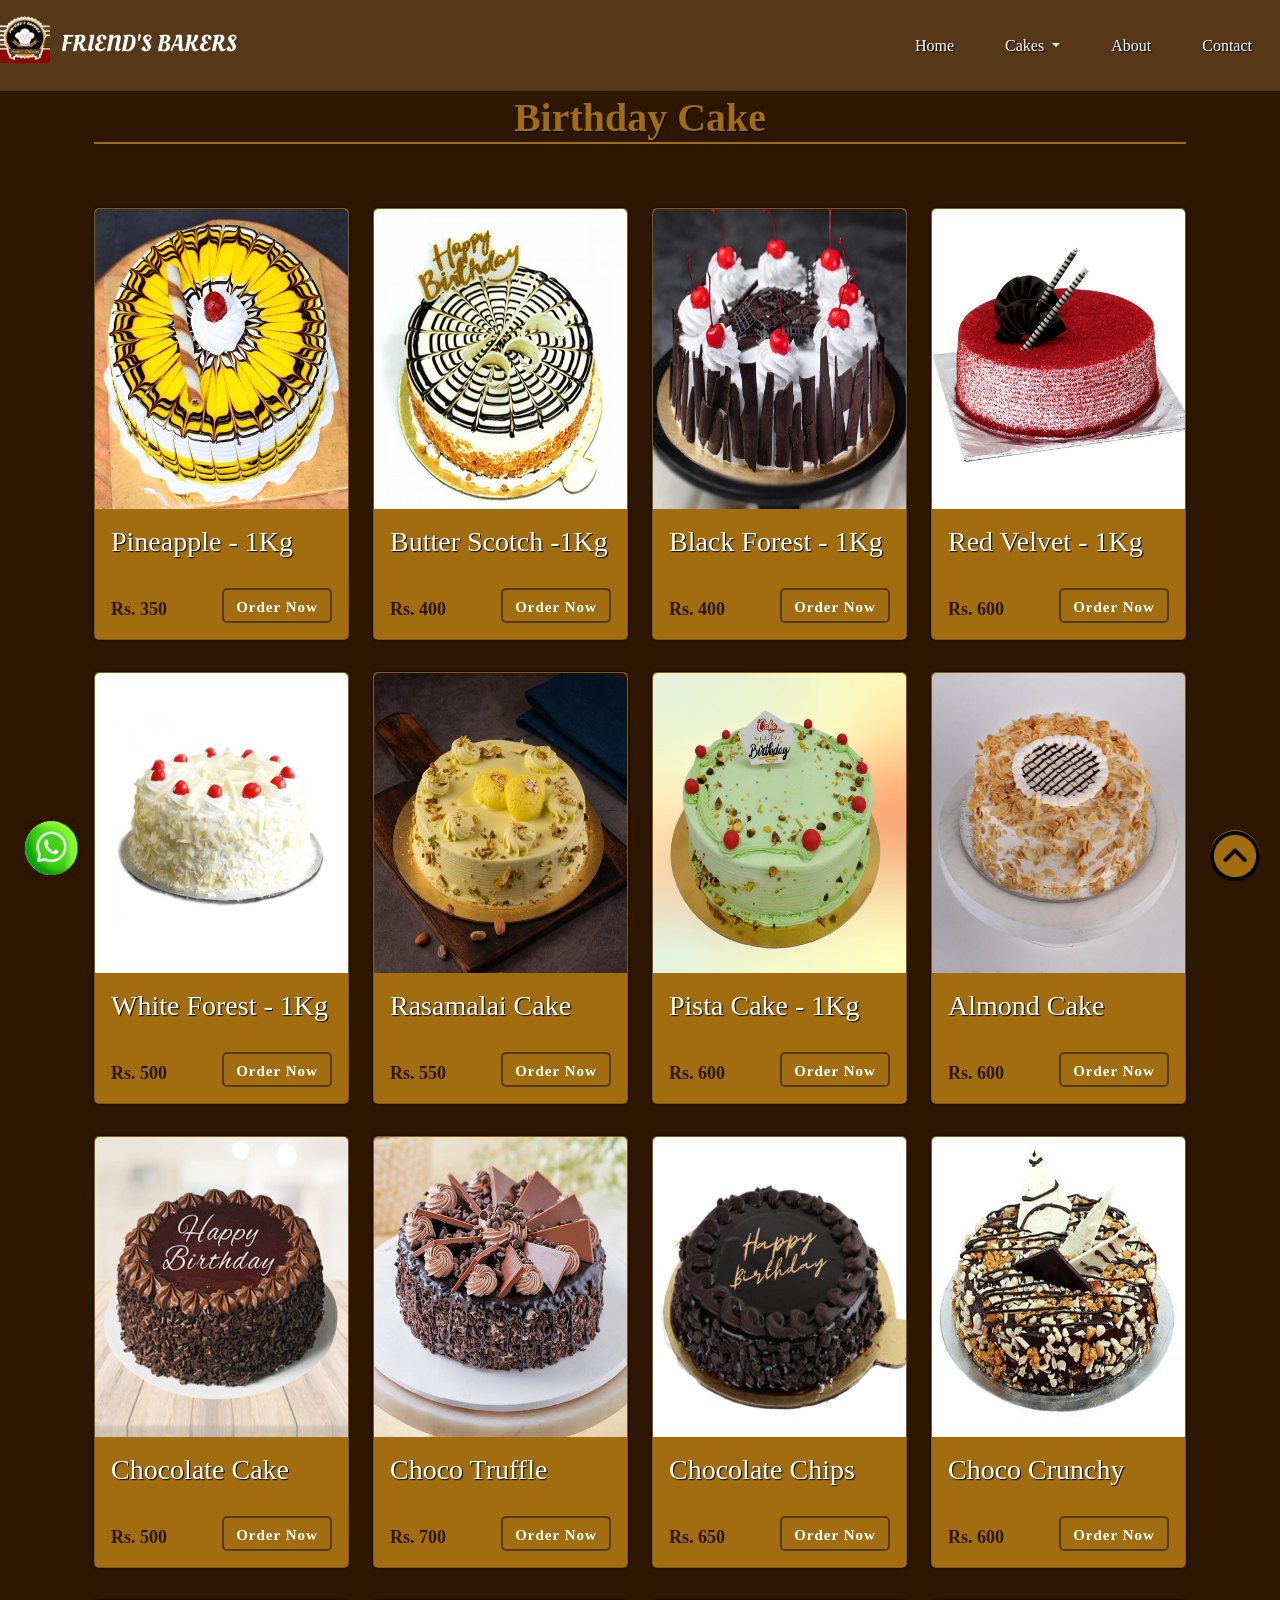
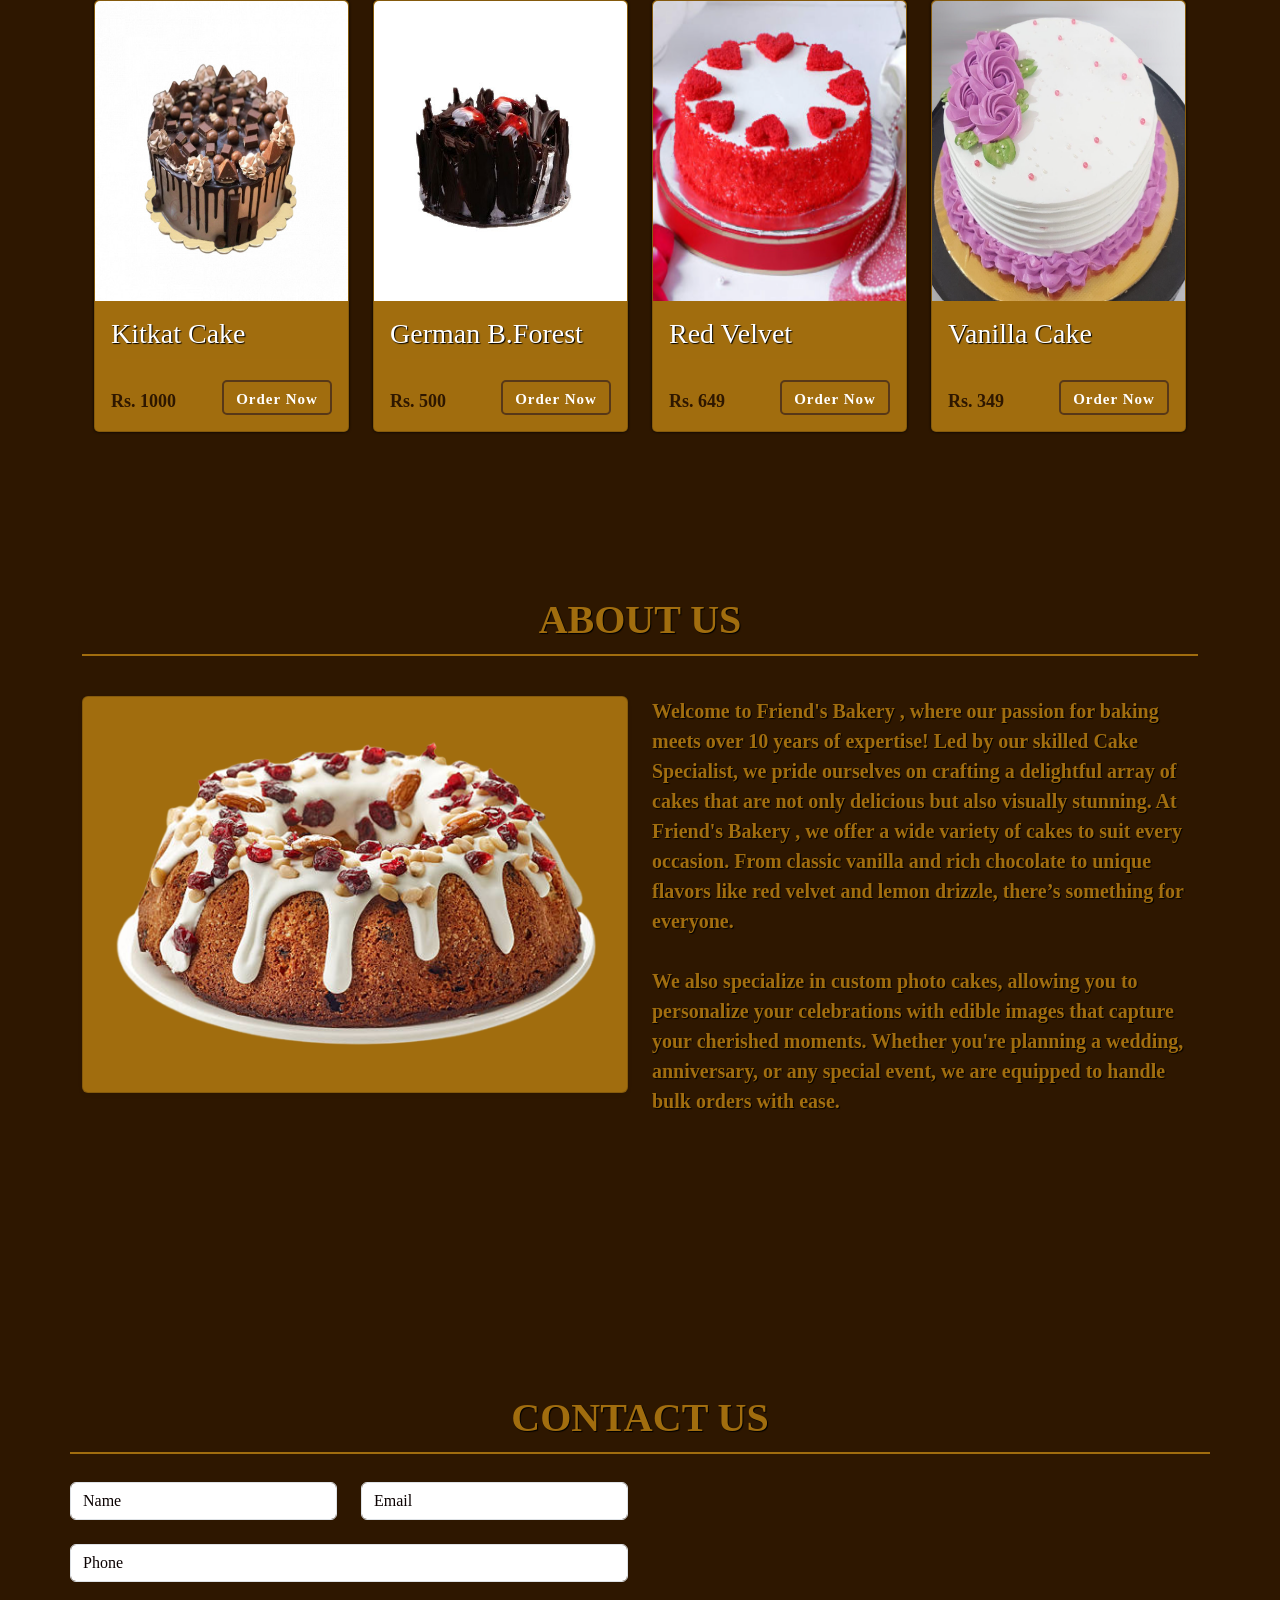
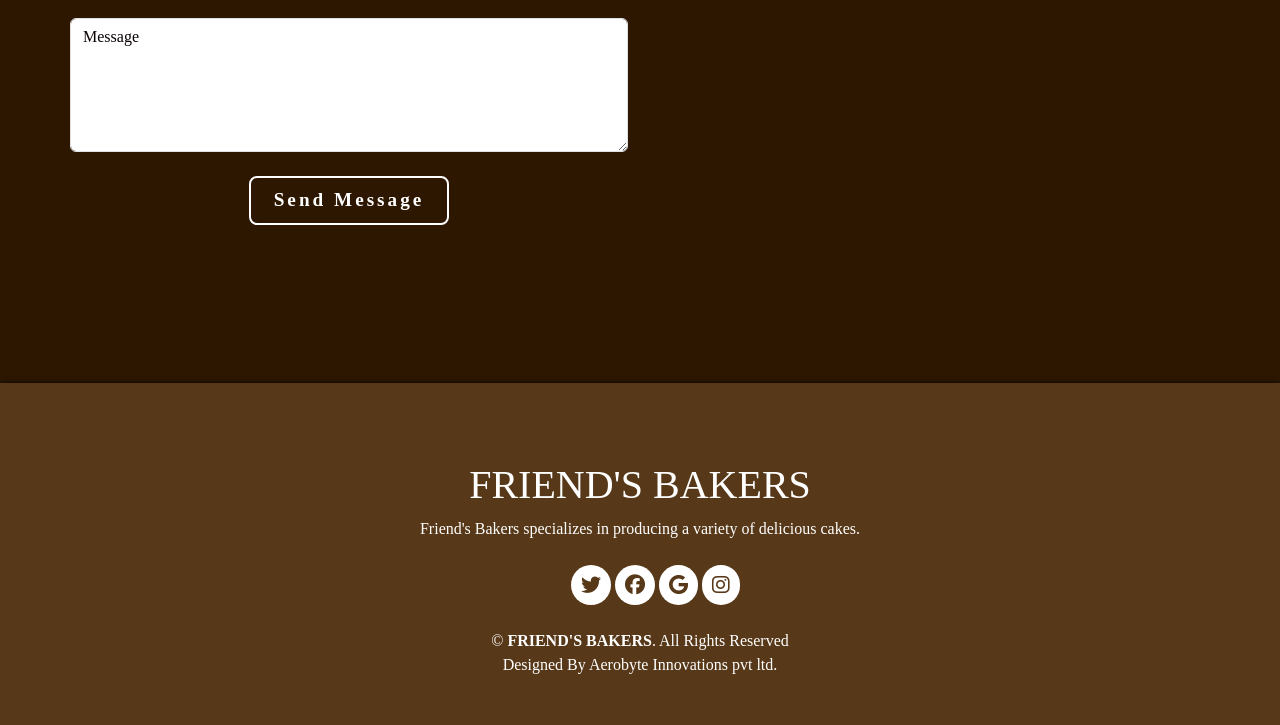
<file: birthday.html>
<!DOCTYPE html>
<html lang="en">
<head>
    <meta charset="UTF-8">
    <meta http-equiv="X-UA-Compatible" content="IE=edge">
    <meta name="viewport" content="width=device-width, initial-scale=1.0">
    <title>Cake Factory</title>
    <link rel="shortcut icon" type="image" href="./image/logo.png">
    <meta name="keywords" content="custom birthday cakes, birthday cake delivery, best birthday cakes, personalized birthday cakes, cake shop for birthdays, online birthday cake order, unique birthday cakes">
    <meta name="description" content="Celebrate with Friend's Bakers! Choose from a wide variety of birthday cakes including cream, chocolate, and fruit cakes. Order online for fast delivery.">


    <link rel="stylesheet" href="birth.css">
    <link rel="stylesheet" href="https://cdnjs.cloudflare.com/ajax/libs/font-awesome/6.6.0/css/all.min.css">
    <link href='https://fonts.googleapis.com/css?family=Oleo Script' rel='stylesheet'>

    <!-- bootstrap links -->
    <link rel="stylesheet" href="https://cdn.jsdelivr.net/npm/bootstrap@4.0.0/dist/css/bootstrap.min.css" integrity="sha384-Gn5384xqQ1aoWXA+058RXPxPg6fy4IWvTNh0E263XmFcJlSAwiGgFAW/dAiS6JXm" crossorigin="anonymous">
    <script src="https://code.jquery.com/jquery-3.2.1.slim.min.js" integrity="sha384-KJ3o2DKtIkvYIK3UENzmM7KCkRr/rE9/Qpg6aAZGJwFDMVNA/GpGFF93hXpG5KkN" crossorigin="anonymous"></script>
    <script src="https://cdn.jsdelivr.net/npm/popper.js@1.12.9/dist/umd/popper.min.js" integrity="sha384-ApNbgh9B+Y1QKtv3Rn7W3mgPxhU9K/ScQsAP7hUibX39j7fakFPskvXusvfa0b4Q" crossorigin="anonymous"></script>
    <script src="https://cdn.jsdelivr.net/npm/bootstrap@4.0.0/dist/js/bootstrap.min.js" integrity="sha384-JZR6Spejh4U02d8jOt6vLEHfe/JQGiRRSQQxSfFWpi1MquVdAyjUar5+76PVCmYl" crossorigin="anonymous"></script>


    <link href="https://cdn.jsdelivr.net/npm/bootstrap@5.0.2/dist/css/bootstrap.min.css" rel="stylesheet" integrity="sha384-EVSTQN3/azprG1Anm3QDgpJLIm9Nao0Yz1ztcQTwFspd3yD65VohhpuuCOmLASjC" crossorigin="anonymous">
<script src="https://cdn.jsdelivr.net/npm/bootstrap@5.0.2/dist/js/bootstrap.bundle.min.js" integrity="sha384-MrcW6ZMFYlzcLA8Nl+NtUVF0sA7MsXsP1UyJoMp4YLEuNSfAP+JcXn/tWtIaxVXM" crossorigin="anonymous"></script>
<style>
    #baker-logo{
        display: inline-block;
        margin-left: 5px;
        font-family:'Oleo Script';
        
    }
    
</style>
   
</head>
<body>
    <div class="all-content">
        <!-- navbar -->
        <nav class="navbar navbar-expand-md navbar-dark fixed-top" style="background-color: #573818;">
            <!-- Brand -->
            <a class="navbar-brand" href="index.html" id="logo">
                <img src="./image/cake-new-logo.png" alt="Logo" width="50px"> 
                 <span id="baker-logo">FRIEND'S BAKERS</span>
               
            </a>
        
            <!-- Toggler/collapsibe Button -->
            <button class="navbar-toggler" type="button" data-bs-toggle="collapse" data-bs-target="#collapsibleNavbar" aria-controls="collapsibleNavbar" aria-expanded="false" aria-label="Toggle navigation">
                <span class="navbar-toggler-icon">
                    <img src="./image/menu.png" alt="Menu" width="30px">
                </span>
            </button>
        
            <!-- Navbar links -->
            <div class="collapse navbar-collapse" id="collapsibleNavbar">
                <ul class="navbar-nav ms-auto">
                    <li class="nav-item">
                        <a class="nav-link" href="index.html">Home</a>
                    </li>
    
                    <!-- Dropdown for Cakes -->
                    <li class="nav-item dropdown">
                        <a class="nav-link dropdown-toggle" href="#" id="navbarDropdown" role="button" data-bs-toggle="dropdown" aria-expanded="false">
                            Cakes
                        </a>
                        <ul class="dropdown-menu  menu-d"  aria-labelledby="navbarDropdown">
                            <li><a class="dropdown-item menu-i"  href="#category">Birthday Cakes</a></li>
                            <li><a class="dropdown-item menu-i" href="anniversary.html">Anniversary Cakes</a></li>
                            <li><a class="dropdown-item menu-i" href="kids.html">Kids Cakes</a></li>
                        </ul>
                    </li>
    
                    <li class="nav-item">
                        <a class="nav-link" href="#about">About</a>
                    </li>
                    <li class="nav-item">
                        <a class="nav-link" href="#contact">Contact</a>
                    </li>
                </ul>
            </div>   
        </nav>
        
        <!-- navbar end -->
      
      <!-- whatsapp chat -->
      <!-- WhatsApp Button -->
   <a href="https://wa.me/917013727776?" target="_blank" class="whatsapp-container">  
    <div class="whatsapp-button" id="whatsapp-btn">
     <img src="image/file.png" alt="WhatsApp Logo" >
  </div>
    </a>  
  
   
     <!-- whatsapp chat here -->



       <!-- product cards -->
      <section id="product-cards" data-aos="fade-up" data-aos-duration="1500">
        <div class="container" id="category">
            <h1 class="cate"></h1>
            
            <!-- First Row of Cakes -->
             <div class="container" id="category"> -->
                <h1>Birthday Cake</h1> 
            <div class="row mt-5">
                <div class="col-xl-3 col-lg-4 col-md-6 col-sm-12 py-3">
                    <div class="card">
                         <img src="./image/pineapple.jpg" class="card-img-top cimg" alt="">
                        <div class="card-body-1">
                            <h3 class="card-title">Pineapple - 1Kg</h3>
                            <div class="star">
                                <i class="bx bxs-star checked"></i>
                                <i class="bx bxs-star checked"></i>
                                <i class="bx bxs-star checked"></i>
                                <i class="bx bxs-star"></i>
                                <i class="bx bxs-star"></i>
                            </div>
                            <!-- <p class="card-text">Cream cake features a moist texture and is topped with luscious cream, ideal for special occasions!</p> -->
                            <h6 id="btn2" class="d-flex justify-content-between align-items-center">
                                <span>Rs. 350</span>
                                <a href="https://wa.me/917013727776?" target="_blank" class="btn btn-primary text-decoration-none">Order Now</a>
                            </h6>
                            
                        </div>
                    </div>
                </div>
    
                <div class="col-xl-3 col-lg-4 col-md-6 col-sm-12 py-3">
                    <div class="card">
                        
                        <img src="./image/butters.jpg" class="card-img-top cimg" alt="">
                        <div class="card-body-1">
                            <h3 class="card-title">Butter Scotch -1Kg</h3>
                            <div class="star">
                                <i class="bx bxs-star checked"></i>
                                <i class="bx bxs-star checked"></i>
                                <i class="bx bxs-star checked"></i>
                                <i class="bx bxs-star"></i>
                                <i class="bx bxs-star"></i>
                            </div>
                            <!-- <p class="card-text">Indulge in a rich, moist chocolate cake, layered with creamy chocolate frosting and topped with sprinkles.</p> -->
                            <h6 id="btn2" class="d-flex justify-content-between align-items-center">
                                <span>Rs. 400</span>
                                <a href="https://wa.me/917013727776?" target="_blank" class="btn btn-primary text-decoration-none">Order Now</a>
                            </h6>
                        </div>
                    </div>
                </div>
    
                <div class="col-xl-3 col-lg-4 col-md-6 col-sm-12 py-3">
                    <div class="card">
                        
                        <img src="./image/dark-f.png" class="card-img-top cimg" alt="">
                        <div class="card-body-1">
                            <h3 class="card-title">Black Forest - 1Kg</h3>
                            <div class="star">
                                <i class="bx bxs-star checked"></i>
                                <i class="bx bxs-star checked"></i>
                                <i class="bx bxs-star checked"></i>
                                <i class="bx bxs-star checked"></i>
                                <i class="bx bxs-star"></i>
                            </div>
                            <!-- <p class="card-text">Rich, moist dark chocolate cake with layers of creamy frosting, perfect for chocolate lovers' indulgence.</p> -->
                            <h6 id="btn2" class="d-flex justify-content-between align-items-center">
                                <span>Rs. 400</span>
                                <a href="https://wa.me/917013727776?" target="_blank" class="btn btn-primary text-decoration-none">Order Now</a>
                            </h6>
                        </div>
                    </div>
                </div>
    
                <div class="col-xl-3 col-lg-4 col-md-6 col-sm-12 py-3">
                    <div class="card">
                        
                        <img src="./image/redvv.jpeg" class="card-img-top cimg" alt="">
                        <div class="card-body-1">
                            <h3 class="card-title">Red Velvet - 1Kg</h3>
                            <div class="star">
                                <i class="bx bxs-star checked"></i>
                                <i class="bx bxs-star checked"></i>
                                <i class="bx bxs-star checked"></i>
                                <i class="bx bxs-star checked"></i>
                                <i class="bx bxs-star checked"></i>
                            </div>
                            <!-- <p class="card-text">Fruit cake is a dense, flavorful dessert packed with dried fruits and nuts, perfect for celebrations!</p> -->
                            <h6 id="btn2" class="d-flex justify-content-between align-items-center">
                                <span>Rs. 600</span>
                                <a href="https://wa.me/917013727776?" target="_blank" class="btn btn-primary text-decoration-none">Order Now</a>
                            </h6>
                                                        
                            
                            
                        </div>
                    </div>
                </div>
            
    
            <!-- Second Row of Cakes -->
            
                <div class="col-xl-3 col-lg-4 col-md-6 col-sm-12 py-3">
                    <div class="card">
                        
                        <img src="./image/white.png" class="card-img-top cimg" alt="">
                        <div class="card-body-1">
                            <h3 class="card-title">White Forest - 1Kg</h3>
                            <div class="star">
                                <i class="bx bxs-star checked"></i>
                                <i class="bx bxs-star checked"></i>
                                <i class="bx bxs-star checked"></i>
                                <i class="bx bxs-star"></i>
                                <i class="bx bxs-star"></i>
                            </div>
                            <!-- <p class="card-text">Brown cake is a rich, moist dessert made with cocoa or chocolate, often enjoyed with creamy frosting or a dusting.</p> -->
                            <h6 id="btn2" class="d-flex justify-content-between align-items-center">
                                <span>Rs. 500</span>
                                <a href="https://wa.me/917013727776?" target="_blank" class="btn btn-primary text-decoration-none">Order Now</a>
                            </h6>
                        </div>
                    </div>
                </div>
    
                <div class="col-xl-3 col-lg-4 col-md-6 col-sm-12 py-3">
                    <div class="card">
                        
                        <img src="./image/rasmal.jpg" class="card-img-top cimg" alt="">
                        <div class="card-body-1">
                            <h3 class="card-title">Rasamalai Cake</h3>
                            <div class="star">
                                <i class="bx bxs-star checked"></i>
                                <i class="bx bxs-star checked"></i>
                                <i class="bx bxs-star checked"></i>
                                <i class="bx bxs-star"></i>
                                <i class="bx bxs-star"></i>
                            </div>
                            <!-- <p class="card-text">Strawberry cake is a light, fruity dessert made with fresh strawberries and creamy frosting, perfect for celebrations!</p> -->
                            <h6 id="btn2" class="d-flex justify-content-between align-items-center">
                                <span>Rs. 550</span>
                                <a href="https://wa.me/917013727776?" target="_blank" class="btn btn-primary text-decoration-none">Order Now</a>
                            </h6>
                        </div>
                    </div>
                </div>
    
                <div class="col-xl-3 col-lg-4 col-md-6 col-sm-12 py-3">
                    <div class="card">
                        
                        <img src="./image/pista.jpg" class="card-img-top cimg" alt="">
                        <div class="card-body-1">
                            <h3 class="card-title">Pista Cake - 1Kg</h3>
                            <div class="star">
                                <i class="bx bxs-star checked"></i>
                                <i class="bx bxs-star checked"></i>
                                <i class="bx bxs-star checked"></i>
                                <i class="bx bxs-star checked"></i>
                                <i class="bx bxs-star"></i>
                            </div>
                            <!-- <p class="card-text">Red velvet cake is a moist, cocoa-flavored dessert with vibrant red color, typically paired with creamy, rich cream cheese .</p> -->
                            <h6 id="btn2" class="d-flex justify-content-between align-items-center">
                                <span>Rs. 600</span>
                                <a href="https://wa.me/917013727776?" target="_blank" class="btn btn-primary text-decoration-none">Order Now</a>
                            </h6>
                        </div>
                    </div>
                </div>
    
                <div class="col-xl-3 col-lg-4 col-md-6 col-sm-12 py-3">
                    <div class="card">
                        
                        <img src="./image/almond.jpg" class="card-img-top cimg" alt="">
                        <div class="card-body-1">
                            <h3 class="card-title">Almond Cake</h3>
                            <div class="star">
                                <i class="bx bxs-star checked"></i>
                                <i class="bx bxs-star checked"></i>
                                <i class="bx bxs-star checked"></i>
                                <i class="bx bxs-star checked"></i>
                                <i class="bx bxs-star checked"></i>
                            </div>
                            <!-- <p class="card-text">Vanilla cake is a light, fluffy dessert with pure vanilla, ideal for layering and pairing with diverse frostings and fillings.</p> -->
                            <h6 id="btn2" class="d-flex justify-content-between align-items-center">
                                <span>Rs. 600</span>
                                <a href="https://wa.me/917013727776?" target="_blank" class="btn btn-primary text-decoration-none">Order Now</a>
                            </h6>                       
                         </div>
                    </div>
                </div>
                
                
                    <div class="col-xl-3 col-lg-4 col-md-6 col-sm-12 py-3">
                        <div class="card">
                           
                            <img src="./image/chocol.jpg" class="card-img-top cimg" alt="">
                            <div class="card-body-1">
                                <h3 class="card-title">Chocolate Cake</h3>
                                <div class="star">
                                    <i class="bx bxs-star checked"></i>
                                    <i class="bx bxs-star checked"></i>
                                    <i class="bx bxs-star checked"></i>
                                    <i class="bx bxs-star"></i>
                                    <i class="bx bxs-star"></i>
                                </div>
                                <!-- <p class="card-text">Cream cake features a moist texture and is topped with luscious cream, ideal for special occasions!</p> -->
                                <h6 id="btn2" class="d-flex justify-content-between align-items-center">
                                    <span>Rs. 500</span>
                                    <a href="https://wa.me/917013727776?" target="_blank" class="btn btn-primary text-decoration-none">Order Now</a>
                                </h6>
                                
                            </div>
                        </div>
                    </div>
        
                    <div class="col-xl-3 col-lg-4 col-md-6 col-sm-12 py-3">
                        <div class="card">
                            
                            <img src="./image/Chocolate-Truffle.jpg" class="card-img-top cimg" alt="">
                            <div class="card-body-1">
                                <h3 class="card-title">Choco Truffle</h3>
                                <div class="star">
                                    <i class="bx bxs-star checked"></i>
                                    <i class="bx bxs-star checked"></i>
                                    <i class="bx bxs-star checked"></i>
                                    <i class="bx bxs-star"></i>
                                    <i class="bx bxs-star"></i>
                                </div>
                                <!-- <p class="card-text">Indulge in a rich, moist chocolate cake, layered with creamy chocolate frosting and topped with sprinkles.</p> -->
                                <h6 id="btn2" class="d-flex justify-content-between align-items-center">
                                    <span>Rs. 700</span>
                                    <a href="https://wa.me/917013727776?" target="_blank" class="btn btn-primary text-decoration-none">Order Now</a>
                                </h6>
                            </div>
                        </div>
                    </div>
        
                    <div class="col-xl-3 col-lg-4 col-md-6 col-sm-12 py-3">
                         <div class="card">
                            
                            <img src="./image/choco-c.jpg" class="card-img-top cimg" alt="">
                            <div class="card-body-1">
                                <h3 class="card-title">Chocolate Chips</h3>
                                <div class="star">
                                    <i class="bx bxs-star checked"></i>
                                    <i class="bx bxs-star checked"></i>
                                    <i class="bx bxs-star checked"></i>
                                    <i class="bx bxs-star checked"></i>
                                    <i class="bx bxs-star"></i>
                                </div>
                                <!-- <p class="card-text">Rich, moist dark chocolate cake with layers of creamy frosting, perfect for chocolate lovers' indulgence.</p> -->
                                <h6 id="btn2" class="d-flex justify-content-between align-items-center">
                                    <span>Rs. 650</span>
                                    <a href="https://wa.me/917013727776?" target="_blank" class="btn btn-primary text-decoration-none">Order Now</a>
                                </h6>
                            </div>
                        </div>
                    </div>
        
                    <div class="col-xl-3 col-lg-4 col-md-6 col-sm-12 py-3">
                        <div class="card">
                            
                            <img src="./image/choco-crun.jpg" class="card-img-top cimg" alt="">
                            <div class="card-body-1">
                                <h3 class="card-title">Choco Crunchy</h3>
                                <div class="star">
                                    <i class="bx bxs-star checked"></i>
                                    <i class="bx bxs-star checked"></i>
                                    <i class="bx bxs-star checked"></i>
                                    <i class="bx bxs-star checked"></i>
                                    <i class="bx bxs-star checked"></i>
                                </div>
                                <!-- <p class="card-text">Fruit cake is a dense, flavorful dessert packed with dried fruits and nuts, perfect for celebrations!</p> -->
                                <h6 id="btn2" class="d-flex justify-content-between align-items-center">
                                    <span>Rs. 600</span>
                                    <a href="https://wa.me/917013727776?" target="_blank" class="btn btn-primary text-decoration-none">Order Now</a>
                                </h6>
                            </div>
                        </div>
                    </div>
                      
                <!-- Second Row of Cakes -->
                
                    <div class="col-xl-3 col-lg-4 col-md-6 col-sm-12 py-3">
                        <div class="card">
                            
                            <img src="./image/kitkat.jpg" class="card-img-top cimg" alt="">
                            <div class="card-body-1">
                                <h3 class="card-title">Kitkat Cake</h3>
                                <div class="star">
                                    <i class="bx bxs-star checked"></i>
                                    <i class="bx bxs-star checked"></i>
                                    <i class="bx bxs-star checked"></i>
                                    <i class="bx bxs-star"></i>
                                    <i class="bx bxs-star"></i>
                                </div>
                                <!-- <p class="card-text">Brown cake is a rich, moist dessert made with cocoa or chocolate, often enjoyed with creamy frosting or a dusting.</p> -->
                                <h6 id="btn2" class="d-flex justify-content-between align-items-center">
                                    <span>Rs. 1000</span>
                                    <a href="https://wa.me/917013727776?" target="_blank" class="btn btn-primary text-decoration-none">Order Now</a>
                                </h6>
                            </div>
                        </div>
                    </div>
        
                    <div class="col-xl-3 col-lg-4 col-md-6 col-sm-12 py-3">
                        <div class="card">
                            
                            <img src="./image/german.jpg" class="card-img-top cimg" alt="">
                            <div class="card-body-1">
                                <h3 class="card-title">German B.Forest</h3>
                                <div class="star">
                                    <i class="bx bxs-star checked"></i>
                                    <i class="bx bxs-star checked"></i>
                                    <i class="bx bxs-star checked"></i>
                                    <i class="bx bxs-star"></i>
                                    <i class="bx bxs-star"></i>
                                </div>
                                <!-- <p class="card-text">Strawberry cake is a light, fruity dessert made with fresh strawberries and creamy frosting, perfect for celebrations!</p> -->
                                <h6 id="btn2" class="d-flex justify-content-between align-items-center">
                                    <span>Rs. 500</span>
                                    <a href="https://wa.me/917013727776?" target="_blank" class="btn btn-primary text-decoration-none">Order Now</a>
                                </h6>
                            </div>
                        </div>
                    </div>
        
                    <div class="col-xl-3 col-lg-4 col-md-6 col-sm-12 py-3">
                        <div class="card">
                            
                            <img src="./image/red.png" class="card-img-top cimg" alt="">
                            <div class="card-body-1">
                                <h3 class="card-title">Red Velvet</h3>
                                <div class="star">
                                    <i class="bx bxs-star checked"></i>
                                    <i class="bx bxs-star checked"></i>
                                    <i class="bx bxs-star checked"></i>
                                    <i class="bx bxs-star checked"></i>
                                    <i class="bx bxs-star"></i>
                                </div>
                                <!-- <p class="card-text">Red velvet cake is a moist, cocoa-flavored dessert with vibrant red color, typically paired with creamy, rich cream cheese .</p> -->
                                <h6 id="btn2" class="d-flex justify-content-between align-items-center">
                                    <span>Rs. 649</span>
                                    <a href="https://wa.me/917013727776?" target="_blank" class="btn btn-primary text-decoration-none">Order Now</a>
                                </h6>
                            </div>
                        </div>
                    </div>
        
                    <div class="col-xl-3 col-lg-4 col-md-6 col-sm-12 py-3">
                        <div class="card">
                            
                            <img src="./image/vanilla1.png" class="card-img-top cimg" alt="">
                            <div class="card-body-1">
                                <h3 class="card-title">Vanilla Cake</h3>
                                <div class="star">
                                    <i class="bx bxs-star checked"></i>
                                    <i class="bx bxs-star checked"></i>
                                    <i class="bx bxs-star checked"></i>
                                    <i class="bx bxs-star checked"></i>
                                    <i class="bx bxs-star checked"></i>
                                </div>
                                <!-- <p class="card-text">Vanilla cake is a light, fluffy dessert with pure vanilla, ideal for layering and pairing with diverse frostings and fillings.</p> -->
                                <h6 id="btn2" class="d-flex justify-content-between align-items-center">
                                    <span>Rs. 349</span>
                                    <a href="https://wa.me/917013727776?" target="_blank" class="btn btn-primary text-decoration-none">Order Now</a>
                                </h6>                       
                             </div>
                        </div>
                    </div>
    
        </div>
    </section>
    
    
      <!-- product cards end-->







      <!-- about -->
      <div class="container py-5" id="about" data-aos="fade-up" data-aos-duration="1500">
        <h1 class="text-center">ABOUT US</h1>
        <div class="row mt-4">
          <div class="col-md-6 py-3">
            <div class="card shadow-sm">
              <img src="./image/about.png" class="card-img-top" alt="About Us">
            </div>
          </div>
          <div class="col-md-6 py-3">
            <p class="lead">
                Welcome to Friend's Bakery , where our passion for baking meets over 10 years of expertise! Led by our skilled Cake Specialist, we pride ourselves on crafting a delightful array of cakes that are not only delicious but also visually stunning.
                At Friend's Bakery , we offer a wide variety of cakes to suit every occasion. From classic vanilla and rich chocolate to unique flavors like red velvet and lemon drizzle, there’s something for everyone.
                <br><br> We also specialize in custom photo cakes, allowing you to personalize your celebrations with edible images that capture your cherished moments.
                Whether you're planning a wedding, anniversary, or any special event, we are equipped to handle bulk orders with ease. 
            </p>
            <!-- <div class="mt-3">
              <button class="btn btn-primary">Read More...</button>
            </div> -->
          </div>
        </div>
      </div>
            <!-- about -->


      <!-- contact  -->
      <div class="container py-5" id="contact" data-aos="fade-up" data-aos-duration="1500">
        <h1 class="text-center">CONTACT US</h1>
        <div class="row mt-4">
            <!-- Contact Form Section -->
            <div class="col-12 col-md-6">
                <div class="row">
                    <div class="col-12 col-md-6 py-1">
                        <div class="form-group">
                            <input type="text" class="form-control" placeholder="Name">
                        </div>
                    </div>
                    <div class="col-12 col-md-6 py-1">
                        <div class="form-group">
                            <input type="email" class="form-control" placeholder="Email">
                        </div>
                    </div>
                    <div class="col-12 py-1">
                        <div class="form-group">
                            <input type="number" class="form-control" placeholder="Phone">
                        </div>
                    </div>
                </div>
                <div class="form-group mt-3">
                    <textarea class="form-control" rows="5" placeholder="Message"></textarea>
                </div>
                <div id="messagebtn" class="text-center mt-4">
                    <button class="btn btn-outline-light btn-lg">Send Message</button>
                </div>
            </div>
    
            <!-- Map Section -->
            <div class="col-12 col-md-6 mb-4 mb-md-0">
                <iframe src="https://www.google.com/maps/embed?pb=!1m23!1m12!1m3!1d121753.02173740201!2d78.34512894055082!3d17.517920291355523!2m3!1f0!2f0!3f0!3m2!1i1024!2i768!4f13.1!4m8!3e6!4m0!4m5!1s0x3bcb8ff85fdc57b1%3A0x86349762d87c0427!2sGC9H%2B52C%2C%20Chandragiri%20Nagar%2C%20Prakasham%20Panthulu%20Nagar%2C%20Rodamestri%20Nagar%2C%20Hyderabad%2C%20Telangana%20500055!3m2!1d17.5179373!2d78.42753069999999!5e0!3m2!1sen!2sin!4v1730374369247!5m2!1sen!2sin" 
                    width="100%" height="350" style="border:0;" allowfullscreen="" loading="lazy" referrerpolicy="no-referrer-when-downgrade"></iframe>
            </div>
        </div>
    </div>
    
          <!-- contact end -->


      <!-- footer -->
      <footer id="footer" class="text-white py-5" data-aos="fade-up" data-aos-duration="1500">
        <h1 class="text-center">FRIEND'S BAKERS</h1>
        <p class="text-center">Friend's Bakers specializes in producing a variety of delicious cakes.</p>
      
        <div class="icons text-center my-4">
            <i class="fa-brands fa-twitter"></i>
            <i class="fa-brands fa-facebook"></i>
            <i class="fa-brands fa-google"></i>
           <i class="fa-brands fa-instagram"></i>
        </div>
      
        <div class="text-center copyright">
          &copy; <strong>FRIEND'S BAKERS</strong>. All Rights Reserved
        </div>
      
        <div class="text-center credite">
          Designed By <a href="#" class="text-white"><span>Aerobyte Innovations pvt ltd.</span></a>
        </div>
      </footer>
      
      <!-- Back to top arrow -->
      <a href="#" class="arrow position-fixed" style="bottom: 20px; right: 20px;">
        <img src="./image/up-arrow.png" alt="Up Arrow" width="50px">
      </a>
      


 
      <!-- <script src="https://unpkg.com/aos@2.3.1/dist/aos.js"></script>
    <script>
        AOS.init();
      </script> -->


      
</body>
</html>
</file>
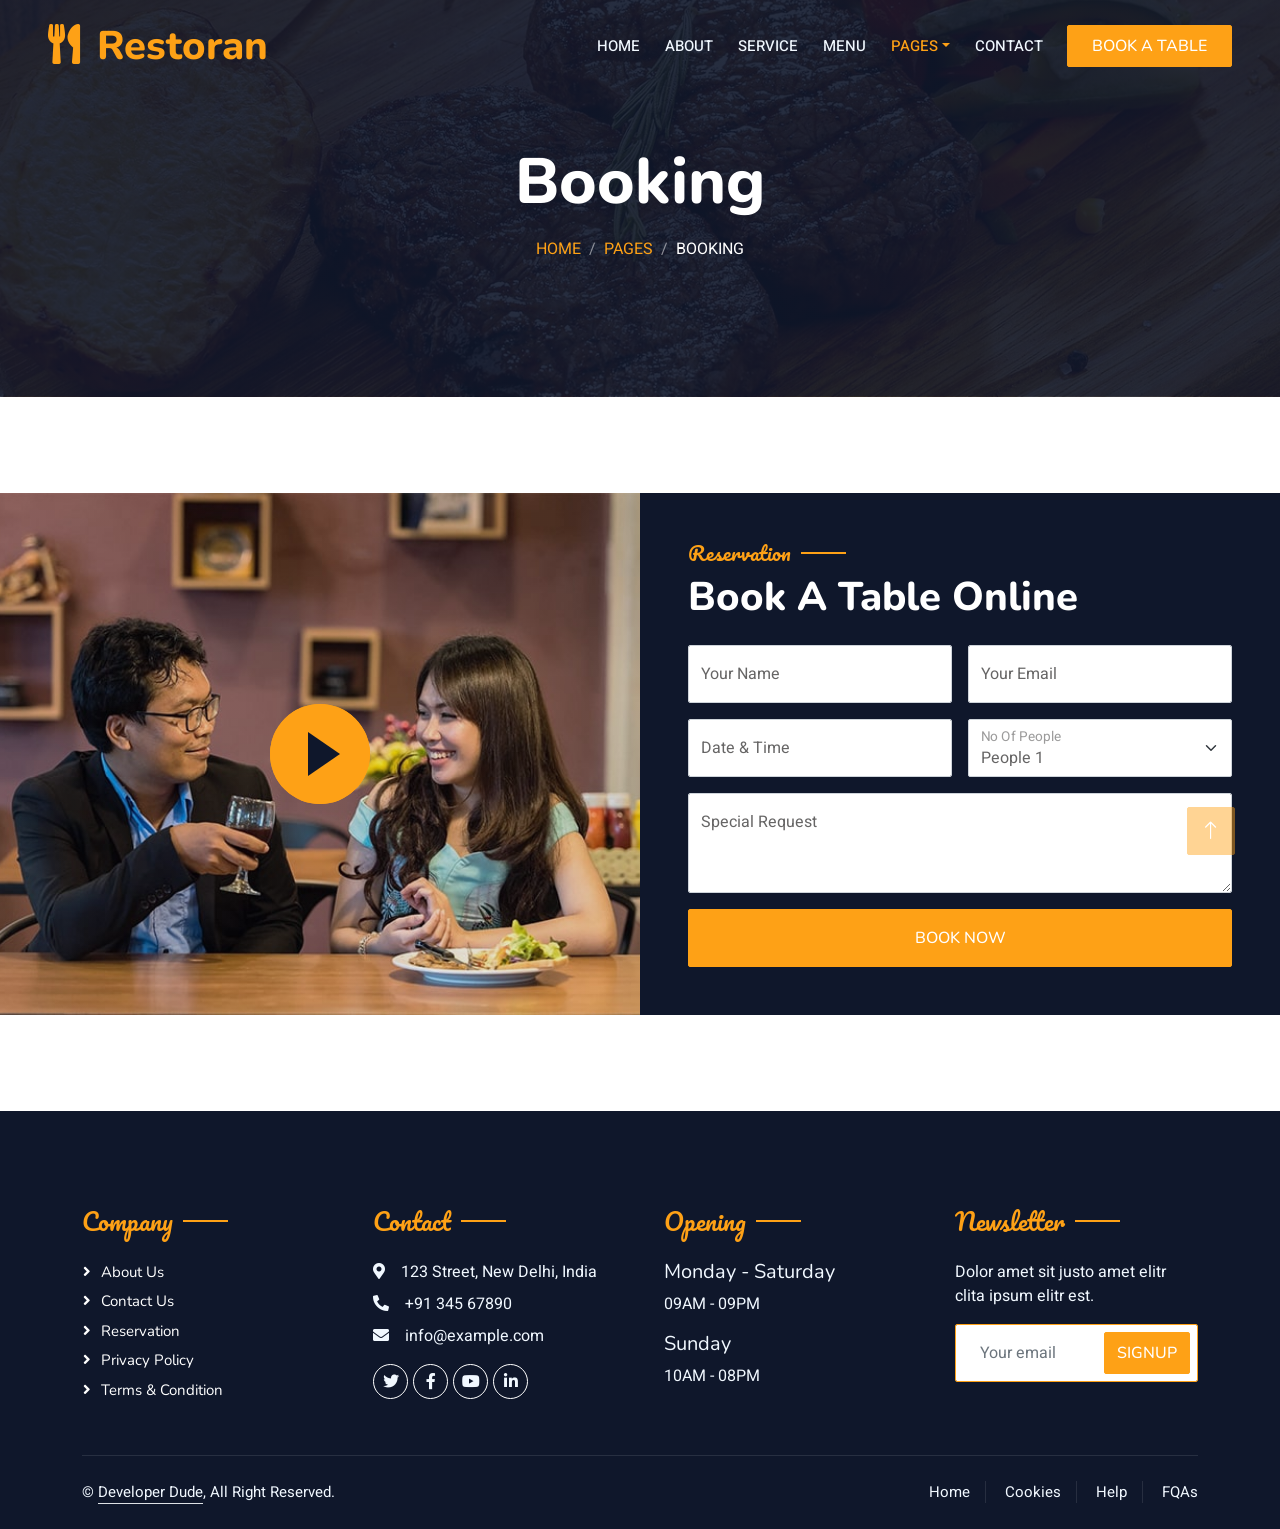
<file: booking.html>
<!DOCTYPE html>
<html lang="en">

<head>
    <meta charset="utf-8">
    <title>Restoran - Bootstrap Restaurant Template</title>
    <meta content="width=device-width, initial-scale=1.0" name="viewport">
    <meta content="" name="keywords">
    <meta content="" name="description">

    <!-- Favicon -->
    <link href="img/favicon.ico" rel="icon">

    <!-- Google Web Fonts -->
    <link rel="preconnect" href="https://fonts.googleapis.com">
    <link rel="preconnect" href="https://fonts.gstatic.com" crossorigin>
    <link href="https://fonts.googleapis.com/css2?family=Heebo:wght@400;500;600&family=Nunito:wght@600;700;800&family=Pacifico&display=swap" rel="stylesheet">

    <!-- Icon Font Stylesheet -->
    <link href="https://cdnjs.cloudflare.com/ajax/libs/font-awesome/5.10.0/css/all.min.css" rel="stylesheet">
    <link href="https://cdn.jsdelivr.net/npm/bootstrap-icons@1.4.1/font/bootstrap-icons.css" rel="stylesheet">

    <!-- Libraries Stylesheet -->
    <link href="lib/animate/animate.min.css" rel="stylesheet">
    <link href="lib/owlcarousel/assets/owl.carousel.min.css" rel="stylesheet">
    <link href="lib/tempusdominus/css/tempusdominus-bootstrap-4.min.css" rel="stylesheet" />

    <!-- Customized Bootstrap Stylesheet -->
    <link href="css/bootstrap.min.css" rel="stylesheet">

    <!-- Template Stylesheet -->
    <link href="css/style.css" rel="stylesheet">
</head>

<body>
    <div class="container-xxl bg-white p-0">
        <!-- Spinner Start -->
        <div id="spinner" class="show bg-white position-fixed translate-middle w-100 vh-100 top-50 start-50 d-flex align-items-center justify-content-center">
            <div class="spinner-border text-primary" style="width: 3rem; height: 3rem;" role="status">
                <span class="sr-only">Loading...</span>
            </div>
        </div>
        <!-- Spinner End -->


        <!-- Navbar & Hero Start -->
        <div class="container-xxl position-relative p-0">
            <nav class="navbar navbar-expand-lg navbar-dark bg-dark px-4 px-lg-5 py-3 py-lg-0">
                <a href="" class="navbar-brand p-0">
                    <h1 class="text-primary m-0"><i class="fa fa-utensils me-3"></i>Restoran</h1>
                    <!-- <img src="img/logo.png" alt="Logo"> -->
                </a>
                <button class="navbar-toggler" type="button" data-bs-toggle="collapse" data-bs-target="#navbarCollapse">
                    <span class="fa fa-bars"></span>
                </button>
                <div class="collapse navbar-collapse" id="navbarCollapse">
                    <div class="navbar-nav ms-auto py-0 pe-4">
                        <a href="index.html" class="nav-item nav-link">Home</a>
                        <a href="about.html" class="nav-item nav-link">About</a>
                        <a href="service.html" class="nav-item nav-link">Service</a>
                        <a href="menu.html" class="nav-item nav-link">Menu</a>
                        <div class="nav-item dropdown">
                            <a href="#" class="nav-link dropdown-toggle active" data-bs-toggle="dropdown">Pages</a>
                            <div class="dropdown-menu m-0">
                                <a href="booking.html" class="dropdown-item active">Booking</a>
                                <a href="team.html" class="dropdown-item">Our Team</a>
                                <a href="testimonial.html" class="dropdown-item">Testimonial</a>
                            </div>
                        </div>
                        <a href="contact.html" class="nav-item nav-link">Contact</a>
                    </div>
                    <a href="" class="btn btn-primary py-2 px-4">Book A Table</a>
                </div>
            </nav>

            <div class="container-xxl py-5 bg-dark hero-header mb-5">
                <div class="container text-center my-5 pt-5 pb-4">
                    <h1 class="display-3 text-white mb-3 animated slideInDown">Booking</h1>
                    <nav aria-label="breadcrumb">
                        <ol class="breadcrumb justify-content-center text-uppercase">
                            <li class="breadcrumb-item"><a href="#">Home</a></li>
                            <li class="breadcrumb-item"><a href="#">Pages</a></li>
                            <li class="breadcrumb-item text-white active" aria-current="page">Booking</li>
                        </ol>
                    </nav>
                </div>
            </div>
        </div>
        <!-- Navbar & Hero End -->


        <!-- Reservation Start -->
        <div class="container-xxl py-5 px-0 wow fadeInUp" data-wow-delay="0.1s">
            <div class="row g-0">
                <div class="col-md-6">
                    <div class="video">
                        <button type="button" class="btn-play" data-bs-toggle="modal" data-src="https://www.youtube.com/embed/DWRcNpR6Kdc" data-bs-target="#videoModal">
                            <span></span>
                        </button>
                    </div>
                </div>
                <div class="col-md-6 bg-dark d-flex align-items-center">
                    <div class="p-5 wow fadeInUp" data-wow-delay="0.2s">
                        <h5 class="section-title ff-secondary text-start text-primary fw-normal">Reservation</h5>
                        <h1 class="text-white mb-4">Book A Table Online</h1>
                        <form>
                            <div class="row g-3">
                                <div class="col-md-6">
                                    <div class="form-floating">
                                        <input type="text" class="form-control" id="name" placeholder="Your Name">
                                        <label for="name">Your Name</label>
                                    </div>
                                </div>
                                <div class="col-md-6">
                                    <div class="form-floating">
                                        <input type="email" class="form-control" id="email" placeholder="Your Email">
                                        <label for="email">Your Email</label>
                                    </div>
                                </div>
                                <div class="col-md-6">
                                    <div class="form-floating date" id="date3" data-target-input="nearest">
                                        <input type="text" class="form-control datetimepicker-input" id="datetime" placeholder="Date & Time" data-target="#date3" data-toggle="datetimepicker" />
                                        <label for="datetime">Date & Time</label>
                                    </div>
                                </div>
                                <div class="col-md-6">
                                    <div class="form-floating">
                                        <select class="form-select" id="select1">
                                          <option value="1">People 1</option>
                                          <option value="2">People 2</option>
                                          <option value="3">People 3</option>
                                        </select>
                                        <label for="select1">No Of People</label>
                                    </div>
                                </div>
                                <div class="col-12">
                                    <div class="form-floating">
                                        <textarea class="form-control" placeholder="Special Request" id="message" style="height: 100px"></textarea>
                                        <label for="message">Special Request</label>
                                    </div>
                                </div>
                                <div class="col-12">
                                    <button class="btn btn-primary w-100 py-3" type="submit">Book Now</button>
                                </div>
                            </div>
                        </form>
                    </div>
                </div>
            </div>
        </div>

        <div class="modal fade" id="videoModal" tabindex="-1" aria-labelledby="exampleModalLabel" aria-hidden="true">
            <div class="modal-dialog">
                <div class="modal-content rounded-0">
                    <div class="modal-header">
                        <h5 class="modal-title" id="exampleModalLabel">Youtube Video</h5>
                        <button type="button" class="btn-close" data-bs-dismiss="modal" aria-label="Close"></button>
                    </div>
                    <div class="modal-body">
                        <!-- 16:9 aspect ratio -->
                        <div class="ratio ratio-16x9">
                            <iframe class="embed-responsive-item" src="" id="video" allowfullscreen allowscriptaccess="always" allow="autoplay"></iframe>
                        </div>
                    </div>
                </div>
            </div>
        </div>
        <!-- Reservation Start -->


        <!-- Footer Start -->
        <div class="container-fluid bg-dark text-light footer pt-5 mt-5 wow fadeIn" data-wow-delay="0.1s">
            <div class="container py-5">
                <div class="row g-5">
                    <div class="col-lg-3 col-md-6">
                        <h4 class="section-title ff-secondary text-start text-primary fw-normal mb-4">Company</h4>
                        <a class="btn btn-link" href="">About Us</a>
                        <a class="btn btn-link" href="">Contact Us</a>
                        <a class="btn btn-link" href="">Reservation</a>
                        <a class="btn btn-link" href="">Privacy Policy</a>
                        <a class="btn btn-link" href="">Terms & Condition</a>
                    </div>
                    <div class="col-lg-3 col-md-6">
                        <h4 class="section-title ff-secondary text-start text-primary fw-normal mb-4">Contact</h4>
                        <p class="mb-2"><i class="fa fa-map-marker-alt me-3"></i>123 Street, New Delhi, India</p>
                        <p class="mb-2"><i class="fa fa-phone-alt me-3"></i>+91 345 67890</p>
                        <p class="mb-2"><i class="fa fa-envelope me-3"></i>info@example.com</p>
                        <div class="d-flex pt-2">
                            <a class="btn btn-outline-light btn-social" href=""><i class="fab fa-twitter"></i></a>
                            <a class="btn btn-outline-light btn-social" href=""><i class="fab fa-facebook-f"></i></a>
                            <a class="btn btn-outline-light btn-social" href=""><i class="fab fa-youtube"></i></a>
                            <a class="btn btn-outline-light btn-social" href=""><i class="fab fa-linkedin-in"></i></a>
                        </div>
                    </div>
                    <div class="col-lg-3 col-md-6">
                        <h4 class="section-title ff-secondary text-start text-primary fw-normal mb-4">Opening</h4>
                        <h5 class="text-light fw-normal">Monday - Saturday</h5>
                        <p>09AM - 09PM</p>
                        <h5 class="text-light fw-normal">Sunday</h5>
                        <p>10AM - 08PM</p>
                    </div>
                    <div class="col-lg-3 col-md-6">
                        <h4 class="section-title ff-secondary text-start text-primary fw-normal mb-4">Newsletter</h4>
                        <p>Dolor amet sit justo amet elitr clita ipsum elitr est.</p>
                        <div class="position-relative mx-auto" style="max-width: 400px;">
                            <input class="form-control border-primary w-100 py-3 ps-4 pe-5" type="text" placeholder="Your email">
                            <button type="button" class="btn btn-primary py-2 position-absolute top-0 end-0 mt-2 me-2">SignUp</button>
                        </div>
                    </div>
                </div>
            </div>
            <div class="container">
                <div class="copyright">
                    <div class="row">
                        <div class="col-md-6 text-center text-md-start mb-3 mb-md-0">
                            &copy; <a class="border-bottom" href="#">Developer Dude</a>, All Right Reserved.
                        </div>
                        <div class="col-md-6 text-center text-md-end">
                            <div class="footer-menu">
                                <a href="">Home</a>
                                <a href="">Cookies</a>
                                <a href="">Help</a>
                                <a href="">FQAs</a>
                            </div>
                        </div>
                    </div>
                </div>
            </div>
        </div>
        <!-- Footer End -->


        <!-- Back to Top -->
        <a href="#" class="btn btn-lg btn-primary btn-lg-square back-to-top"><i class="bi bi-arrow-up"></i></a>
    </div>

    <!-- JavaScript Libraries -->
    <script src="https://code.jquery.com/jquery-3.4.1.min.js"></script>
    <script src="https://cdn.jsdelivr.net/npm/bootstrap@5.0.0/dist/js/bootstrap.bundle.min.js"></script>
    <script src="lib/wow/wow.min.js"></script>
    <script src="lib/easing/easing.min.js"></script>
    <script src="lib/waypoints/waypoints.min.js"></script>
    <script src="lib/counterup/counterup.min.js"></script>
    <script src="lib/owlcarousel/owl.carousel.min.js"></script>
    <script src="lib/tempusdominus/js/moment.min.js"></script>
    <script src="lib/tempusdominus/js/moment-timezone.min.js"></script>
    <script src="lib/tempusdominus/js/tempusdominus-bootstrap-4.min.js"></script>

    <!-- Template Javascript -->
    <script src="js/main.js"></script>
</body>

</html>
</file>
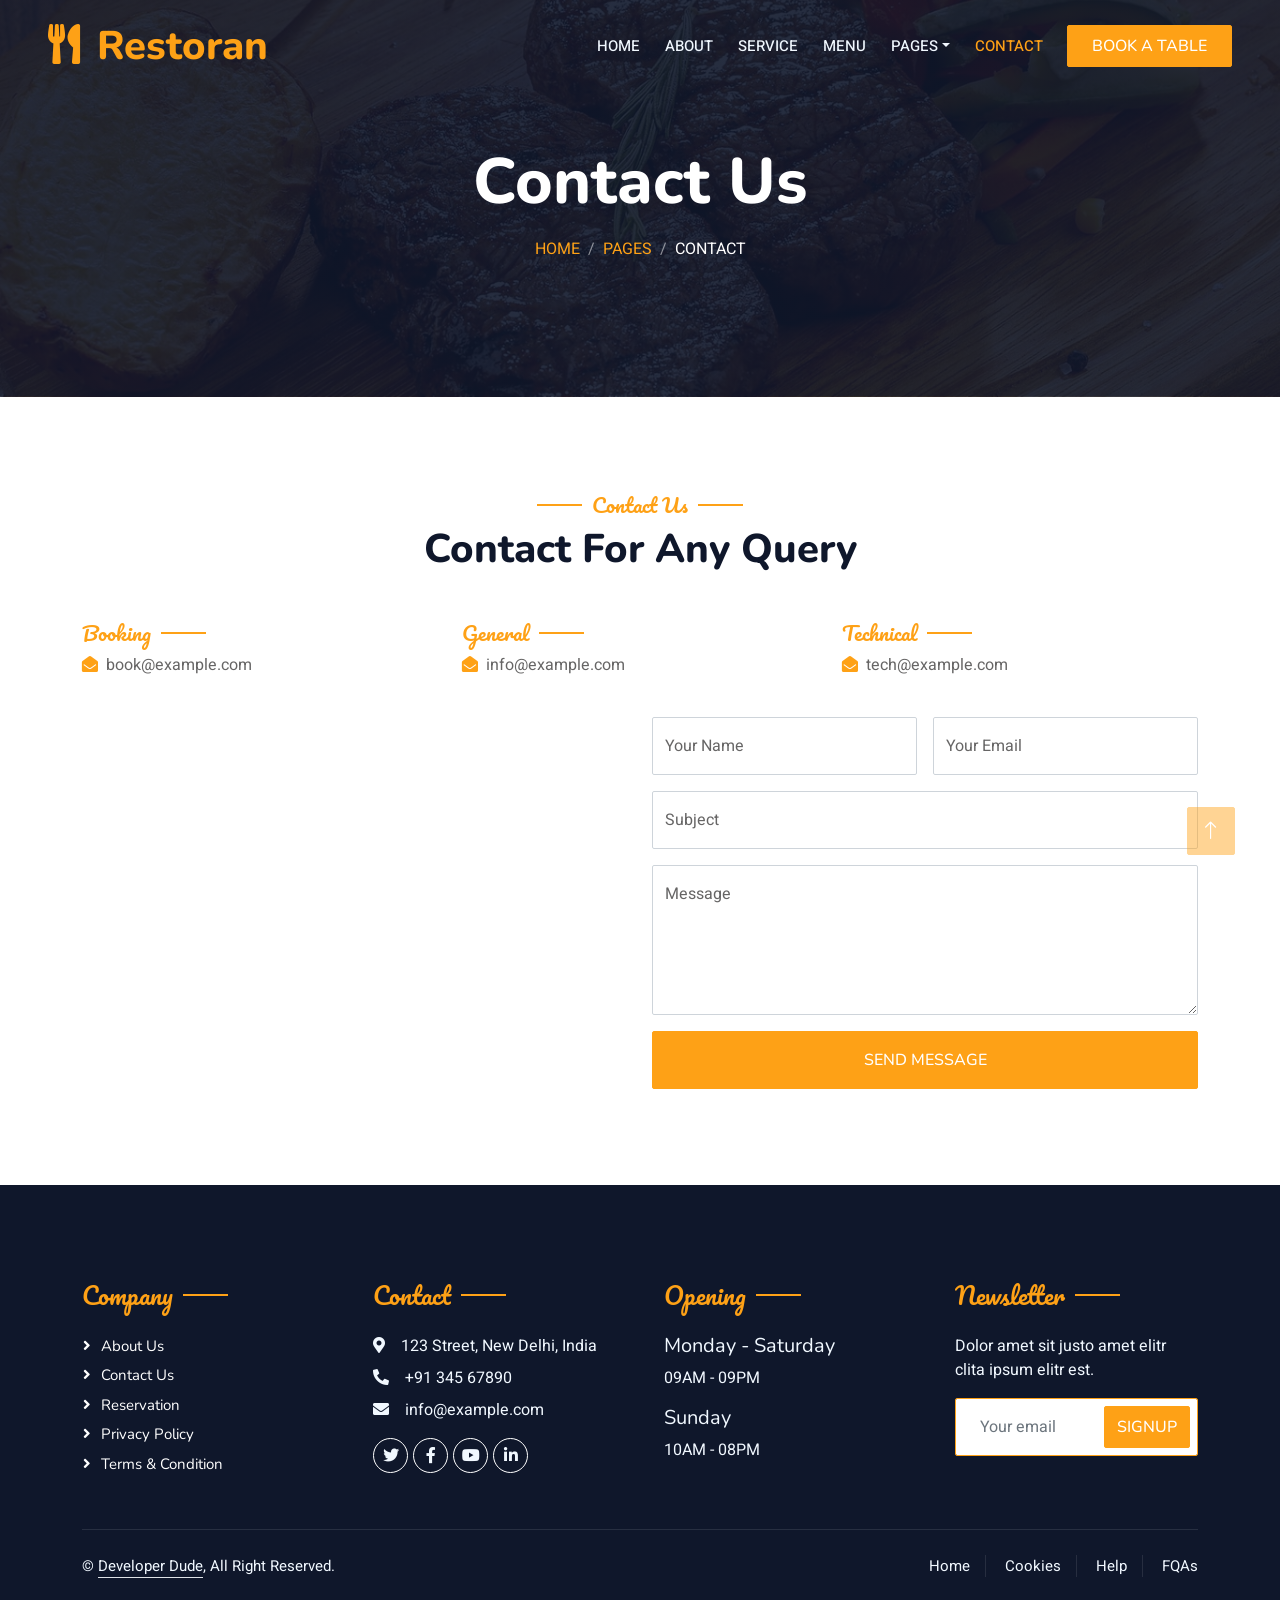
<file: contact.html>
<!DOCTYPE html>
<html lang="en">

<head>
    <meta charset="utf-8">
    <title>Restoran - Bootstrap Restaurant Template</title>
    <meta content="width=device-width, initial-scale=1.0" name="viewport">
    <meta content="" name="keywords">
    <meta content="" name="description">

    <!-- Favicon -->
    <link href="img/favicon.ico" rel="icon">

    <!-- Google Web Fonts -->
    <link rel="preconnect" href="https://fonts.googleapis.com">
    <link rel="preconnect" href="https://fonts.gstatic.com" crossorigin>
    <link href="https://fonts.googleapis.com/css2?family=Heebo:wght@400;500;600&family=Nunito:wght@600;700;800&family=Pacifico&display=swap" rel="stylesheet">

    <!-- Icon Font Stylesheet -->
    <link href="https://cdnjs.cloudflare.com/ajax/libs/font-awesome/5.10.0/css/all.min.css" rel="stylesheet">
    <link href="https://cdn.jsdelivr.net/npm/bootstrap-icons@1.4.1/font/bootstrap-icons.css" rel="stylesheet">

    <!-- Libraries Stylesheet -->
    <link href="lib/animate/animate.min.css" rel="stylesheet">
    <link href="lib/owlcarousel/assets/owl.carousel.min.css" rel="stylesheet">
    <link href="lib/tempusdominus/css/tempusdominus-bootstrap-4.min.css" rel="stylesheet" />

    <!-- Customized Bootstrap Stylesheet -->
    <link href="css/bootstrap.min.css" rel="stylesheet">

    <!-- Template Stylesheet -->
    <link href="css/style.css" rel="stylesheet">
</head>

<body>
    <div class="container-xxl bg-white p-0">
        <!-- Spinner Start -->
        <div id="spinner" class="show bg-white position-fixed translate-middle w-100 vh-100 top-50 start-50 d-flex align-items-center justify-content-center">
            <div class="spinner-border text-primary" style="width: 3rem; height: 3rem;" role="status">
                <span class="sr-only">Loading...</span>
            </div>
        </div>
        <!-- Spinner End -->


        <!-- Navbar & Hero Start -->
        <div class="container-xxl position-relative p-0">
            <nav class="navbar navbar-expand-lg navbar-dark bg-dark px-4 px-lg-5 py-3 py-lg-0">
                <a href="" class="navbar-brand p-0">
                    <h1 class="text-primary m-0"><i class="fa fa-utensils me-3"></i>Restoran</h1>
                    <!-- <img src="img/logo.png" alt="Logo"> -->
                </a>
                <button class="navbar-toggler" type="button" data-bs-toggle="collapse" data-bs-target="#navbarCollapse">
                    <span class="fa fa-bars"></span>
                </button>
                <div class="collapse navbar-collapse" id="navbarCollapse">
                    <div class="navbar-nav ms-auto py-0 pe-4">
                        <a href="index.html" class="nav-item nav-link">Home</a>
                        <a href="about.html" class="nav-item nav-link">About</a>
                        <a href="service.html" class="nav-item nav-link">Service</a>
                        <a href="menu.html" class="nav-item nav-link">Menu</a>
                        <div class="nav-item dropdown">
                            <a href="#" class="nav-link dropdown-toggle" data-bs-toggle="dropdown">Pages</a>
                            <div class="dropdown-menu m-0">
                                <a href="booking.html" class="dropdown-item">Booking</a>
                                <a href="team.html" class="dropdown-item">Our Team</a>
                                <a href="testimonial.html" class="dropdown-item">Testimonial</a>
                            </div>
                        </div>
                        <a href="contact.html" class="nav-item nav-link active">Contact</a>
                    </div>
                    <a href="" class="btn btn-primary py-2 px-4">Book A Table</a>
                </div>
            </nav>

            <div class="container-xxl py-5 bg-dark hero-header mb-5">
                <div class="container text-center my-5 pt-5 pb-4">
                    <h1 class="display-3 text-white mb-3 animated slideInDown">Contact Us</h1>
                    <nav aria-label="breadcrumb">
                        <ol class="breadcrumb justify-content-center text-uppercase">
                            <li class="breadcrumb-item"><a href="#">Home</a></li>
                            <li class="breadcrumb-item"><a href="#">Pages</a></li>
                            <li class="breadcrumb-item text-white active" aria-current="page">Contact</li>
                        </ol>
                    </nav>
                </div>
            </div>
        </div>
        <!-- Navbar & Hero End -->


        <!-- Contact Start -->
        <div class="container-xxl py-5">
            <div class="container">
                <div class="text-center wow fadeInUp" data-wow-delay="0.1s">
                    <h5 class="section-title ff-secondary text-center text-primary fw-normal">Contact Us</h5>
                    <h1 class="mb-5">Contact For Any Query</h1>
                </div>
                <div class="row g-4">
                    <div class="col-12">
                        <div class="row gy-4">
                            <div class="col-md-4">
                                <h5 class="section-title ff-secondary fw-normal text-start text-primary">Booking</h5>
                                <p><i class="fa fa-envelope-open text-primary me-2"></i>book@example.com</p>
                            </div>
                            <div class="col-md-4">
                                <h5 class="section-title ff-secondary fw-normal text-start text-primary">General</h5>
                                <p><i class="fa fa-envelope-open text-primary me-2"></i>info@example.com</p>
                            </div>
                            <div class="col-md-4">
                                <h5 class="section-title ff-secondary fw-normal text-start text-primary">Technical</h5>
                                <p><i class="fa fa-envelope-open text-primary me-2"></i>tech@example.com</p>
                            </div>
                        </div>
                    </div>
                    <div class="col-md-6 wow fadeIn" data-wow-delay="0.1s">
                        <iframe class="position-relative rounded w-100 h-100" src="https://www.google.com/maps/embed?pb=!1m18!1m12!1m3!1d3001156.4288297426!2d-78.01371936852176!3d42.72876761954724!2m3!1f0!2f0!3f0!3m2!1i1024!2i768!4f13.1!3m3!1m2!1s0x4ccc4bf0f123a5a9%3A0xddcfc6c1de189567!2sNew%20York%2C%20USA!5e0!3m2!1sen!2sbd!4v1603794290143!5m2!1sen!2sbd"
                            frameborder="0" style="min-height: 350px; border:0;" allowfullscreen="" aria-hidden="false" tabindex="0"></iframe>
                    </div>
                    <div class="col-md-6">
                        <div class="wow fadeInUp" data-wow-delay="0.2s">
                            <form>
                                <div class="row g-3">
                                    <div class="col-md-6">
                                        <div class="form-floating">
                                            <input type="text" class="form-control" id="name" placeholder="Your Name">
                                            <label for="name">Your Name</label>
                                        </div>
                                    </div>
                                    <div class="col-md-6">
                                        <div class="form-floating">
                                            <input type="email" class="form-control" id="email" placeholder="Your Email">
                                            <label for="email">Your Email</label>
                                        </div>
                                    </div>
                                    <div class="col-12">
                                        <div class="form-floating">
                                            <input type="text" class="form-control" id="subject" placeholder="Subject">
                                            <label for="subject">Subject</label>
                                        </div>
                                    </div>
                                    <div class="col-12">
                                        <div class="form-floating">
                                            <textarea class="form-control" placeholder="Leave a message here" id="message" style="height: 150px"></textarea>
                                            <label for="message">Message</label>
                                        </div>
                                    </div>
                                    <div class="col-12">
                                        <button class="btn btn-primary w-100 py-3" type="submit">Send Message</button>
                                    </div>
                                </div>
                            </form>
                        </div>
                    </div>
                </div>
            </div>
        </div>
        <!-- Contact End -->


        <!-- Footer Start -->
        <div class="container-fluid bg-dark text-light footer pt-5 mt-5 wow fadeIn" data-wow-delay="0.1s">
            <div class="container py-5">
                <div class="row g-5">
                    <div class="col-lg-3 col-md-6">
                        <h4 class="section-title ff-secondary text-start text-primary fw-normal mb-4">Company</h4>
                        <a class="btn btn-link" href="">About Us</a>
                        <a class="btn btn-link" href="">Contact Us</a>
                        <a class="btn btn-link" href="">Reservation</a>
                        <a class="btn btn-link" href="">Privacy Policy</a>
                        <a class="btn btn-link" href="">Terms & Condition</a>
                    </div>
                    <div class="col-lg-3 col-md-6">
                        <h4 class="section-title ff-secondary text-start text-primary fw-normal mb-4">Contact</h4>
                        <p class="mb-2"><i class="fa fa-map-marker-alt me-3"></i>123 Street, New Delhi, India</p>
                        <p class="mb-2"><i class="fa fa-phone-alt me-3"></i>+91 345 67890</p>
                        <p class="mb-2"><i class="fa fa-envelope me-3"></i>info@example.com</p>
                        <div class="d-flex pt-2">
                            <a class="btn btn-outline-light btn-social" href=""><i class="fab fa-twitter"></i></a>
                            <a class="btn btn-outline-light btn-social" href=""><i class="fab fa-facebook-f"></i></a>
                            <a class="btn btn-outline-light btn-social" href=""><i class="fab fa-youtube"></i></a>
                            <a class="btn btn-outline-light btn-social" href=""><i class="fab fa-linkedin-in"></i></a>
                        </div>
                    </div>
                    <div class="col-lg-3 col-md-6">
                        <h4 class="section-title ff-secondary text-start text-primary fw-normal mb-4">Opening</h4>
                        <h5 class="text-light fw-normal">Monday - Saturday</h5>
                        <p>09AM - 09PM</p>
                        <h5 class="text-light fw-normal">Sunday</h5>
                        <p>10AM - 08PM</p>
                    </div>
                    <div class="col-lg-3 col-md-6">
                        <h4 class="section-title ff-secondary text-start text-primary fw-normal mb-4">Newsletter</h4>
                        <p>Dolor amet sit justo amet elitr clita ipsum elitr est.</p>
                        <div class="position-relative mx-auto" style="max-width: 400px;">
                            <input class="form-control border-primary w-100 py-3 ps-4 pe-5" type="text" placeholder="Your email">
                            <button type="button" class="btn btn-primary py-2 position-absolute top-0 end-0 mt-2 me-2">SignUp</button>
                        </div>
                    </div>
                </div>
            </div>
            <div class="container">
                <div class="copyright">
                    <div class="row">
                        <div class="col-md-6 text-center text-md-start mb-3 mb-md-0">
                            &copy; <a class="border-bottom" href="#">Developer Dude</a>, All Right Reserved.
                        </div>
                        <div class="col-md-6 text-center text-md-end">
                            <div class="footer-menu">
                                <a href="">Home</a>
                                <a href="">Cookies</a>
                                <a href="">Help</a>
                                <a href="">FQAs</a>
                            </div>
                        </div>
                    </div>
                </div>
            </div>
        </div>
        <!-- Footer End -->


        <!-- Back to Top -->
        <a href="#" class="btn btn-lg btn-primary btn-lg-square back-to-top"><i class="bi bi-arrow-up"></i></a>
    </div>

    <!-- JavaScript Libraries -->
    <script src="https://code.jquery.com/jquery-3.4.1.min.js"></script>
    <script src="https://cdn.jsdelivr.net/npm/bootstrap@5.0.0/dist/js/bootstrap.bundle.min.js"></script>
    <script src="lib/wow/wow.min.js"></script>
    <script src="lib/easing/easing.min.js"></script>
    <script src="lib/waypoints/waypoints.min.js"></script>
    <script src="lib/counterup/counterup.min.js"></script>
    <script src="lib/owlcarousel/owl.carousel.min.js"></script>
    <script src="lib/tempusdominus/js/moment.min.js"></script>
    <script src="lib/tempusdominus/js/moment-timezone.min.js"></script>
    <script src="lib/tempusdominus/js/tempusdominus-bootstrap-4.min.js"></script>

    <!-- Template Javascript -->
    <script src="js/main.js"></script>
</body>

</html>
</file>
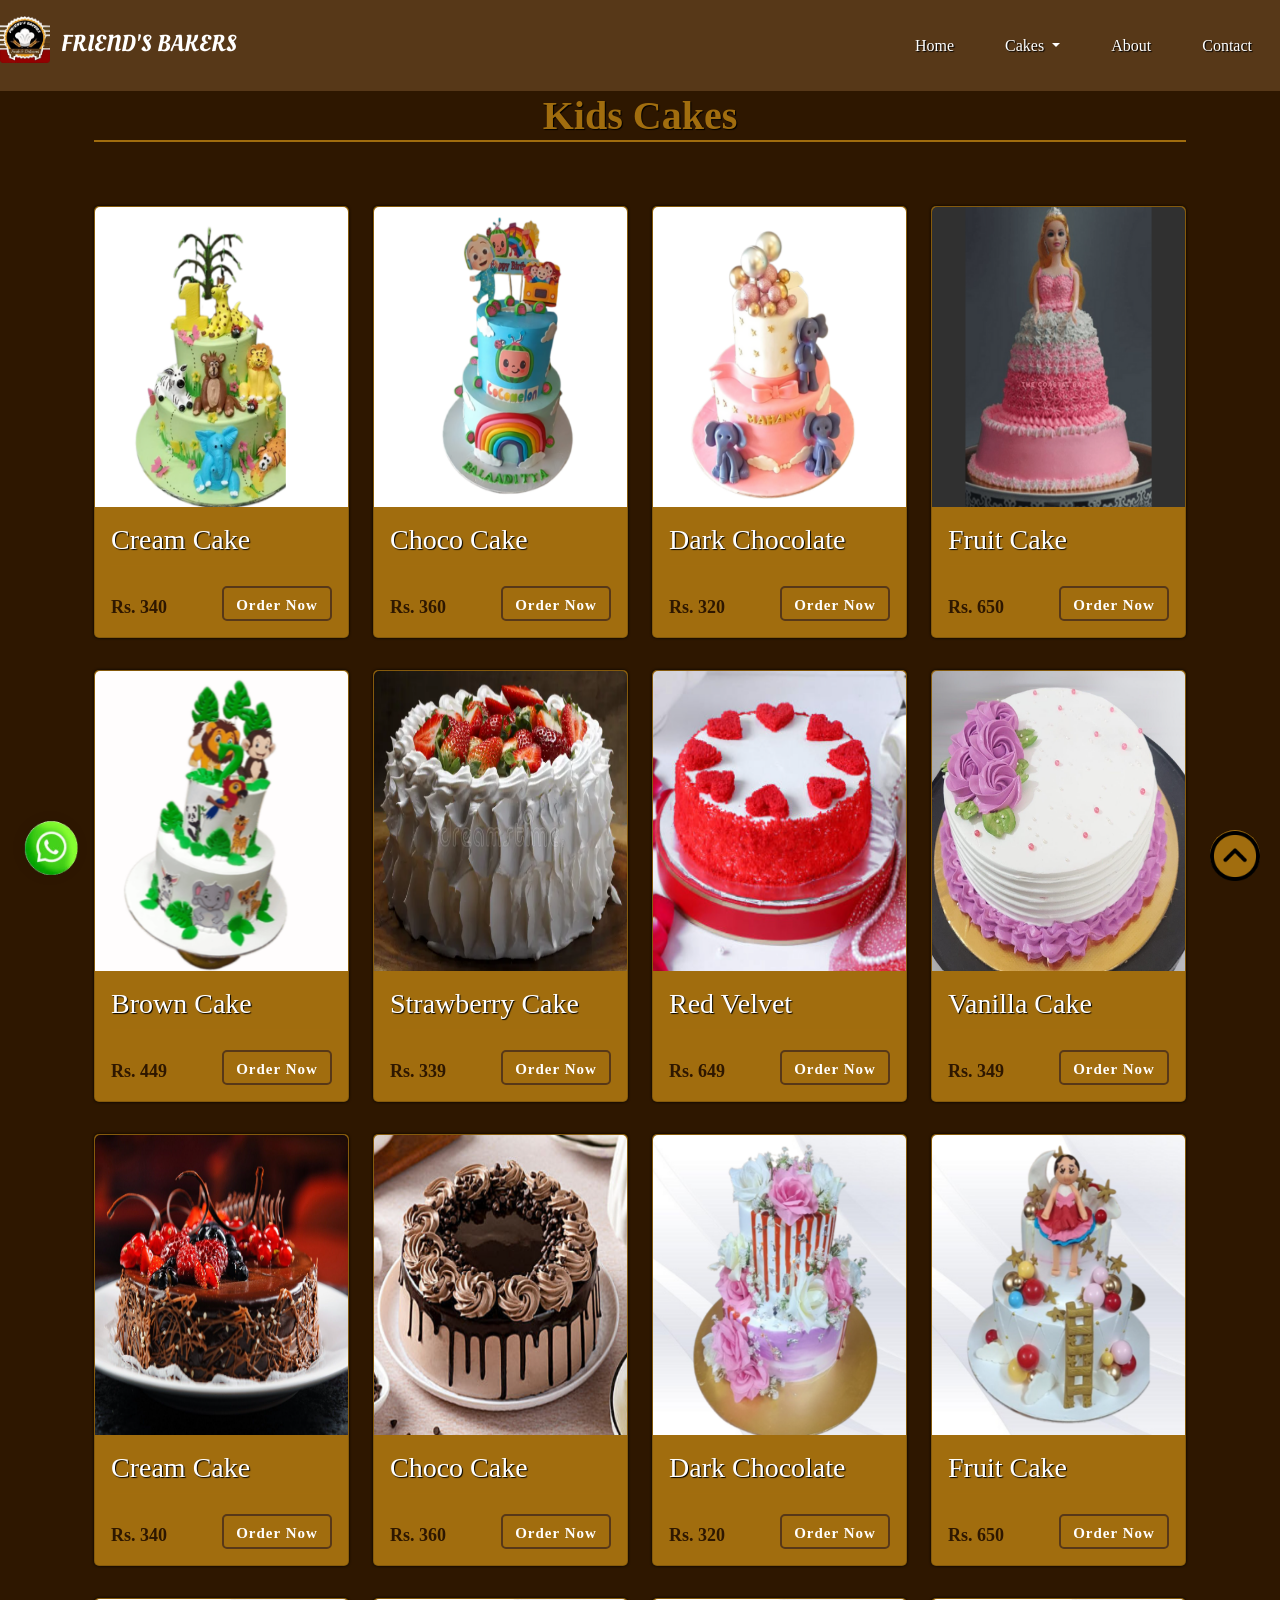
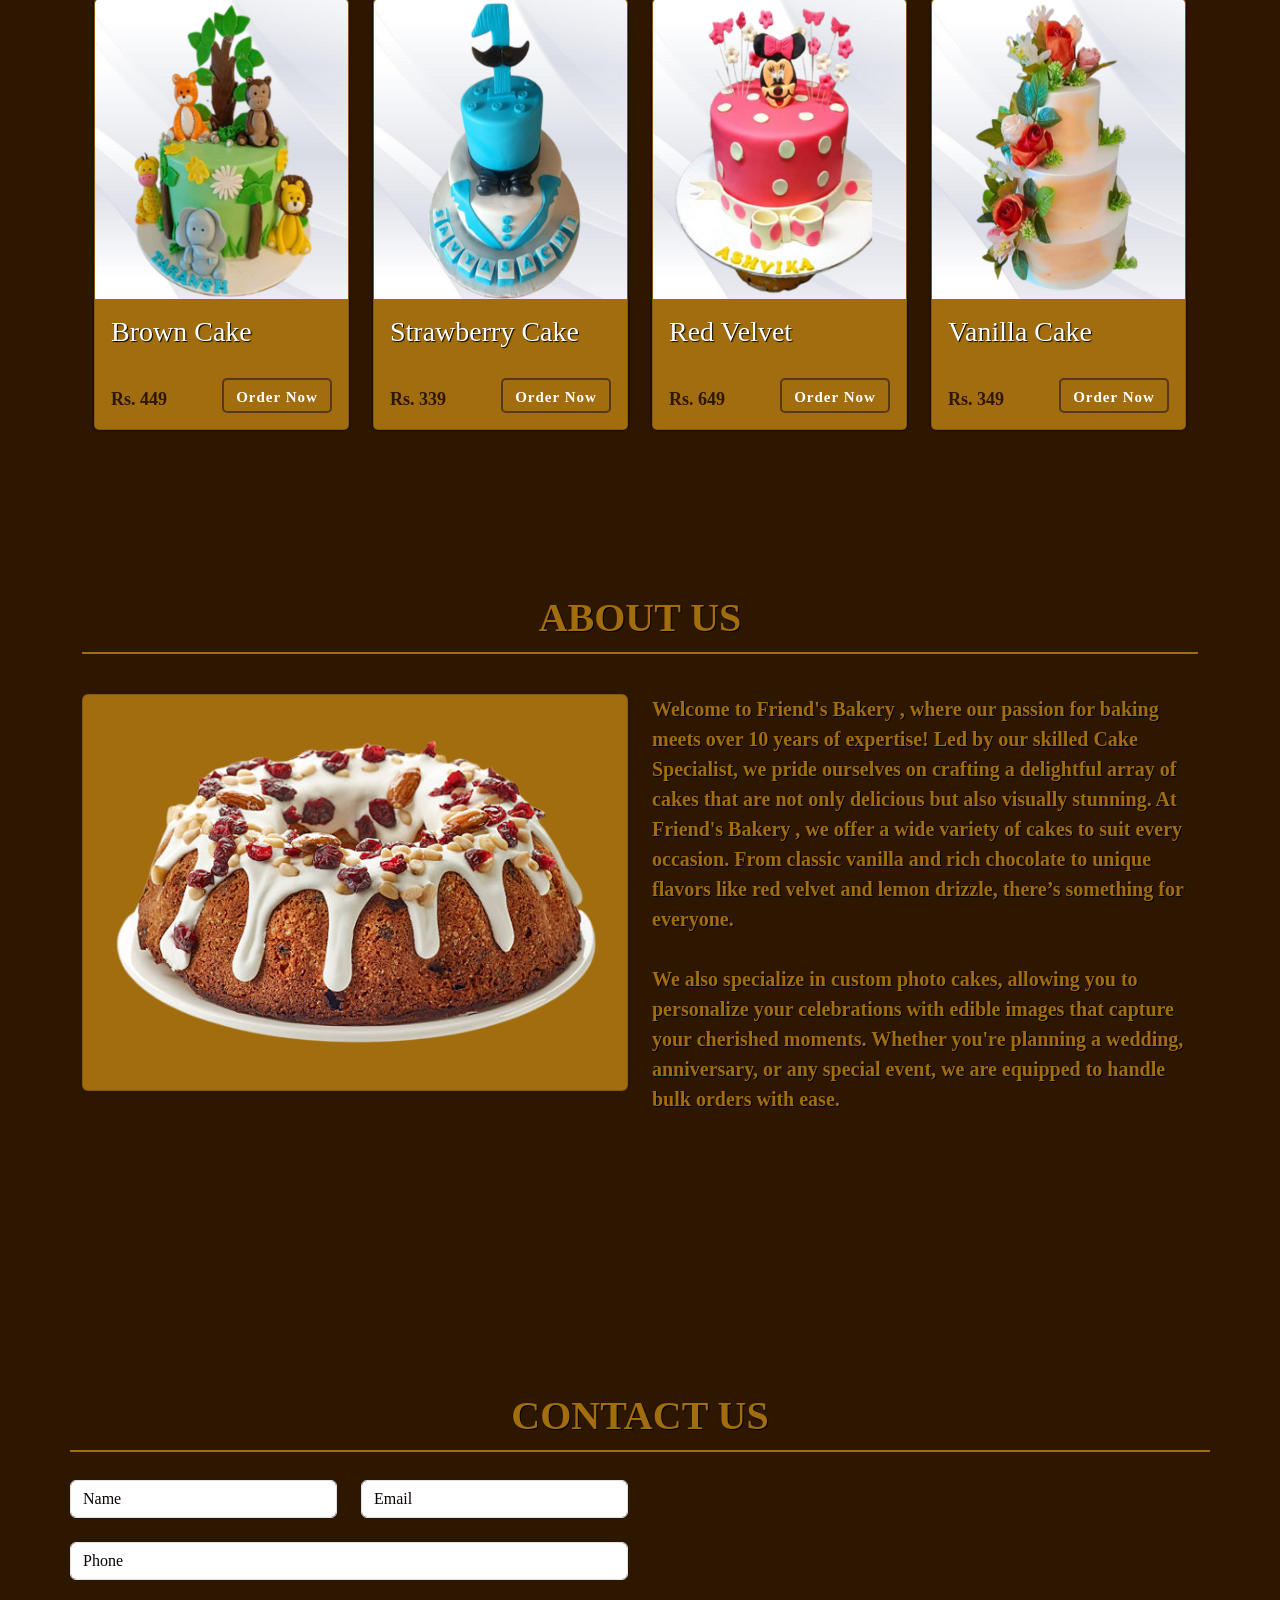
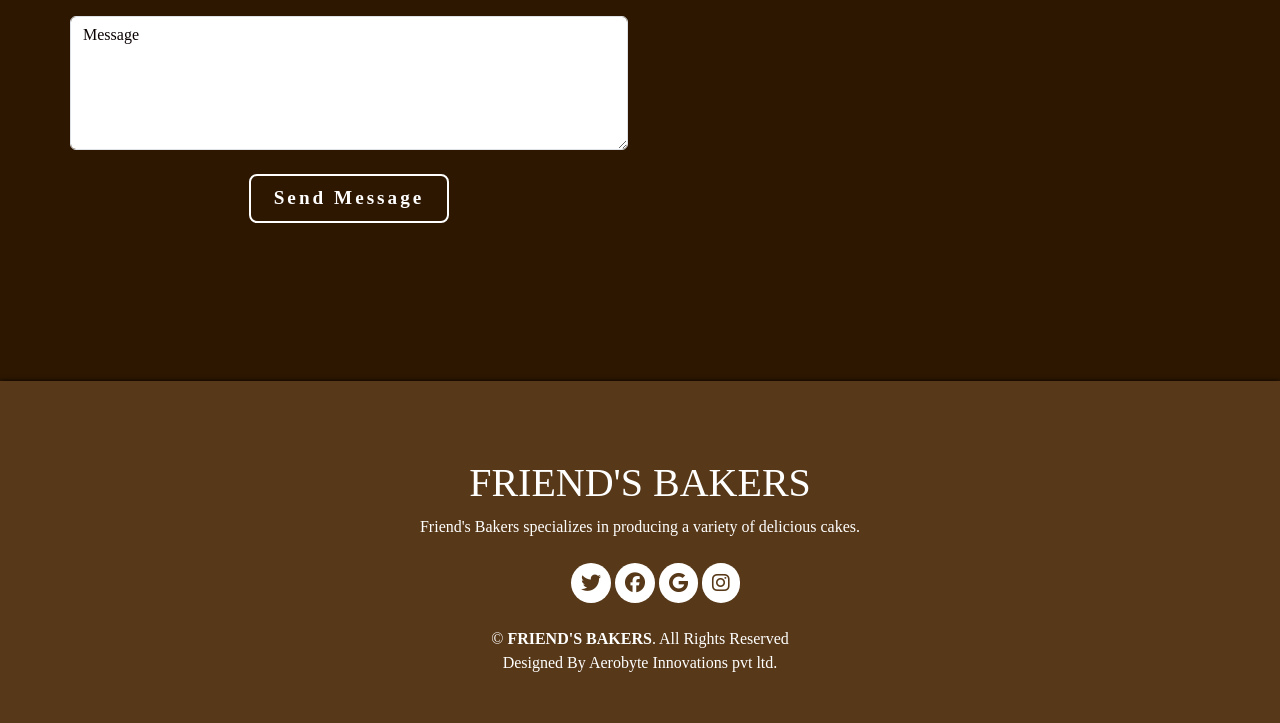
<file: kids.html>
<!DOCTYPE html>
<html lang="en">
<head>
    <meta charset="UTF-8">
    <meta http-equiv="X-UA-Compatible" content="IE=edge">
    <meta name="viewport" content="width=device-width, initial-scale=1.0">
    <title>Cake Factory</title>
    <link rel="shortcut icon" type="image" href="./image/logo.png">
    <link rel="stylesheet" href="birth.css">
    <meta name="keywords" content="cakes for kid, birthday cakes for kids, white cake, custom kids cakes, cartoon cakes, kids birthday party cakes, cake shop for kids, affordable kids cakes">
    <meta name="description" content="Friend's Bakers offers a delightful range of kids' cakes, including custom designs like panda, car, and doll cakes. Perfect for any celebration.">

    <link rel="stylesheet" href="https://cdnjs.cloudflare.com/ajax/libs/font-awesome/6.6.0/css/all.min.css">
    <link href='https://fonts.googleapis.com/css?family=Oleo Script' rel='stylesheet'>

    <!-- bootstrap links -->
    <link rel="stylesheet" href="https://cdn.jsdelivr.net/npm/bootstrap@4.0.0/dist/css/bootstrap.min.css" integrity="sha384-Gn5384xqQ1aoWXA+058RXPxPg6fy4IWvTNh0E263XmFcJlSAwiGgFAW/dAiS6JXm" crossorigin="anonymous">
    <script src="https://code.jquery.com/jquery-3.2.1.slim.min.js" integrity="sha384-KJ3o2DKtIkvYIK3UENzmM7KCkRr/rE9/Qpg6aAZGJwFDMVNA/GpGFF93hXpG5KkN" crossorigin="anonymous"></script>
    <script src="https://cdn.jsdelivr.net/npm/popper.js@1.12.9/dist/umd/popper.min.js" integrity="sha384-ApNbgh9B+Y1QKtv3Rn7W3mgPxhU9K/ScQsAP7hUibX39j7fakFPskvXusvfa0b4Q" crossorigin="anonymous"></script>
    <script src="https://cdn.jsdelivr.net/npm/bootstrap@4.0.0/dist/js/bootstrap.min.js" integrity="sha384-JZR6Spejh4U02d8jOt6vLEHfe/JQGiRRSQQxSfFWpi1MquVdAyjUar5+76PVCmYl" crossorigin="anonymous"></script>


    <link href="https://cdn.jsdelivr.net/npm/bootstrap@5.0.2/dist/css/bootstrap.min.css" rel="stylesheet" integrity="sha384-EVSTQN3/azprG1Anm3QDgpJLIm9Nao0Yz1ztcQTwFspd3yD65VohhpuuCOmLASjC" crossorigin="anonymous">
<script src="https://cdn.jsdelivr.net/npm/bootstrap@5.0.2/dist/js/bootstrap.bundle.min.js" integrity="sha384-MrcW6ZMFYlzcLA8Nl+NtUVF0sA7MsXsP1UyJoMp4YLEuNSfAP+JcXn/tWtIaxVXM" crossorigin="anonymous"></script>
<style>
    #baker-logo{
        display: inline-block;
        margin-left: 5px;
        font-family:'Oleo Script';
        
    }
    
</style>
   
</head>
<body>
    <div class="all-content">
        <!-- navbar -->
        <nav class="navbar navbar-expand-md navbar-dark fixed-top" style="background-color: #573818;">
            <!-- Brand -->
            <a class="navbar-brand" href="index.html" id="logo">
                <img src="./image/cake-new-logo.png" alt="Logo" width="50px"> 
                 <span id="baker-logo">FRIEND'S BAKERS</span>
               
            </a>
        
            <!-- Toggler/collapsibe Button -->
            <button class="navbar-toggler" type="button" data-bs-toggle="collapse" data-bs-target="#collapsibleNavbar" aria-controls="collapsibleNavbar" aria-expanded="false" aria-label="Toggle navigation">
                <span class="navbar-toggler-icon">
                    <img src="./image/menu.png" alt="Menu" width="30px">
                </span>
            </button>
        
            <!-- Navbar links -->
            <div class="collapse navbar-collapse" id="collapsibleNavbar">
                <ul class="navbar-nav ms-auto">
                    <li class="nav-item">
                        <a class="nav-link" href="index.html">Home</a>
                    </li>
    
                    <!-- Dropdown for Cakes -->
                    <li class="nav-item dropdown">
                        <a class="nav-link dropdown-toggle" href="#" id="navbarDropdown" role="button" data-bs-toggle="dropdown" aria-expanded="false">
                            Cakes
                        </a>
                        <ul class="dropdown-menu menu-d"  aria-labelledby="navbarDropdown">
                            <li><a class="dropdown-item menu-i"  href="birthday.html">Birthday Cakes</a></li>
                            <li><a class="dropdown-item menu-i" href="anniversary.html">Anniversary Cakes</a></li>
                            <li><a class="dropdown-item menu-i" href="kids.html">Kids Cakes</a></li>
                        </ul>
                    </li>
    
                    <li class="nav-item">
                        <a class="nav-link" href="#about">About</a>
                    </li>
                    <li class="nav-item">
                        <a class="nav-link" href="#contact">Contact</a>
                    </li>
                </ul>
            </div>   
        </nav>
        
        <!-- navbar end -->
      
      <!-- whatsapp chat -->
      <!-- WhatsApp Button -->
   <a href="https://wa.me/917013727776?" target="_blank" class="whatsapp-container">  
    <div class="whatsapp-button" id="whatsapp-btn">
     <img src="image/file.png" alt="WhatsApp Logo" >
  </div>
    </a>  
  
   
     <!-- whatsapp chat here -->



       <!-- product cards -->
      <section id="product-cards" data-aos="fade-up" data-aos-duration="1500">
        <div class="container" id="category">
            <h1 class="cate"></h1>
            
            <!-- First Row of Cakes -->
             <div class="container" id="category"> 
                <h1 style="margin-top: 60px;">Kids Cakes</h1> 
            <div class="row mt-5">
                <div class="col-xl-3 col-lg-4 col-md-6 col-sm-12 py-3">
                    <div class="card">
                        
                        <img src="./image/Untitled design.png" class="card-img-top cimg" alt="">
                        <div class="card-body-1">
                            <h3 class="card-title">Cream Cake</h3>
                            <div class="star">
                                <i class="bx bxs-star checked"></i>
                                <i class="bx bxs-star checked"></i>
                                <i class="bx bxs-star checked"></i>
                                <i class="bx bxs-star"></i>
                                <i class="bx bxs-star"></i>
                            </div>
                            <!-- <p class="card-text">Cream cake features a moist texture and is topped with luscious cream, ideal for special occasions!</p> -->
                            <h6 id="btn2" class="d-flex justify-content-between align-items-center">
                                <span>Rs. 340</span>
                                <a href="https://wa.me/917013727776?" target="_blank" class="btn btn-primary text-decoration-none">Order Now</a>
                            </h6>
                            
                        </div>
                    </div>
                </div>
    
                <div class="col-xl-3 col-lg-4 col-md-6 col-sm-12 py-3">
                    <div class="card">
                        
                        <img src="./image/kidss2.png" class="card-img-top cimg" alt="">
                        <div class="card-body-1">
                            <h3 class="card-title">Choco Cake</h3>
                            <div class="star">
                                <i class="bx bxs-star checked"></i>
                                <i class="bx bxs-star checked"></i>
                                <i class="bx bxs-star checked"></i>
                                <i class="bx bxs-star"></i>
                                <i class="bx bxs-star"></i>
                            </div>
                            <!-- <p class="card-text">Indulge in a rich, moist chocolate cake, layered with creamy chocolate frosting and topped with sprinkles.</p> -->
                            <h6 id="btn2" class="d-flex justify-content-between align-items-center">
                                <span>Rs. 360</span>
                                <a href="https://wa.me/917013727776?" target="_blank" class="btn btn-primary text-decoration-none">Order Now</a>
                            </h6>
                        </div>
                    </div>
                </div>
    
                <div class="col-xl-3 col-lg-4 col-md-6 col-sm-12 py-3">
                    <div class="card">
                        
                        <img src="./image/kidss3.png" class="card-img-top cimg" alt="">
                        <div class="card-body-1">
                            <h3 class="card-title">Dark Chocolate</h3>
                            <div class="star">
                                <i class="bx bxs-star checked"></i>
                                <i class="bx bxs-star checked"></i>
                                <i class="bx bxs-star checked"></i>
                                <i class="bx bxs-star checked"></i>
                                <i class="bx bxs-star"></i>
                            </div>
                            <!-- <p class="card-text">Rich, moist dark chocolate cake with layers of creamy frosting, perfect for chocolate lovers' indulgence.</p> -->
                            <h6 id="btn2" class="d-flex justify-content-between align-items-center">
                                <span>Rs. 320</span>
                                <a href="https://wa.me/917013727776?" target="_blank" class="btn btn-primary text-decoration-none">Order Now</a>
                            </h6>
                        </div>
                    </div>
                </div>
                
                <div class="col-xl-3 col-lg-4 col-md-6 col-sm-12 py-3">
                    <div class="card">
                        
                        <img src="./image/kidss4.png" class="card-img-top cimg" alt="">
                        <div class="card-body-1">
                            <h3 class="card-title">Fruit Cake</h3>
                            <div class="star">
                                <i class="bx bxs-star checked"></i>
                                <i class="bx bxs-star checked"></i>
                                <i class="bx bxs-star checked"></i>
                                <i class="bx bxs-star checked"></i>
                                <i class="bx bxs-star checked"></i>
                            </div>
                            <!-- <p class="card-text">Fruit cake is a dense, flavorful dessert packed with dried fruits and nuts, perfect for celebrations!</p> -->
                            <h6 id="btn2" class="d-flex justify-content-between align-items-center">
                                <span>Rs. 650</span>
                                <a href="https://wa.me/917013727776?" target="_blank" class="btn btn-primary text-decoration-none">Order Now</a>
                            </h6>
                        </div>
                    </div>
                </div>
                
                
            <!-- Second Row of Cakes -->
            
                <div class="col-xl-3 col-lg-4 col-md-6 col-sm-12 py-3">
                    <div class="card">
                        
                        <img src="./image/kiddss4.png" class="card-img-top cimg" alt="">
                        <div class="card-body-1">
                            <h3 class="card-title">Brown Cake</h3>
                            <div class="star">
                                <i class="bx bxs-star checked"></i>
                                <i class="bx bxs-star checked"></i>
                                <i class="bx bxs-star checked"></i>
                                <i class="bx bxs-star"></i>
                                <i class="bx bxs-star"></i>
                            </div>
                            <!-- <p class="card-text">Brown cake is a rich, moist dessert made with cocoa or chocolate, often enjoyed with creamy frosting or a dusting.</p> -->
                            <h6 id="btn2" class="d-flex justify-content-between align-items-center">
                                <span>Rs. 449</span>
                                <a href="https://wa.me/917013727776?" target="_blank" class="btn btn-primary text-decoration-none">Order Now</a>
                            </h6>
                        </div>
                    </div>
                </div>
    
                <div class="col-xl-3 col-lg-4 col-md-6 col-sm-12 py-3">
                    <div class="card">
                        
                        <img src="./image/strawberrey.png" class="card-img-top cimg" alt="">
                        <div class="card-body-1">
                            <h3 class="card-title">Strawberry Cake</h3>
                            <div class="star">
                                <i class="bx bxs-star checked"></i>
                                <i class="bx bxs-star checked"></i>
                                <i class="bx bxs-star checked"></i>
                                <i class="bx bxs-star"></i>
                                <i class="bx bxs-star"></i>
                            </div>
                            <!-- <p class="card-text">Strawberry cake is a light, fruity dessert made with fresh strawberries and creamy frosting, perfect for celebrations!</p> -->
                            <h6 id="btn2" class="d-flex justify-content-between align-items-center">
                                <span>Rs. 339</span>
                                <a href="https://wa.me/917013727776?" target="_blank" class="btn btn-primary text-decoration-none">Order Now</a>
                            </h6>
                        </div>
                    </div>
                </div>
    
                <div class="col-xl-3 col-lg-4 col-md-6 col-sm-12 py-3">
                    <div class="card">
                        
                        <img src="./image/red.png" class="card-img-top cimg" alt="">
                        <div class="card-body-1">
                            <h3 class="card-title">Red Velvet</h3>
                            <div class="star">
                                <i class="bx bxs-star checked"></i>
                                <i class="bx bxs-star checked"></i>
                                <i class="bx bxs-star checked"></i>
                                <i class="bx bxs-star checked"></i>
                                <i class="bx bxs-star"></i>
                            </div>
                            <!-- <p class="card-text">Red velvet cake is a moist, cocoa-flavored dessert with vibrant red color, typically paired with creamy, rich cream cheese .</p> -->
                            <h6 id="btn2" class="d-flex justify-content-between align-items-center">
                                <span>Rs. 649</span>
                                <a href="https://wa.me/917013727776?" target="_blank" class="btn btn-primary text-decoration-none">Order Now</a>
                            </h6>
                        </div>
                    </div>
                </div>
    
                <div class="col-xl-3 col-lg-4 col-md-6 col-sm-12 py-3">
                    <div class="card">
                        
                        <img src="./image/vanilla1.png" class="card-img-top cimg" alt="">
                        <div class="card-body-1">
                            <h3 class="card-title">Vanilla Cake</h3>
                            <div class="star">
                                <i class="bx bxs-star checked"></i>
                                <i class="bx bxs-star checked"></i>
                                <i class="bx bxs-star checked"></i>
                                <i class="bx bxs-star checked"></i>
                                <i class="bx bxs-star checked"></i>
                            </div>
                            <!-- <p class="card-text">Vanilla cake is a light, fluffy dessert with pure vanilla, ideal for layering and pairing with diverse frostings and fillings.</p> -->
                            <h6 id="btn2" class="d-flex justify-content-between align-items-center">
                                <span>Rs. 349</span>
                                <a href="https://wa.me/917013727776?" target="_blank" class="btn btn-primary text-decoration-none">Order Now</a>
                            </h6>                       
                         </div>
                    </div>
                </div>
                
                
                    <div class="col-xl-3 col-lg-4 col-md-6 col-sm-12 py-3">
                        <div class="card">
                            
                            <img src="./image/backgro.png" class="card-img-top cimg" alt="">
                            <div class="card-body-1">
                                <h3 class="card-title">Cream Cake</h3>
                                <div class="star">
                                    <i class="bx bxs-star checked"></i>
                                    <i class="bx bxs-star checked"></i>
                                    <i class="bx bxs-star checked"></i>
                                    <i class="bx bxs-star"></i>
                                    <i class="bx bxs-star"></i>
                                </div>
                                <!-- <p class="card-text">Cream cake features a moist texture and is topped with luscious cream, ideal for special occasions!</p> -->
                                <h6 id="btn2" class="d-flex justify-content-between align-items-center">
                                    <span>Rs. 340</span>
                                    <a href="https://wa.me/917013727776?" target="_blank" class="btn btn-primary text-decoration-none">Order Now</a>
                                </h6>
                                
                            </div>
                        </div>
                    </div>
        
                    <div class="col-xl-3 col-lg-4 col-md-6 col-sm-12 py-3">
                        <div class="card">
                            
                            <img src="./image/choco1.png" class="card-img-top cimg" alt="">
                            <div class="card-body-1">
                                <h3 class="card-title">Choco Cake</h3>
                                <div class="star">
                                    <i class="bx bxs-star checked"></i>
                                    <i class="bx bxs-star checked"></i>
                                    <i class="bx bxs-star checked"></i>
                                    <i class="bx bxs-star"></i>
                                    <i class="bx bxs-star"></i>
                                </div>
                                <!-- <p class="card-text">Indulge in a rich, moist chocolate cake, layered with creamy chocolate frosting and topped with sprinkles.</p> -->
                                <h6 id="btn2" class="d-flex justify-content-between align-items-center">
                                    <span>Rs. 360</span>
                                    <a href="https://wa.me/917013727776?" target="_blank" class="btn btn-primary text-decoration-none">Order Now</a>
                                </h6>
                            </div>
                        </div>
                    </div>
        
                    <div class="col-xl-3 col-lg-4 col-md-6 col-sm-12 py-3">                        <div class="card">
                            
                            <img src="./image/special100.png" class="card-img-top cimg" alt="">
                            <div class="card-body-1">
                                <h3 class="card-title">Dark Chocolate</h3>
                                <div class="star">
                                    <i class="bx bxs-star checked"></i>
                                    <i class="bx bxs-star checked"></i>
                                    <i class="bx bxs-star checked"></i>
                                    <i class="bx bxs-star checked"></i>
                                    <i class="bx bxs-star"></i>
                                </div>
                                <!-- <p class="card-text">Rich, moist dark chocolate cake with layers of creamy frosting, perfect for chocolate lovers' indulgence.</p> -->
                                <h6 id="btn2" class="d-flex justify-content-between align-items-center">
                                    <span>Rs. 320</span>
                                    <a href="https://wa.me/917013727776?" target="_blank" class="btn btn-primary text-decoration-none">Order Now</a>
                                </h6>
                            </div>
                        </div>
                    </div>
        
                    <div class="col-xl-3 col-lg-4 col-md-6 col-sm-12 py-3">
                        <div class="card">
                           
                            <img src="./image/kids116.png" class="card-img-top cimg" alt="">
                            <div class="card-body-1">
                                <h3 class="card-title">Fruit Cake</h3>
                                <div class="star">
                                    <i class="bx bxs-star checked"></i>
                                    <i class="bx bxs-star checked"></i>
                                    <i class="bx bxs-star checked"></i>
                                    <i class="bx bxs-star checked"></i>
                                    <i class="bx bxs-star checked"></i>
                                </div>
                                <!-- <p class="card-text">Fruit cake is a dense, flavorful dessert packed with dried fruits and nuts, perfect for celebrations!</p> -->
                                <h6 id="btn2" class="d-flex justify-content-between align-items-center">
                                    <span>Rs. 650</span>
                                    <a href="https://wa.me/917013727776?" target="_blank" class="btn btn-primary text-decoration-none">Order Now</a>
                                </h6>
                            </div>
                        </div>
                    </div>
                      
                <!-- Second Row of Cakes -->
                
                    <div class="col-xl-3 col-lg-4 col-md-6 col-sm-12 py-3">
                        <div class="card">
                            
                            <img src="./image/kids115.png" class="card-img-top cimg" alt="">
                            <div class="card-body-1">
                                <h3 class="card-title">Brown Cake</h3>
                                <div class="star">
                                    <i class="bx bxs-star checked"></i>
                                    <i class="bx bxs-star checked"></i>
                                    <i class="bx bxs-star checked"></i>
                                    <i class="bx bxs-star"></i>
                                    <i class="bx bxs-star"></i>
                                </div>
                                <!-- <p class="card-text">Brown cake is a rich, moist dessert made with cocoa or chocolate, often enjoyed with creamy frosting or a dusting.</p> -->
                                <h6 id="btn2" class="d-flex justify-content-between align-items-center">
                                    <span>Rs. 449</span>
                                    <a href="https://wa.me/917013727776?" target="_blank" class="btn btn-primary text-decoration-none">Order Now</a>
                                </h6>
                            </div>
                        </div>
                    </div>
        
                    <div class="col-xl-3 col-lg-4 col-md-6 col-sm-12 py-3">
                        <div class="card">
                            
                            <img src="./image/kidss114.png" class="card-img-top cimg" alt="">
                            <div class="card-body-1">
                                <h3 class="card-title">Strawberry Cake</h3>
                                <div class="star">
                                    <i class="bx bxs-star checked"></i>
                                    <i class="bx bxs-star checked"></i>
                                    <i class="bx bxs-star checked"></i>
                                    <i class="bx bxs-star"></i>
                                    <i class="bx bxs-star"></i>
                                </div>
                                <!-- <p class="card-text">Strawberry cake is a light, fruity dessert made with fresh strawberries and creamy frosting, perfect for celebrations!</p> -->
                                <h6 id="btn2" class="d-flex justify-content-between align-items-center">
                                    <span>Rs. 339</span>
                                    <a href="https://wa.me/917013727776?" target="_blank" class="btn btn-primary text-decoration-none">Order Now</a>
                                </h6>
                            </div>
                        </div>
                    </div>
        
                    <div class="col-xl-3 col-lg-4 col-md-6 col-sm-12 py-3">
                        <div class="card">
                            
                            <img src="./image/kidss112.png" class="card-img-top cimg" alt="">
                            <div class="card-body-1">
                                <h3 class="card-title">Red Velvet</h3>
                                <div class="star">
                                    <i class="bx bxs-star checked"></i>
                                    <i class="bx bxs-star checked"></i>
                                    <i class="bx bxs-star checked"></i>
                                    <i class="bx bxs-star checked"></i>
                                    <i class="bx bxs-star"></i>
                                </div>
                                <!-- <p class="card-text">Red velvet cake is a moist, cocoa-flavored dessert with vibrant red color, typically paired with creamy, rich cream cheese .</p> -->
                                <h6 id="btn2" class="d-flex justify-content-between align-items-center">
                                    <span>Rs. 649</span>
                                    <a href="https://wa.me/917013727776?" target="_blank" class="btn btn-primary text-decoration-none">Order Now</a>
                                </h6>
                            </div>
                        </div>
                    </div>
        
                    <div class="col-xl-3 col-lg-4 col-md-6 col-sm-12 py-3">
                        <div class="card">
                            
                            <img src="./image/kidss113.png" class="card-img-top cimg" alt="">
                            <div class="card-body-1">
                                <h3 class="card-title">Vanilla Cake</h3>
                                <div class="star">
                                    <i class="bx bxs-star checked"></i>
                                    <i class="bx bxs-star checked"></i>
                                    <i class="bx bxs-star checked"></i>
                                    <i class="bx bxs-star checked"></i>
                                    <i class="bx bxs-star checked"></i>
                                </div>
                                <!-- <p class="card-text">Vanilla cake is a light, fluffy dessert with pure vanilla, ideal for layering and pairing with diverse frostings and fillings.</p> -->
                                <h6 id="btn2" class="d-flex justify-content-between align-items-center">
                                    <span>Rs. 349</span>
                                    <a href="https://wa.me/917013727776?" target="_blank" class="btn btn-primary text-decoration-none">Order Now</a>
                                </h6>                       
                             </div>
                        </div>
                    </div>
    
        </div>
    </section>
    
    
      <!-- product cards end-->







      <!-- about -->
      <div class="container py-5" id="about" data-aos="fade-up" data-aos-duration="1500">
        <h1 class="text-center">ABOUT US</h1>
        <div class="row mt-4">
          <div class="col-md-6 py-3">
            <div class="card shadow-sm">
              <img src="./image/about.png" class="card-img-top" alt="About Us">
            </div>
          </div>
          <div class="col-md-6 py-3">
            <p class="lead">
                Welcome to Friend's Bakery , where our passion for baking meets over 10 years of expertise! Led by our skilled Cake Specialist, we pride ourselves on crafting a delightful array of cakes that are not only delicious but also visually stunning.
                At Friend's Bakery , we offer a wide variety of cakes to suit every occasion. From classic vanilla and rich chocolate to unique flavors like red velvet and lemon drizzle, there’s something for everyone.
                <br><br> We also specialize in custom photo cakes, allowing you to personalize your celebrations with edible images that capture your cherished moments.
                Whether you're planning a wedding, anniversary, or any special event, we are equipped to handle bulk orders with ease. 
            </p>
            <!-- <div class="mt-3">
              <button class="btn btn-primary">Read More...</button>
            </div> -->
          </div>
        </div>
      </div>
            <!-- about -->


      <!-- contact  -->
      <div class="container py-5" id="contact" data-aos="fade-up" data-aos-duration="1500">
        <h1 class="text-center">CONTACT US</h1>
        <div class="row mt-4">
            <!-- Contact Form Section -->
            <div class="col-12 col-md-6">
                <div class="row">
                    <div class="col-12 col-md-6 py-1">
                        <div class="form-group">
                            <input type="text" class="form-control" placeholder="Name">
                        </div>
                    </div>
                    <div class="col-12 col-md-6 py-1">
                        <div class="form-group">
                            <input type="email" class="form-control" placeholder="Email">
                        </div>
                    </div>
                    <div class="col-12 py-1">
                        <div class="form-group">
                            <input type="number" class="form-control" placeholder="Phone">
                        </div>
                    </div>
                </div>
                <div class="form-group mt-3">
                    <textarea class="form-control" rows="5" placeholder="Message"></textarea>
                </div>
                <div id="messagebtn" class="text-center mt-4">
                    <button class="btn btn-outline-light btn-lg">Send Message</button>
                </div>
            </div>
    
            <!-- Map Section -->
            <div class="col-12 col-md-6 mb-4 mb-md-0">
                <iframe src="https://www.google.com/maps/embed?pb=!1m23!1m12!1m3!1d121753.02173740201!2d78.34512894055082!3d17.517920291355523!2m3!1f0!2f0!3f0!3m2!1i1024!2i768!4f13.1!4m8!3e6!4m0!4m5!1s0x3bcb8ff85fdc57b1%3A0x86349762d87c0427!2sGC9H%2B52C%2C%20Chandragiri%20Nagar%2C%20Prakasham%20Panthulu%20Nagar%2C%20Rodamestri%20Nagar%2C%20Hyderabad%2C%20Telangana%20500055!3m2!1d17.5179373!2d78.42753069999999!5e0!3m2!1sen!2sin!4v1730374369247!5m2!1sen!2sin" 
                    width="100%" height="350" style="border:0;" allowfullscreen="" loading="lazy" referrerpolicy="no-referrer-when-downgrade"></iframe>
            </div>
        </div>
    </div>
    
          <!-- contact end -->


      <!-- footer -->
      <footer id="footer" class="text-white py-5" data-aos="fade-up" data-aos-duration="1500">
        <h1 class="text-center">FRIEND'S BAKERS</h1>
        <p class="text-center">Friend's Bakers specializes in producing a variety of delicious cakes.</p>
      
        <div class="icons text-center my-4">
            <i class="fa-brands fa-twitter"></i>
            <i class="fa-brands fa-facebook"></i>
            <i class="fa-brands fa-google"></i>
            <!-- <i class="fa-brands fa-skype"></i> -->
            <i class="fa-brands fa-instagram"></i>
        </div>
      
        <div class="text-center copyright">
          &copy; <strong>FRIEND'S BAKERS</strong>. All Rights Reserved
        </div>
      
        <div class="text-center credite">
          Designed By <a href="#" class="text-white"><span>Aerobyte Innovations pvt ltd.</span></a>
        </div>
      </footer>
      
      <!-- Back to top arrow -->
      <a href="#" class="arrow position-fixed" style="bottom: 20px; right: 20px;">
        <img src="./image/up-arrow.png" alt="Up Arrow" width="50px">
      </a>
      


 
      <!-- <script src="https://unpkg.com/aos@2.3.1/dist/aos.js"></script>
    <script>
        AOS.init();
      </script> -->


      
</body>
</html>
</file>
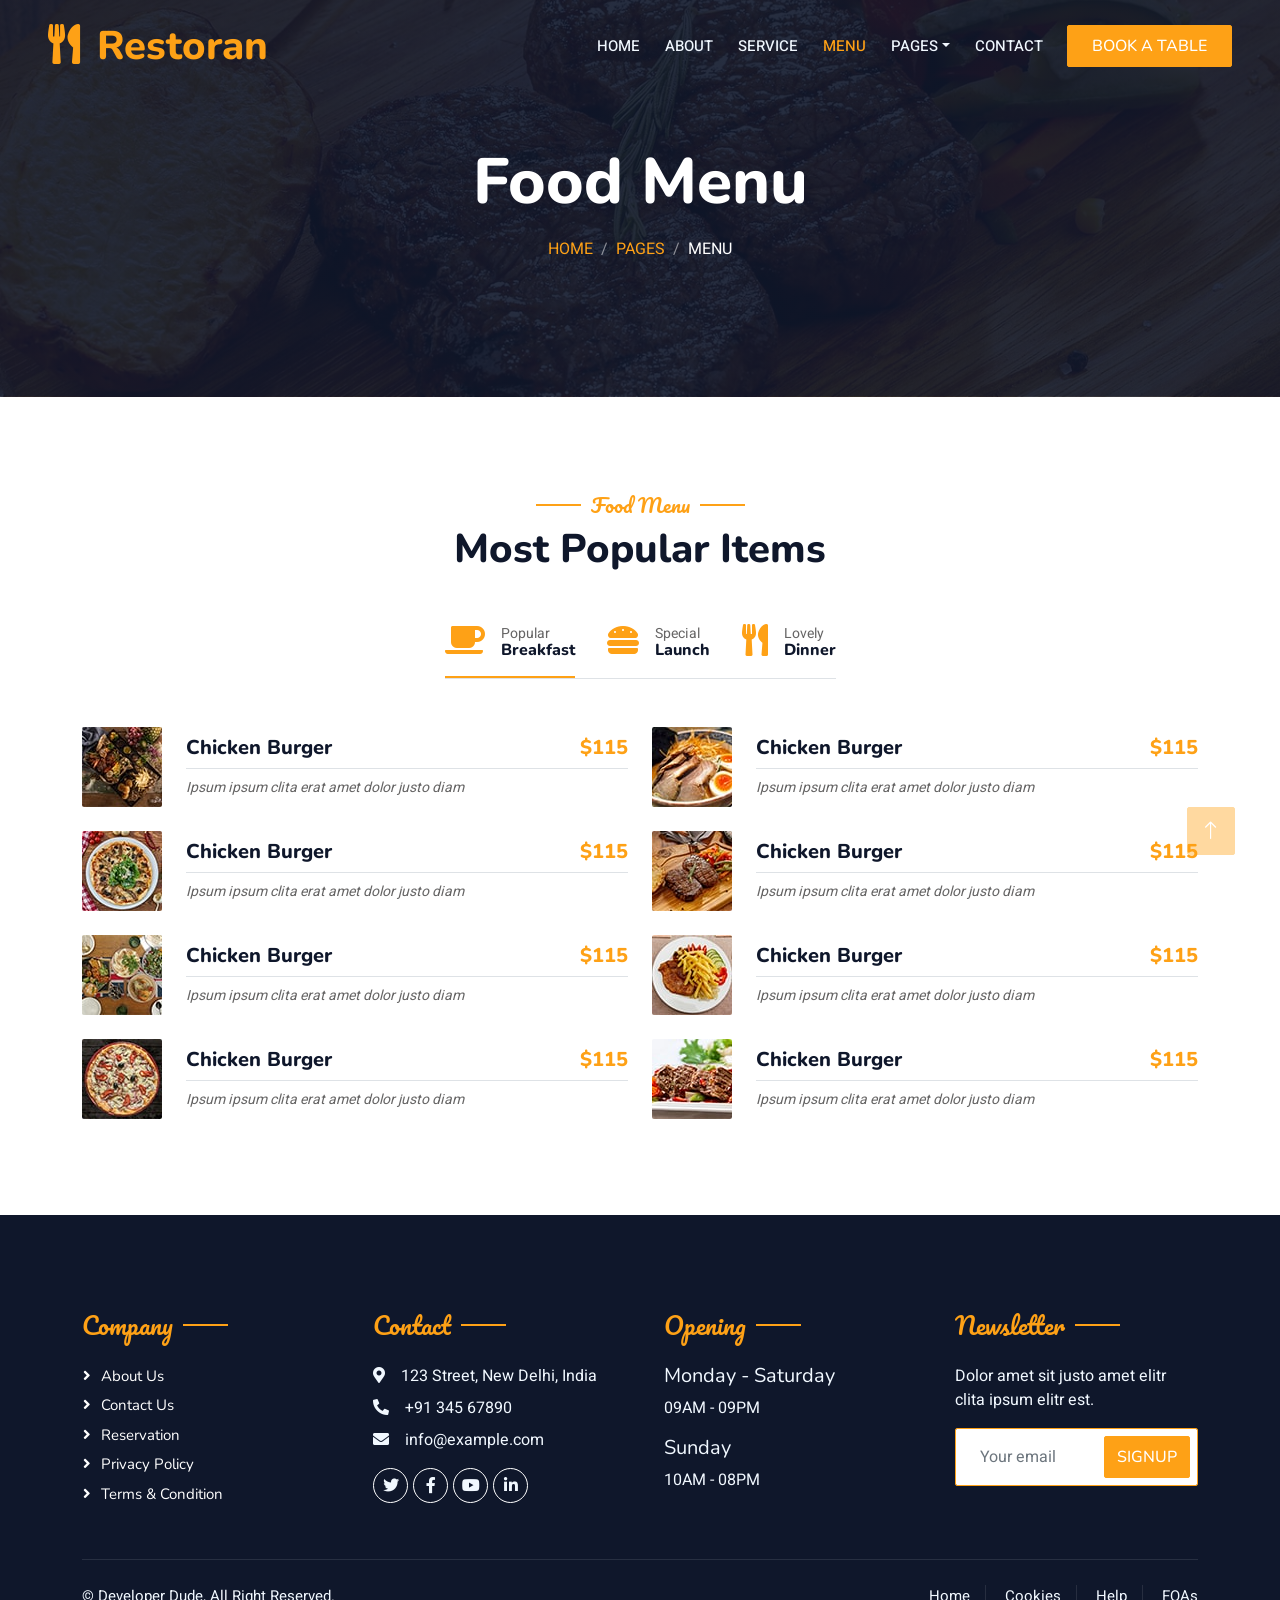
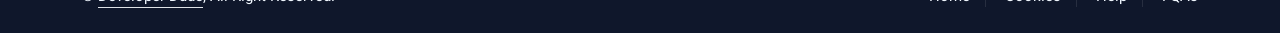
<file: menu.html>
<!DOCTYPE html>
<html lang="en">

<head>
    <meta charset="utf-8">
    <title>Restoran - Bootstrap Restaurant Template</title>
    <meta content="width=device-width, initial-scale=1.0" name="viewport">
    <meta content="" name="keywords">
    <meta content="" name="description">

    <!-- Favicon -->
    <link href="img/favicon.ico" rel="icon">

    <!-- Google Web Fonts -->
    <link rel="preconnect" href="https://fonts.googleapis.com">
    <link rel="preconnect" href="https://fonts.gstatic.com" crossorigin>
    <link href="https://fonts.googleapis.com/css2?family=Heebo:wght@400;500;600&family=Nunito:wght@600;700;800&family=Pacifico&display=swap" rel="stylesheet">

    <!-- Icon Font Stylesheet -->
    <link href="https://cdnjs.cloudflare.com/ajax/libs/font-awesome/5.10.0/css/all.min.css" rel="stylesheet">
    <link href="https://cdn.jsdelivr.net/npm/bootstrap-icons@1.4.1/font/bootstrap-icons.css" rel="stylesheet">

    <!-- Libraries Stylesheet -->
    <link href="lib/animate/animate.min.css" rel="stylesheet">
    <link href="lib/owlcarousel/assets/owl.carousel.min.css" rel="stylesheet">
    <link href="lib/tempusdominus/css/tempusdominus-bootstrap-4.min.css" rel="stylesheet" />

    <!-- Customized Bootstrap Stylesheet -->
    <link href="css/bootstrap.min.css" rel="stylesheet">

    <!-- Template Stylesheet -->
    <link href="css/style.css" rel="stylesheet">
</head>

<body>
    <div class="container-xxl bg-white p-0">
        <!-- Spinner Start -->
        <div id="spinner" class="show bg-white position-fixed translate-middle w-100 vh-100 top-50 start-50 d-flex align-items-center justify-content-center">
            <div class="spinner-border text-primary" style="width: 3rem; height: 3rem;" role="status">
                <span class="sr-only">Loading...</span>
            </div>
        </div>
        <!-- Spinner End -->


        <!-- Navbar & Hero Start -->
        <div class="container-xxl position-relative p-0">
            <nav class="navbar navbar-expand-lg navbar-dark bg-dark px-4 px-lg-5 py-3 py-lg-0">
                <a href="" class="navbar-brand p-0">
                    <h1 class="text-primary m-0"><i class="fa fa-utensils me-3"></i>Restoran</h1>
                    <!-- <img src="img/logo.png" alt="Logo"> -->
                </a>
                <button class="navbar-toggler" type="button" data-bs-toggle="collapse" data-bs-target="#navbarCollapse">
                    <span class="fa fa-bars"></span>
                </button>
                <div class="collapse navbar-collapse" id="navbarCollapse">
                    <div class="navbar-nav ms-auto py-0 pe-4">
                        <a href="index.html" class="nav-item nav-link">Home</a>
                        <a href="about.html" class="nav-item nav-link">About</a>
                        <a href="service.html" class="nav-item nav-link">Service</a>
                        <a href="menu.html" class="nav-item nav-link active">Menu</a>
                        <div class="nav-item dropdown">
                            <a href="#" class="nav-link dropdown-toggle" data-bs-toggle="dropdown">Pages</a>
                            <div class="dropdown-menu m-0">
                                <a href="booking.html" class="dropdown-item">Booking</a>
                                <a href="team.html" class="dropdown-item">Our Team</a>
                                <a href="testimonial.html" class="dropdown-item">Testimonial</a>
                            </div>
                        </div>
                        <a href="contact.html" class="nav-item nav-link">Contact</a>
                    </div>
                    <a href="" class="btn btn-primary py-2 px-4">Book A Table</a>
                </div>
            </nav>

            <div class="container-xxl py-5 bg-dark hero-header mb-5">
                <div class="container text-center my-5 pt-5 pb-4">
                    <h1 class="display-3 text-white mb-3 animated slideInDown">Food Menu</h1>
                    <nav aria-label="breadcrumb">
                        <ol class="breadcrumb justify-content-center text-uppercase">
                            <li class="breadcrumb-item"><a href="#">Home</a></li>
                            <li class="breadcrumb-item"><a href="#">Pages</a></li>
                            <li class="breadcrumb-item text-white active" aria-current="page">Menu</li>
                        </ol>
                    </nav>
                </div>
            </div>
        </div>
        <!-- Navbar & Hero End -->


        <!-- Menu Start -->
        <div class="container-xxl py-5">
            <div class="container">
                <div class="text-center wow fadeInUp" data-wow-delay="0.1s">
                    <h5 class="section-title ff-secondary text-center text-primary fw-normal">Food Menu</h5>
                    <h1 class="mb-5">Most Popular Items</h1>
                </div>
                <div class="tab-class text-center wow fadeInUp" data-wow-delay="0.1s">
                    <ul class="nav nav-pills d-inline-flex justify-content-center border-bottom mb-5">
                        <li class="nav-item">
                            <a class="d-flex align-items-center text-start mx-3 ms-0 pb-3 active" data-bs-toggle="pill" href="#tab-1">
                                <i class="fa fa-coffee fa-2x text-primary"></i>
                                <div class="ps-3">
                                    <small class="text-body">Popular</small>
                                    <h6 class="mt-n1 mb-0">Breakfast</h6>
                                </div>
                            </a>
                        </li>
                        <li class="nav-item">
                            <a class="d-flex align-items-center text-start mx-3 pb-3" data-bs-toggle="pill" href="#tab-2">
                                <i class="fa fa-hamburger fa-2x text-primary"></i>
                                <div class="ps-3">
                                    <small class="text-body">Special</small>
                                    <h6 class="mt-n1 mb-0">Launch</h6>
                                </div>
                            </a>
                        </li>
                        <li class="nav-item">
                            <a class="d-flex align-items-center text-start mx-3 me-0 pb-3" data-bs-toggle="pill" href="#tab-3">
                                <i class="fa fa-utensils fa-2x text-primary"></i>
                                <div class="ps-3">
                                    <small class="text-body">Lovely</small>
                                    <h6 class="mt-n1 mb-0">Dinner</h6>
                                </div>
                            </a>
                        </li>
                    </ul>
                    <div class="tab-content">
                        <div id="tab-1" class="tab-pane fade show p-0 active">
                            <div class="row g-4">
                                <div class="col-lg-6">
                                    <div class="d-flex align-items-center">
                                        <img class="flex-shrink-0 img-fluid rounded" src="img/menu-1.jpg" alt="" style="width: 80px;">
                                        <div class="w-100 d-flex flex-column text-start ps-4">
                                            <h5 class="d-flex justify-content-between border-bottom pb-2">
                                                <span>Chicken Burger</span>
                                                <span class="text-primary">$115</span>
                                            </h5>
                                            <small class="fst-italic">Ipsum ipsum clita erat amet dolor justo diam</small>
                                        </div>
                                    </div>
                                </div>
                                <div class="col-lg-6">
                                    <div class="d-flex align-items-center">
                                        <img class="flex-shrink-0 img-fluid rounded" src="img/menu-2.jpg" alt="" style="width: 80px;">
                                        <div class="w-100 d-flex flex-column text-start ps-4">
                                            <h5 class="d-flex justify-content-between border-bottom pb-2">
                                                <span>Chicken Burger</span>
                                                <span class="text-primary">$115</span>
                                            </h5>
                                            <small class="fst-italic">Ipsum ipsum clita erat amet dolor justo diam</small>
                                        </div>
                                    </div>
                                </div>
                                <div class="col-lg-6">
                                    <div class="d-flex align-items-center">
                                        <img class="flex-shrink-0 img-fluid rounded" src="img/menu-3.jpg" alt="" style="width: 80px;">
                                        <div class="w-100 d-flex flex-column text-start ps-4">
                                            <h5 class="d-flex justify-content-between border-bottom pb-2">
                                                <span>Chicken Burger</span>
                                                <span class="text-primary">$115</span>
                                            </h5>
                                            <small class="fst-italic">Ipsum ipsum clita erat amet dolor justo diam</small>
                                        </div>
                                    </div>
                                </div>
                                <div class="col-lg-6">
                                    <div class="d-flex align-items-center">
                                        <img class="flex-shrink-0 img-fluid rounded" src="img/menu-4.jpg" alt="" style="width: 80px;">
                                        <div class="w-100 d-flex flex-column text-start ps-4">
                                            <h5 class="d-flex justify-content-between border-bottom pb-2">
                                                <span>Chicken Burger</span>
                                                <span class="text-primary">$115</span>
                                            </h5>
                                            <small class="fst-italic">Ipsum ipsum clita erat amet dolor justo diam</small>
                                        </div>
                                    </div>
                                </div>
                                <div class="col-lg-6">
                                    <div class="d-flex align-items-center">
                                        <img class="flex-shrink-0 img-fluid rounded" src="img/menu-5.jpg" alt="" style="width: 80px;">
                                        <div class="w-100 d-flex flex-column text-start ps-4">
                                            <h5 class="d-flex justify-content-between border-bottom pb-2">
                                                <span>Chicken Burger</span>
                                                <span class="text-primary">$115</span>
                                            </h5>
                                            <small class="fst-italic">Ipsum ipsum clita erat amet dolor justo diam</small>
                                        </div>
                                    </div>
                                </div>
                                <div class="col-lg-6">
                                    <div class="d-flex align-items-center">
                                        <img class="flex-shrink-0 img-fluid rounded" src="img/menu-6.jpg" alt="" style="width: 80px;">
                                        <div class="w-100 d-flex flex-column text-start ps-4">
                                            <h5 class="d-flex justify-content-between border-bottom pb-2">
                                                <span>Chicken Burger</span>
                                                <span class="text-primary">$115</span>
                                            </h5>
                                            <small class="fst-italic">Ipsum ipsum clita erat amet dolor justo diam</small>
                                        </div>
                                    </div>
                                </div>
                                <div class="col-lg-6">
                                    <div class="d-flex align-items-center">
                                        <img class="flex-shrink-0 img-fluid rounded" src="img/menu-7.jpg" alt="" style="width: 80px;">
                                        <div class="w-100 d-flex flex-column text-start ps-4">
                                            <h5 class="d-flex justify-content-between border-bottom pb-2">
                                                <span>Chicken Burger</span>
                                                <span class="text-primary">$115</span>
                                            </h5>
                                            <small class="fst-italic">Ipsum ipsum clita erat amet dolor justo diam</small>
                                        </div>
                                    </div>
                                </div>
                                <div class="col-lg-6">
                                    <div class="d-flex align-items-center">
                                        <img class="flex-shrink-0 img-fluid rounded" src="img/menu-8.jpg" alt="" style="width: 80px;">
                                        <div class="w-100 d-flex flex-column text-start ps-4">
                                            <h5 class="d-flex justify-content-between border-bottom pb-2">
                                                <span>Chicken Burger</span>
                                                <span class="text-primary">$115</span>
                                            </h5>
                                            <small class="fst-italic">Ipsum ipsum clita erat amet dolor justo diam</small>
                                        </div>
                                    </div>
                                </div>
                            </div>
                        </div>
                        <div id="tab-2" class="tab-pane fade show p-0">
                            <div class="row g-4">
                                <div class="col-lg-6">
                                    <div class="d-flex align-items-center">
                                        <img class="flex-shrink-0 img-fluid rounded" src="img/menu-1.jpg" alt="" style="width: 80px;">
                                        <div class="w-100 d-flex flex-column text-start ps-4">
                                            <h5 class="d-flex justify-content-between border-bottom pb-2">
                                                <span>Chicken Burger</span>
                                                <span class="text-primary">$115</span>
                                            </h5>
                                            <small class="fst-italic">Ipsum ipsum clita erat amet dolor justo diam</small>
                                        </div>
                                    </div>
                                </div>
                                <div class="col-lg-6">
                                    <div class="d-flex align-items-center">
                                        <img class="flex-shrink-0 img-fluid rounded" src="img/menu-2.jpg" alt="" style="width: 80px;">
                                        <div class="w-100 d-flex flex-column text-start ps-4">
                                            <h5 class="d-flex justify-content-between border-bottom pb-2">
                                                <span>Chicken Burger</span>
                                                <span class="text-primary">$115</span>
                                            </h5>
                                            <small class="fst-italic">Ipsum ipsum clita erat amet dolor justo diam</small>
                                        </div>
                                    </div>
                                </div>
                                <div class="col-lg-6">
                                    <div class="d-flex align-items-center">
                                        <img class="flex-shrink-0 img-fluid rounded" src="img/menu-3.jpg" alt="" style="width: 80px;">
                                        <div class="w-100 d-flex flex-column text-start ps-4">
                                            <h5 class="d-flex justify-content-between border-bottom pb-2">
                                                <span>Chicken Burger</span>
                                                <span class="text-primary">$115</span>
                                            </h5>
                                            <small class="fst-italic">Ipsum ipsum clita erat amet dolor justo diam</small>
                                        </div>
                                    </div>
                                </div>
                                <div class="col-lg-6">
                                    <div class="d-flex align-items-center">
                                        <img class="flex-shrink-0 img-fluid rounded" src="img/menu-4.jpg" alt="" style="width: 80px;">
                                        <div class="w-100 d-flex flex-column text-start ps-4">
                                            <h5 class="d-flex justify-content-between border-bottom pb-2">
                                                <span>Chicken Burger</span>
                                                <span class="text-primary">$115</span>
                                            </h5>
                                            <small class="fst-italic">Ipsum ipsum clita erat amet dolor justo diam</small>
                                        </div>
                                    </div>
                                </div>
                                <div class="col-lg-6">
                                    <div class="d-flex align-items-center">
                                        <img class="flex-shrink-0 img-fluid rounded" src="img/menu-5.jpg" alt="" style="width: 80px;">
                                        <div class="w-100 d-flex flex-column text-start ps-4">
                                            <h5 class="d-flex justify-content-between border-bottom pb-2">
                                                <span>Chicken Burger</span>
                                                <span class="text-primary">$115</span>
                                            </h5>
                                            <small class="fst-italic">Ipsum ipsum clita erat amet dolor justo diam</small>
                                        </div>
                                    </div>
                                </div>
                                <div class="col-lg-6">
                                    <div class="d-flex align-items-center">
                                        <img class="flex-shrink-0 img-fluid rounded" src="img/menu-6.jpg" alt="" style="width: 80px;">
                                        <div class="w-100 d-flex flex-column text-start ps-4">
                                            <h5 class="d-flex justify-content-between border-bottom pb-2">
                                                <span>Chicken Burger</span>
                                                <span class="text-primary">$115</span>
                                            </h5>
                                            <small class="fst-italic">Ipsum ipsum clita erat amet dolor justo diam</small>
                                        </div>
                                    </div>
                                </div>
                                <div class="col-lg-6">
                                    <div class="d-flex align-items-center">
                                        <img class="flex-shrink-0 img-fluid rounded" src="img/menu-7.jpg" alt="" style="width: 80px;">
                                        <div class="w-100 d-flex flex-column text-start ps-4">
                                            <h5 class="d-flex justify-content-between border-bottom pb-2">
                                                <span>Chicken Burger</span>
                                                <span class="text-primary">$115</span>
                                            </h5>
                                            <small class="fst-italic">Ipsum ipsum clita erat amet dolor justo diam</small>
                                        </div>
                                    </div>
                                </div>
                                <div class="col-lg-6">
                                    <div class="d-flex align-items-center">
                                        <img class="flex-shrink-0 img-fluid rounded" src="img/menu-8.jpg" alt="" style="width: 80px;">
                                        <div class="w-100 d-flex flex-column text-start ps-4">
                                            <h5 class="d-flex justify-content-between border-bottom pb-2">
                                                <span>Chicken Burger</span>
                                                <span class="text-primary">$115</span>
                                            </h5>
                                            <small class="fst-italic">Ipsum ipsum clita erat amet dolor justo diam</small>
                                        </div>
                                    </div>
                                </div>
                            </div>
                        </div>
                        <div id="tab-3" class="tab-pane fade show p-0">
                            <div class="row g-4">
                                <div class="col-lg-6">
                                    <div class="d-flex align-items-center">
                                        <img class="flex-shrink-0 img-fluid rounded" src="img/menu-1.jpg" alt="" style="width: 80px;">
                                        <div class="w-100 d-flex flex-column text-start ps-4">
                                            <h5 class="d-flex justify-content-between border-bottom pb-2">
                                                <span>Chicken Burger</span>
                                                <span class="text-primary">$115</span>
                                            </h5>
                                            <small class="fst-italic">Ipsum ipsum clita erat amet dolor justo diam</small>
                                        </div>
                                    </div>
                                </div>
                                <div class="col-lg-6">
                                    <div class="d-flex align-items-center">
                                        <img class="flex-shrink-0 img-fluid rounded" src="img/menu-2.jpg" alt="" style="width: 80px;">
                                        <div class="w-100 d-flex flex-column text-start ps-4">
                                            <h5 class="d-flex justify-content-between border-bottom pb-2">
                                                <span>Chicken Burger</span>
                                                <span class="text-primary">$115</span>
                                            </h5>
                                            <small class="fst-italic">Ipsum ipsum clita erat amet dolor justo diam</small>
                                        </div>
                                    </div>
                                </div>
                                <div class="col-lg-6">
                                    <div class="d-flex align-items-center">
                                        <img class="flex-shrink-0 img-fluid rounded" src="img/menu-3.jpg" alt="" style="width: 80px;">
                                        <div class="w-100 d-flex flex-column text-start ps-4">
                                            <h5 class="d-flex justify-content-between border-bottom pb-2">
                                                <span>Chicken Burger</span>
                                                <span class="text-primary">$115</span>
                                            </h5>
                                            <small class="fst-italic">Ipsum ipsum clita erat amet dolor justo diam</small>
                                        </div>
                                    </div>
                                </div>
                                <div class="col-lg-6">
                                    <div class="d-flex align-items-center">
                                        <img class="flex-shrink-0 img-fluid rounded" src="img/menu-4.jpg" alt="" style="width: 80px;">
                                        <div class="w-100 d-flex flex-column text-start ps-4">
                                            <h5 class="d-flex justify-content-between border-bottom pb-2">
                                                <span>Chicken Burger</span>
                                                <span class="text-primary">$115</span>
                                            </h5>
                                            <small class="fst-italic">Ipsum ipsum clita erat amet dolor justo diam</small>
                                        </div>
                                    </div>
                                </div>
                                <div class="col-lg-6">
                                    <div class="d-flex align-items-center">
                                        <img class="flex-shrink-0 img-fluid rounded" src="img/menu-5.jpg" alt="" style="width: 80px;">
                                        <div class="w-100 d-flex flex-column text-start ps-4">
                                            <h5 class="d-flex justify-content-between border-bottom pb-2">
                                                <span>Chicken Burger</span>
                                                <span class="text-primary">$115</span>
                                            </h5>
                                            <small class="fst-italic">Ipsum ipsum clita erat amet dolor justo diam</small>
                                        </div>
                                    </div>
                                </div>
                                <div class="col-lg-6">
                                    <div class="d-flex align-items-center">
                                        <img class="flex-shrink-0 img-fluid rounded" src="img/menu-6.jpg" alt="" style="width: 80px;">
                                        <div class="w-100 d-flex flex-column text-start ps-4">
                                            <h5 class="d-flex justify-content-between border-bottom pb-2">
                                                <span>Chicken Burger</span>
                                                <span class="text-primary">$115</span>
                                            </h5>
                                            <small class="fst-italic">Ipsum ipsum clita erat amet dolor justo diam</small>
                                        </div>
                                    </div>
                                </div>
                                <div class="col-lg-6">
                                    <div class="d-flex align-items-center">
                                        <img class="flex-shrink-0 img-fluid rounded" src="img/menu-7.jpg" alt="" style="width: 80px;">
                                        <div class="w-100 d-flex flex-column text-start ps-4">
                                            <h5 class="d-flex justify-content-between border-bottom pb-2">
                                                <span>Chicken Burger</span>
                                                <span class="text-primary">$115</span>
                                            </h5>
                                            <small class="fst-italic">Ipsum ipsum clita erat amet dolor justo diam</small>
                                        </div>
                                    </div>
                                </div>
                                <div class="col-lg-6">
                                    <div class="d-flex align-items-center">
                                        <img class="flex-shrink-0 img-fluid rounded" src="img/menu-8.jpg" alt="" style="width: 80px;">
                                        <div class="w-100 d-flex flex-column text-start ps-4">
                                            <h5 class="d-flex justify-content-between border-bottom pb-2">
                                                <span>Chicken Burger</span>
                                                <span class="text-primary">$115</span>
                                            </h5>
                                            <small class="fst-italic">Ipsum ipsum clita erat amet dolor justo diam</small>
                                        </div>
                                    </div>
                                </div>
                            </div>
                        </div>
                    </div>
                </div>
            </div>
        </div>
        <!-- Menu End -->


        <!-- Footer Start -->
        <div class="container-fluid bg-dark text-light footer pt-5 mt-5 wow fadeIn" data-wow-delay="0.1s">
            <div class="container py-5">
                <div class="row g-5">
                    <div class="col-lg-3 col-md-6">
                        <h4 class="section-title ff-secondary text-start text-primary fw-normal mb-4">Company</h4>
                        <a class="btn btn-link" href="">About Us</a>
                        <a class="btn btn-link" href="">Contact Us</a>
                        <a class="btn btn-link" href="">Reservation</a>
                        <a class="btn btn-link" href="">Privacy Policy</a>
                        <a class="btn btn-link" href="">Terms & Condition</a>
                    </div>
                    <div class="col-lg-3 col-md-6">
                        <h4 class="section-title ff-secondary text-start text-primary fw-normal mb-4">Contact</h4>
                        <p class="mb-2"><i class="fa fa-map-marker-alt me-3"></i>123 Street, New Delhi, India</p>
                        <p class="mb-2"><i class="fa fa-phone-alt me-3"></i>+91 345 67890</p>
                        <p class="mb-2"><i class="fa fa-envelope me-3"></i>info@example.com</p>
                        <div class="d-flex pt-2">
                            <a class="btn btn-outline-light btn-social" href=""><i class="fab fa-twitter"></i></a>
                            <a class="btn btn-outline-light btn-social" href=""><i class="fab fa-facebook-f"></i></a>
                            <a class="btn btn-outline-light btn-social" href=""><i class="fab fa-youtube"></i></a>
                            <a class="btn btn-outline-light btn-social" href=""><i class="fab fa-linkedin-in"></i></a>
                        </div>
                    </div>
                    <div class="col-lg-3 col-md-6">
                        <h4 class="section-title ff-secondary text-start text-primary fw-normal mb-4">Opening</h4>
                        <h5 class="text-light fw-normal">Monday - Saturday</h5>
                        <p>09AM - 09PM</p>
                        <h5 class="text-light fw-normal">Sunday</h5>
                        <p>10AM - 08PM</p>
                    </div>
                    <div class="col-lg-3 col-md-6">
                        <h4 class="section-title ff-secondary text-start text-primary fw-normal mb-4">Newsletter</h4>
                        <p>Dolor amet sit justo amet elitr clita ipsum elitr est.</p>
                        <div class="position-relative mx-auto" style="max-width: 400px;">
                            <input class="form-control border-primary w-100 py-3 ps-4 pe-5" type="text" placeholder="Your email">
                            <button type="button" class="btn btn-primary py-2 position-absolute top-0 end-0 mt-2 me-2">SignUp</button>
                        </div>
                    </div>
                </div>
            </div>
            <div class="container">
                <div class="copyright">
                    <div class="row">
                        <div class="col-md-6 text-center text-md-start mb-3 mb-md-0">
                            &copy; <a class="border-bottom" href="#">Developer Dude</a>, All Right Reserved.
                        </div>
                        <div class="col-md-6 text-center text-md-end">
                            <div class="footer-menu">
                                <a href="">Home</a>
                                <a href="">Cookies</a>
                                <a href="">Help</a>
                                <a href="">FQAs</a>
                            </div>
                        </div>
                    </div>
                </div>
            </div>
        </div>
        <!-- Footer End -->


        <!-- Back to Top -->
        <a href="#" class="btn btn-lg btn-primary btn-lg-square back-to-top"><i class="bi bi-arrow-up"></i></a>
    </div>

    <!-- JavaScript Libraries -->
    <script src="https://code.jquery.com/jquery-3.4.1.min.js"></script>
    <script src="https://cdn.jsdelivr.net/npm/bootstrap@5.0.0/dist/js/bootstrap.bundle.min.js"></script>
    <script src="lib/wow/wow.min.js"></script>
    <script src="lib/easing/easing.min.js"></script>
    <script src="lib/waypoints/waypoints.min.js"></script>
    <script src="lib/counterup/counterup.min.js"></script>
    <script src="lib/owlcarousel/owl.carousel.min.js"></script>
    <script src="lib/tempusdominus/js/moment.min.js"></script>
    <script src="lib/tempusdominus/js/moment-timezone.min.js"></script>
    <script src="lib/tempusdominus/js/tempusdominus-bootstrap-4.min.js"></script>

    <!-- Template Javascript -->
    <script src="js/main.js"></script>
</body>

</html>
</file>
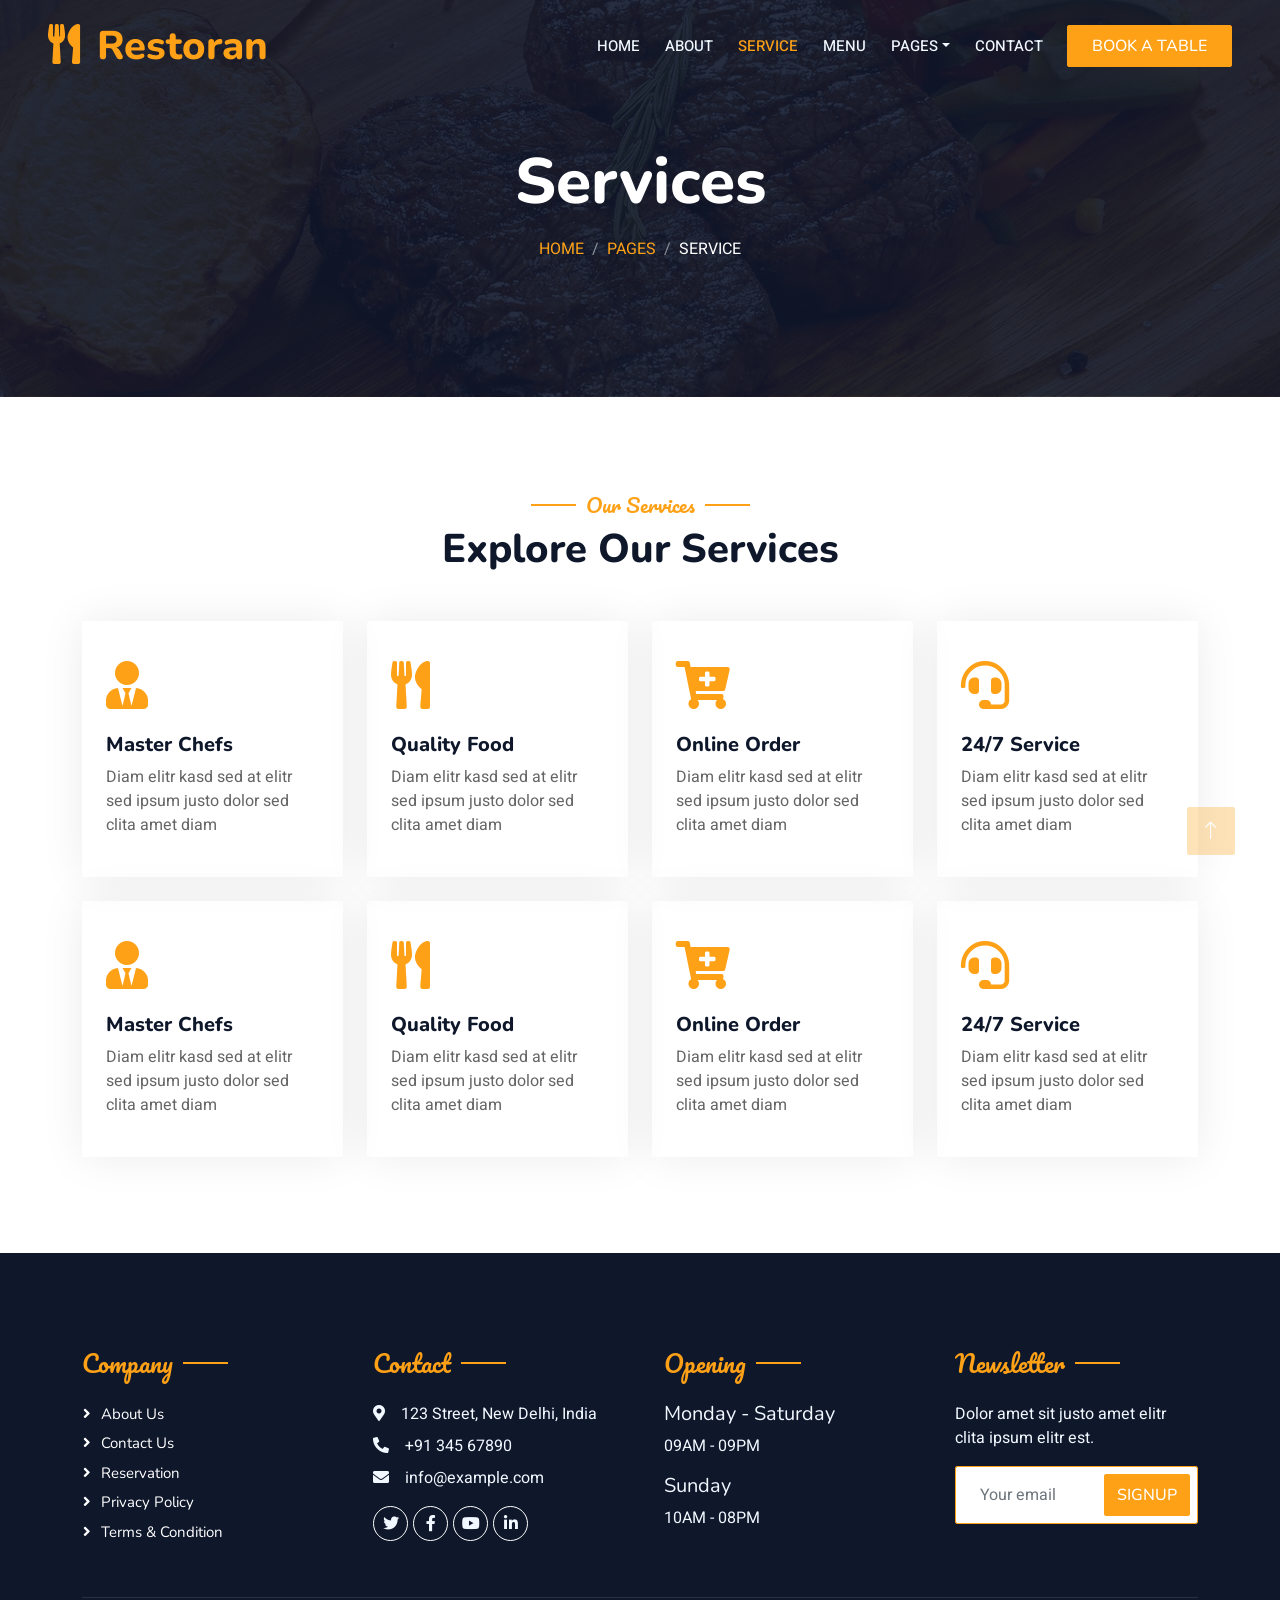
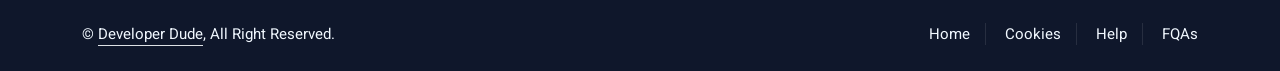
<file: service.html>
<!DOCTYPE html>
<html lang="en">

<head>
    <meta charset="utf-8">
    <title>Restoran - Bootstrap Restaurant Template</title>
    <meta content="width=device-width, initial-scale=1.0" name="viewport">
    <meta content="" name="keywords">
    <meta content="" name="description">

    <!-- Favicon -->
    <link href="img/favicon.ico" rel="icon">

    <!-- Google Web Fonts -->
    <link rel="preconnect" href="https://fonts.googleapis.com">
    <link rel="preconnect" href="https://fonts.gstatic.com" crossorigin>
    <link href="https://fonts.googleapis.com/css2?family=Heebo:wght@400;500;600&family=Nunito:wght@600;700;800&family=Pacifico&display=swap" rel="stylesheet">

    <!-- Icon Font Stylesheet -->
    <link href="https://cdnjs.cloudflare.com/ajax/libs/font-awesome/5.10.0/css/all.min.css" rel="stylesheet">
    <link href="https://cdn.jsdelivr.net/npm/bootstrap-icons@1.4.1/font/bootstrap-icons.css" rel="stylesheet">

    <!-- Libraries Stylesheet -->
    <link href="lib/animate/animate.min.css" rel="stylesheet">
    <link href="lib/owlcarousel/assets/owl.carousel.min.css" rel="stylesheet">
    <link href="lib/tempusdominus/css/tempusdominus-bootstrap-4.min.css" rel="stylesheet" />

    <!-- Customized Bootstrap Stylesheet -->
    <link href="css/bootstrap.min.css" rel="stylesheet">

    <!-- Template Stylesheet -->
    <link href="css/style.css" rel="stylesheet">
</head>

<body>
    <div class="container-xxl bg-white p-0">
        <!-- Spinner Start -->
        <div id="spinner" class="show bg-white position-fixed translate-middle w-100 vh-100 top-50 start-50 d-flex align-items-center justify-content-center">
            <div class="spinner-border text-primary" style="width: 3rem; height: 3rem;" role="status">
                <span class="sr-only">Loading...</span>
            </div>
        </div>
        <!-- Spinner End -->


        <!-- Navbar & Hero Start -->
        <div class="container-xxl position-relative p-0">
            <nav class="navbar navbar-expand-lg navbar-dark bg-dark px-4 px-lg-5 py-3 py-lg-0">
                <a href="" class="navbar-brand p-0">
                    <h1 class="text-primary m-0"><i class="fa fa-utensils me-3"></i>Restoran</h1>
                    <!-- <img src="img/logo.png" alt="Logo"> -->
                </a>
                <button class="navbar-toggler" type="button" data-bs-toggle="collapse" data-bs-target="#navbarCollapse">
                    <span class="fa fa-bars"></span>
                </button>
                <div class="collapse navbar-collapse" id="navbarCollapse">
                    <div class="navbar-nav ms-auto py-0 pe-4">
                        <a href="index.html" class="nav-item nav-link">Home</a>
                        <a href="about.html" class="nav-item nav-link">About</a>
                        <a href="service.html" class="nav-item nav-link active">Service</a>
                        <a href="menu.html" class="nav-item nav-link">Menu</a>
                        <div class="nav-item dropdown">
                            <a href="#" class="nav-link dropdown-toggle" data-bs-toggle="dropdown">Pages</a>
                            <div class="dropdown-menu m-0">
                                <a href="booking.html" class="dropdown-item">Booking</a>
                                <a href="team.html" class="dropdown-item">Our Team</a>
                                <a href="testimonial.html" class="dropdown-item">Testimonial</a>
                            </div>
                        </div>
                        <a href="contact.html" class="nav-item nav-link">Contact</a>
                    </div>
                    <a href="" class="btn btn-primary py-2 px-4">Book A Table</a>
                </div>
            </nav>

            <div class="container-xxl py-5 bg-dark hero-header mb-5">
                <div class="container text-center my-5 pt-5 pb-4">
                    <h1 class="display-3 text-white mb-3 animated slideInDown">Services</h1>
                    <nav aria-label="breadcrumb">
                        <ol class="breadcrumb justify-content-center text-uppercase">
                            <li class="breadcrumb-item"><a href="#">Home</a></li>
                            <li class="breadcrumb-item"><a href="#">Pages</a></li>
                            <li class="breadcrumb-item text-white active" aria-current="page">Service</li>
                        </ol>
                    </nav>
                </div>
            </div>
        </div>
        <!-- Navbar & Hero End -->


        <!-- Service Start -->
        <div class="container-xxl py-5">
            <div class="container">
                <div class="text-center wow fadeInUp" data-wow-delay="0.1s">
                    <h5 class="section-title ff-secondary text-center text-primary fw-normal">Our Services</h5>
                    <h1 class="mb-5">Explore Our Services</h1>
                </div>
                <div class="row g-4">
                    <div class="col-lg-3 col-sm-6 wow fadeInUp" data-wow-delay="0.1s">
                        <div class="service-item rounded pt-3">
                            <div class="p-4">
                                <i class="fa fa-3x fa-user-tie text-primary mb-4"></i>
                                <h5>Master Chefs</h5>
                                <p>Diam elitr kasd sed at elitr sed ipsum justo dolor sed clita amet diam</p>
                            </div>
                        </div>
                    </div>
                    <div class="col-lg-3 col-sm-6 wow fadeInUp" data-wow-delay="0.3s">
                        <div class="service-item rounded pt-3">
                            <div class="p-4">
                                <i class="fa fa-3x fa-utensils text-primary mb-4"></i>
                                <h5>Quality Food</h5>
                                <p>Diam elitr kasd sed at elitr sed ipsum justo dolor sed clita amet diam</p>
                            </div>
                        </div>
                    </div>
                    <div class="col-lg-3 col-sm-6 wow fadeInUp" data-wow-delay="0.5s">
                        <div class="service-item rounded pt-3">
                            <div class="p-4">
                                <i class="fa fa-3x fa-cart-plus text-primary mb-4"></i>
                                <h5>Online Order</h5>
                                <p>Diam elitr kasd sed at elitr sed ipsum justo dolor sed clita amet diam</p>
                            </div>
                        </div>
                    </div>
                    <div class="col-lg-3 col-sm-6 wow fadeInUp" data-wow-delay="0.7s">
                        <div class="service-item rounded pt-3">
                            <div class="p-4">
                                <i class="fa fa-3x fa-headset text-primary mb-4"></i>
                                <h5>24/7 Service</h5>
                                <p>Diam elitr kasd sed at elitr sed ipsum justo dolor sed clita amet diam</p>
                            </div>
                        </div>
                    </div>
                    <div class="col-lg-3 col-sm-6 wow fadeInUp" data-wow-delay="0.1s">
                        <div class="service-item rounded pt-3">
                            <div class="p-4">
                                <i class="fa fa-3x fa-user-tie text-primary mb-4"></i>
                                <h5>Master Chefs</h5>
                                <p>Diam elitr kasd sed at elitr sed ipsum justo dolor sed clita amet diam</p>
                            </div>
                        </div>
                    </div>
                    <div class="col-lg-3 col-sm-6 wow fadeInUp" data-wow-delay="0.3s">
                        <div class="service-item rounded pt-3">
                            <div class="p-4">
                                <i class="fa fa-3x fa-utensils text-primary mb-4"></i>
                                <h5>Quality Food</h5>
                                <p>Diam elitr kasd sed at elitr sed ipsum justo dolor sed clita amet diam</p>
                            </div>
                        </div>
                    </div>
                    <div class="col-lg-3 col-sm-6 wow fadeInUp" data-wow-delay="0.5s">
                        <div class="service-item rounded pt-3">
                            <div class="p-4">
                                <i class="fa fa-3x fa-cart-plus text-primary mb-4"></i>
                                <h5>Online Order</h5>
                                <p>Diam elitr kasd sed at elitr sed ipsum justo dolor sed clita amet diam</p>
                            </div>
                        </div>
                    </div>
                    <div class="col-lg-3 col-sm-6 wow fadeInUp" data-wow-delay="0.7s">
                        <div class="service-item rounded pt-3">
                            <div class="p-4">
                                <i class="fa fa-3x fa-headset text-primary mb-4"></i>
                                <h5>24/7 Service</h5>
                                <p>Diam elitr kasd sed at elitr sed ipsum justo dolor sed clita amet diam</p>
                            </div>
                        </div>
                    </div>
                </div>
            </div>
        </div>
        <!-- Service End -->


        <!-- Footer Start -->
        <div class="container-fluid bg-dark text-light footer pt-5 mt-5 wow fadeIn" data-wow-delay="0.1s">
            <div class="container py-5">
                <div class="row g-5">
                    <div class="col-lg-3 col-md-6">
                        <h4 class="section-title ff-secondary text-start text-primary fw-normal mb-4">Company</h4>
                        <a class="btn btn-link" href="">About Us</a>
                        <a class="btn btn-link" href="">Contact Us</a>
                        <a class="btn btn-link" href="">Reservation</a>
                        <a class="btn btn-link" href="">Privacy Policy</a>
                        <a class="btn btn-link" href="">Terms & Condition</a>
                    </div>
                    <div class="col-lg-3 col-md-6">
                        <h4 class="section-title ff-secondary text-start text-primary fw-normal mb-4">Contact</h4>
                        <p class="mb-2"><i class="fa fa-map-marker-alt me-3"></i>123 Street, New Delhi, India</p>
                        <p class="mb-2"><i class="fa fa-phone-alt me-3"></i>+91 345 67890</p>
                        <p class="mb-2"><i class="fa fa-envelope me-3"></i>info@example.com</p>
                        <div class="d-flex pt-2">
                            <a class="btn btn-outline-light btn-social" href=""><i class="fab fa-twitter"></i></a>
                            <a class="btn btn-outline-light btn-social" href=""><i class="fab fa-facebook-f"></i></a>
                            <a class="btn btn-outline-light btn-social" href=""><i class="fab fa-youtube"></i></a>
                            <a class="btn btn-outline-light btn-social" href=""><i class="fab fa-linkedin-in"></i></a>
                        </div>
                    </div>
                    <div class="col-lg-3 col-md-6">
                        <h4 class="section-title ff-secondary text-start text-primary fw-normal mb-4">Opening</h4>
                        <h5 class="text-light fw-normal">Monday - Saturday</h5>
                        <p>09AM - 09PM</p>
                        <h5 class="text-light fw-normal">Sunday</h5>
                        <p>10AM - 08PM</p>
                    </div>
                    <div class="col-lg-3 col-md-6">
                        <h4 class="section-title ff-secondary text-start text-primary fw-normal mb-4">Newsletter</h4>
                        <p>Dolor amet sit justo amet elitr clita ipsum elitr est.</p>
                        <div class="position-relative mx-auto" style="max-width: 400px;">
                            <input class="form-control border-primary w-100 py-3 ps-4 pe-5" type="text" placeholder="Your email">
                            <button type="button" class="btn btn-primary py-2 position-absolute top-0 end-0 mt-2 me-2">SignUp</button>
                        </div>
                    </div>
                </div>
            </div>
            <div class="container">
                <div class="copyright">
                    <div class="row">
                        <div class="col-md-6 text-center text-md-start mb-3 mb-md-0">
                            &copy; <a class="border-bottom" href="#">Developer Dude</a>, All Right Reserved.
                        </div>
                        <div class="col-md-6 text-center text-md-end">
                            <div class="footer-menu">
                                <a href="">Home</a>
                                <a href="">Cookies</a>
                                <a href="">Help</a>
                                <a href="">FQAs</a>
                            </div>
                        </div>
                    </div>
                </div>
            </div>
        </div>
        <!-- Footer End -->


        <!-- Back to Top -->
        <a href="#" class="btn btn-lg btn-primary btn-lg-square back-to-top"><i class="bi bi-arrow-up"></i></a>
    </div>

    <!-- JavaScript Libraries -->
    <script src="https://code.jquery.com/jquery-3.4.1.min.js"></script>
    <script src="https://cdn.jsdelivr.net/npm/bootstrap@5.0.0/dist/js/bootstrap.bundle.min.js"></script>
    <script src="lib/wow/wow.min.js"></script>
    <script src="lib/easing/easing.min.js"></script>
    <script src="lib/waypoints/waypoints.min.js"></script>
    <script src="lib/counterup/counterup.min.js"></script>
    <script src="lib/owlcarousel/owl.carousel.min.js"></script>
    <script src="lib/tempusdominus/js/moment.min.js"></script>
    <script src="lib/tempusdominus/js/moment-timezone.min.js"></script>
    <script src="lib/tempusdominus/js/tempusdominus-bootstrap-4.min.js"></script>

    <!-- Template Javascript -->
    <script src="js/main.js"></script>
</body>

</html>
</file>
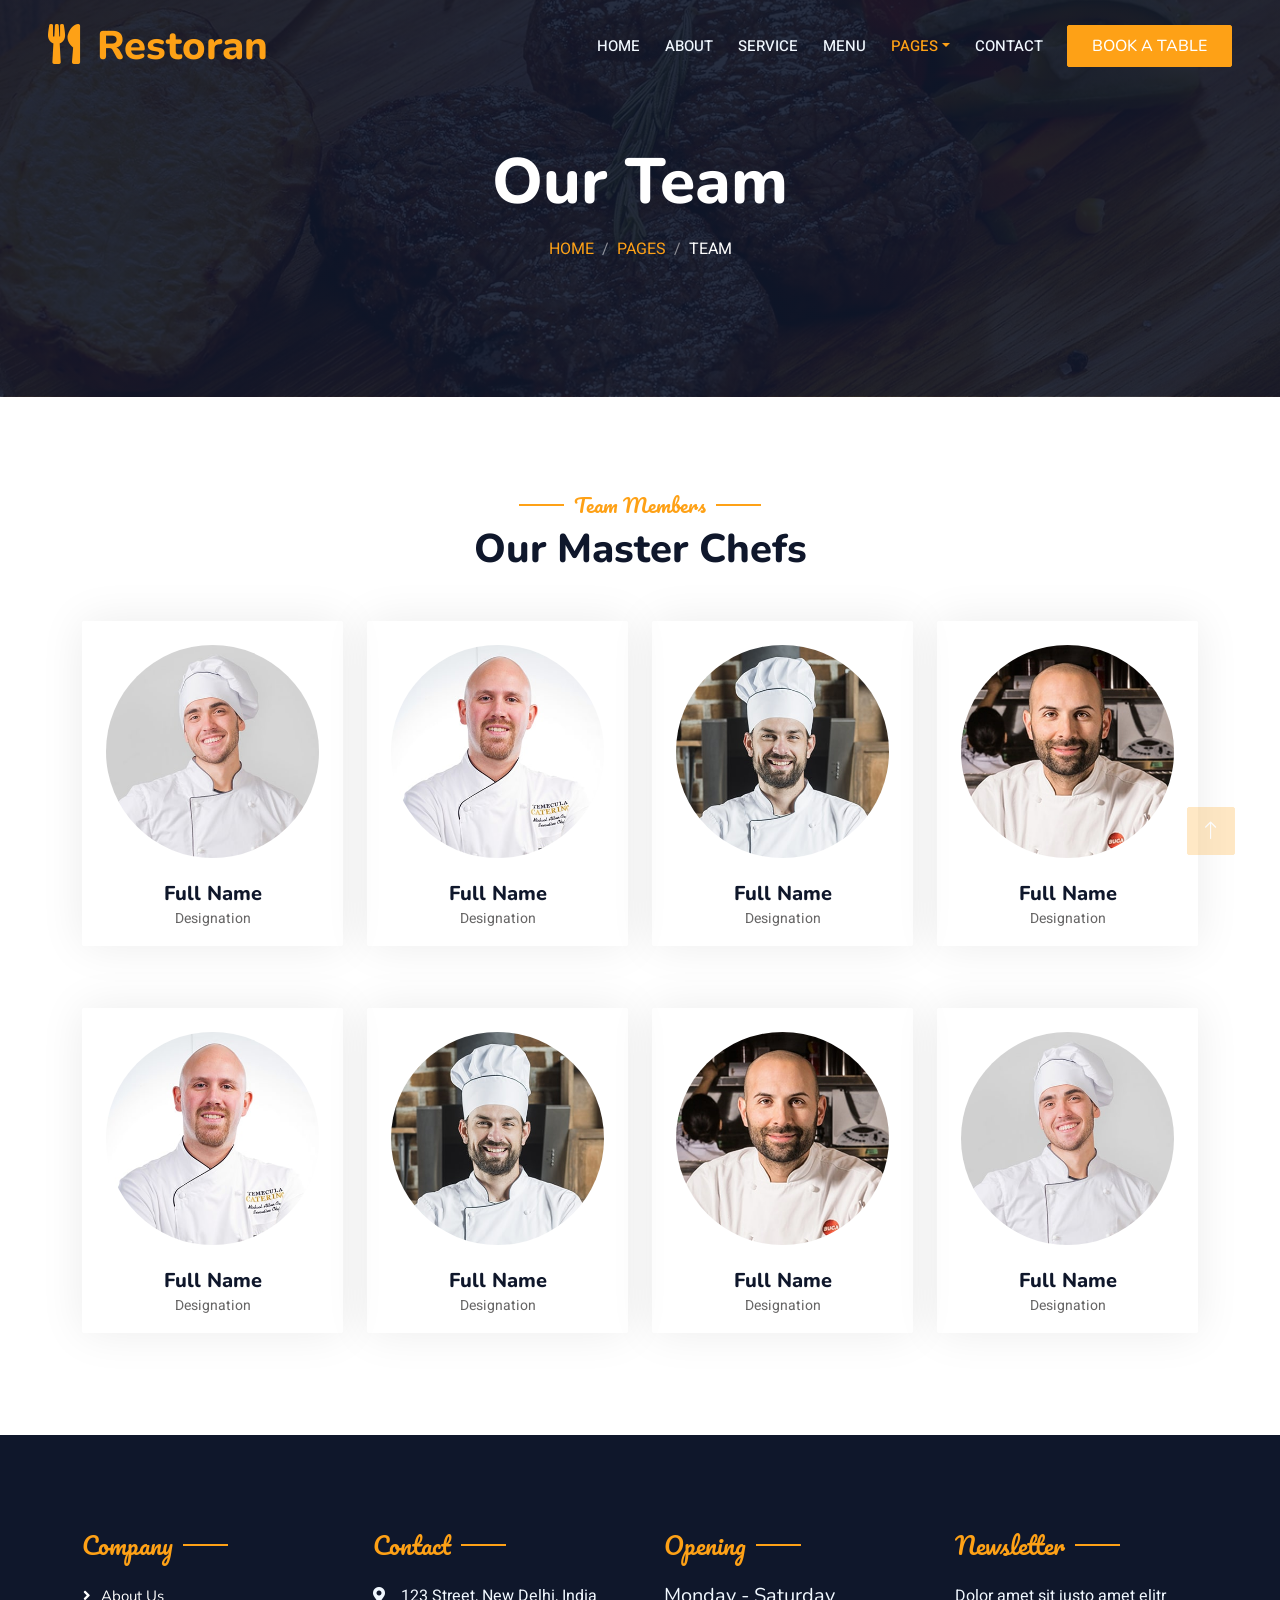
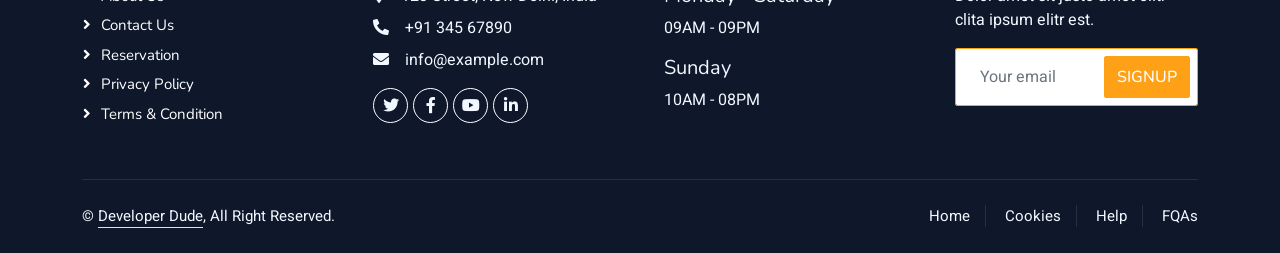
<file: team.html>
<!DOCTYPE html>
<html lang="en">

<head>
    <meta charset="utf-8">
    <title>Restoran - Bootstrap Restaurant Template</title>
    <meta content="width=device-width, initial-scale=1.0" name="viewport">
    <meta content="" name="keywords">
    <meta content="" name="description">

    <!-- Favicon -->
    <link href="img/favicon.ico" rel="icon">

    <!-- Google Web Fonts -->
    <link rel="preconnect" href="https://fonts.googleapis.com">
    <link rel="preconnect" href="https://fonts.gstatic.com" crossorigin>
    <link href="https://fonts.googleapis.com/css2?family=Heebo:wght@400;500;600&family=Nunito:wght@600;700;800&family=Pacifico&display=swap" rel="stylesheet">

    <!-- Icon Font Stylesheet -->
    <link href="https://cdnjs.cloudflare.com/ajax/libs/font-awesome/5.10.0/css/all.min.css" rel="stylesheet">
    <link href="https://cdn.jsdelivr.net/npm/bootstrap-icons@1.4.1/font/bootstrap-icons.css" rel="stylesheet">

    <!-- Libraries Stylesheet -->
    <link href="lib/animate/animate.min.css" rel="stylesheet">
    <link href="lib/owlcarousel/assets/owl.carousel.min.css" rel="stylesheet">
    <link href="lib/tempusdominus/css/tempusdominus-bootstrap-4.min.css" rel="stylesheet" />

    <!-- Customized Bootstrap Stylesheet -->
    <link href="css/bootstrap.min.css" rel="stylesheet">

    <!-- Template Stylesheet -->
    <link href="css/style.css" rel="stylesheet">
</head>

<body>
    <div class="container-xxl bg-white p-0">
        <!-- Spinner Start -->
        <div id="spinner" class="show bg-white position-fixed translate-middle w-100 vh-100 top-50 start-50 d-flex align-items-center justify-content-center">
            <div class="spinner-border text-primary" style="width: 3rem; height: 3rem;" role="status">
                <span class="sr-only">Loading...</span>
            </div>
        </div>
        <!-- Spinner End -->


        <!-- Navbar & Hero Start -->
        <div class="container-xxl position-relative p-0">
            <nav class="navbar navbar-expand-lg navbar-dark bg-dark px-4 px-lg-5 py-3 py-lg-0">
                <a href="" class="navbar-brand p-0">
                    <h1 class="text-primary m-0"><i class="fa fa-utensils me-3"></i>Restoran</h1>
                    <!-- <img src="img/logo.png" alt="Logo"> -->
                </a>
                <button class="navbar-toggler" type="button" data-bs-toggle="collapse" data-bs-target="#navbarCollapse">
                    <span class="fa fa-bars"></span>
                </button>
                <div class="collapse navbar-collapse" id="navbarCollapse">
                    <div class="navbar-nav ms-auto py-0 pe-4">
                        <a href="index.html" class="nav-item nav-link">Home</a>
                        <a href="about.html" class="nav-item nav-link">About</a>
                        <a href="service.html" class="nav-item nav-link">Service</a>
                        <a href="menu.html" class="nav-item nav-link">Menu</a>
                        <div class="nav-item dropdown">
                            <a href="#" class="nav-link dropdown-toggle active" data-bs-toggle="dropdown">Pages</a>
                            <div class="dropdown-menu m-0">
                                <a href="booking.html" class="dropdown-item">Booking</a>
                                <a href="team.html" class="dropdown-item active">Our Team</a>
                                <a href="testimonial.html" class="dropdown-item">Testimonial</a>
                            </div>
                        </div>
                        <a href="contact.html" class="nav-item nav-link">Contact</a>
                    </div>
                    <a href="" class="btn btn-primary py-2 px-4">Book A Table</a>
                </div>
            </nav>

            <div class="container-xxl py-5 bg-dark hero-header mb-5">
                <div class="container text-center my-5 pt-5 pb-4">
                    <h1 class="display-3 text-white mb-3 animated slideInDown">Our Team</h1>
                    <nav aria-label="breadcrumb">
                        <ol class="breadcrumb justify-content-center text-uppercase">
                            <li class="breadcrumb-item"><a href="#">Home</a></li>
                            <li class="breadcrumb-item"><a href="#">Pages</a></li>
                            <li class="breadcrumb-item text-white active" aria-current="page">Team</li>
                        </ol>
                    </nav>
                </div>
            </div>
        </div>
        <!-- Navbar & Hero End -->


        <!-- Team Start -->
        <div class="container-xxl pt-5 pb-3">
            <div class="container">
                <div class="text-center wow fadeInUp" data-wow-delay="0.1s">
                    <h5 class="section-title ff-secondary text-center text-primary fw-normal">Team Members</h5>
                    <h1 class="mb-5">Our Master Chefs</h1>
                </div>
                <div class="row g-4">
                    <div class="col-lg-3 col-md-6 wow fadeInUp" data-wow-delay="0.1s">
                        <div class="team-item text-center rounded overflow-hidden">
                            <div class="rounded-circle overflow-hidden m-4">
                                <img class="img-fluid" src="img/team-1.jpg" alt="">
                            </div>
                            <h5 class="mb-0">Full Name</h5>
                            <small>Designation</small>
                            <div class="d-flex justify-content-center mt-3">
                                <a class="btn btn-square btn-primary mx-1" href=""><i class="fab fa-facebook-f"></i></a>
                                <a class="btn btn-square btn-primary mx-1" href=""><i class="fab fa-twitter"></i></a>
                                <a class="btn btn-square btn-primary mx-1" href=""><i class="fab fa-instagram"></i></a>
                            </div>
                        </div>
                    </div>
                    <div class="col-lg-3 col-md-6 wow fadeInUp" data-wow-delay="0.3s">
                        <div class="team-item text-center rounded overflow-hidden">
                            <div class="rounded-circle overflow-hidden m-4">
                                <img class="img-fluid" src="img/team-2.jpg" alt="">
                            </div>
                            <h5 class="mb-0">Full Name</h5>
                            <small>Designation</small>
                            <div class="d-flex justify-content-center mt-3">
                                <a class="btn btn-square btn-primary mx-1" href=""><i class="fab fa-facebook-f"></i></a>
                                <a class="btn btn-square btn-primary mx-1" href=""><i class="fab fa-twitter"></i></a>
                                <a class="btn btn-square btn-primary mx-1" href=""><i class="fab fa-instagram"></i></a>
                            </div>
                        </div>
                    </div>
                    <div class="col-lg-3 col-md-6 wow fadeInUp" data-wow-delay="0.5s">
                        <div class="team-item text-center rounded overflow-hidden">
                            <div class="rounded-circle overflow-hidden m-4">
                                <img class="img-fluid" src="img/team-3.jpg" alt="">
                            </div>
                            <h5 class="mb-0">Full Name</h5>
                            <small>Designation</small>
                            <div class="d-flex justify-content-center mt-3">
                                <a class="btn btn-square btn-primary mx-1" href=""><i class="fab fa-facebook-f"></i></a>
                                <a class="btn btn-square btn-primary mx-1" href=""><i class="fab fa-twitter"></i></a>
                                <a class="btn btn-square btn-primary mx-1" href=""><i class="fab fa-instagram"></i></a>
                            </div>
                        </div>
                    </div>
                    <div class="col-lg-3 col-md-6 wow fadeInUp" data-wow-delay="0.7s">
                        <div class="team-item text-center rounded overflow-hidden">
                            <div class="rounded-circle overflow-hidden m-4">
                                <img class="img-fluid" src="img/team-4.jpg" alt="">
                            </div>
                            <h5 class="mb-0">Full Name</h5>
                            <small>Designation</small>
                            <div class="d-flex justify-content-center mt-3">
                                <a class="btn btn-square btn-primary mx-1" href=""><i class="fab fa-facebook-f"></i></a>
                                <a class="btn btn-square btn-primary mx-1" href=""><i class="fab fa-twitter"></i></a>
                                <a class="btn btn-square btn-primary mx-1" href=""><i class="fab fa-instagram"></i></a>
                            </div>
                        </div>
                    </div>
                    <div class="col-lg-3 col-md-6 wow fadeInUp" data-wow-delay="0.1s">
                        <div class="team-item text-center rounded overflow-hidden">
                            <div class="rounded-circle overflow-hidden m-4">
                                <img class="img-fluid" src="img/team-2.jpg" alt="">
                            </div>
                            <h5 class="mb-0">Full Name</h5>
                            <small>Designation</small>
                            <div class="d-flex justify-content-center mt-3">
                                <a class="btn btn-square btn-primary mx-1" href=""><i class="fab fa-facebook-f"></i></a>
                                <a class="btn btn-square btn-primary mx-1" href=""><i class="fab fa-twitter"></i></a>
                                <a class="btn btn-square btn-primary mx-1" href=""><i class="fab fa-instagram"></i></a>
                            </div>
                        </div>
                    </div>
                    <div class="col-lg-3 col-md-6 wow fadeInUp" data-wow-delay="0.3s">
                        <div class="team-item text-center rounded overflow-hidden">
                            <div class="rounded-circle overflow-hidden m-4">
                                <img class="img-fluid" src="img/team-3.jpg" alt="">
                            </div>
                            <h5 class="mb-0">Full Name</h5>
                            <small>Designation</small>
                            <div class="d-flex justify-content-center mt-3">
                                <a class="btn btn-square btn-primary mx-1" href=""><i class="fab fa-facebook-f"></i></a>
                                <a class="btn btn-square btn-primary mx-1" href=""><i class="fab fa-twitter"></i></a>
                                <a class="btn btn-square btn-primary mx-1" href=""><i class="fab fa-instagram"></i></a>
                            </div>
                        </div>
                    </div>
                    <div class="col-lg-3 col-md-6 wow fadeInUp" data-wow-delay="0.5s">
                        <div class="team-item text-center rounded overflow-hidden">
                            <div class="rounded-circle overflow-hidden m-4">
                                <img class="img-fluid" src="img/team-4.jpg" alt="">
                            </div>
                            <h5 class="mb-0">Full Name</h5>
                            <small>Designation</small>
                            <div class="d-flex justify-content-center mt-3">
                                <a class="btn btn-square btn-primary mx-1" href=""><i class="fab fa-facebook-f"></i></a>
                                <a class="btn btn-square btn-primary mx-1" href=""><i class="fab fa-twitter"></i></a>
                                <a class="btn btn-square btn-primary mx-1" href=""><i class="fab fa-instagram"></i></a>
                            </div>
                        </div>
                    </div>
                    <div class="col-lg-3 col-md-6 wow fadeInUp" data-wow-delay="0.7s">
                        <div class="team-item text-center rounded overflow-hidden">
                            <div class="rounded-circle overflow-hidden m-4">
                                <img class="img-fluid" src="img/team-1.jpg" alt="">
                            </div>
                            <h5 class="mb-0">Full Name</h5>
                            <small>Designation</small>
                            <div class="d-flex justify-content-center mt-3">
                                <a class="btn btn-square btn-primary mx-1" href=""><i class="fab fa-facebook-f"></i></a>
                                <a class="btn btn-square btn-primary mx-1" href=""><i class="fab fa-twitter"></i></a>
                                <a class="btn btn-square btn-primary mx-1" href=""><i class="fab fa-instagram"></i></a>
                            </div>
                        </div>
                    </div>
                </div>
            </div>
        </div>
        <!-- Team End -->


        <!-- Footer Start -->
        <div class="container-fluid bg-dark text-light footer pt-5 mt-5 wow fadeIn" data-wow-delay="0.1s">
            <div class="container py-5">
                <div class="row g-5">
                    <div class="col-lg-3 col-md-6">
                        <h4 class="section-title ff-secondary text-start text-primary fw-normal mb-4">Company</h4>
                        <a class="btn btn-link" href="">About Us</a>
                        <a class="btn btn-link" href="">Contact Us</a>
                        <a class="btn btn-link" href="">Reservation</a>
                        <a class="btn btn-link" href="">Privacy Policy</a>
                        <a class="btn btn-link" href="">Terms & Condition</a>
                    </div>
                    <div class="col-lg-3 col-md-6">
                        <h4 class="section-title ff-secondary text-start text-primary fw-normal mb-4">Contact</h4>
                        <p class="mb-2"><i class="fa fa-map-marker-alt me-3"></i>123 Street, New Delhi, India</p>
                        <p class="mb-2"><i class="fa fa-phone-alt me-3"></i>+91 345 67890</p>
                        <p class="mb-2"><i class="fa fa-envelope me-3"></i>info@example.com</p>
                        <div class="d-flex pt-2">
                            <a class="btn btn-outline-light btn-social" href=""><i class="fab fa-twitter"></i></a>
                            <a class="btn btn-outline-light btn-social" href=""><i class="fab fa-facebook-f"></i></a>
                            <a class="btn btn-outline-light btn-social" href=""><i class="fab fa-youtube"></i></a>
                            <a class="btn btn-outline-light btn-social" href=""><i class="fab fa-linkedin-in"></i></a>
                        </div>
                    </div>
                    <div class="col-lg-3 col-md-6">
                        <h4 class="section-title ff-secondary text-start text-primary fw-normal mb-4">Opening</h4>
                        <h5 class="text-light fw-normal">Monday - Saturday</h5>
                        <p>09AM - 09PM</p>
                        <h5 class="text-light fw-normal">Sunday</h5>
                        <p>10AM - 08PM</p>
                    </div>
                    <div class="col-lg-3 col-md-6">
                        <h4 class="section-title ff-secondary text-start text-primary fw-normal mb-4">Newsletter</h4>
                        <p>Dolor amet sit justo amet elitr clita ipsum elitr est.</p>
                        <div class="position-relative mx-auto" style="max-width: 400px;">
                            <input class="form-control border-primary w-100 py-3 ps-4 pe-5" type="text" placeholder="Your email">
                            <button type="button" class="btn btn-primary py-2 position-absolute top-0 end-0 mt-2 me-2">SignUp</button>
                        </div>
                    </div>
                </div>
            </div>
            <div class="container">
                <div class="copyright">
                    <div class="row">
                        <div class="col-md-6 text-center text-md-start mb-3 mb-md-0">
                            &copy; <a class="border-bottom" href="#">Developer Dude</a>, All Right Reserved.
                        </div>
                        <div class="col-md-6 text-center text-md-end">
                            <div class="footer-menu">
                                <a href="">Home</a>
                                <a href="">Cookies</a>
                                <a href="">Help</a>
                                <a href="">FQAs</a>
                            </div>
                        </div>
                    </div>
                </div>
            </div>
        </div>
        <!-- Footer End -->


        <!-- Back to Top -->
        <a href="#" class="btn btn-lg btn-primary btn-lg-square back-to-top"><i class="bi bi-arrow-up"></i></a>
    </div>

    <!-- JavaScript Libraries -->
    <script src="https://code.jquery.com/jquery-3.4.1.min.js"></script>
    <script src="https://cdn.jsdelivr.net/npm/bootstrap@5.0.0/dist/js/bootstrap.bundle.min.js"></script>
    <script src="lib/wow/wow.min.js"></script>
    <script src="lib/easing/easing.min.js"></script>
    <script src="lib/waypoints/waypoints.min.js"></script>
    <script src="lib/counterup/counterup.min.js"></script>
    <script src="lib/owlcarousel/owl.carousel.min.js"></script>
    <script src="lib/tempusdominus/js/moment.min.js"></script>
    <script src="lib/tempusdominus/js/moment-timezone.min.js"></script>
    <script src="lib/tempusdominus/js/tempusdominus-bootstrap-4.min.js"></script>

    <!-- Template Javascript -->
    <script src="js/main.js"></script>
</body>

</html>
</file>
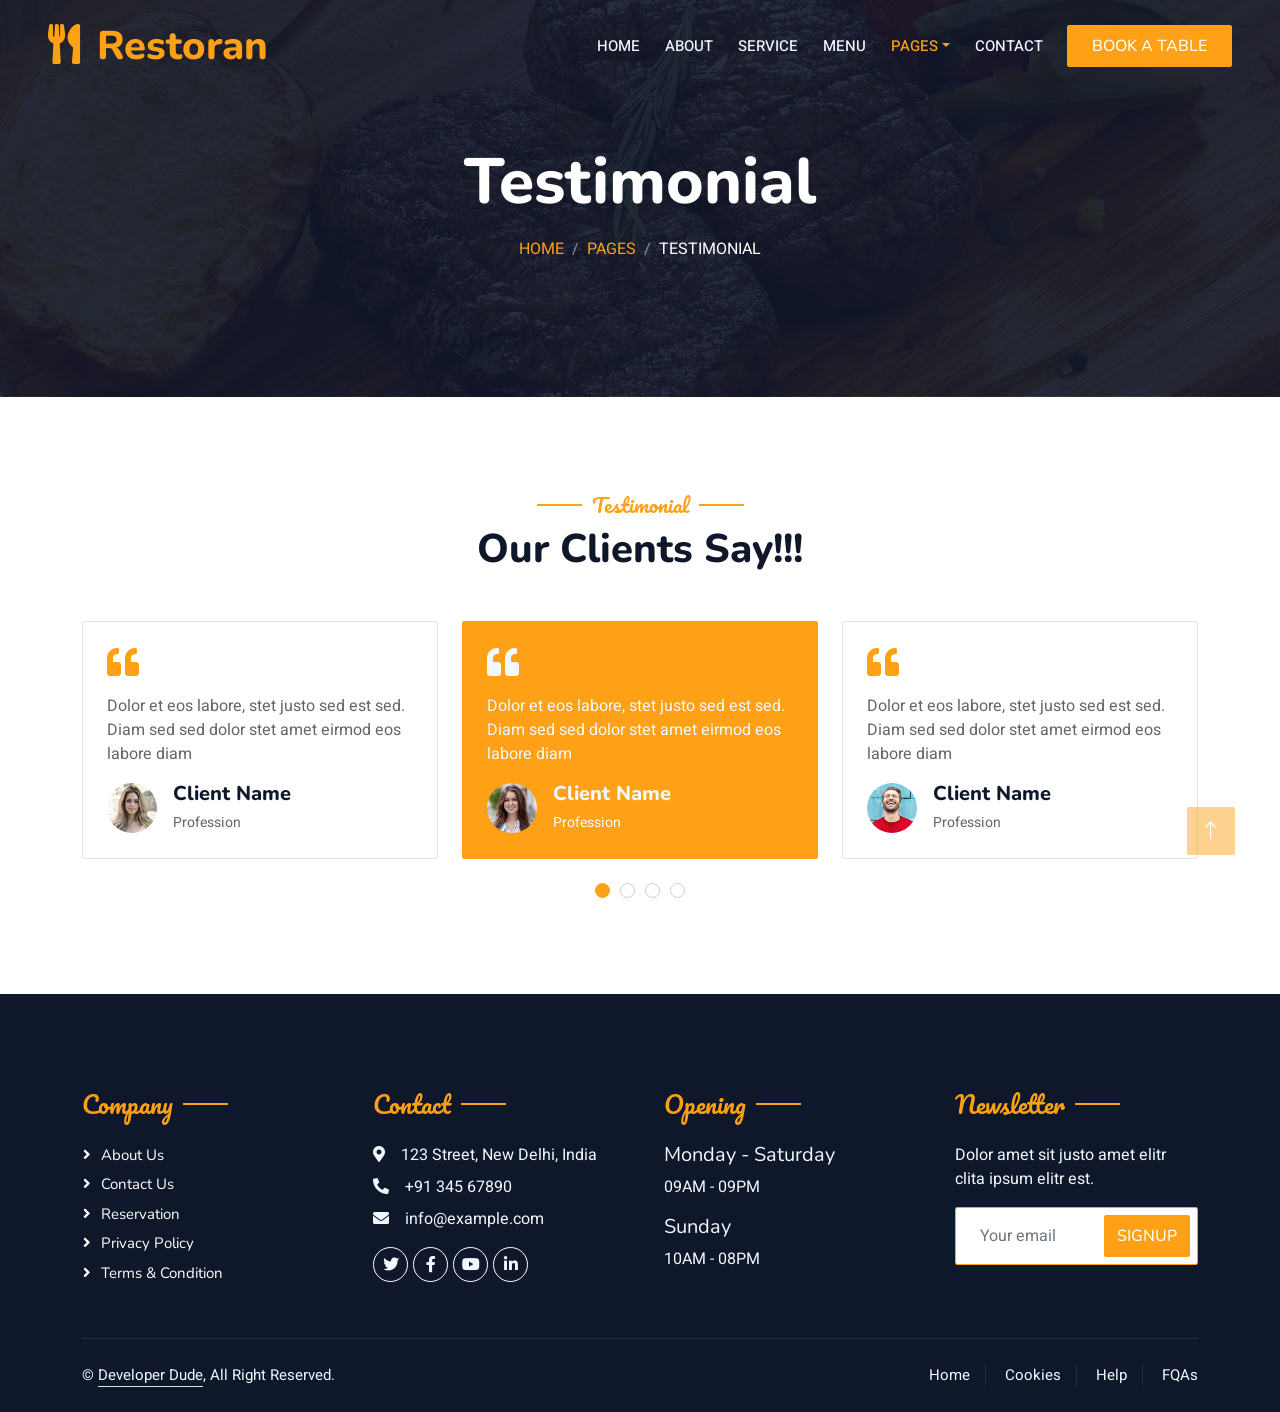
<file: testimonial.html>
<!DOCTYPE html>
<html lang="en">

<head>
    <meta charset="utf-8">
    <title>Restoran - Bootstrap Restaurant Template</title>
    <meta content="width=device-width, initial-scale=1.0" name="viewport">
    <meta content="" name="keywords">
    <meta content="" name="description">

    <!-- Favicon -->
    <link href="img/favicon.ico" rel="icon">

    <!-- Google Web Fonts -->
    <link rel="preconnect" href="https://fonts.googleapis.com">
    <link rel="preconnect" href="https://fonts.gstatic.com" crossorigin>
    <link href="https://fonts.googleapis.com/css2?family=Heebo:wght@400;500;600&family=Nunito:wght@600;700;800&family=Pacifico&display=swap" rel="stylesheet">

    <!-- Icon Font Stylesheet -->
    <link href="https://cdnjs.cloudflare.com/ajax/libs/font-awesome/5.10.0/css/all.min.css" rel="stylesheet">
    <link href="https://cdn.jsdelivr.net/npm/bootstrap-icons@1.4.1/font/bootstrap-icons.css" rel="stylesheet">

    <!-- Libraries Stylesheet -->
    <link href="lib/animate/animate.min.css" rel="stylesheet">
    <link href="lib/owlcarousel/assets/owl.carousel.min.css" rel="stylesheet">
    <link href="lib/tempusdominus/css/tempusdominus-bootstrap-4.min.css" rel="stylesheet" />

    <!-- Customized Bootstrap Stylesheet -->
    <link href="css/bootstrap.min.css" rel="stylesheet">

    <!-- Template Stylesheet -->
    <link href="css/style.css" rel="stylesheet">
</head>

<body>
    <div class="container-xxl bg-white p-0">
        <!-- Spinner Start -->
        <div id="spinner" class="show bg-white position-fixed translate-middle w-100 vh-100 top-50 start-50 d-flex align-items-center justify-content-center">
            <div class="spinner-border text-primary" style="width: 3rem; height: 3rem;" role="status">
                <span class="sr-only">Loading...</span>
            </div>
        </div>
        <!-- Spinner End -->


        <!-- Navbar & Hero Start -->
        <div class="container-xxl position-relative p-0">
            <nav class="navbar navbar-expand-lg navbar-dark bg-dark px-4 px-lg-5 py-3 py-lg-0">
                <a href="" class="navbar-brand p-0">
                    <h1 class="text-primary m-0"><i class="fa fa-utensils me-3"></i>Restoran</h1>
                    <!-- <img src="img/logo.png" alt="Logo"> -->
                </a>
                <button class="navbar-toggler" type="button" data-bs-toggle="collapse" data-bs-target="#navbarCollapse">
                    <span class="fa fa-bars"></span>
                </button>
                <div class="collapse navbar-collapse" id="navbarCollapse">
                    <div class="navbar-nav ms-auto py-0 pe-4">
                        <a href="index.html" class="nav-item nav-link">Home</a>
                        <a href="about.html" class="nav-item nav-link">About</a>
                        <a href="service.html" class="nav-item nav-link">Service</a>
                        <a href="menu.html" class="nav-item nav-link">Menu</a>
                        <div class="nav-item dropdown">
                            <a href="#" class="nav-link dropdown-toggle active" data-bs-toggle="dropdown">Pages</a>
                            <div class="dropdown-menu m-0">
                                <a href="booking.html" class="dropdown-item">Booking</a>
                                <a href="team.html" class="dropdown-item">Our Team</a>
                                <a href="testimonial.html" class="dropdown-item active">Testimonial</a>
                            </div>
                        </div>
                        <a href="contact.html" class="nav-item nav-link">Contact</a>
                    </div>
                    <a href="" class="btn btn-primary py-2 px-4">Book A Table</a>
                </div>
            </nav>

            <div class="container-xxl py-5 bg-dark hero-header mb-5">
                <div class="container text-center my-5 pt-5 pb-4">
                    <h1 class="display-3 text-white mb-3 animated slideInDown">Testimonial</h1>
                    <nav aria-label="breadcrumb">
                        <ol class="breadcrumb justify-content-center text-uppercase">
                            <li class="breadcrumb-item"><a href="#">Home</a></li>
                            <li class="breadcrumb-item"><a href="#">Pages</a></li>
                            <li class="breadcrumb-item text-white active" aria-current="page">Testimonial</li>
                        </ol>
                    </nav>
                </div>
            </div>
        </div>
        <!-- Navbar & Hero End -->


        <!-- Testimonial Start -->
        <div class="container-xxl py-5 wow fadeInUp" data-wow-delay="0.1s">
            <div class="container">
                <div class="text-center">
                    <h5 class="section-title ff-secondary text-center text-primary fw-normal">Testimonial</h5>
                    <h1 class="mb-5">Our Clients Say!!!</h1>
                </div>
                <div class="owl-carousel testimonial-carousel">
                    <div class="testimonial-item bg-transparent border rounded p-4">
                        <i class="fa fa-quote-left fa-2x text-primary mb-3"></i>
                        <p>Dolor et eos labore, stet justo sed est sed. Diam sed sed dolor stet amet eirmod eos labore diam</p>
                        <div class="d-flex align-items-center">
                            <img class="img-fluid flex-shrink-0 rounded-circle" src="img/testimonial-1.jpg" style="width: 50px; height: 50px;">
                            <div class="ps-3">
                                <h5 class="mb-1">Client Name</h5>
                                <small>Profession</small>
                            </div>
                        </div>
                    </div>
                    <div class="testimonial-item bg-transparent border rounded p-4">
                        <i class="fa fa-quote-left fa-2x text-primary mb-3"></i>
                        <p>Dolor et eos labore, stet justo sed est sed. Diam sed sed dolor stet amet eirmod eos labore diam</p>
                        <div class="d-flex align-items-center">
                            <img class="img-fluid flex-shrink-0 rounded-circle" src="img/testimonial-2.jpg" style="width: 50px; height: 50px;">
                            <div class="ps-3">
                                <h5 class="mb-1">Client Name</h5>
                                <small>Profession</small>
                            </div>
                        </div>
                    </div>
                    <div class="testimonial-item bg-transparent border rounded p-4">
                        <i class="fa fa-quote-left fa-2x text-primary mb-3"></i>
                        <p>Dolor et eos labore, stet justo sed est sed. Diam sed sed dolor stet amet eirmod eos labore diam</p>
                        <div class="d-flex align-items-center">
                            <img class="img-fluid flex-shrink-0 rounded-circle" src="img/testimonial-3.jpg" style="width: 50px; height: 50px;">
                            <div class="ps-3">
                                <h5 class="mb-1">Client Name</h5>
                                <small>Profession</small>
                            </div>
                        </div>
                    </div>
                    <div class="testimonial-item bg-transparent border rounded p-4">
                        <i class="fa fa-quote-left fa-2x text-primary mb-3"></i>
                        <p>Dolor et eos labore, stet justo sed est sed. Diam sed sed dolor stet amet eirmod eos labore diam</p>
                        <div class="d-flex align-items-center">
                            <img class="img-fluid flex-shrink-0 rounded-circle" src="img/testimonial-4.jpg" style="width: 50px; height: 50px;">
                            <div class="ps-3">
                                <h5 class="mb-1">Client Name</h5>
                                <small>Profession</small>
                            </div>
                        </div>
                    </div>
                </div>
            </div>
        </div>
        <!-- Testimonial End -->


        <!-- Footer Start -->
        <div class="container-fluid bg-dark text-light footer pt-5 mt-5 wow fadeIn" data-wow-delay="0.1s">
            <div class="container py-5">
                <div class="row g-5">
                    <div class="col-lg-3 col-md-6">
                        <h4 class="section-title ff-secondary text-start text-primary fw-normal mb-4">Company</h4>
                        <a class="btn btn-link" href="">About Us</a>
                        <a class="btn btn-link" href="">Contact Us</a>
                        <a class="btn btn-link" href="">Reservation</a>
                        <a class="btn btn-link" href="">Privacy Policy</a>
                        <a class="btn btn-link" href="">Terms & Condition</a>
                    </div>
                    <div class="col-lg-3 col-md-6">
                        <h4 class="section-title ff-secondary text-start text-primary fw-normal mb-4">Contact</h4>
                        <p class="mb-2"><i class="fa fa-map-marker-alt me-3"></i>123 Street, New Delhi, India</p>
                        <p class="mb-2"><i class="fa fa-phone-alt me-3"></i>+91 345 67890</p>
                        <p class="mb-2"><i class="fa fa-envelope me-3"></i>info@example.com</p>
                        <div class="d-flex pt-2">
                            <a class="btn btn-outline-light btn-social" href=""><i class="fab fa-twitter"></i></a>
                            <a class="btn btn-outline-light btn-social" href=""><i class="fab fa-facebook-f"></i></a>
                            <a class="btn btn-outline-light btn-social" href=""><i class="fab fa-youtube"></i></a>
                            <a class="btn btn-outline-light btn-social" href=""><i class="fab fa-linkedin-in"></i></a>
                        </div>
                    </div>
                    <div class="col-lg-3 col-md-6">
                        <h4 class="section-title ff-secondary text-start text-primary fw-normal mb-4">Opening</h4>
                        <h5 class="text-light fw-normal">Monday - Saturday</h5>
                        <p>09AM - 09PM</p>
                        <h5 class="text-light fw-normal">Sunday</h5>
                        <p>10AM - 08PM</p>
                    </div>
                    <div class="col-lg-3 col-md-6">
                        <h4 class="section-title ff-secondary text-start text-primary fw-normal mb-4">Newsletter</h4>
                        <p>Dolor amet sit justo amet elitr clita ipsum elitr est.</p>
                        <div class="position-relative mx-auto" style="max-width: 400px;">
                            <input class="form-control border-primary w-100 py-3 ps-4 pe-5" type="text" placeholder="Your email">
                            <button type="button" class="btn btn-primary py-2 position-absolute top-0 end-0 mt-2 me-2">SignUp</button>
                        </div>
                    </div>
                </div>
            </div>
            <div class="container">
                <div class="copyright">
                    <div class="row">
                        <div class="col-md-6 text-center text-md-start mb-3 mb-md-0">
                            &copy; <a class="border-bottom" href="#">Developer Dude</a>, All Right Reserved.
                        </div>
                        <div class="col-md-6 text-center text-md-end">
                            <div class="footer-menu">
                                <a href="">Home</a>
                                <a href="">Cookies</a>
                                <a href="">Help</a>
                                <a href="">FQAs</a>
                            </div>
                        </div>
                    </div>
                </div>
            </div>
        </div>
        <!-- Footer End -->


        <!-- Back to Top -->
        <a href="#" class="btn btn-lg btn-primary btn-lg-square back-to-top"><i class="bi bi-arrow-up"></i></a>
    </div>

    <!-- JavaScript Libraries -->
    <script src="https://code.jquery.com/jquery-3.4.1.min.js"></script>
    <script src="https://cdn.jsdelivr.net/npm/bootstrap@5.0.0/dist/js/bootstrap.bundle.min.js"></script>
    <script src="lib/wow/wow.min.js"></script>
    <script src="lib/easing/easing.min.js"></script>
    <script src="lib/waypoints/waypoints.min.js"></script>
    <script src="lib/counterup/counterup.min.js"></script>
    <script src="lib/owlcarousel/owl.carousel.min.js"></script>
    <script src="lib/tempusdominus/js/moment.min.js"></script>
    <script src="lib/tempusdominus/js/moment-timezone.min.js"></script>
    <script src="lib/tempusdominus/js/tempusdominus-bootstrap-4.min.js"></script>

    <!-- Template Javascript -->
    <script src="js/main.js"></script>
</body>

</html>
</file>
<file: style.css>
*{
    margin: 0;
    padding: 0;
    box-sizing: border-box;
    font-family: 'Uchen', serif;
}

.all-content{
    background: #2e1700;
}
/* Navbar Logo */
#logo {
    font-size: 23px;
    color: white;
}
#logo img {
    margin-bottom: 15px;
}


/* Navbar Links */
.nav-link {
    color: white;
    font-weight: bold;
    text-shadow: 1px 1px 1px black;
    margin-left: 15px;
    transition: 0.5s ease;
}
.nav-link:hover {
    background-color: rgba(161,109,14,1);
    color: white;
    border-radius: 5px;
}


.menu-d {
    background-color: rgba(161, 109, 14, 1) !important; /* Set background color to green */
    border: none; /* Remove border */
}

/* Dropdown item styling */
.menu-i {
    color: white !important;  /* Set text color to white for better contrast */
    transition: background-color 0.3s ease;
}

.menu-i:hover {
    background-color: rgb(187, 177, 160) !important; /* Optional: Hover color */
    color: white;
    border-radius: 5px;
}

/* Navbar Icons */
.icons {
    margin-left: 30px;
}
.icons img {
    margin-left: 10px;
    transition: 0.5s ease;
    cursor: pointer;
}
.icons img:hover {
    transform: translateY(-5px);
}

/* Small screens */
@media screen and (max-width: 330px) {
    #logo {
        font-size: 15px;
    }
}
/* navbar end */
/* Home Section */
.home {
    height: 90.5vh;
    background-image: linear-gradient(rgba(0,0,0,0.5),rgba(0,0,0,0.5)), url(./image/background2.png);
    background-size: cover;
    position: relative;
    z-index: 0;
    margin-top:30px;
}

.content h3 {
    color: white;
    font-size: 60px;
    font-weight: bold;
    text-shadow: 1px 1px 1px black;
}

.content h2 {
    font-size: 60px;
    color: white;
    text-shadow: 1px 1px 1px black;
    font-weight: bold;
}
.up-to{
    font-size: 60px;
    color: rgba(161, 109, 14, 1);
    font-weight: bold;
    text-shadow: 1px 1px 1px black;
}

.changecontent::after {
    content: "Birthday cake";
    color: rgba(161, 109, 14, 1);
    animation: changetext 10s infinite steps(1);
    font-weight: bold;
    display: inline-block;
}


@keyframes changetext {
    0%, 20% {
        content: "Birthday cake";
    }
    20.1%, 40% {
        content: "Chocolate cake";
    }
    40.1%, 60% {
        content: "Party cake";
    }
    60.1%, 80% {
        content: "Slice cake";
    }
    80.1%, 100% {
        content: "Cup cake";
    }
}

.content p {
    color: white;
    font-weight: bold;
    text-shadow: 1px 1px 1px black;
}

/* Media Queries */
.d-block {
    width: 100%;
    max-width: 550px; /* Limit the maximum width */
}

/* Medium screens (768px to 992px) */
@media (max-width: 992px) {
    .d-block {
        max-width: 450px;
    }
    .up-to{
        font-size: 50px;
    }
    .content h3 {
        font-size: 50px;
    }
    .content h2 {
        font-size: 45px;
    }
    .home {
        height: 120vh; /* To increase height for better layout on medium screens */
    }
}

/* Small screens (up to 768px) */
@media (max-width: 768px) {
    .d-block {
        max-width: 400px;
        max-height: 300px; /* Adjusted for smaller screens */
        margin-bottom: 30px;
    }
    .content h3,
    .content h2,.up-to {
        font-size: 35px;
    }
    .content p {
        font-size: 14px;
    }
    .home {
        height: 100vh; /* Adjusts height to fit content for smaller screens */
    }
}

/* Extra Small screens (up to 576px) */
@media (max-width: 576px) {
    .d-block {
        max-width: 300px;
        max-height: 250px;
        margin-bottom: 15px;
    }
    .content h3,
    .content h2,.up-to {
        font-size: 28px;
    }
    .content p {
        font-size: 12px;
    }
    .home {
        height: 100vh;
    }
}
/* Extra Large screens (1200px and above) */
@media (min-width: 1200px) {
    .home {
        display: flex;
        flex-direction: column;
        justify-content: flex-end; /* Aligns content to the bottom */
        height: 100vh;
    }
    #con{
        margin-top: 110px;
    }
    /* #home{
        margin-top: 80px;
    } */

    .carousel-item .row {
        align-items: flex-end; /* Ensures each slide content is positioned at the bottom */
    }
    
    
    
    .content {
        margin-bottom: 30px; /* Adds spacing at the bottom */
    }
    
}






/* home section end */
/* top cards */
/* Box Section */
#box {
    margin-top: 30px;
}

#box .card {
    box-shadow: 0px 2px 10px rgba(96, 222, 17, 0.6);
    margin-top: 10px;
    transition: 0.5s ease;
    cursor: pointer;
}

#box .card:hover {
    transform: translateY(-10px);
}

.bimg {
    object-fit: cover;
    width: 100%; 
}

/* Responsive height adjustments for images */
@media (max-width: 576px) {
    .bimg {
        height: 250px;
    }
}

@media (min-width: 576px) and (max-width: 768px) {
    .bimg {
        height: 295px;
    }
}

@media (min-width: 768px) and (max-width: 992px) {
    .bimg {
        height: 250px;
    }
}

@media (min-width: 992px) and (max-width: 1200px) {
    .bimg {
        height: 225px;
    }
}

@media (min-width: 1200px) {
    .bimg {
        height: 270px;
    }
}


/* top cards end */
/* banner */
.banner {
    width: 100%;
    min-height: 60vh;
    background-image: linear-gradient(rgba(0, 0, 0, 0.6), rgba(0, 0, 0, 0.6)), url(./image/banner2.png);
    background-size: cover;
    box-shadow: 0px 0px 10px black;
    margin-top: 50px;
    padding: 20px;
}

.banner .content h3 {
    color: rgba(161, 109, 14, 1);
    font-weight: bold;
}

.banner .content h2 {
    font-size: 2.5rem;
    color: rgba(161,109,14,1);
    font-weight: bold;
    text-shadow: 1px 1px 1px black;
}

.banner .content p {
    color: rgba(161,109,14,1);
}

#btnorder .btn {
    width: 150px;
    height: 40px;
    letter-spacing: 2px;
    background-color: rgba(161,109,14,1);
    color: white;
    border: none;
    border-radius: 5px;
    font-size: 1rem;
    transition: background-color 0.3s ease;
}

#btnorder .btn:hover {
    background-color: #2e1700;
    color: white;
}

/* Media queries for responsive font scaling */
@media screen and (max-width: 992px) {
    .banner {
        min-height: 75vh;
    }

    .banner .content h2 {
        font-size: 2rem;
    }

    .banner .content h3 {
        font-size: 1.8rem;
    }

    .banner .content p {
        font-size: 1rem;
    }

    .img {
        display: none; /* Hide image for medium and small screens */
    }
}

@media screen and (max-width: 768px) {
    .banner {
        min-height: 100vh;
    }

    .banner .content h2 {
        font-size: 1.8rem;
    }

    .banner .content h3 {
        font-size: 1.5rem;
    }

    .banner .content p {
        font-size: 0.9rem;
    }

    #btnorder .btn {
        font-size: 0.9rem;
        width: 130px;
        height: 35px;
    }
}

@media screen and (max-width: 576px) {
    .banner .content h2 {
        font-size: 1.5rem;
        color: whitesmoke;
    }
    .banner {
        width: 100%;
        min-height: 60vh;
        background-image: linear-gradient(rgba(0, 0, 0, 0.6), rgba(0, 0, 0, 0.6)), url(./image/banner-background.png);
        background-size: cover;
        box-shadow: 0px 0px 10px black;
        margin-top: 50px;
        padding: 20px;
    }
    

    .banner .content h3 {
        font-size: 1.2rem;
        color: whitesmoke;
    }

    .banner .content p {
        font-size: 0.8rem;
        color: whitesmoke;
    }

    #btnorder .btn {
        font-size: 0.8rem;
        width: 120px;
        height: 32px;
    }
}
/* banner end */
/* product cards */
/* Product Card Title Styling */
#product-cards h1 {
    text-align: center;
    font-weight: bold;
    margin-top: 70px;
    color: rgba(161, 109, 14, 1);
    text-shadow: 1px 1px 1px black;
    border-bottom: 2px solid rgba(161, 109, 14, 1);
}

/* Card Styling */
#product-cards .card {
    background-color: rgba(161, 109, 14, 1);
    box-shadow: 0 0 3px black;
    border-radius: 5px;
    cursor: pointer;
    position: relative;
}

/* Overlay Styling */
.overlay {
    display: block;
    opacity: 0;
    position: absolute;
    top: 10%;
    left: 50%;
    transform: translateX(-50%);
    width: 90px;
    transition: opacity 0.5s ease;
}

#product-cards .card:hover .overlay {
    opacity: 1;
}

.overlay i img {
    background-color: #2e1700;
    height: 30px;
    width: 30px;
    padding: 7px;
    margin-bottom: 5%;
    cursor: pointer;
}

.overlay .btn-secondary {
    background: transparent !important;
    border: none;
    box-shadow: none;
}

/* Card Body and Content Styling */
#product-cards h3 {
    color: white;
    text-shadow: 1px 1px 1px black;
}

.star .checked {
    color: yellow;
}

/* new code */
#btn2 {
    font-size: 20px;
    color: #2e1700;
    font-weight: bold;
    padding: 10px 0;
    border-top: 1px solid rgba(161, 109, 14, 0.3);
    margin-top: 20px;
}

#btn2 span {
    font-size: 20px;
}

#btn2 .btn-primary {
    width: 110px;
    height: 35px;
    font-size: 15px;
    background-color: transparent;
    color: #2e1700;
    border: 2px solid #573818;
    border-radius: 5px;
    font-weight: bold;
    letter-spacing: 1px;
    transition: 0.3s ease;
    text-decoration: none;
}

#btn2 .btn-primary:hover {
    background-color: #2e1700;
    color: white;
    border-color: #2e1700;
}

/* new code end */
#product-cards p {
    color: #2e1700;
    font-weight: bold;
}

#product-cards h6 {
    font-size: 20px;
    color: #2e1700;
    font-weight: bold;
}

#product-cards h6 span button {
    width: 110px;
    height: 35px;
    font-size: 15px;
    background: transparent;
    letter-spacing: 3px;
    border: 2px solid #573818;
    border-radius: 5px;
    font-weight: bold;
    transition: 0.5s ease;
    cursor: pointer;
}

#product-cards h6 span button:hover {
    background-color: #2e1700;
    color: white;
}

/* Image Sizes and Button Margins for Various Screens */
.kimg {
    height: 260px;
    width: 255px;
}

.cimg {
    height: 260px;
    width: 253px;
}

.card-body {
    height: 250px;
}

#btn1 {
    margin-top: 35px;
}

#btn2 {
    margin-top: 50px;
}

#btn3 {
    margin-top: 70px;
}
.card-text {
    display: -webkit-box;
    -webkit-line-clamp: 3; /* Limit text to 3 lines */
    -webkit-box-orient: vertical;
    overflow: hidden;
    text-overflow: ellipsis;
}
#birth-1 {
    width: 110px;
    height: 45px;
    background-color: rgba(161, 109, 14, 1);
    border-radius: 20px;
    border: 2px solid #4d130f;
    display: flex;
    justify-content: center;
    align-items: center;
    margin-left: auto;
    margin-right: 10px;
}

#birth-1 a {
    color: white;
    text-decoration: none;
}


/* Responsive Styles for Large Screens (992px and above) */
/* Small Devices (480px and below) */
@media (max-width: 480px) {
    .kimg, .cimg {
        height: 200px;
        width: 180px;
    }

    .card-body {
        height: 220px;
    }
}

/* Medium Devices (Tablets, 768px and below) */
@media (max-width: 768px) {
    .kimg, .cimg {
        height: 210px;
        width: 220px;
    }

    .card-body {
        height: 220px;
    }

    #btn1, #btn2{
        margin-top: 10px;
    }
     #btn3 {
        margin-top: 10px;
    }

}

/* Large Devices (Desktops, 992px and above) */
@media (max-width: 992px) {
    .kimg, .cimg {
        height: 300px;
        width: 240px;
    }

    .card-body {
        height: 220px;
    }

    #btn1, #btn2, #btn3 {
        margin-top: 10px;
    }
    
}

/* Extra Large Screens (1200px and above) */
@media (max-width: 1200px) {
    .kimg, .cimg {
        height: 300px;
        width: 300px;
    }

    .card-body {
        height: 220px;
    }

    #btn1, #btn2, #btn3 {
        margin-top: 10px;
    }
}

/* Extra Small Devices (320px and below) */
@media (max-width: 320px) {
    .kimg {
        height: 120px;
        width: 150px;
    }

    .cimg {
        height: 120px;
        width: 180px;
    }

    .card-body {
        height: 220px;
    }
    #btn1, #btn2{
        margin-top: 10px;
    }
     #btn3 {
        margin-top: 20px;
    }
}

/* product cards end */
/* gallary */
#gallery {
    margin-top: 50px;
  }
  
  #gallery h1 {
    font-weight: bold;
    color: rgba(161, 109, 14, 1);
    text-shadow: 1px 1px 1px black;
    border-bottom: 2px solid rgba(161, 109, 14, 1);
    padding-bottom: 10px;
    margin-top: 50px;
  }
  
  #gallery .card {
    box-shadow: 3px 3px 3px black;
    cursor: pointer;
  }
  
  #gallery .overlay {
    opacity: 0;
    transition: opacity 0.5s ease, margin-top 0.5s ease;
  }
  
  #gallery .card:hover .overlay {
    opacity: 1;
  }
  
/* gallary */

/* about */
#about {
    margin-top: 50px;
  }
  
  #about h1 {
    font-weight: bold;
    color: rgba(161, 109, 14, 1);
    text-shadow: 1px 1px 1px black;
    border-bottom: 2px solid rgba(161, 109, 14, 1);
    padding-bottom: 10px;
    margin-top: 50px;
  }
  
  #about .card {
    background-color: rgba(161, 109, 14, 1);
  }
  
  #about p {
    color: rgba(161, 109, 14, 1);
    text-shadow: 1px 1px 1px black;
    font-weight: bold;
  }
  
  #about .btn {
    width: 150px;
    letter-spacing: 3px;
    background-color: rgba(161, 109, 14, 1);
    color: white;
    border: none;
    cursor: pointer;
  }
  
  @media screen and (max-width: 1000px) {
    #about p {
      font-size: 12px;
    }
  }
  
  @media screen and (max-width: 760px) {
    #about p {
      font-size: 16px;
    }
  }
  
/* about */

/* contact */
#contact {
    margin-top: 100px;
}

#contact h1 {
    font-weight: bold;
    color: rgba(161, 109, 14, 1);
    text-shadow: 1px 1px 1px black;
    border-bottom: 2px solid rgba(161, 109, 14, 1);
    padding-bottom: 10px;
    margin-top: 50px;
}

#contact .form-control {
    background-color: white !important;
    color: white;
}

#contact .form-control::placeholder {
    color: rgb(11, 2, 2);
}

#messagebtn button {
    width: 200px;
    letter-spacing: 3px;
    font-weight: bold;
    background: transparent;
    border: 2px solid white;
    color: white;
    transition: 0.5s;
}

#messagebtn button:hover {
    background-color: rgba(161, 109, 14, 1);
    border-color: rgba(161, 109, 14, 1);
}

/* Map and contact form layout on medium and larger screens */
@media (min-width: 768px) {
    #contact .col-md-6 .position-relative {
        min-height: 400px;
    }
}

/* Adjustments for extra large screens */
@media (min-width: 1200px) {
    #contact {
        padding: 80px 0;
    }

    #contact h1 {
        font-size: 2.5rem;
    }

    #messagebtn button {
        font-size: 1.2rem;
    }
}
@media (min-width: 576px) and (max-width: 767px) {
    #contact {
        padding: 40px 0;
    }

    #contact h1 {
        font-size: 1.8rem;
    }
    .position-relative{
        margin-top: 40px;
      }

    #messagebtn button {
        font-size: 1rem;
        width: 200px;
    }
}


  
/* contact */

/* footer */
#footer {
    background-color: #573818;
    box-shadow: 0px 0px 5px black;
    margin-top: 100px;
  }
  
  #footer h1 {
    color: white;
    padding-top: 30px;
  }
  
  #footer p {
    color: white;
  }
  
  .icons i {
    background-color: white;
    color: #573818;
    border-radius: 50px;
    padding: 10px;
    font-size: 20px;
    transition: 0.5s;
    cursor: pointer;
  }
  
  .icons i:hover {
    background-color: rgba(161, 109, 14, 1);
    color: white;
  }
  
  .copyright {
    margin-top: 20px;
  }
  
  
  .credite a {
    text-decoration: none;
    color: white;
  }
  
  .credite a:hover {
    text-decoration: underline;
  }
  
  .arrow {
    position: fixed;
    bottom: 20px;
    right: 20px;
    transition: opacity 0.3s ease;
  }
  
/* footer */
html{
    scroll-behavior: smooth;
}
.arrow{
    position: fixed;
    background-color: rgba(161,109,14,1);
    border-radius: 50px;
    height: 50px;
    bottom: 40px;
    right: 50px;
    text-decoration: none;
    text-align: center;
    line-height: 50px;
}

 /* .fixed-top{
    padding-left: 80px !important;
    padding-right: 80px !important;
} */
.align-items-center{
    /* padding-left: 60px !important;
    padding-right: 60px !important; */
    padding-top: 20px !important;
} 

.carousel-indicators{
    margin-bottom: -2rem !important;
}
.burger-cls{
    padding-top: 10px !important;
}
#product-cards h6 span button{
    width: 120px;
     text-align: center;
  }

  .whatsapp-button {
    position: fixed; 
    bottom: 27px; 
    left: 25px; 
    z-index: 1000; 
    width: 50px;
    height: 50px;
    border-radius: 50%;
    background-color: #25d366;
    display: flex;
    justify-content: center;
    align-items: center;
    cursor: pointer;
    box-shadow: 0px 0px 15px rgba(0, 0, 0, 0.1);
    animation: bounce 2s infinite;
}

/* WhatsApp icon */
.whatsapp-button img {
 width: 75px;
 height: 64px;
}

/* Bounce animation */
@keyframes bounce {
    0%, 20%, 50%, 80%, 100% {
        transform: translateY(0);
    }
    40% {
        transform: translateY(-10px);
    }
    60% {
        transform: translateY(-5px);
    }
}

/* Hover effect */
.whatsapp-button:hover {
    background-color: #128c7e;
    animation: none;
}
/* whatsapp button  end*/


.navbar-dark .navbar-nav .nav-link {
    margin-right: 20px;
    color: rgba(255, 255, 255, .55);
}

a{
    color: white !important;
}
</file>
<file: AnsuB-bakery-251024/style.css>
*{
    margin: 0;
    padding: 0;
    box-sizing: border-box;
    font-family: 'Uchen', serif;
}

.all-content{
    background: #2e1700;
}
/* Navbar Logo */
#logo {
    font-size: 23px;
    color: white;
}
#logo img {
    margin-bottom: 15px;
}


/* Navbar Links */
.nav-link {
    color: white;
    font-weight: bold;
    text-shadow: 1px 1px 1px black;
    margin-left: 15px;
    transition: 0.5s ease;
}
.nav-link:hover {
    background-color: rgba(161,109,14,1);
    color: white;
    border-radius: 5px;
}

/* Navbar Icons */
.icons {
    margin-left: 30px;
}
.icons img {
    margin-left: 10px;
    transition: 0.5s ease;
    cursor: pointer;
}
.icons img:hover {
    transform: translateY(-5px);
}

/* Small screens */
@media screen and (max-width: 330px) {
    #logo {
        font-size: 15px;
    }
}
/* navbar end */
/* Home Section */
.home {
    height: 88.5vh;
    background-image: linear-gradient(rgba(0,0,0,0.5),rgba(0,0,0,0.5)), url(./image/background2.png);
    background-size: cover;
    position: relative;
    z-index: 0;
    margin-top: 50px;
}

.content h3 {
    color: white;
    font-size: 60px;
    font-weight: bold;
    text-shadow: 1px 1px 1px black;
}

.content h2 {
    font-size: 60px;
    color: white;
    text-shadow: 1px 1px 1px black;
    font-weight: bold;
}

.changecontent::after {
    content: "Birthday cake";
    color: rgba(161, 109, 14, 1);
    animation: changetext 10s infinite steps(1);
    font-weight: bold;
    display: inline-block;
}

@keyframes changetext {
    0%, 20% {
        content: "Birthday cake";
    }
    20.1%, 40% {
        content: "Chocolate cake";
    }
    40.1%, 60% {
        content: "Party cake";
    }
    60.1%, 80% {
        content: "Slice cake";
    }
    80.1%, 100% {
        content: "Cup cake";
    }
}

.content p {
    color: white;
    font-weight: bold;
    text-shadow: 1px 1px 1px black;
}

/* Media Queries */
.d-block {
    width: 100%;
    max-width: 550px; /* Limit the maximum width */
}

/* Medium screens (768px to 992px) */
@media (max-width: 992px) {
    .d-block {
        max-width: 450px;
    }
    .content h3 {
        font-size: 50px;
    }
    .content h2 {
        font-size: 45px;
    }
    .home {
        height: 120vh; /* To increase height for better layout on medium screens */
    }
}

/* Small screens (up to 768px) */
@media (max-width: 768px) {
    .d-block {
        max-width: 400px;
        max-height: 300px; /* Adjusted for smaller screens */
        margin-bottom: 30px;
    }
    .content h3,
    .content h2 {
        font-size: 35px;
    }
    .content p {
        font-size: 14px;
    }
    .home {
        height: auto; /* Adjusts height to fit content for smaller screens */
    }
}

/* Extra Small screens (up to 576px) */
@media (max-width: 576px) {
    .d-block {
        max-width: 300px;
        max-height: 250px;
        margin-bottom: 15px;
    }
    .content h3,
    .content h2 {
        font-size: 28px;
    }
    .content p {
        font-size: 12px;
    }
    .home {
        height: auto;
    }
}




/* home section end */
/* top cards */
/* Box Section */
#box {
    margin-top: 30px;
}

#box .card {
    box-shadow: 0px 2px 10px rgba(96, 222, 17, 0.6);
    margin-top: 10px;
    transition: 0.5s ease;
    cursor: pointer;
}

#box .card:hover {
    transform: translateY(-10px);
}

.bimg {
    height: 250px;
    object-fit: cover;
    width: 100%;
}

/* Adjustments for various screen sizes */
@media (max-width: 576px) {
    .bimg {
        height: 300px;
    }
}

@media (min-width: 1200px) {
    .bimg {
        height: 300px;
    }
}
/* top cards end */
/* banner */
.banner {
    width: 100%;
    min-height: 60vh;
    background-image: linear-gradient(rgba(0, 0, 0, 0.6), rgba(0, 0, 0, 0.6)), url(./image/banner2.png);
    background-size: cover;
    box-shadow: 0px 0px 10px black;
    margin-top: 50px;
    padding: 20px;
}

.banner .content h3 {
    color: rgba(161, 109, 14, 1);
    font-weight: bold;
}

.banner .content h2 {
    font-size: 2.5rem;
    color: rgba(161,109,14,1);
    font-weight: bold;
    text-shadow: 1px 1px 1px black;
}

.banner .content p {
    color: rgba(161,109,14,1);
}

#btnorder .btn {
    width: 150px;
    height: 40px;
    letter-spacing: 2px;
    background-color: rgba(161,109,14,1);
    color: white;
    border: none;
    border-radius: 5px;
    font-size: 1rem;
    transition: background-color 0.3s ease;
}

#btnorder .btn:hover {
    background-color: #2e1700;
    color: white;
}

/* Media queries for responsive font scaling */
@media screen and (max-width: 992px) {
    .banner {
        min-height: 75vh;
    }

    .banner .content h2 {
        font-size: 2rem;
    }

    .banner .content h3 {
        font-size: 1.8rem;
    }

    .banner .content p {
        font-size: 1rem;
    }

    .img {
        display: none; /* Hide image for medium and small screens */
    }
}

@media screen and (max-width: 768px) {
    .banner {
        min-height: 100vh;
    }

    .banner .content h2 {
        font-size: 1.8rem;
    }

    .banner .content h3 {
        font-size: 1.5rem;
    }

    .banner .content p {
        font-size: 0.9rem;
    }

    #btnorder .btn {
        font-size: 0.9rem;
        width: 130px;
        height: 35px;
    }
}

@media screen and (max-width: 576px) {
    .banner .content h2 {
        font-size: 1.5rem;
    }

    .banner .content h3 {
        font-size: 1.2rem;
    }

    .banner .content p {
        font-size: 0.8rem;
    }

    #btnorder .btn {
        font-size: 0.8rem;
        width: 120px;
        height: 32px;
    }
}
/* banner end */
/* product cards */
/* Product Card Title Styling */
#product-cards h1 {
    text-align: center;
    font-weight: bold;
    margin-top: 20px;
    color: rgba(161, 109, 14, 1);
    text-shadow: 1px 1px 1px black;
    border-bottom: 2px solid rgba(161, 109, 14, 1);
}

/* Card Styling */
#product-cards .card {
    background-color: rgba(161, 109, 14, 1);
    box-shadow: 0 0 3px black;
    border-radius: 5px;
    cursor: pointer;
    position: relative;
}

/* Overlay Styling */
.overlay {
    display: block;
    opacity: 0;
    position: absolute;
    top: 10%;
    left: 50%;
    transform: translateX(-50%);
    width: 70px;
    transition: opacity 0.5s ease;
}

#product-cards .card:hover .overlay {
    opacity: 1;
}

.overlay i img {
    background-color: #2e1700;
    height: 30px;
    width: 30px;
    padding: 7px;
    margin-bottom: 5%;
    cursor: pointer;
}

.overlay .btn-secondary {
    background: transparent !important;
    border: none;
    box-shadow: none;
}

/* Card Body and Content Styling */
#product-cards h3 {
    color: white;
    text-shadow: 1px 1px 1px black;
}

.star .checked {
    color: yellow;
}

/* new code */
#btn2 {
    font-size: 20px;
    color: #2e1700;
    font-weight: bold;
    padding: 10px 0;
    border-top: 1px solid rgba(161, 109, 14, 0.3);
    margin-top: 20px;
}

#btn2 span {
    font-size: 20px;
}

#btn2 .btn-primary {
    width: 110px;
    height: 35px;
    font-size: 15px;
    background-color: transparent;
    color: #2e1700;
    border: 2px solid #573818;
    border-radius: 5px;
    font-weight: bold;
    letter-spacing: 1px;
    transition: 0.3s ease;
    text-decoration: none;
}

#btn2 .btn-primary:hover {
    background-color: #2e1700;
    color: white;
    border-color: #2e1700;
}

/* new code end */
#product-cards p {
    color: #2e1700;
    font-weight: bold;
}

#product-cards h6 {
    font-size: 20px;
    color: #2e1700;
    font-weight: bold;
}

#product-cards h6 span button {
    width: 110px;
    height: 35px;
    font-size: 15px;
    background: transparent;
    letter-spacing: 3px;
    border: 2px solid #573818;
    border-radius: 5px;
    font-weight: bold;
    transition: 0.5s ease;
    cursor: pointer;
}

#product-cards h6 span button:hover {
    background-color: #2e1700;
    color: white;
}

/* Image Sizes and Button Margins for Various Screens */
.kimg {
    height: 160px;
    width: 255px;
}

.cimg {
    height: 170px;
    width: 253px;
}

.card-body {
    height: 250px;
}

#btn1 {
    margin-top: 35px;
}

#btn2 {
    margin-top: 50px;
}

#btn3 {
    margin-top: 70px;
}

/* Responsive Styles for Large Screens (992px and above) */
/* Small Devices (480px and below) */
@media (max-width: 480px) {
    .kimg, .cimg {
        height: 200px;
        width: 180px;
    }

    .card-body {
        height: 250px;
    }
}

/* Medium Devices (Tablets, 768px and below) */
@media (max-width: 768px) {
    .kimg, .cimg {
        height: 180px;
        width: 220px;
    }

    .card-body {
        height: 300px;
    }

    #btn1, #btn2, #btn3 {
        margin-top: 20px;
    }
}

/* Large Devices (Desktops, 992px and above) */
@media (min-width: 992px) {
    .kimg, .cimg {
        height: 180px;
        width: 250px;
    }

    .card-body {
        height: 450px;
    }

    #btn1, #btn2, #btn3 {
        margin-top: 120px;
    }
}

/* Extra Large Screens (1200px and above) */
@media (min-width: 1200px) {
    .kimg, .cimg {
        height: 200px;
        width: 300px;
    }

    .card-body {
        height: 350px;
    }

    #btn1, #btn2, #btn3 {
        margin-top: 80px;
    }
}

/* Extra Small Devices (320px and below) */
@media (max-width: 320px) {
    .kimg {
        height: 120px;
        width: 150px;
    }

    .cimg {
        height: 120px;
        width: 180px;
    }

    .card-body {
        height: 150px;
    }
}

/* product cards end */
/* gallary */
#gallery {
    margin-top: 50px;
  }
  
  #gallery h1 {
    font-weight: bold;
    color: rgba(161, 109, 14, 1);
    text-shadow: 1px 1px 1px black;
    border-bottom: 2px solid rgba(161, 109, 14, 1);
    padding-bottom: 10px;
    margin-top: 50px;
  }
  
  #gallery .card {
    box-shadow: 3px 3px 3px black;
    cursor: pointer;
  }
  
  #gallery .overlay {
    opacity: 0;
    transition: opacity 0.5s ease, margin-top 0.5s ease;
  }
  
  #gallery .card:hover .overlay {
    opacity: 1;
  }
  
/* gallary */

/* about */
#about {
    margin-top: 50px;
  }
  
  #about h1 {
    font-weight: bold;
    color: rgba(161, 109, 14, 1);
    text-shadow: 1px 1px 1px black;
    border-bottom: 2px solid rgba(161, 109, 14, 1);
    padding-bottom: 10px;
    margin-top: 50px;
  }
  
  #about .card {
    background-color: rgba(161, 109, 14, 1);
  }
  
  #about p {
    color: rgba(161, 109, 14, 1);
    text-shadow: 1px 1px 1px black;
    font-weight: bold;
  }
  
  #about .btn {
    width: 150px;
    letter-spacing: 3px;
    background-color: rgba(161, 109, 14, 1);
    color: white;
    border: none;
    cursor: pointer;
  }
  
  @media screen and (max-width: 1000px) {
    #about p {
      font-size: 12px;
    }
  }
  
  @media screen and (max-width: 760px) {
    #about p {
      font-size: 16px;
    }
  }
  
/* about */

/* contact */
#contact {
    margin-top: 100px;
  }
  
  #contact h1 {
    font-weight: bold;
    color: rgba(161, 109, 14, 1);
    text-shadow: 1px 1px 1px black;
    border-bottom: 2px solid rgba(161, 109, 14, 1);
    padding-bottom: 10px;
    margin-top: 50px;
  }
  
  #contact .form-control {
    background-color: rgba(161, 109, 14, 1);
    color: white;
  }
  
  #contact .form-control::placeholder {
    color: white;
  }
  
  #messagebtn button {
    width: 200px;
    letter-spacing: 3px;
    font-weight: bold;
    background: transparent;
    border: 2px solid white;
    color: white;
    transition: 0.5s;
  }
  
  #messagebtn button:hover {
    background-color: rgba(161, 109, 14, 1);
    border-color: rgba(161, 109, 14, 1);
  }
  
/* contact */

/* footer */
#footer {
    background-color: #573818;
    box-shadow: 0px 0px 5px black;
    margin-top: 100px;
  }
  
  #footer h1 {
    color: white;
    padding-top: 30px;
  }
  
  #footer p {
    color: white;
  }
  
  .icons i {
    background-color: white;
    color: #573818;
    border-radius: 50px;
    padding: 10px;
    font-size: 30px;
    transition: 0.5s;
    cursor: pointer;
  }
  
  .icons i:hover {
    background-color: rgba(161, 109, 14, 1);
    color: white;
  }
  
  .copyright {
    margin-top: 20px;
  }
  
  .credite a {
    text-decoration: none;
    color: white;
  }
  
  .credite a:hover {
    text-decoration: underline;
  }
  
  .arrow {
    position: fixed;
    bottom: 20px;
    right: 20px;
    transition: opacity 0.3s ease;
  }
  
/* footer */
html{
    scroll-behavior: smooth;
}
.arrow{
    position: fixed;
    background-color: rgba(161,109,14,1);
    border-radius: 50px;
    height: 50px;
    bottom: 40px;
    right: 50px;
    text-decoration: none;
    text-align: center;
    line-height: 50px;
}

 /* .fixed-top{
    padding-left: 80px !important;
    padding-right: 80px !important;
} */
.align-items-center{
    /* padding-left: 60px !important;
    padding-right: 60px !important; */
    padding-top: 20px !important;
} 

.carousel-indicators{
    margin-bottom: -2rem !important;
}
.burger-cls{
    padding-top: 10px !important;
}
#product-cards h6 span button{
    width: 120px;
     text-align: center;
  }

  .whatsapp-button {
    position: fixed; 
    bottom: 27px; 
    left: 25px; 
    z-index: 1000; 
    width: 50px;
    height: 50px;
    border-radius: 50%;
    background-color: #25d366;
    display: flex;
    justify-content: center;
    align-items: center;
    cursor: pointer;
    box-shadow: 0px 0px 15px rgba(0, 0, 0, 0.1);
    animation: bounce 2s infinite;
}

/* WhatsApp icon */
.whatsapp-button img {
 width: 75px;
 height: 64px;
}

/* Bounce animation */
@keyframes bounce {
    0%, 20%, 50%, 80%, 100% {
        transform: translateY(0);
    }
    40% {
        transform: translateY(-10px);
    }
    60% {
        transform: translateY(-5px);
    }
}

/* Hover effect */
.whatsapp-button:hover {
    background-color: #128c7e;
    animation: none;
}
/* whatsapp button  end*/


.navbar-dark .navbar-nav .nav-link {
    margin-right: 20px;
    color: rgba(255, 255, 255, .55);
}

a{
    color: white !important;
}
</file>
<file: Cake_Website/style.css>
*{
    margin: 0;
    padding: 0;
    box-sizing: border-box;
    font-family: 'Uchen', serif;
}
.all-content{
    background: #2e1700;
}
/* Navbar Logo */
#logo {
    font-size: 23px;
    color: white;
}
#logo img {
    margin-bottom: 15px;
}

/* Navbar Links */
.nav-link {
    color: white;
    font-weight: bold;
    text-shadow: 1px 1px 1px black;
    margin-left: 15px;
    transition: 0.5s ease;
}
.nav-link:hover {
    background-color: rgba(161,109,14,1);
    color: white;
    border-radius: 5px;
}

/* Navbar Icons */
.icons {
    margin-left: 30px;
}
.icons img {
    margin-left: 10px;
    transition: 0.5s ease;
    cursor: pointer;
}
.icons img:hover {
    transform: translateY(-5px);
}

/* Small screens */
@media screen and (max-width: 330px) {
    #logo {
        font-size: 15px;
    }
}
/* navbar end */
/* Home Section */
.home {
    height: 88.5vh;
    background-image: linear-gradient(rgba(0,0,0,0.5),rgba(0,0,0,0.5)), url(./image/background2.png);
    background-size: cover;
    position: relative;
    z-index: 0;
}

.home .img img {
    width: 100%;
}

.content h3 {
    color: white;
    font-size: 60px;
    font-weight: bold;
    text-shadow: 1px 1px 1px black;
}

.content h2 {
    font-size: 60px;
    color: white;
    text-shadow: 1px 1px 1px black;
    font-weight: bold;
}

.changecontent::after {
    content: ' ';
    color: rgba(161,109,14,1);
    animation: changetext 10s infinite linear;
    font-weight: bold;
}

@keyframes changetext {
    0% { content: "Birthday cake"; }
    20% { content: "Chocolate cake"; }
    50% { content: "Party cake"; }
    60% { content: "Slice cake"; }
    100% { content: "Cup cake"; }
}

.content p {
    color: white;
    font-weight: bold;
    text-shadow: 1px 1px 1px black;
}

.btn-custom {
    width: 110px;
    height: 38px;
    background-color: #573818;
    color: white;
}

/* Media Queries */
@media screen and (max-width: 800px) {
    .content h3 {
        font-size: 50px;
    }
}

@media screen and (max-width: 860px) {
    .home {
        height: 120vh;
    }
}

@media screen and (max-width: 560px) {
    .home {
        height: 100vh;
    }
}

@media screen and (max-width: 330px) {
    .content h2 {
        font-size: 30px;
    }
    .content h3 {
        font-size: 30px;
    }
}

/* home section end */

/* top cards */
/* Box Section */
#box {
    margin-top: 50px;
}

#box .card {
    box-shadow: 0px 0px 5px black;
    margin-top: 10px;
    transition: 0.5s ease;
    cursor: pointer;
}

#box .card:hover {
    transform: translateY(-10px);
}

.bimg {
    height: 250px;
    object-fit: cover;
    width: 100%; /* Ensure the image takes up the full width of the card */
}
/* top cards end */
/* banner */
.banner {
    width: 100%;
    height: 60vh;
    background-image: linear-gradient(rgba(0, 0, 0, 0.6), rgba(0, 0, 0, 0.6)), url(./image/banner2.png);
    background-size: cover;
    box-shadow: 0px 0px 10px black;
    margin-top: 50px;
}

.banner .content {
    margin-top: 60px;
}

.banner .content h3 {
    color: rgba(161, 109, 14, 1);
    font-weight: bold;
}
/* +++++++++++++++++++++++++++++++++++++++ chenges here ++++++++++++++++++++++++++++++++++ */
.gallery{
    color: rgba(161,109,14,1);
    text-align: center;
    margin-top: 50px;
    border-bottom:2px solid rgba(161,109,14,1) ;
}
.container{
    padding-top: 40px;
}
.banner .content h2{
    font-size: 50px;
    color: rgba(161,109,14,1);
    font-weight: bold;
    text-shadow: 1px 1px 1px black;
}
.banner .content p{
    color: rgba(161,109,14,1);
}
#btnorder button{
    width: 150px;
    height: 32px;
    letter-spacing: 5px;
    background-color: rgba(161,109,14,1);
    color: white;
    border: none;
    border-radius: 5px;
    cursor: pointer;
}
@media screen and (max-width:800px){
    .banner .content h3{
        font-size: 50px;
    }
}
@media screen and (max-width:855px){
    .banner{
        height: 100vh;
    }
}
/* banner end */
/* product cards */
#product-cards h1 {
    text-align: center;
    font-weight: bold;
    margin-top: 50px;
    color: rgba(161, 109, 14, 1);
    text-shadow: 1px 1px 1px black;
    border-bottom: 2px solid rgba(161, 109, 14, 1);
}

#product-cards .card {
    background-color: rgba(161, 109, 14, 1);
    box-shadow: 0 0 3px black;
    border-radius: 5px;
    cursor: pointer;
}

.overlay {
    display: block;
    opacity: 0;
    position: absolute;
    top: 10%;
    left: 50%; /* Center overlay */
    transform: translateX(-50%); /* Adjust position */
    width: 70px;
}

#product-cards .card:hover .overlay {
    opacity: 1;
    transition: 0.5s ease;
}

.overlay i img {
    background-color: #2e1700;
    height: 30px;
    width: 30px;
    font-size: 20px;
    padding: 7px;
    margin-bottom: 5%;
    cursor: pointer;
}

.overlay .btn-secondary {
    background: transparent !important;
    border: none;
    box-shadow: none;
}

#product-cards h3 {
    color: white;
    text-shadow: 1px 1px 1px black;
}

.star .checked {
    color: yellow;
}

#product-cards p {
    color: #2e1700;
    font-weight: bold;
}

#product-cards h6 {
    font-size: 20px;
    color: #2e1700;
    font-weight: bold;
}

#product-cards h6 span button {
    width: 110px;
    height: 35px;
    font-size: 15px;
    background: transparent;
    letter-spacing: 3px;
    border: 2px solid #573818;
    border-radius: 5px;
    float: right;
    font-weight: bold;
    transition: 0.5s ease;
    cursor: pointer;
}

#product-cards h6 span button:hover {
    background-color: #2e1700;
    color: white;
}

.kimg {
    height: 160px;
    width: 255px;
}

.cimg {
    height: 170px;
    width: 253px;
}

/* Media query for tablets and smaller screens (768px and below) */
@media (max-width: 768px) {
    .kimg {
        height: 140px;
        width: 220px;
    }

    .cimg {
        height: 150px;
        width: 220px;
    }
}

/* Media query for mobile devices (480px and below) */
@media (max-width: 480px) {
    .kimg {
        height: 120px;
        width: 180px;
    }

    .cimg {
        height: 130px;
        width: 180px;
    }
}

/* Extra small devices (320px and below) */
@media (max-width: 320px) {
    .kimg {
        height: 100px;
        width: 150px;
    }

    .cimg {
        height: 110px;
        width: 150px;
    }
}


/* product cards end */

/* gallary */
#gallery {
    margin-top: 50px;
  }
  
  #gallery h1 {
    font-weight: bold;
    color: rgba(161, 109, 14, 1);
    text-shadow: 1px 1px 1px black;
    border-bottom: 2px solid rgba(161, 109, 14, 1);
    padding-bottom: 10px;
  }
  
  #gallery .card {
    box-shadow: 3px 3px 3px black;
    cursor: pointer;
  }
  
  #gallery .overlay {
    opacity: 0;
    transition: opacity 0.5s ease, margin-top 0.5s ease;
  }
  
  #gallery .card:hover .overlay {
    opacity: 1;
  }
  
/* gallary */

/* about */
#about {
    margin-top: 50px;
  }
  
  #about h1 {
    font-weight: bold;
    color: rgba(161, 109, 14, 1);
    text-shadow: 1px 1px 1px black;
    border-bottom: 2px solid rgba(161, 109, 14, 1);
    padding-bottom: 10px;
  }
  
  #about .card {
    background-color: rgba(161, 109, 14, 1);
  }
  
  #about p {
    color: rgba(161, 109, 14, 1);
    text-shadow: 1px 1px 1px black;
    font-weight: bold;
  }
  
  #about .btn {
    width: 150px;
    letter-spacing: 3px;
    background-color: rgba(161, 109, 14, 1);
    color: white;
    border: none;
    cursor: pointer;
  }
  
  @media screen and (max-width: 1000px) {
    #about p {
      font-size: 12px;
    }
  }
  
  @media screen and (max-width: 760px) {
    #about p {
      font-size: 16px;
    }
  }
  
/* about */

/* contact */
#contact {
    margin-top: 100px;
  }
  
  #contact h1 {
    font-weight: bold;
    color: rgba(161, 109, 14, 1);
    text-shadow: 1px 1px 1px black;
    border-bottom: 2px solid rgba(161, 109, 14, 1);
    padding-bottom: 10px;
  }
  
  #contact .form-control {
    background-color: rgba(161, 109, 14, 1);
    color: white;
  }
  
  #contact .form-control::placeholder {
    color: white;
  }
  
  #messagebtn button {
    width: 200px;
    letter-spacing: 3px;
    font-weight: bold;
    background: transparent;
    border: 2px solid white;
    color: white;
    transition: 0.5s;
  }
  
  #messagebtn button:hover {
    background-color: rgba(161, 109, 14, 1);
    border-color: rgba(161, 109, 14, 1);
  }
  
/* contact */

/* footer */
#footer {
    background-color: #573818;
    box-shadow: 0px 0px 5px black;
    margin-top: 100px;
  }
  
  #footer h1 {
    color: white;
    padding-top: 30px;
  }
  
  #footer p {
    color: white;
  }
  
  .icons i {
    background-color: white;
    color: #573818;
    border-radius: 50px;
    padding: 10px;
    font-size: 30px;
    transition: 0.5s;
    cursor: pointer;
  }
  
  .icons i:hover {
    background-color: rgba(161, 109, 14, 1);
    color: white;
  }
  
  .copyright {
    margin-top: 20px;
  }
  
  .credite a {
    text-decoration: none;
    color: white;
  }
  
  .credite a:hover {
    text-decoration: underline;
  }
  
  .arrow {
    position: fixed;
    bottom: 20px;
    right: 20px;
    transition: opacity 0.3s ease;
  }
  
/* footer */
html{
    scroll-behavior: smooth;
}
.arrow{
    position: fixed;
    background-color: rgba(161,109,14,1);
    border-radius: 50px;
    height: 50px;
    bottom: 40px;
    right: 50px;
    text-decoration: none;
    text-align: center;
    line-height: 50px;
}
</file>
<file: css/style.css>
/********** Template CSS **********/
:root {
    --primary: #FEA116;
    --light: #F1F8FF;
    --dark: #0F172B;
}

.ff-secondary {
    font-family: 'Pacifico', cursive;
}

.fw-medium {
    font-weight: 600 !important;
}

.fw-semi-bold {
    font-weight: 700 !important;
}

.back-to-top {
    position: fixed;
    display: none;
    right: 45px;
    bottom: 45px;
    z-index: 99;
}


/*** Spinner ***/
#spinner {
    opacity: 0;
    visibility: hidden;
    transition: opacity .5s ease-out, visibility 0s linear .5s;
    z-index: 99999;
}

#spinner.show {
    transition: opacity .5s ease-out, visibility 0s linear 0s;
    visibility: visible;
    opacity: 1;
}


/*** Button ***/
.btn {
    font-family: 'Nunito', sans-serif;
    font-weight: 500;
    text-transform: uppercase;
    transition: .5s;
}

.btn.btn-primary,
.btn.btn-secondary {
    color: #FFFFFF;
}

.btn-square {
    width: 38px;
    height: 38px;
}

.btn-sm-square {
    width: 32px;
    height: 32px;
}

.btn-lg-square {
    width: 48px;
    height: 48px;
}

.btn-square,
.btn-sm-square,
.btn-lg-square {
    padding: 0;
    display: flex;
    align-items: center;
    justify-content: center;
    font-weight: normal;
    border-radius: 2px;
}


/*** Navbar ***/
.navbar-dark .navbar-nav .nav-link {
    position: relative;
    margin-left: 25px;
    padding: 35px 0;
    font-size: 15px;
    color: var(--light) !important;
    text-transform: uppercase;
    font-weight: 500;
    outline: none;
    transition: .5s;
}

.sticky-top.navbar-dark .navbar-nav .nav-link {
    padding: 20px 0;
}

.navbar-dark .navbar-nav .nav-link:hover,
.navbar-dark .navbar-nav .nav-link.active {
    color: var(--primary) !important;
}

.navbar-dark .navbar-brand img {
    max-height: 60px;
    transition: .5s;
}

.sticky-top.navbar-dark .navbar-brand img {
    max-height: 45px;
}

@media (max-width: 991.98px) {
    .sticky-top.navbar-dark {
        position: relative;
    }

    .navbar-dark .navbar-collapse {
        margin-top: 15px;
        border-top: 1px solid rgba(255, 255, 255, .1)
    }

    .navbar-dark .navbar-nav .nav-link,
    .sticky-top.navbar-dark .navbar-nav .nav-link {
        padding: 10px 0;
        margin-left: 0;
    }

    .navbar-dark .navbar-brand img {
        max-height: 45px;
    }
}

@media (min-width: 992px) {
    .navbar-dark {
        position: absolute;
        width: 100%;
        top: 0;
        left: 0;
        z-index: 999;
        background: transparent !important;
    }
    
    .sticky-top.navbar-dark {
        position: fixed;
        background: var(--dark) !important;
    }
}


/*** Hero Header ***/
.hero-header {
    background: linear-gradient(rgba(15, 23, 43, .9), rgba(15, 23, 43, .9)), url(../img/bg-hero.jpg);
    background-position: center center;
    background-repeat: no-repeat;
    background-size: cover;
}

.hero-header img {
    animation: imgRotate 50s linear infinite;
}

@keyframes imgRotate { 
    100% { 
        transform: rotate(360deg); 
    } 
}

.breadcrumb-item + .breadcrumb-item::before {
    color: rgba(255, 255, 255, .5);
}


/*** Section Title ***/
.section-title {
    position: relative;
    display: inline-block;
}

.section-title::before {
    position: absolute;
    content: "";
    width: 45px;
    height: 2px;
    top: 50%;
    left: -55px;
    margin-top: -1px;
    background: var(--primary);
}

.section-title::after {
    position: absolute;
    content: "";
    width: 45px;
    height: 2px;
    top: 50%;
    right: -55px;
    margin-top: -1px;
    background: var(--primary);
}

.section-title.text-start::before,
.section-title.text-end::after {
    display: none;
}


/*** Service ***/
.service-item {
    box-shadow: 0 0 45px rgba(0, 0, 0, .08);
    transition: .5s;
}

.service-item:hover {
    background: var(--primary);
}

.service-item * {
    transition: .5s;
}

.service-item:hover * {
    color: var(--light) !important;
}


/*** Food Menu ***/
.nav-pills .nav-item .active {
    border-bottom: 2px solid var(--primary);
}


/*** Youtube Video ***/
.video {
    position: relative;
    height: 100%;
    min-height: 500px;
    background: linear-gradient(rgba(15, 23, 43, .1), rgba(15, 23, 43, .1)), url(../img/video.jpg);
    background-position: center center;
    background-repeat: no-repeat;
    background-size: cover;
}

.video .btn-play {
    position: absolute;
    z-index: 3;
    top: 50%;
    left: 50%;
    transform: translateX(-50%) translateY(-50%);
    box-sizing: content-box;
    display: block;
    width: 32px;
    height: 44px;
    border-radius: 50%;
    border: none;
    outline: none;
    padding: 18px 20px 18px 28px;
}

.video .btn-play:before {
    content: "";
    position: absolute;
    z-index: 0;
    left: 50%;
    top: 50%;
    transform: translateX(-50%) translateY(-50%);
    display: block;
    width: 100px;
    height: 100px;
    background: var(--primary);
    border-radius: 50%;
    animation: pulse-border 1500ms ease-out infinite;
}

.video .btn-play:after {
    content: "";
    position: absolute;
    z-index: 1;
    left: 50%;
    top: 50%;
    transform: translateX(-50%) translateY(-50%);
    display: block;
    width: 100px;
    height: 100px;
    background: var(--primary);
    border-radius: 50%;
    transition: all 200ms;
}

.video .btn-play img {
    position: relative;
    z-index: 3;
    max-width: 100%;
    width: auto;
    height: auto;
}

.video .btn-play span {
    display: block;
    position: relative;
    z-index: 3;
    width: 0;
    height: 0;
    border-left: 32px solid var(--dark);
    border-top: 22px solid transparent;
    border-bottom: 22px solid transparent;
}

@keyframes pulse-border {
    0% {
        transform: translateX(-50%) translateY(-50%) translateZ(0) scale(1);
        opacity: 1;
    }

    100% {
        transform: translateX(-50%) translateY(-50%) translateZ(0) scale(1.5);
        opacity: 0;
    }
}

#videoModal {
    z-index: 99999;
}

#videoModal .modal-dialog {
    position: relative;
    max-width: 800px;
    margin: 60px auto 0 auto;
}

#videoModal .modal-body {
    position: relative;
    padding: 0px;
}

#videoModal .close {
    position: absolute;
    width: 30px;
    height: 30px;
    right: 0px;
    top: -30px;
    z-index: 999;
    font-size: 30px;
    font-weight: normal;
    color: #FFFFFF;
    background: #000000;
    opacity: 1;
}


/*** Team ***/
.team-item {
    box-shadow: 0 0 45px rgba(0, 0, 0, .08);
    height: calc(100% - 38px);
    transition: .5s;
}

.team-item img {
    transition: .5s;
}

.team-item:hover img {
    transform: scale(1.1);
}

.team-item:hover {
    height: 100%;
}

.team-item .btn {
    border-radius: 38px 38px 0 0;
}


/*** Testimonial ***/
.testimonial-carousel .owl-item .testimonial-item,
.testimonial-carousel .owl-item.center .testimonial-item * {
    transition: .5s;
}

.testimonial-carousel .owl-item.center .testimonial-item {
    background: var(--primary) !important;
    border-color: var(--primary) !important;
}

.testimonial-carousel .owl-item.center .testimonial-item * {
    color: var(--light) !important;
}

.testimonial-carousel .owl-dots {
    margin-top: 24px;
    display: flex;
    align-items: flex-end;
    justify-content: center;
}

.testimonial-carousel .owl-dot {
    position: relative;
    display: inline-block;
    margin: 0 5px;
    width: 15px;
    height: 15px;
    border: 1px solid #CCCCCC;
    border-radius: 15px;
    transition: .5s;
}

.testimonial-carousel .owl-dot.active {
    background: var(--primary);
    border-color: var(--primary);
}


/*** Footer ***/
.footer .btn.btn-social {
    margin-right: 5px;
    width: 35px;
    height: 35px;
    display: flex;
    align-items: center;
    justify-content: center;
    color: var(--light);
    border: 1px solid #FFFFFF;
    border-radius: 35px;
    transition: .3s;
}

.footer .btn.btn-social:hover {
    color: var(--primary);
}

.footer .btn.btn-link {
    display: block;
    margin-bottom: 5px;
    padding: 0;
    text-align: left;
    color: #FFFFFF;
    font-size: 15px;
    font-weight: normal;
    text-transform: capitalize;
    transition: .3s;
}

.footer .btn.btn-link::before {
    position: relative;
    content: "\f105";
    font-family: "Font Awesome 5 Free";
    font-weight: 900;
    margin-right: 10px;
}

.footer .btn.btn-link:hover {
    letter-spacing: 1px;
    box-shadow: none;
}

.footer .copyright {
    padding: 25px 0;
    font-size: 15px;
    border-top: 1px solid rgba(256, 256, 256, .1);
}

.footer .copyright a {
    color: var(--light);
}

.footer .footer-menu a {
    margin-right: 15px;
    padding-right: 15px;
    border-right: 1px solid rgba(255, 255, 255, .1);
}

.footer .footer-menu a:last-child {
    margin-right: 0;
    padding-right: 0;
    border-right: none;
}
</file>
<file: birth.css>
*{
    margin: 0;
    padding: 0;
    box-sizing: border-box;
    font-family: 'Uchen', serif;
}

.all-content{
    background: #2e1700;
}
/* Navbar Logo */
#logo {
    font-size: 23px;
    color: white;
}
#logo img {
    margin-bottom: 15px;
}


/* Navbar Links */
.nav-link {
    color: white;
    font-weight: bold;
    text-shadow: 1px 1px 1px black;
    margin-left: 15px;
    transition: background-color 0.3s ease;
}
.nav-link:hover {
    background-color: rgba(161, 109, 14, 1);
    color: white;
    border-radius: 5px;
    padding: 0.3rem 0.6rem;
}

.menu-d {
    background-color: rgba(161, 109, 14, 1) !important; /* Set background color to green */
    border: none; /* Remove border */
}

/* Dropdown item styling */
.menu-i {
    color: white !important;  /* Set text color to white for better contrast */
    transition: background-color 0.3s ease;
}

.menu-i:hover {
    background-color: rgb(187, 177, 160) !important; /* Optional: Hover color */
    color: white;
    border-radius: 5px;
}



/* Navbar Icons */
.icons {
    margin-left: 30px;
}
.icons img {
    margin-left: 10px;
    transition: 0.5s ease;
    cursor: pointer;
}
.icons img:hover {
    transform: translateY(-5px);
}

/* Small screens */
@media screen and (max-width: 330px) {
    #logo {
        font-size: 15px;
    }
}
/* navbar end */

/* Product Card Title Styling */
#product-cards h1 {
    text-align: center;
    font-weight: bold;
    margin-top: 30px;
    color: rgba(161, 109, 14, 1);
    text-shadow: 1px 1px 1px black;
    border-bottom: 2px solid rgba(161, 109, 14, 1);
}

/* Card Styling */
#product-cards .card {
    background-color: rgba(161, 109, 14, 1);
    box-shadow: 0 0 3px black;
    border-radius: 5px;
    cursor: pointer;
    position: relative;
}

/* Overlay Styling */
.overlay {
    display: block;
    opacity: 0;
    position: absolute;
    top: 10%;
    left: 50%;
    transform: translateX(-50%);
    width: 90px;
    transition: opacity 0.5s ease;
}

#product-cards .card:hover .overlay {
    opacity: 1;
}

.overlay i img {
    background-color: #2e1700;
    height: 30px;
    width: 30px;
    padding: 7px;
    margin-bottom: 5%;
    cursor: pointer;
}

.overlay .btn-secondary {
    background: transparent !important;
    border: none;
    box-shadow: none;
}

/* Card Body and Content Styling */
#product-cards h3 {
    color: white;
    text-shadow: 1px 1px 1px black;
}

.star .checked {
    color: yellow;
}



/* new code */
#btn2 {
    font-size: 15px;
    color: #2e1700;
    font-weight: bold;
    padding: 10px 0;
    border-top: 1px solid rgba(161, 109, 14, 0.3);
    margin-top: 20px;
}

#btn2 span {
    font-size: 18px;
}

#btn2 .btn-primary {
    width: 110px;
    height: 35px;
    font-size: 15px;
    background-color: transparent;
    color: #2e1700;
    border: 2px solid #573818;
    border-radius: 5px;
    font-weight: bold;
    letter-spacing: 1px;
    transition: 0.3s ease;
    text-decoration: none;
    margin-bottom: 10px;
}

#btn2 .btn-primary:hover {
    background-color: #2e1700;
    color: white;
    border-color: #2e1700;
}

/* new code end */
#product-cards p {
    color: #2e1700;
    font-weight: bold;
}

#product-cards h6 {
    font-size: 20px;
    color: #2e1700;
    font-weight: bold;
}

#product-cards h6 span button {
    width: 110px;
    height: 35px;
    font-size: 15px;
    background: transparent;
    letter-spacing: 3px;
    border: 2px solid #573818;
    border-radius: 5px;
    font-weight: bold;
    transition: 0.5s ease;
    cursor: pointer;
}
.recent-card-oldprice{
    font-family: Poppins, sans-serif;
    font-size: 13px;
    font-weight: 400;
    font-stretch: normal;
    font-style: normal;
    line-height: 1.44;
    letter-spacing: normal;
    text-align: left;
    color: rgb(4, 13, 6);
    text-decoration: line-through;
}
.newRecentSlider{
    margin: 2px 0 0;
    width: 100%;
    text-align: left;
}

.discount-percentage{
border-radius: 2px;
    color: rgb(4, 13, 6);
    font-size: 13px;
    font-weight: 500;
    margin-left: 6px;
}
#product-cards h6 span button:hover {
    background-color: #2e1700;
    color: white;
}

/* Image Sizes and Button Margins for Various Screens */
.kimg {
    height: 160px;
    width: 255px;
}

.cimg {
    height: 300px;
    width: 203px;
}

.card-body-1 {
    height: 130px;
}


#btn2 {
    margin-top: 5px;
}
.card-body-1 {
    flex: 1 1 auto;
    padding: 1rem 1rem;
}



/* Responsive Styles for Large Screens (992px and above) */
/* Small Devices (480px and below) */
@media (max-width: 480px) {
    .kimg, .cimg {
        height: 320px !important;
        width: 180px;
    }

    .card-body-1 {
        height: 100px;
    }
}

/* Medium Devices (Tablets, 768px and below) */
@media (max-width: 768px) {
    .kimg, .cimg {
        height: 300px !important;
        width: 220px;
    }

    .card-body-1 {
        height: 150px;
    }

    #btn1, #btn2{
        margin-top: 10px;
    }
     #btn3 {
        margin-top: 20px;
    }

}

/* Large Devices (Desktops, 992px and above) */
@media (max-width: 992px) {
    .kimg, .cimg {
        height: 200px;
        width: 300px;
    }

    .card-body-1 {
        height: 150px;
    }

    #btn1, #btn2, #btn3 {
        margin-top: 50px;
    }
    
}

/* Extra Large Screens (1200px and above) */
@media (max-width: 1200px) {
    .kimg, .cimg {
        height: 250px;
        width: 300px;
    }

    .card-body-1 {
        height: 130px;
    }

    #btn1, #btn2, #btn3 {
        margin-top: 10px;
    }
}

/* Extra Small Devices (320px and below) */
@media (max-width: 320px) {
    .kimg {
        height: 220px;
        width: 150px;
    }

    .cimg {
        height: 120px;
        width: 180px;
    }

    .card-body-1 {
        height: 100px;
    }
    #btn1, #btn2{
        margin-top: 20px;
    }
     #btn3 {
        margin-top: 20px;
    }
}

/* product cards end */

/* about */
#about {
    margin-top: 50px;
  }
  
  #about h1 {
    font-weight: bold;
    color: rgba(161, 109, 14, 1);
    text-shadow: 1px 1px 1px black;
    border-bottom: 2px solid rgba(161, 109, 14, 1);
    padding-bottom: 10px;
    margin-top: 50px;
  }
  
  #about .card {
    background-color: rgba(161, 109, 14, 1);
  }
  
  #about p {
    color: rgba(161, 109, 14, 1);
    text-shadow: 1px 1px 1px black;
    font-weight: bold;
  }
  
  #about .btn {
    width: 150px;
    letter-spacing: 3px;
    background-color: rgba(161, 109, 14, 1);
    color: white;
    border: none;
    cursor: pointer;
  }
  
  @media screen and (max-width: 1000px) {
    #about p {
      font-size: 12px;
    }
  }
  
  @media screen and (max-width: 760px) {
    #about p {
      font-size: 16px;
    }
  }
  
/* about */

/* General Styling */
/* contact */
#contact {
    margin-top: 100px;
}

#contact h1 {
    font-weight: bold;
    color: rgba(161, 109, 14, 1);
    text-shadow: 1px 1px 1px black;
    border-bottom: 2px solid rgba(161, 109, 14, 1);
    padding-bottom: 10px;
    margin-top: 50px;
}

#contact .form-control {
    background-color: white !important;
    color: white;
}

#contact .form-control::placeholder {
    color: rgb(11, 2, 2);
}

#messagebtn button {
    width: 200px;
    letter-spacing: 3px;
    font-weight: bold;
    background: transparent;
    border: 2px solid white;
    color: white;
    transition: 0.5s;
}

#messagebtn button:hover {
    background-color: rgba(161, 109, 14, 1);
    border-color: rgba(161, 109, 14, 1);
}

/* Map and contact form layout on medium and larger screens */
@media (min-width: 768px) {
    #contact .col-md-6 .position-relative {
        min-height: 400px;
    }
}

/* Adjustments for extra large screens */
@media (min-width: 1200px) {
    #contact {
        padding: 80px 0;
    }

    #contact h1 {
        font-size: 2.5rem;
    }

    #messagebtn button {
        font-size: 1.2rem;
    }
}

/* footer */
#footer {
    background-color: #573818;
    box-shadow: 0px 0px 5px black;
    margin-top: 100px;
  }
  
  #footer h1 {
    color: white;
    padding-top: 30px;
  }
  
  #footer p {
    color: white;
  }
  
  .icons i {
    background-color: white;
    color: #573818;
    border-radius: 50px;
    padding: 10px;
    font-size: 20px;
    transition: 0.5s;
    cursor: pointer;
  }
  
  .icons i:hover {
    background-color: rgba(161, 109, 14, 1);
    color: white;
  }
  
  .copyright {
    margin-top: 20px;
  }
  
  .credite a {
    text-decoration: none;
    color: white;
  }
  
  .credite a:hover {
    text-decoration: underline;
  }
  
  .arrow {
    position: fixed;
    bottom: 20px;
    right: 20px;
    transition: opacity 0.3s ease;
  }
  
/* footer */
html{
    scroll-behavior: smooth;
}
.arrow{
    position: fixed;
    background-color: rgba(161,109,14,1);
    border-radius: 50px;
    height: 50px;
    bottom: 40px;
    right: 50px;
    text-decoration: none;
    text-align: center;
    line-height: 50px;
}

 /* .fixed-top{
    padding-left: 80px !important;
    padding-right: 80px !important;
} */
.align-items-center{
    /* padding-left: 60px !important;
    padding-right: 60px !important; */
    padding-top: 20px !important;
} 

.carousel-indicators{
    margin-bottom: -2rem !important;
}
.burger-cls{
    padding-top: 10px !important;
}
#product-cards h6 span button{
    width: 120px;
     text-align: center;
  }

  .whatsapp-button {
    position: fixed; 
    bottom: 27px; 
    left: 25px; 
    z-index: 1000; 
    width: 50px;
    height: 50px;
    border-radius: 50%;
    background-color: #25d366;
    display: flex;
    justify-content: center;
    align-items: center;
    cursor: pointer;
    box-shadow: 0px 0px 15px rgba(0, 0, 0, 0.1);
    animation: bounce 2s infinite;
}

/* WhatsApp icon */
.whatsapp-button img {
 width: 75px;
 height: 64px;
}

/* Bounce animation */
@keyframes bounce {
    0%, 20%, 50%, 80%, 100% {
        transform: translateY(0);
    }
    40% {
        transform: translateY(-10px);
    }
    60% {
        transform: translateY(-5px);
    }
}



















/* Hover effect */
.whatsapp-button:hover {
    background-color: #128c7e;
    animation: none;
}
/* whatsapp button  end*/


.navbar-dark .navbar-nav .nav-link {
    margin-right: 20px;
    color: rgba(255, 255, 255, .55);
}

a{
    color: white !important;
}
</file>
